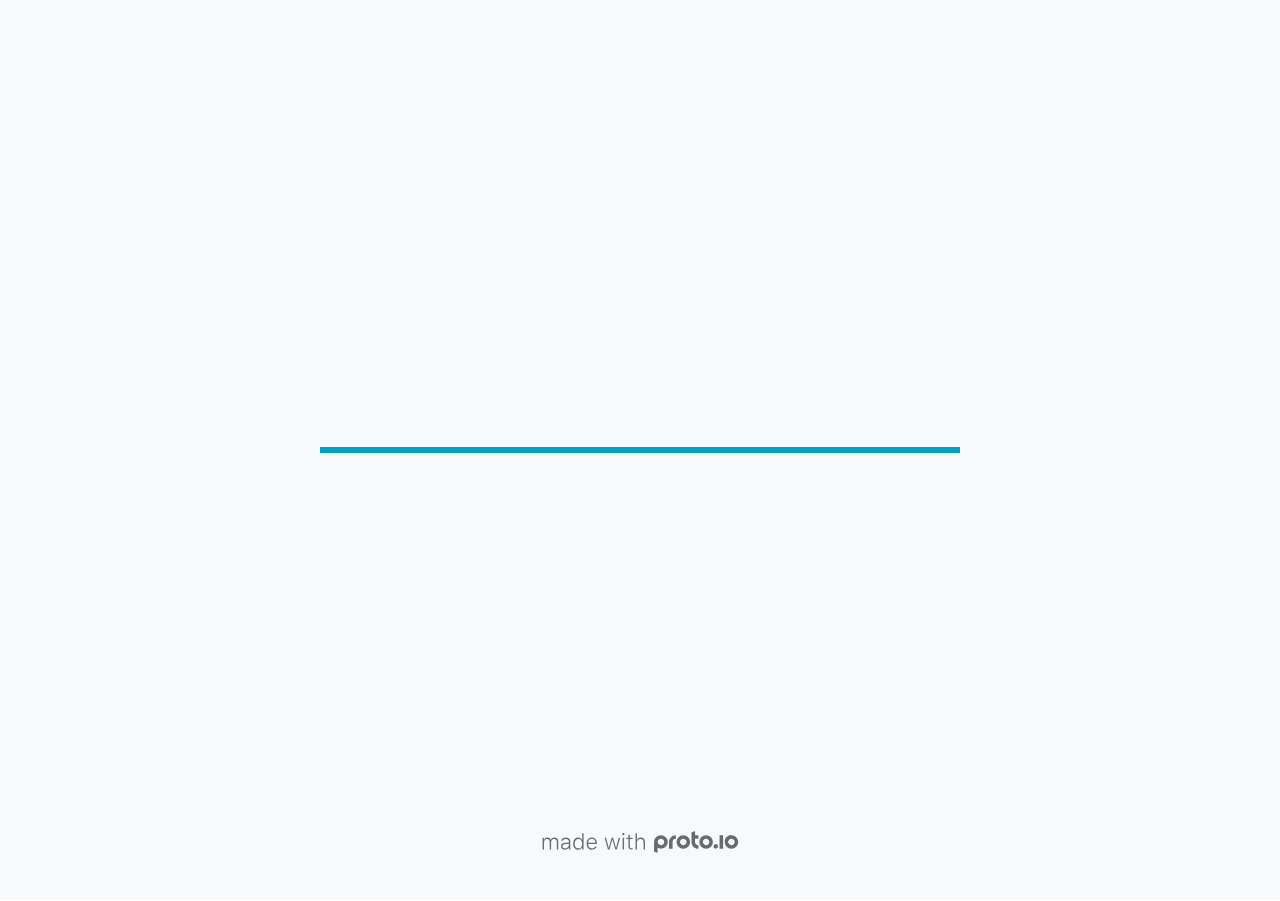
<file: file/hi-fi prototype/src/index.html>
<!DOCTYPE HTML>
	<head>

		<meta charset="utf-8">

		<title>Library Seating App - Proto.io</title>

		
			<meta name="HandheldFriendly" content="True">
			<meta name="MobileOptimized" content="390"> 

			
			
			
			<meta name="viewport" content="minimum-scale=1.00, maximum-scale=1.00, initial-scale=1.00, user-scalable=no, shrink-to-fit=no" />

			
				<meta name="apple-mobile-web-app-capable" content="yes" />
				<meta name="apple-mobile-web-app-status-bar-style" content="black-translucent" />
			

			<meta name="format-detection" content="telephone=no">


			

            
            <link rel="icon" sizes="192x192" href="./src/assets/branding/android-icon-hires.png">
            <link rel="icon" sizes="128x128" href="./src/assets/branding/android-icon.png">

            
            <link href="./src/assets/branding/apple-touch-icon-retina180.png" sizes="180x180" rel="apple-touch-icon">

            
            <link href="./src/assets/branding/apple-touch-icon-retina.png" sizes="114x114" rel="apple-touch-icon">

            
            <link href="./src/assets/branding/apple-touch-icon.png" sizes="57x57" rel="apple-touch-icon">

            
            <link href="./src/assets/branding/startup.png" media="(device-width: 320px)" rel="apple-touch-startup-image">

            
            <link href="./src/assets/branding/startup-retina.png" media="(device-width: 320px) and (device-height: 480px) and (-webkit-device-pixel-ratio: 2)" rel="apple-touch-startup-image">

            
            <link href="./src/assets/branding/startup-568.png" media="(device-width: 320px) and (device-height: 568px) and (-webkit-device-pixel-ratio: 2)" rel="apple-touch-startup-image">

            
            <link href="./src/assets/branding/startup-retina-6.png" media="(device-width: 375px) and (device-height: 667px) and (orientation: portrait) and (-webkit-device-pixel-ratio: 2)" rel="apple-touch-startup-image">

            
            <link href="./src/assets/branding/startup-retina-6plus.png" media="(device-width: 414px) and (device-height: 736px) and (orientation: portrait) and (-webkit-device-pixel-ratio: 3)" rel="apple-touch-startup-image">

            
            <link href="./src/assets/branding/startup-retina-6plus-landscape.png" media="(device-width: 414px) and (device-height: 736px) and (orientation: landscape) and (-webkit-device-pixel-ratio: 3)" rel="apple-touch-startup-image">

            
            <link href="./src/assets/branding/startup-ipad.png" media="(device-width: 768px) and (orientation: portrait)" rel="apple-touch-startup-image">

            
            <link href="./src/assets/branding/startup-ipad-landscape.png" media="(device-width: 768px) and (orientation: landscape)" rel="apple-touch-startup-image">

            
            <link href="./src/assets/branding/startup-ipad-retina.png" media="(device-width: 768px) and (orientation: portrait) and (-webkit-device-pixel-ratio: 2)" rel="apple-touch-startup-image">

            
            <link href="./src/assets/branding/startup-ipad-landscape-retina.png" media="(device-width: 768px) and (orientation: landscape) and (-webkit-device-pixel-ratio: 2)" rel="apple-touch-startup-image">

            
            <link href="./src/assets/branding/startup-ipad-pro.png" media="(device-width: 1024px) and (orientation: portrait) and (-webkit-device-pixel-ratio: 2)" rel="apple-touch-startup-image">

            
            <link href="./src/assets/branding/startup-ipad-pro-landscape.png" media="(device-width: 1024px) and (orientation: landscape) and (-webkit-device-pixel-ratio: 2)" rel="apple-touch-startup-image">

			<meta http-equiv="cleartype" content="on"> 


			 
		    <script type="text/javascript" src="./scripts/plugins/jquery/jquery.js"></script>

			
				<link rel="stylesheet" href="./stylesheets/player-export.css" />
				<script type="text/javascript" src="./scripts/player-export.js"></script>
			

			
			<script type="text/javascript" src="./libraries/common/components.js"></script> 
			<link type="text/css" rel="Stylesheet" href="./libraries/common/components.1.00.css" /> 

			
					<script type="text/javascript" src="./libraries/ios9/components.js"></script> 
					<link type="text/css" rel="Stylesheet" href="./libraries/ios9/components.1.00.css" /> 
				
				<script type="text/javascript" src="./data/data.js"></script> 
			

		<style>
			body { width: 390px; height: 844px; }
			.landscape, .landscape .prx-page { min-height: 390px; }
			.portrait, .portrait .prx-page { min-height: 844px; }
		</style>

		<script type="text/javascript">

			prx.ver = '6.8.21.0';
			prx.url.account = 'https://jakepell.proto.io';
			prx.url.staticassets = 'https://gal.proto.io';
			prx.url.devices = 'https://dteyv52hbg2at.cloudfront.net/devices';
			prx.url.static = 'https://dteyv52hbg2at.cloudfront.net';
			prx.url.siteurl = 'proto.io';
			prx.url.crossmsg = 'https://jakepell.proto.io';

			prx.nodejsassetsserver = {};
			prx.nodejsassetsserver.host = ".proto.io";
			prx.nodejsassetsserver.subdomainprefix = "https://a3";
			prx.nodejsassetsserver.maxsubdomains = "20";

			prx.device_library = 'ios9';
			prx.devices[prx.device] = {
				name: prx.device
				,defaultOrientation: 'portrait'
				,portrait_applies: 1 //new
				,portrait: [390,844]
				,landscape_applies: 1 //new
				,landscape: [844,390]
				,allow_orientation_change: 1 //new
				,statusbar_skin: 'default' // new
				,statusbarheightportrait: 0
				,statusbarheightlandscape: 0
				,navigationbar_skin: 'default' //new
				,navigationbarheightportrait: 0
				,navigationbarheightlandscape: 0
				,normalportrait: [390,844]
				,normallandscape: [844,390]
				,device_s3bucket: 'ee774ce2-0226-4d4b-b35e-dd4649e6ed40'
				,dpr: '1.00'
				,deviceType: "iphone13"
                ,showiPhoneXNotch: false
                ,hasCustomSkinNotch: false
				,appleWatchRoundedCorners: false
				,scrollType: "default"
				,initialscale: 1.00
				,targetdensitydpi: "device-dpi"
			}
			// save a copy of the device in the player state
			prx.currentPlayerStatus.projectDevice = prx.toolbox.clone(prx.devices[prx.device]);
			prx.currentPlayerStatus.targetDevice = {"ISANDROIDTABLET":0,"ISIPOD":0,"ISCHROME":0,"ISIOS":1,"ISMSIE":0,"ISMOZILLA":0,"isAndroid-Pad":0,"ISOPERA":0,"ISWEBKIT":0,"SOSVERSION":{"CBUILDVER":"","CMAJORVER":"","CMINORVER":"","CTEXT":"","IMINORVER":0,"IMAJORVER":0,"IBUILDVER":0},"ISIPAD":0,"ISMOBILE":1,"ISSAFARI":0,"ISIPHONE":1,"ISWINDOWS":0,"ISWINDOWSTOUCH":0,"ISDEVICE":1,"ISANDROID":0,"ISCUSTOM":0};
			prx.releaseChannel = 'stable';

			prx.projectsettings.id = '1aacb7bd-18a9-434a-87a1-bb0c21a5eb90';
			prx.projectsettings.s3b = 'jakepell-1436311-3718d529-a181-a545-49418b0ea4cce019';
			prx.projectsettings.account = 'jakepell';
			prx.projectsettings.statusbar = '0'; 
			prx.projectsettings.statusbarapplies = '0';
			prx.projectsettings.navigationbar = '0';
			prx.projectsettings.navigationbarapplies = '0';
			prx.projectsettings.initialpageid = -1;
			
			
			prx.projectsettings.flashactions = 1;
			prx.projectsettings.gatrackingcode = '';

			prx.export2html = '1' == true;
			prx.mobPlayer = 0;

			prx.user.country = 'US';

			prx.s3Links = []; 
			var sLinkedAssets = [];
			

			prx.csrf_token = 'AFDBA7D03A3D43D946A84EC0136FEB5F45623252A7C37429D4EE418CB8961FA4';

            

            
                            prx.assetsAccessToken = "eyJ0eXAiOiJKV1QiLCJhbGciOiJIUzI1NiJ9.eyJkIjp7InVpZCI6Ii0xIiwicHJvamVjdF9pZCI6IjFhYWNiN2JkLTE4YTktNDM0YS04N2ExLWJiMGMyMWE1ZWI5MCJ9LCJ2IjowLCJleHAiOjE2ODE5MjgyMzEsImlhdCI6MTY4MTc0ODIzMX0.3l8DO7JOutQIs4JdPHd1SoNF7X0_Ya6-TgnTMbbEen4";

			prx.iniPlayer.iniPreLoad();

		</script>
	</head>

	

			<body class="player device-cursor-touch mobile-device-true " " id="mbd" >

				
				<div id="window-wrapper">
					<div id="dragarea"></div>
					<div id="statusbar"></div>
					<div id="underlay" style=""></div>

					<div class="prx-page" data-role="page" id="p-1" data-id="1"></div>
					
								<div class="prx-page" data-role="page" id="p-5" data-id="5"></div>
							
								<div class="prx-page" data-role="page" id="p-8" data-id="8"></div>
							
								<div class="prx-page" data-role="page" id="p-9" data-id="9"></div>
							
								<div class="prx-page" data-role="page" id="p-10" data-id="10"></div>
							
								<div class="prx-page" data-role="page" id="p-11" data-id="11"></div>
							
								<div class="prx-page" data-role="page" id="p-14" data-id="14"></div>
							
								<div class="prx-page" data-role="page" id="p-15" data-id="15"></div>
							
					<div id="navigationbar"></div>
					<div id="overlay"></div>
					<div id="trash"></div>
					<div id="quick-audios"></div>
				</div>

				 
			<div id="loader-wrapper">
				
				<div class="progress">
					<div class="progress-bar"></div>
				</div>
				<div id="poweredby"></div>
			</div>
			


			</body>
		

</html>
</file>
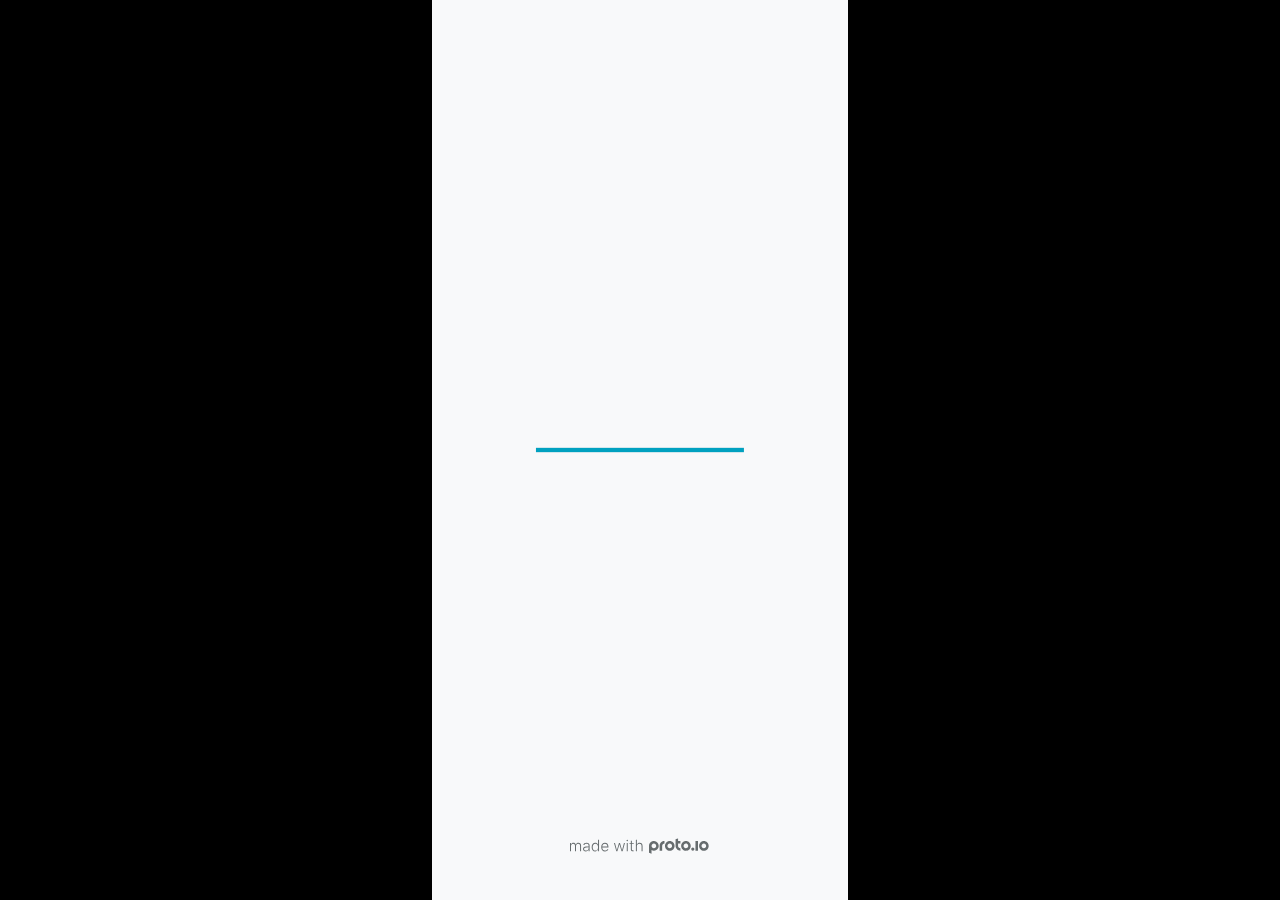
<file: file/hi-fi prototype/fullscreen.html>
<!DOCTYPE HTML>
	<head>
		<meta charset="utf-8">

        
			<meta name="HandheldFriendly" content="True">
			<meta name="MobileOptimized" content="390"> 

			
			
			
			<meta name="viewport" content="minimum-scale=1, maximum-scale=1, initial-scale=1, user-scalable=no, shrink-to-fit=no" />

			
				<meta name="apple-mobile-web-app-capable" content="yes" />
				<meta name="apple-mobile-web-app-status-bar-style" content="black-translucent" />
			

			<meta name="format-detection" content="telephone=no">


			

            
            <link rel="icon" sizes="192x192" href="./src/assets/branding/android-icon-hires.png">
            <link rel="icon" sizes="128x128" href="./src/assets/branding/android-icon.png">

            
            <link href="./src/assets/branding/apple-touch-icon-retina180.png" sizes="180x180" rel="apple-touch-icon">

            
            <link href="./src/assets/branding/apple-touch-icon-retina.png" sizes="114x114" rel="apple-touch-icon">

            
            <link href="./src/assets/branding/apple-touch-icon.png" sizes="57x57" rel="apple-touch-icon">

            
            <link href="./src/assets/branding/startup.png" media="(device-width: 320px)" rel="apple-touch-startup-image">

            
            <link href="./src/assets/branding/startup-retina.png" media="(device-width: 320px) and (device-height: 480px) and (-webkit-device-pixel-ratio: 2)" rel="apple-touch-startup-image">

            
            <link href="./src/assets/branding/startup-568.png" media="(device-width: 320px) and (device-height: 568px) and (-webkit-device-pixel-ratio: 2)" rel="apple-touch-startup-image">

            
            <link href="./src/assets/branding/startup-retina-6.png" media="(device-width: 375px) and (device-height: 667px) and (orientation: portrait) and (-webkit-device-pixel-ratio: 2)" rel="apple-touch-startup-image">

            
            <link href="./src/assets/branding/startup-retina-6plus.png" media="(device-width: 414px) and (device-height: 736px) and (orientation: portrait) and (-webkit-device-pixel-ratio: 3)" rel="apple-touch-startup-image">

            
            <link href="./src/assets/branding/startup-retina-6plus-landscape.png" media="(device-width: 414px) and (device-height: 736px) and (orientation: landscape) and (-webkit-device-pixel-ratio: 3)" rel="apple-touch-startup-image">

            
            <link href="./src/assets/branding/startup-ipad.png" media="(device-width: 768px) and (orientation: portrait)" rel="apple-touch-startup-image">

            
            <link href="./src/assets/branding/startup-ipad-landscape.png" media="(device-width: 768px) and (orientation: landscape)" rel="apple-touch-startup-image">

            
            <link href="./src/assets/branding/startup-ipad-retina.png" media="(device-width: 768px) and (orientation: portrait) and (-webkit-device-pixel-ratio: 2)" rel="apple-touch-startup-image">

            
            <link href="./src/assets/branding/startup-ipad-landscape-retina.png" media="(device-width: 768px) and (orientation: landscape) and (-webkit-device-pixel-ratio: 2)" rel="apple-touch-startup-image">

            
            <link href="./src/assets/branding/startup-ipad-pro.png" media="(device-width: 1024px) and (orientation: portrait) and (-webkit-device-pixel-ratio: 2)" rel="apple-touch-startup-image">

            
            <link href="./src/assets/branding/startup-ipad-pro-landscape.png" media="(device-width: 1024px) and (orientation: landscape) and (-webkit-device-pixel-ratio: 2)" rel="apple-touch-startup-image">

			<meta http-equiv="cleartype" content="on"> 


			

		<title>Library Seating App - Proto.io player</title>

		
				<link type="text/css" rel="stylesheet" href="./src/stylesheets/preview-letterbox-min.css">
				<script type="text/javascript" src="./src/scripts/preview-letterbox-min.js"></script>
			

		<script type="text/javascript">
			var prx = window.prx || {};
			prx.letterboxmode = true;
			prx.orientation = 'portrait';
			prx.orientations = {};
			prx.orientations.portrait = 1;
			prx.orientations.landscape = 1;
			prx.project = {};
			prx.project.id = '1aacb7bd-18a9-434a-87a1-bb0c21a5eb90';
			prx.project.title = 'Library Seating App';
			prx.project.version = 0;
			prx.project.livepreview = 0;
			prx.project.account = "jakepell";
			prx.activePage = {};
			
				prx.user = false;
			
			prx.flashactions = 1;

			prx.device_library = 'ios9';
			prx.device = {
					name: prx.device
					,caption: "iPhone 14"
					,defaultOrientation: 'portrait'
					,portrait_applies: 1 //new
					,portrait: [390,844]
					,landscape_applies: 1 //new
					,landscape: [844,390]
					,allow_orientation_change: 1 && 1 //new

			}

			prx.url.crossmsg = 'https://jakepell.proto.io';
			prx.ver = '6.8.21.0';
			prx.exitFullScreenUrl = 'https://jakepell.proto.io/player/index.cfm?id=1aacb7bd-18a9-434a-87a1-bb0c21a5eb90';
			prx.openURL = '';
			prx.downloadURL = '';

			
		</script>

		

	</head>

	<body>

		
				<iframe id="pio-playerframe" src="./src/index.html" scrolling="NO" style="width: 390px; height: 844px;" webkitAllowFullScreen mozallowfullscreen allowFullScreen allowvr allow="autoplay"></iframe>
				
						<script type="text/javascript">
							// remove parameter from address bar immediately if no changes
							let url = new URL(window.location.href);
							url.searchParams.delete('hc');
							url.searchParams.delete('ap');
							window.history.replaceState({}, document.title, url.toString());
						</script>
					
	</body>

</html>
</file>
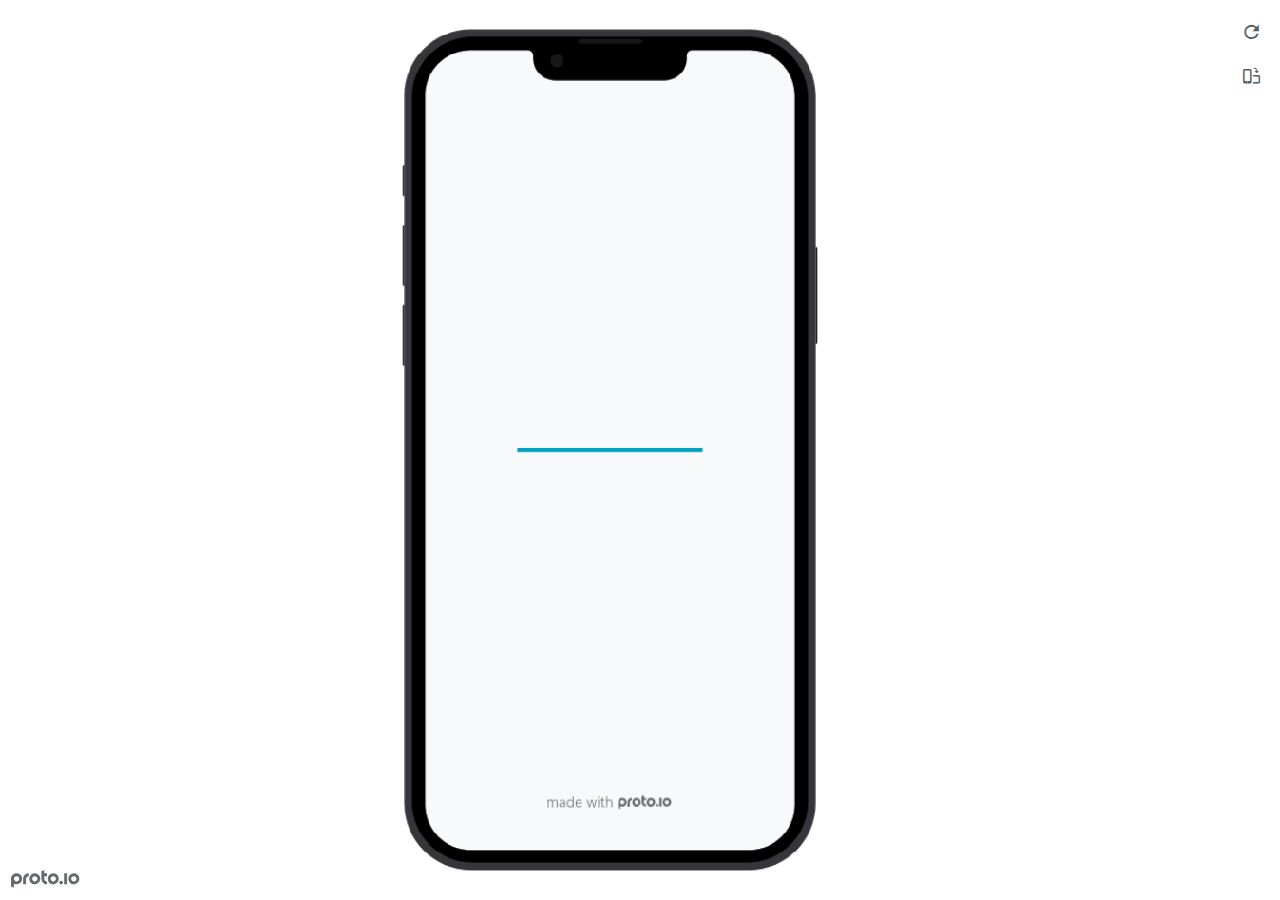
<file: file/hi-fi prototype/preview.html>
<!DOCTYPE HTML>
    <head>
    <meta charset="utf-8">

    <title>Library Seating App - Proto.io player</title>

    
				<link type="text/css" rel="stylesheet" href="./src/stylesheets/preview-export-min.css">
				<script type="text/javascript" src="./src/scripts/preview-export-min.js"></script>
			

    <script type="text/javascript">
        var prx = window.prx || {};
        prx.orientation = 'portrait';
        prx.orientations = {};
        prx.orientations.portrait = 1;
        prx.orientations.landscape = 1;
        prx.project = {};
        prx.project.id = '1aacb7bd-18a9-434a-87a1-bb0c21a5eb90';
        prx.project.title = 'Library Seating App';
        prx.project.version = 0;
        prx.project.livepreview = 0;
        prx.project.account = "jakepell";
        prx.activePage = {};
        prx.usercountry = "us";
        
            prx.user = false;
        
        prx.skin = 'apple-phone-iphone13_13pro-1';
        prx.ver = '6.8.21.0';
        //prx.flashactions = 1;
		prx.flashactions = 1; //we are not using the DB value anymore

        prx.nodejsassetsserver = {};
        prx.nodejsassetsserver.host = ".proto.io";
        prx.nodejsassetsserver.subdomainprefix = "https://a3";
        prx.nodejsassetsserver.maxsubdomains = "20";
        prx.account = "jakepell";
        prx.browserShowScreenshots = 'true';
        prx.url.crossmsg = 'https://jakepell.proto.io';
        prx.playerUrl = 'https://jakepell.proto.io/player/';
        prx.fullScreenUrl = 'https://jakepell.proto.io/player/fullscreen/index.cfm?id=1aacb7bd-18a9-434a-87a1-bb0c21a5eb90';
        prx.spaces = false;
        prx.csrf_token = 'C0FAFF780B12750800DB087210DDBA010A343ECF25F861BDE17371F268F13E85';

        prx.bShowPlayerBetaPrompt = false;

        

    </script>

    

</head>


<body style="background-color:#FFFFFF">

    

    <div class="page-sidebar">
        
        <div class="sidebar-action-buttons">

            
                <span class="header-action-button player-icon-reload embed-icon-reload" id="refresh-preview">
                    <span class="tooltip">Refresh preview</span>
                </span>
                
                    <span  class="header-action-button player-icon-rotate embed-icon-rotate" id="change-orientation">
                        <span class="tooltip">Change orientation</span>
                    </span>
                

            <div class="header-action-button player-icon-enter-fullscreen-mode-icon" id="go-fullscreen">
                <span class="tooltip">Go full screen</span>
            </div>
        </div>

    </div>

    <div id="maincontent" class="portrait">

        <div id="shortcut-pressed-outer">
            <div id="shortcut-pressed"></div>
        </div>
        

			<div class="frame_generic">
				
				<div class="body_generic skin_apple-phone-iphone13_13pro-1 skin-wrapper skin-os-apple skin-device-phone skin-model-iphone13_13pro skin-size-1 skin-color-black skin-orientation-portrait skin-dimensions-390-844">

					<div class="buttons top"></div>
					<div class="detail-top"></div>
					<div class="web-search"></div>
					<div class="buttons left"></div>

					<div class="body_generic_inner">
						
						<iframe id="pio-playerframe" src="./src/index.html" scrolling="NO" style="width: 390px; height: 844px;" webkitAllowFullScreen mozallowfullscreen allowFullScreen allowvr allow="autoplay"></iframe>
						
                                <script type="text/javascript">
                                    // remove parameter from address bar immediately if no changes
                                    let url = new URL(window.location.href);
                                    url.searchParams.delete('hc');
									url.searchParams.delete('ap');
                                    window.history.replaceState({}, document.title, url.toString());
                                </script>
                            
					</div>

					<div class="buttons right"></div>
					<div class="detail-bottom"></div>
				</div>
				
			</div>
		
    </div>

    

    
            <div id="branding"></div>
        
</body>


<script type="text/javascript">
    
</script>
</html>
</file>
<file: file/hi-fi prototype/src/stylesheets/player-export.css>
/*!
 * 
 *                                                                       
 *                              ::;;;;                                   
 *    ::,,,,::    ::,,  ,,,,::::::11ii::,,::,,,,::      ::::,,::,,,,::   
 *  ,,111111ii,,::1111::111111ii::111111::111111ii,,    ii11,,ii111111,, 
 *  11ii::;;11;;ii11::iiii::;;11;;11ii::ii11::::11ii    ii11;;11;;::ii11 
 *  11;;  ::11ii11;;::11ii  ::11ii11ii,,iiii..  iiii    ii11;;11::  ;;11 
 *  1111;;ii11;;11;;,,ii11::ii11;;ii11;;;;11;;;;11;;;;;;ii11::11ii;;11ii 
 *  11111111;;::11;;  ::ii1111;;  ::ii11::ii1111ii::11ii;;11,,;;1111ii:: 
 *  11;;,,::  ,,::,,      ::,,        ::::  ::::    ,,,,::::    ::,,     
 *  ;;;;                                                                 
 *                                                                       
 *  Build: 4/5/2023, 10:34:19 AM
 */

/*!
 * Waves v0.5.5
 * http://fian.my.id/Waves
 *
 * Copyright 2014 Alfiana E. Sibuea and other contributors
 * Released under the MIT license
 * https://github.com/fians/Waves/blob/master/LICENSE
 */.mask-inner{position:relative;background-size:100% 100%;background-repeat:no-repeat}.mask-inner .mask-inner{transform:none!important}.mask-border .mborder,.mask-filter{height:100%;width:100%}.mask-border .mborder{border:1px solid hsla(0,0%,100%,.8);position:absolute;pointer-events:none}.mask-border .area-border{border:1px solid #00a1c0;left:0;top:0;position:absolute;transform-origin:0 0;box-sizing:border-box}.mask-border .mask-radius{width:100%;height:100%;overflow:hidden;position:absolute}.mask-border .mask-radius .mask-radius-border{position:relative;width:100%;height:100%;border:1px solid hsla(0,0%,100%,.8)}.mask-border.hide-handles .prx-resizable-handle{opacity:0;pointer-events:none!important}.mask-border.hide-handles .area-border{border:1px dashed #b4bcbf}.mask-wrapper{overflow:hidden;height:100%;pointer-events:none}.mask-wrapper.borderPos-inside{box-sizing:border-box}.mask-wrapper.borderPos-outside{width:100%;height:100%}.mask-wrapper.borderPos-outside .mask-inner{box-sizing:content-box}.mask-edit-mode-handles{pointer-events:none}.mask-edit-mode-handles.hide-handles .prx-resizable-handle,.mask-edit-mode-handles.hide-handles .prx-rotate-handle{opacity:0;pointer-events:none!important}.mask-edit-mode-handles.hide-handles .xborder{border-color:#b4bcbf!important}abbr,address,article,aside,audio,b,blockquote,body,caption,cite,code,dd,del,dfn,div,dl,dt,em,fieldset,figure,footer,form,h1,h2,h3,h4,h5,h6,header,hgroup,html,i,iframe,img,ins,kbd,label,legend,li,mark,menu,nav,object,ol,p,pre,q,samp,section,small,span,strong,sub,sup,table,tbody,td,tfoot,th,thead,time,tr,ul,var,video{margin:0;padding:0;border:0;outline:0;font-size:100%;background:transparent}article,aside,details,figcaption,figure,footer,header,hgroup,nav,section{display:block}audio,canvas,video{display:inline-block;*display:inline;*zoom:1}[hidden],audio:not([controls]){display:none}html{font-size:100%;-webkit-text-size-adjust:100%;-ms-text-size-adjust:100%}body{margin:0;font-size:13px}body,button,input,select,textarea{font-family:sans-serif;color:#222}a{color:#00e}a:visited{color:#551a8b}a:hover{color:#06e}a:focus{outline:thin dotted}a:active,a:hover{outline:0}abbr[title]{border-bottom:1px dotted}b,strong{font-weight:700}blockquote{margin:1em 40px}dfn{font-style:italic}hr{display:block;height:1px;border:0;border-top:1px solid #ccc;margin:1em 0;padding:0}ins{background:#ff9;text-decoration:none}ins,mark{color:#000}mark{background:#ff0;font-style:italic;font-weight:700}code,kbd,pre,samp{font-family:monospace,serif;_font-family:courier new,monospace;font-size:1em}pre{white-space:pre;white-space:pre-wrap;word-wrap:break-word}q{quotes:none}q:after,q:before{content:"";content:none}small{font-size:85%}sub,sup{font-size:75%;line-height:0;position:relative;vertical-align:baseline}sup{top:-.5em}sub{bottom:-.25em}ol,ul{margin:1em 0;padding:0 0 0 40px}dd{margin:0 0 0 40px}nav ol,nav ul{list-style:none;list-style-image:none;margin:0;padding:0}img{border:0;-ms-interpolation-mode:bicubic}svg:not(:root){overflow:hidden}figure,form{margin:0}fieldset{margin:0}fieldset,legend{border:0;padding:0}legend{*margin-left:-7px}button,input,select,textarea{font-size:100%;margin:0;vertical-align:baseline;*vertical-align:middle}button,input{line-height:normal;*overflow:visible}table button,table input{*overflow:auto}[role=button],button,input[type=button],input[type=reset],input[type=submit]{-webkit-appearance:button}input[type=checkbox],input[type=radio]{box-sizing:border-box;padding:0}input[type=search]{-webkit-appearance:textfield;-moz-box-sizing:content-box;-webkit-box-sizing:content-box;box-sizing:content-box}input[type=search]::-webkit-search-decoration{-webkit-appearance:none}button::-moz-focus-inner{border:0;padding:0}textarea{overflow:auto;vertical-align:top;resize:vertical}input:invalid,textarea:invalid{background-color:#f0dddd}table{border-collapse:collapse;border-spacing:0}td{vertical-align:top}.nocallout{-webkit-touch-callout:none}textarea[contenteditable]{-webkit-appearance:none}.gifhidden{position:absolute;left:-100%}.ir{display:block;border:0;text-indent:-999em;overflow:hidden;background-color:transparent;background-repeat:no-repeat;text-align:left;direction:ltr}.ir br{display:none}.hidden{display:none!important;visibility:hidden}.visuallyhidden{border:0;clip:rect(0 0 0 0);height:1px;margin:-1px;overflow:hidden;padding:0;position:absolute;width:1px}.visuallyhidden.focusable:active,.visuallyhidden.focusable:focus{clip:auto;height:auto;margin:0;overflow:visible;position:static;width:auto}.invisible{visibility:hidden}.clearfix:after,.clearfix:before{content:"";display:table}.clearfix:after{clear:both}.clearfix{*zoom:1}@media print{*{background:transparent!important;color:#000!important;text-shadow:none!important;filter:none!important;-ms-filter:none!important}a,a:visited{text-decoration:underline}a[href]:after{content:" (" attr(href) ")"}abbr[title]:after{content:" (" attr(title) ")"}.ir a:after,a[href^="#"]:after,a[href^="javascript:"]:after{content:""}blockquote,pre{border:1px solid #999;page-break-inside:avoid}thead{display:table-header-group}img,tr{page-break-inside:avoid}img{max-width:100%!important}@page{margin:.5cm}h2,h3,p{orphans:3;widows:3}h2,h3{page-break-after:avoid}}#eval-iframe{display:none}body{-webkit-appearance:none;-webkit-box-flex:1;-webkit-touch-callout:none;-webkit-tap-highlight-color:rgba(0,0,0,0)}*{-webkit-user-select:none;-khtml-user-select:none;-moz-user-select:-moz-none;-o-user-select:none;user-select:none}input,textarea{-webkit-user-select:text;-khtml-user-select:text;-moz-user-select:text;-o-user-select:text;user-select:text}#dragarea{font-family:Helvetica,Arial,sans-serif;text-align:left}.text{height:95%;overflow:auto}.wrap{overflow:hidden}.pos,.spos{position:absolute}.action-highlight{position:absolute;top:0;left:0;height:100%;width:100%;background:rgba(255,255,0,.5);background:rgba(64,208,255,.3);opacity:0;pointer-events:none;-webkit-transition:opacity .2s ease-in;transition:opacity .2s ease-in;border:2px solid #40c8f4;padding:3px;box-sizing:border-box}.action-highlight-simple-visible,.action-highlight-visible{opacity:1}#appModeNote{background-color:#333;border-top:5px solid #000;bottom:0;color:#f0f0f0;display:none;font-family:helvetica;left:0;padding:10px 0;position:fixed;text-align:center;width:100%}#appModeNote em{display:block;font-size:20px;font-weight:700;line-height:26px}#appModeNote span{display:block;font-size:14px;line-height:20px}.hidden{display:none}.prx-page.loadedFrom{display:block}.prx-page.loadedTo{z-index:999999}.prx-page.loadedTo-1{z-index:10000000}.prx-page.loadedTo-2{z-index:10000001}.prx-page.loadedTo-3{z-index:10000002}.prx-page.loadedTo-4{z-index:10000003}.prx-page.loadedTo-5{z-index:10000004}.prx-page.loadedTo-6{z-index:10000005}.prx-page.loadedTo-7{z-index:10000006}.prx-page.loadedTo-8{z-index:10000007}.prx-page.loadedTo-9{z-index:10000008}.prx-page.loadedTo-10{z-index:10000009}.prx-page.loadedTo-11{z-index:10000010}.prx-page.loadedTo-12{z-index:10000011}.prx-page.loadedTo-13{z-index:10000012}.prx-page.loadedTo-14{z-index:10000013}.prx-page.loadedTo-15{z-index:10000014}.prx-page.loadedTo-16{z-index:10000015}.prx-page.loadedTo-17{z-index:10000016}.prx-page.loadedTo-18{z-index:10000017}.prx-page.loadedTo-19{z-index:10000018}.prx-page.loadedTo-20{z-index:10000019}.prx-page.loadedTo-21{z-index:10000020}.prx-page.loadedTo-22{z-index:10000021}.prx-page.loadedTo-23{z-index:10000022}.prx-page.loadedTo-24{z-index:10000023}.prx-page.loadedTo-25{z-index:10000024}.prx-page.loadedTo-26{z-index:10000025}.prx-page.loadedTo-27{z-index:10000026}.prx-page.loadedTo-28{z-index:10000027}.prx-page.loadedTo-29{z-index:10000028}.prx-page.loadedTo-30{z-index:10000029}#navigationbar,#statusbar{background:transparent 0 0;display:block;width:100%;border:0;top:0;position:fixed;z-index:1}#loader-wrapper{background:#f8f9fa;height:100%;left:0;position:fixed;top:0;width:100%;z-index:99999;font-size:11px}#loader-wrapper .progress{position:absolute;top:50%;left:50%;transform:translate(-50%,-50%);-ms-transform:translate(-50%,-50%);-webkit-transform:translate(-50%,-50%);width:50%;height:4px;background-color:#ddd}#loader-wrapper .progress-bar{position:relative;width:0;height:4px;-webkit-transition:.4s linear;-moz-transition:.4s linear;-o-transition:.4s linear;transition:.4s linear;-webkit-transition-property:width,background-color;-moz-transition-property:width,background-color;-o-transition-property:width,background-color;transition-property:width,background-color}#loader-wrapper .progress-bar:before,.progress-bar:after{content:"";position:absolute;top:0;left:0;right:0}#loader-wrapper .progress-bar:before{bottom:0;background-color:#ddd}#loader-wrapper .progress-bar:after{z-index:2;bottom:0;background:#00a1c0}#loader-wrapper #app-icon{position:absolute;top:50%;left:50%;transform:translate(-50%,-150%);-ms-transform:translate(-50%,-150%);-webkit-transform:translate(-50%,-150%);width:114px;height:114px}#loader-wrapper #poweredby{position:absolute;bottom:5%;left:50%;transform:translate(-50%);-ms-transform:translate(-50%);-webkit-transform:translate(-50%);width:100%;height:16px;background-image:url(/images/player/player-logo.svg);background-repeat:no-repeat;background-position:top;background-size:auto 200%;z-index:99999}body{-moz-transition:opacity .3s linear;-o-transition:opacity .3s linear;-webkit-transition:opacity .3s linear;transition:opacity .3s linear}.reloading{background:#fff!important;opacity:0}@media (min-width:481px) and (max-width:1079px){#loader-wrapper .progress,#loader-wrapper .progress-bar{height:4px}}@media (min-width:1080px){#loader-wrapper #poweredby{height:24px}#loader-wrapper .progress,#loader-wrapper .progress-bar{height:6px}}@media (width:1280px) and (height:768px){#loader-wrapper .progress,#loader-wrapper .progress-bar{height:2px}}.pointer-events-none{pointer-events:none!important}body .prx-page{-webkit-trans1form:translate3d(0,0,0)}.prx-page .type-symbol .box{-w1ebkit-transform:translateZ(0)}html{background:transparent}body{background:#fff;overflow:hidden}body.mobile-device-true *{-webkit-text-size-adjust:100%}body.mobile-device-false *{-webkit-text-size-adjust:initial}#window-wrapper{width:100%;height:100%;overflow:hidden;position:relative}#dragarea{background:transparent;display:none}#overlay,#quick-audios,#trash,#underlay{position:absolute;top:0;left:0}#quick-audios,#trash{display:none}.visible{display:block!important}.iScrollHorizontalScrollbar,.iScrollVerticalScrollbar{z-index:auto!important}.overlay{position:fixed;left:0;right:0;bottom:0;top:0}.ui-mobile-viewport-transitioning,.ui-mobile-viewport-transitioning .prx-page{o1verflow:visible!important}.box[style*="z-index:0;"],.box[style*="z-index: 0;"]{z-index:auto!important}.box[data-mpoverlay="1"]{pos1ition:fixed}#temp-for-external-link{display:none}#dragarea,html{background:transparent!important}.hide{display:none!important}*{outline:none}.ghost-component,.ghost-component *,.ghost-component .box *{pointer-events:none!important}#statusbar{position:fixed!important}.prx-page{position:absolute;display:none}.prx-page.prx-page-active,.prx-page[class*=prx-page-transitioning-]{display:block}.prx-page[class*=prx-page-transitioning-]{overflow:hidden}.prx-page.prx-page-transitioning-overlay-in-source,.prx-page.prx-page-transitioning-overlay-out-target{overflow:visible}.prx-page.prx-page-below{z-index:10}.prx-page.prx-page-above{z-index:20}#overlay{z-index:30}.prx-page.prx-page-transition-flip,.prx-page.prx-page-transition-turn{-webkit-backface-visibility:hidden;-moz-backface-visibility:hidden;backface-visibility:hidden}.prx-page.prx-page-transition-turn{-webkit-transform:translateZ(0);-moz-transform:translateZ(0);-webkit-transform-origin:0 center;-moz-transform-origin:0 center;transform-origin:0 center;transform:translateZ(0)}.prx-page.prx-page-transition-flow:not(.prx-page-transition-flow-overlay),.prx-page.prx-page-transition-overlay-top{box-shadow:0 0 20px rgba(0,0,0,.4)}.prx-page-above.prx-page-transition-notificationInWatchOS{transition:background-color .45s ease-out}.prx-page-above.prx-page-transition-notificationInWatchOS.prx-page-transition-notificationInWatchOS-notification-in{background-color:transparent!important;transition:background-color 0s ease-out}.device-cursor-touch,.device-cursor-touch *{cursor:url(/images/player/touch-cursor-64.png) 32 32,default!important;cursor:-webkit-image-set(url("/images/player/touch-cursor-64.png") 1x,url("/images/player/touch-cursor-64@2x.png") 2x) 32 32,default!important}.device-cursor-web,.device-cursor-web *{cursor:default}.device-cursor-web .delayedtap,.device-cursor-web .delayedtap *,.device-cursor-web .interaction-click,.device-cursor-web .interaction-click *,.device-cursor-web .interaction-tap,.device-cursor-web .interaction-tap *,.device-cursor-web .release,.device-cursor-web .release *,.device-cursor-web .touch,.device-cursor-web .touch *{cursor:pointer;cursor:hand}.device-cursor-web [data-component-type=text]{cursor:default}.device-cursor-web .move,.device-cursor-web .move *{cursor:move}.device-cursor-web input,.device-cursor-web textarea{cursor:text}.do-chrome-fix #window-wrapper{-webkit-perspective:1}.do-chrome-fix .pos{-webkit-backface-visibility:hidden;-webkit-transform:translateZ(0)}.do-chrome-fix *{-w1ebkit-transform:translateZ(0) scale(1) scaleX(1) skew(0deg,0deg) skewX(0deg) skewY(0deg) rotateX(0deg) rotateY(0deg) rotate(0deg)}.do-chrome-fix.dont-do-chrome-fix #window-wrapper{-webkit-perspective:none}.do-chrome-fix.dont-do-chrome-fix .pos{-webkit-backface-visibility:visible;-webkit-transform:none}.prx-page-transitioning:not(.prx-page-transitioning-overlay-in-source):not(.loadedFrom) [data-mpoverlay="1"]{display:none}#fps{position:fixed;z-index:9999;font-size:18px;top:20px;left:20px;background:rgba(0,0,0,.8);border-radius:6px;color:#fff;padding:3px 10px}#fps,.cbutton{pointer-events:none}.cbutton{position:absolute;display:inline-block;padding:0;border:none;background:none;color:#286aab;font-size:1.4em;overflow:visible;-webkit-transition:color .7s;transition:color .7s;-webkit-tap-highlight-color:rgba(0,0,0,0)}.cbutton.cbutton--click,.cbutton:focus{outline:none;color:#3c8ddc}.cbutton:after{position:absolute;width:100%;height:100%;border-radius:50%;content:"";opacity:0;pointer-events:none}.cbutton--effect-jelena:after{border:3px solid hsla(0,0%,82.7%,.7)}.cbutton--effect-jelena.cbutton--click:after{-webkit-animation:anim-effect-jelena .3s ease-out forwards;animation:anim-effect-jelena .3s ease-out forwards}@-webkit-keyframes anim-effect-jelena{0%{opacity:1;-webkit-transform:scale3d(.6,.6,1);transform:scale3d(.6,.6,1)}to{opacity:0;-webkit-transform:scale3d(1.2,1.2,1);transform:scale3d(1.2,1.2,1)}}@keyframes anim-effect-jelena{0%{opacity:1;-webkit-transform:scale3d(.5,.5,1);transform:scale3d(.5,.5,1)}to{opacity:0;-webkit-transform:scale3d(1.2,1.2,1);transform:scale3d(1.2,1.2,1)}}.cbutton--effect-sanja:after{background:hsla(0,0%,75.3%,.3)}.cbutton--effect-sanja.cbutton--click:after{-webkit-animation:anim-effect-sanja 1s ease-out forwards;animation:anim-effect-sanja 1s ease-out forwards}@-webkit-keyframes anim-effect-sanja{0%{opacity:1;-webkit-transform:scale3d(.5,.5,1);transform:scale3d(.5,.5,1)}25%{opacity:1;-webkit-transform:scaleX(1);transform:scaleX(1)}to{opacity:0;-webkit-transform:scaleX(1);transform:scaleX(1)}}@keyframes anim-effect-sanja{0%{opacity:1;-webkit-transform:scale3d(.5,.5,1);transform:scale3d(.5,.5,1)}25%{opacity:1;-webkit-transform:scaleX(1);transform:scaleX(1)}to{opacity:0;-webkit-transform:scaleX(1);transform:scaleX(1)}}#log{position:fixed;z-index:9999;font-size:24px;top:20px;right:20px;pointer-events:none}.watchOSscrollbars .iScrollVerticalScrollbar{position:fixed!important;width:12px!important;background-color:hsla(0,0%,100%,.3)!important;border-radius:8px!important;z-index:99999!important}.watchOSscrollbars .iScrollIndicator{background:#fff!important;border-radius:8px!important;left:2px!important;width:8px!important}.applewatch-rounded-corners{-webkit-clip-path:inset(0 0 0 0 round 63px);clip-path:inset(0 0 0 0 round 63px)}.group-action-prediv{position:absolute}.player .type-symbol.type-symbol-transparent .group-action-prediv{pointer-events:auto}.initialise-hidden-container{display:block!important;visibility:hidden!important}.a-enter-vr{height:0!important}.fullscreen-vr .prx-page{transform:none!important;position:fixed!important}

/*!
 * Waves v0.5.5
 * http://fian.my.id/Waves
 *
 * Copyright 2014 Alfiana E. Sibuea and other contributors
 * Released under the MIT license
 * https://github.com/fians/Waves/blob/master/LICENSE
 */.waves-effect{position:relative;overflow:hidden}.waves-effect.box{position:absolute}.waves-effect .waves-ripple{position:absolute;border-radius:50%;width:100px;height:100px;margin-top:-50px;margin-left:-50px;opacity:0;background-color:rgba(0,0,0,.2);pointer-events:none}.waves-effect.waves-light .waves-ripple{background-color:hsla(0,0%,100%,.4)}.waves-button,.waves-circle{-webkit-mask-image:-webkit-radial-gradient(circle,#fff 100%,#000 0);mask-image:radial-gradient(circle,#fff 100%,#000 0)}.waves-button,.waves-button-input,.waves-button:hover,.waves-button:link,.waves-button:visited{white-space:nowrap;vertical-align:middle;cursor:pointer;border:none;outline:none;color:inherit;background-color:transparent;font-size:14px;text-align:center;text-decoration:none;z-index:1}.waves-button{padding:10px 15px;border-radius:2px}.waves-button-input{margin:0;padding:10px 15px}.waves-input-wrapper{border-radius:2px;vertical-align:bottom}.waves-input-wrapper.waves-button{padding:0}.waves-input-wrapper .waves-button-input{position:relative;top:0;left:0;z-index:1}.waves-block{display:block}a.waves-effect .waves-ripple{z-index:-1}#loader-wrapper #poweredby{background-image:url(../images/player/player-logo.svg)!important}.device-cursor-touch,.device-cursor-touch *{cursor:url(../images/player/touch-cursor-64.png) 32 32,default!important;cursor:-webkit-image-set(url("../images/player/touch-cursor-64.png") 1x,url("../images/player/touch-cursor-64@2x.png") 2x) 32 32,default!important}
</file>
<file: file/hi-fi prototype/src/libraries/common/components.1.00.css>
.type-shapes .shape-wrapper{width:100%;height:100%;-moz-box-sizing:border-box;-webkit-box-sizing:border-box;box-sizing:border-box;background-clip:content-box}.type-shapes .shapes-text-container{position:absolute;top:0;left:0;right:0;display:table;width:100%;height:100%;text-align:center}.type-shapes .shapes-text-container>span{display:table-cell;vertical-align:middle}.type-shapes svg{overflow:visible}.player .type-symbol{overflow:hidden}.player .type-symbol.symbol-scroll{-webkit-perspective:1000}.player .type-symbol.type-symbol-transparent{pointer-events:none !important}.player .type-symbol.type-symbol-transparent .box{pointer-events:auto}.type-symbol.fullscreen{transform:none !important;width:100vw !important;height:100vh !important}.type-symbol>.type-symbol-hover-message,.type-symbol.ui-draggable-dragging:hover>.type-symbol-hover-message,.type-symbol.prx-resizable-resizing:hover>.type-symbol-hover-message{display:none;position:absolute;color:#fff;font-family:Helvetica,Arial,sans-serif !important;background:rgba(0,0,0,.7);top:50%;left:50%;text-align:center;position:absolute;pointer-events:none;width:70px;height:30px;line-height:15px;font-size:10px !important;border-radius:3px;margin:-20px 0 0 -40px;padding:5px}.type-symbol:hover>.type-symbol-hover-message{display:block}.type-vrsymbol.fullscreen{transform:none !important;width:100vw !important;height:100vh !important}.type-vrsymbol.fullscreen canvas{width:100vw !important;height:100vh !important}.type-vrsymbol>.type-vrsymbol-hover-message,.type-vrsymbol.ui-draggable-dragging:hover>.type-vrsymbol-hover-message,.type-vrsymbol.prx-resizable-resizing:hover>.type-vrsymbol-hover-message{display:none;position:absolute;color:#fff;font-family:Helvetica,Arial,sans-serif !important;background:rgba(0,0,0,.7);top:50%;left:50%;text-align:center;position:absolute;pointer-events:none;width:70px;height:30px;line-height:15px;font-size:10px !important;border-radius:3px;margin:-20px 0 0 -40px;padding:5px}.type-vrsymbol:hover>.type-vrsymbol-hover-message{display:block}.type-text.v2-text .text-contents{o1verflow:hidden;width:100%;height:100%}.type-text.v2-text.box [data-editableProperty]{word-wrap:break-word !important}.type-text .autoresize{white-space:nowrap}.player .type-text .autoResize-true{white-space:nowrap}.type-richtext p{margin:0;line-height:normal}.type-rectangle .inner-rec{position:absolute;width:100%;height:100%;-moz-box-sizing:border-box;-webkit-box-sizing:border-box;box-sizing:border-box;background-clip:content-box}.type-rectangle .shapes-image-background{top:0;left:0;width:100%;height:100%;position:absolute;background-position:center;background-repeat:no-repeat}.type-rectangle[data-shape-type=oval] .shapes-image-background{border-radius:50%}.type-rectangle .shapes-text-container{display:table;width:100%;height:100%;text-align:center}.type-rectangle .shapes-text-container>span{display:table-cell;vertical-align:middle}.type-horizontalline .inner{width:100%;height:0}.type-verticalline .inner{width:0;height:100%}.type-actionarea .inner-rec{width:100%;height:100%}.type-actionarea .inner-rec div{width:100%;height:100%;background:#40c8f4;opacity:.4;-moz-box-sizing:border-box;-webkit-box-sizing:border-box;box-sizing:border-box}.type-actionarea .inner-rec div:before{content:" ";display:block;position:absolute;top:50%;left:50%;width:24px;height:24px;margin:-12px 0 0 -12px}.player .type-actionarea .inner-rec div{background:transparent}.player .type-actionarea .inner-rec div:before{background-image:none}.type-image,.type-image .type-image-wrapper{background:0 0 repeat;background-size:100% 100%;width:100%;height:100%;background-clip:content-box;transform:translate3d(0px, 0px, 0px)}.type-image .type-image-wrapper.type-image-svg{background:center center no-repeat;background-size:contain;transform:translate3d(0px, 0px, 0px)}.type-image .type-image-wrapper img{display:none}.player .type-image .type-image-wrapper.gif img{display:block !important;width:1px;height:1px;opacity:.1}.type-image.type-image-repeater,.type-image.type-image-repeater .type-image-wrapper{background-size:auto}.type-image .image-inner{width:100%;height:100%}.type-image .image-inner.borderPos-inside .type-image-wrapper{box-sizing:border-box;background-origin:border-box}.type-image .image-inner.borderPos-outside{display:-webkit-box;display:-moz-box;display:-ms-flexbox;display:-webkit-flex;display:flex;-moz-flex-flow:row;-ms-flex-flow:row;-webkit-flex-flow:row;flex-flow:row;-moz-box-orient:horizontal;-ms-box-orient:horizontal;-webkit-box-orient:horizontal;box-orient:horizontal;-ms-align-items:center;-webkit-align-items:center;align-items:center;-ms-box-align:center;-webkit-box-align:center;box-align:center;-ms-flex-align:center;-webkit-flex-align:center;flex-align:center;-ms-justify-content:center;-webkit-justify-content:center;justify-content:center;-ms-box-pack:center;-webkit-box-pack:center;box-pack:center;-ms-flex-pack:center;-webkit-flex-pack:center;flex-pack:center}.type-image .image-inner.borderPos-outside .type-image-wrapper{-ms-flex-shrink:0;-webkit-flex-shrink:0;flex-shrink:0;box-sizing:content-box}.type-image .mask-inner .type-image-wrapper{transform:none}.type-image>.type-image-hover-message,.type-image.ui-draggable-dragging:hover>.type-image-hover-message,.type-image.prx-resizable-resizing:hover>.type-image-hover-message{display:none;position:absolute;color:#fff;font-family:Helvetica,Arial,sans-serif !important;background:rgba(0,0,0,.7);top:50%;left:50%;text-align:center;position:absolute;pointer-events:none;width:70px;height:30px;line-height:15px;font-size:10px !important;border-radius:3px;margin:-20px 0 0 -40px;padding:5px}.type-image:hover>.type-image-hover-message{display:block}.type-placeholder .bg{position:absolute;width:100%;height:100%;-moz-box-sizing:border-box;-webkit-box-sizing:border-box;box-sizing:border-box}.type-placeholder .diagonal{border:0px solid transparent;position:absolute;-moz-box-sizing:border-box;-webkit-box-sizing:border-box;box-sizing:border-box}.type-placeholder .diagonal1{-moz-transform-origin:0 0;-webkit-transform-origin:0 0;-o-transform-origin:0 0;transform-origin:0 0}.type-placeholder .diagonal2{-moz-transform-origin:right top;-webkit-transform-origin:right top;-o-transform-origin:right top;transform-origin:right top}.type-placeholder .contents{width:100%;height:100%;display:-webkit-box;display:-moz-box;display:-ms-flexbox;display:-webkit-flex;display:flex;-ms-justify-content:center;-webkit-justify-content:center;justify-content:center;-ms-box-pack:center;-webkit-box-pack:center;box-pack:center;-ms-flex-pack:center;-webkit-flex-pack:center;flex-pack:center;-ms-align-items:center;-webkit-align-items:center;align-items:center;-ms-box-align:center;-webkit-box-align:center;box-align:center;-ms-flex-align:center;-webkit-flex-align:center;flex-align:center}.type-placeholder .contents>span{display:inline-block}.type-placeholder .contents span[data-editableproperty]:empty{padding:0}.type-webview .webview-scroll-wrapper{width:100%;height:100%;-webkit-overflow-scrolling:touch;overflow:auto}.type-webview iframe{width:100%;height:100%;border:none}.type-html iframe{width:100%;height:100%;overflow:hidden;border:none}.type-animationtarget{position:relative}.type-animationtarget.type-animatiotarget-fixed-positioning{position:absolute}.type-animationtarget .animationtarget-circle{-moz-box-sizing:border-box;-webkit-box-sizing:border-box;box-sizing:border-box;width:0;height:0;position:absolute;top:0;left:0;border-radius:50%;display:none}.type-animationtarget .animationtarget-vertical{position:absolute;top:0}.type-animationtarget .animationtarget-horizontal{position:absolute;top:0%;left:0}.player .type-animationtarget{opacity:0 !important;pointer-events:none !important}.type-bannerad .bannerad-outer{display:table;height:100%;width:100%}.type-bannerad .bannerad-inner{display:table-cell;position:relative;text-align:center;vertical-align:middle;width:100%;background-size:100% 100%}.type-tooltip .tooltip-content-wrapper{width:100%;height:100%;position:relative}.type-tooltip .tooltip-content-wrapper .tooltip-outer{position:absolute;overflow:hidden}.type-tooltip .tooltip-content-wrapper .tooltip{position:absolute;-moz-transform:rotate(45deg);-webkit-transform:rotate(45deg);transform:rotate(45deg);filter:progid:DXImageTransform.Microsoft.Matrix(sizingMethod="auto expand", M11=0.7071067811865476, M12=-0.7071067811865475, M21=0.7071067811865475, M22=0.7071067811865476);-ms-filter:"progid:DXImageTransform.Microsoft.Matrix(SizingMethod='auto expand', M11=0.7071067811865476, M12=-0.7071067811865475, M21=0.7071067811865475, M22=0.7071067811865476)";-moz-box-sizing:border-box;-webkit-box-sizing:border-box;box-sizing:border-box}.type-tooltip .tooltip-content-wrapper .tooltip-content-outer{position:absolute;width:100%;height:100%;-moz-box-sizing:border-box;-webkit-box-sizing:border-box;box-sizing:border-box}.type-tooltip .tooltip-content-wrapper .tooltip-content{width:100%;height:100%;overflow:hidden;padding:10px;-moz-box-sizing:border-box;-webkit-box-sizing:border-box;box-sizing:border-box}.type-tooltip.verticalAlignCenter .tooltip-content{display:-webkit-box;display:-moz-box;display:-ms-flexbox;display:-webkit-flex;display:flex;-ms-box-align:center;-webkit-box-align:center;box-align:center;-ms-flex-align:center;-webkit-flex-align:center;flex-align:center;-ms-align-items:center;-webkit-align-items:center;align-items:center}.type-tooltip.verticalAlignCenter .tooltip-content .tooltip-text{width:100%}.type-vectoranimation .type-vectoranimation-wrapper{width:100%;height:100%}.type-vectoranimation .bodymovin,.type-vectoranimation .bodymovin-player{width:100%;height:100%}.type-vectoranimation .vector-inner{width:100%;height:100%}.type-vectoranimation .vector-inner.borderPos-inside .type-vectoranimation-wrapper{box-sizing:border-box;background-origin:border-box;overflow:hidden}.type-vectoranimation .vector-inner.borderPos-outside{display:-webkit-box;display:-moz-box;display:-ms-flexbox;display:-webkit-flex;display:flex;-moz-flex-flow:row;-ms-flex-flow:row;-webkit-flex-flow:row;flex-flow:row;-moz-box-orient:horizontal;-ms-box-orient:horizontal;-webkit-box-orient:horizontal;box-orient:horizontal;-ms-align-items:center;-webkit-align-items:center;align-items:center;-ms-box-align:center;-webkit-box-align:center;box-align:center;-ms-flex-align:center;-webkit-flex-align:center;flex-align:center;-ms-justify-content:center;-webkit-justify-content:center;justify-content:center;-ms-box-pack:center;-webkit-box-pack:center;box-pack:center;-ms-flex-pack:center;-webkit-flex-pack:center;flex-pack:center}.type-vectoranimation .vector-inner.borderPos-outside .type-vectoranimation-wrapper{-ms-flex-shrink:0;-webkit-flex-shrink:0;flex-shrink:0;box-sizing:content-box}.type-vectoranimation>.type-vectoranimation-hover-message,.type-vectoranimation.ui-draggable-dragging:hover>.type-vectoranimation-hover-message,.type-vectoranimation.prx-resizable-resizing:hover>.type-vectoranimation-hover-message{display:none;position:absolute;color:#fff;font-family:Helvetica,Arial,sans-serif !important;background:rgba(0,0,0,.7);top:50%;left:50%;text-align:center;position:absolute;pointer-events:none;width:70px;height:45px;line-height:15px;font-size:10px !important;border-radius:3px;margin:-27px 0 0 -40px;padding:5px}.type-vectoranimation:hover>.type-vectoranimation-hover-message{display:block}.type-basic-tabbar ul{margin:0;padding:0;list-style:none;height:100%}.type-basic-tabbar ul li{margin:0;padding:0;float:left;text-align:center;height:100%;position:relative}.type-basic-tabbar ul li:first-child{border-left:0 none !important}.type-basic-tabbar ul li input{display:none}.type-basic-tabbar ul li label{width:100%;height:100%;display:block}.type-basic-tabbar ul li label .icon-wrapper{width:100%;height:100%;display:block}.type-basic-tabbar ul li label .icon{height:100%;background-position:center center;background-repeat:no-repeat;background-size:auto 60%;-webkit-mask-size:auto 60%;mask-size:auto 60%;-webkit-mask-repeat:no-repeat;mask-repeat:no-repeat;-webkit-mask-position:center center;mask-position:center center}.type-basic-tabbar.type-basic-tabbar-icon-top ul li label .icon{height:75%}.type-basic-tabbar.type-basic-tabbar-icon-top ul li label .caption{display:inline-block;width:100%;height:25%;float:left}.type-generic-onoffswitch input[type=checkbox]{display:none}.type-generic-onoffswitch label{display:block;overflow:hidden}.type-generic-onoffswitch .onoffswitch-inner{width:200%;margin-left:-100%;-moz-transition:margin .3s ease-in 0s;-webkit-transition:margin .3s ease-in 0s;-ms-transition:margin .3s ease-in 0s;-o-transition:margin .3s ease-in 0s;transition:margin .3s ease-in 0s}.type-generic-onoffswitch input:checked+label .onoffswitch-inner{margin-left:0}.type-generic-onoffswitch .onoffswitch-inner div{float:left;width:50%;color:#fff;font-family:Trebuchet,Arial,sans-serif;font-weight:bold;-moz-box-sizing:border-box;-webkit-box-sizing:border-box;-ms-box-sizing:border-box;-o-box-sizing:border-box;box-sizing:border-box}.type-generic-onoffswitch .onoffswitch-inner .active{background-color:#2fccff;color:#fff}.type-generic-onoffswitch .onoffswitch-inner .inactive{background-color:#eee;color:#999;text-align:right}.type-generic-onoffswitch .onoffswitch-switch{background:#fff;position:absolute;top:0;bottom:0;-moz-transition:right .3s ease-in 0s;-webkit-transition:right .3s ease-in 0s;-ms-transition:right .3s ease-in 0s;-o-transition:right .3s ease-in 0s;transition:right .3s ease-in 0s}.type-generic-onoffswitch input:checked+label .onoffswitch-switch{right:0px !important}.type-datetime #background{box-sizing:border-box;margin:0;padding:0;height:100%;overflow:hidden;display:-webkit-box;display:-moz-box;display:-ms-flexbox;display:-webkit-flex;display:flex;-ms-justify-content:center;-webkit-justify-content:center;justify-content:center;-ms-box-pack:center;-webkit-box-pack:center;box-pack:center;-ms-flex-pack:center;-webkit-flex-pack:center;flex-pack:center;-ms-align-items:center;-webkit-align-items:center;align-items:center;-ms-box-align:center;-webkit-box-align:center;box-align:center;-ms-flex-align:center;-webkit-flex-align:center;flex-align:center}.type-datetime #datetime{width:100%}.type-basic-button .basic-button-inner{height:100%;width:100%;-moz-box-sizing:border-box;box-sizing:border-box;display:-webkit-box;display:-moz-box;display:-ms-flexbox;display:-webkit-flex;display:flex;-ms-box-pack:center;-webkit-box-pack:center;box-pack:center;-ms-flex-pack:center;-webkit-flex-pack:center;flex-pack:center;-ms-align-items:center;-webkit-align-items:center;align-items:center;-ms-box-align:center;-webkit-box-align:center;box-align:center;-ms-flex-align:center;-webkit-flex-align:center;flex-align:center;-moz-flex-flow:row;-ms-flex-flow:row;-webkit-flex-flow:row;flex-flow:row;-moz-box-orient:horizontal;-ms-box-orient:horizontal;-webkit-box-orient:horizontal;box-orient:horizontal;-ms-align-items:center;-webkit-align-items:center;align-items:center;-ms-box-align:center;-webkit-box-align:center;box-align:center;-ms-flex-align:center;-webkit-flex-align:center;flex-align:center}.type-basic-button .basic-button-icon{height:50%}.type-basic-button .basic-button-icon img{height:50%;vertical-align:middle}.type-basic-slider .slider-bar{position:absolute;top:50%;width:100%}.type-basic-slider .slider-bar-filled{height:100%}.type-basic-slider .slider-button{display:block;position:absolute;top:0;bottom:0}#iphoneX-notch-player{display:none}#iphoneX-notch-player{background:#000;position:absolute;z-index:9999999;pointer-events:none}#iphoneX-notch-player:before,#iphoneX-notch-player:after{content:"";display:block;background-color:#191919;position:absolute}#iphoneX-notch-player:after{border-radius:50%}#iphoneX-notch-player.portrait,#iphoneX-notch-player.portrait-p{left:50%;transform:translateX(-50%)}#iphoneX-notch-player.portrait:before,#iphoneX-notch-player.portrait-p:before{left:50%;transform:translateX(-50%)}#iphoneX-notch-player.portrait-p{display:block !important}#iphoneX-notch-player.landscape,#iphoneX-notch-player.landscape-p{top:50%;left:0;transform:translateY(-50%)}#iphoneX-notch-player.landscape:before,#iphoneX-notch-player.landscape-p:before{top:50%;transform:translateY(-50%)}#iphoneX-notch-player.landscape .iphoneX-notch-corners:before,#iphoneX-notch-player.landscape .iphoneX-notch-corners:after,#iphoneX-notch-player.landscape-p .iphoneX-notch-corners:before,#iphoneX-notch-player.landscape-p .iphoneX-notch-corners:after{left:auto;top:auto;right:auto}#iphoneX-notch-player.landscape-p-minus90{display:block !important;top:50%;right:0 !important;transform:translateY(-50%) rotate(180deg) !important}#iphoneX-notch-player.landscape-p-minus90:before{top:50%;transform:translateY(-50%)}#iphoneX-notch-player.landscape-p-minus90 .iphoneX-notch-corners:before,#iphoneX-notch-player.landscape-p-minus90 .iphoneX-notch-corners:after{left:auto;top:auto;right:auto}#iphoneX-notch-player.landscape-p{display:block !important}#iphoneX-notch-player .iphoneX-notch-corners{width:100%;height:100%;display:block}#iphoneX-notch-player .iphoneX-notch-corners:before,#iphoneX-notch-player .iphoneX-notch-corners:after{content:" ";display:block;position:absolute;top:0;background-position:0 0;background-repeat:no-repeat}#dragarea,.timeline-dragarea{font-size:16px}.type-richtext{font-size:12px !important}.type-richtext .fr-element{font-size:12px !important;f1ont-family:"Arial,sans-serif"}.type-basic-button.generic .basic-button-inner{padding:0px 10px}.type-basic-button.generic .basic-button-icon,.type-basic-button.generic .basic-button-text{margin:0px 6px}.type-placeholder .bg{border:5px solid #999}.type-placeholder .diagonal1{left:2px}.type-placeholder .diagonal2{right:2px}.type-placeholder .contents>span{margin:0 1px}.type-placeholder .contents span[data-editableproperty]{padding:5px}.type-placeholder .contents span[data-editableproperty] textarea{margin-left:-5px}.type-animationtarget .animationtarget-circle{border:2px solid #09c}.type-animationtarget .animationtarget-vertical{border-left:2px solid #09c;height:24px;margin-top:-4px}.type-animationtarget .animationtarget-horizontal{border-top:2px solid #09c;width:24px;margin-left:-4px}.type-tooltip .tooltip-content-wrapper .tooltip{width:40px;height:40px}.type-tooltip .tooltip-content-wrapper .tooltip-content{padding:10px}.type-basic-tabbar.type-basic-tabbar-icon-top ul li label .caption{margin-top:-5px}.type-generic-onoffswitch label{border:2px solid #999;border-radius:20px}.type-generic-onoffswitch .onoffswitch-inner div{padding:0px 10px;line-height:30px}.type-generic-onoffswitch .onoffswitch-switch{width:32px;border:2px solid #999;border-radius:20px;right:56px;margin:-1px}#iphoneX-notch-player:before{border-radius:6px}#iphoneX-notch-player:after{width:11px;height:11px}#iphoneX-notch-player.portrait,#iphoneX-notch-player.portrait-p{width:210px;height:30px;border-radius:0 0 22px 22px}#iphoneX-notch-player.portrait:before,#iphoneX-notch-player.portrait-p:before{width:50px;height:6px;top:6px}#iphoneX-notch-player.portrait:after,#iphoneX-notch-player.portrait-p:after{top:4px;right:54px}#iphoneX-notch-player.landscape,#iphoneX-notch-player.landscape-p,#iphoneX-notch-player.landscape-p-minus90{width:30px;height:210px;border-radius:0 22px 22px 0}#iphoneX-notch-player.landscape:before,#iphoneX-notch-player.landscape-p:before,#iphoneX-notch-player.landscape-p-minus90:before{width:6px;height:50px;left:6px}#iphoneX-notch-player.landscape:after,#iphoneX-notch-player.landscape-p:after,#iphoneX-notch-player.landscape-p-minus90:after{left:4px;top:54px}#iphoneX-notch-player .iphoneX-notch-corners{width:100%;height:100%}#iphoneX-notch-player .iphoneX-notch-corners:before,#iphoneX-notch-player .iphoneX-notch-corners:after{width:6px;height:6px}#iphoneX-notch-player .iphoneX-notch-corners:before{left:-6px;background-image:radial-gradient(circle at 0 100%, rgba(0, 0, 0, 0) 6px, #000 7px)}#iphoneX-notch-player .iphoneX-notch-corners:after{right:-6px;background-image:radial-gradient(circle at 100% 100%, rgba(0, 0, 0, 0) 6px, #000 7px)}#iphoneX-notch-player.landscape .iphoneX-notch-corners:before,#iphoneX-notch-player.landscape-p .iphoneX-notch-corners:before{top:-6px;background-image:radial-gradient(circle at 100% 0, rgba(0, 0, 0, 0) 6px, #000 7px)}#iphoneX-notch-player.landscape .iphoneX-notch-corners:after,#iphoneX-notch-player.landscape-p .iphoneX-notch-corners:after{bottom:-6px;background-image:radial-gradient(circle at 100% 100%, rgba(0, 0, 0, 0) 6px, #000 7px)}a-scene.round-corners-device .a-enter-vr{margin-right:10px}.type-basic-segmentedcontrol .icon{margin:5px}
</file>
<file: file/hi-fi prototype/src/libraries/ios9/components.1.00.css>
.type-ios7-navbar .ios7-navbar-inner{width:100%;height:100%;-moz-box-sizing:border-box;box-sizing:border-box;background-clip:padding-box}.type-ios7-navbar .ios7-navbar-title{display:-webkit-box;display:-moz-box;display:-ms-flexbox;display:-webkit-flex;display:flex;-ms-justify-content:center;-webkit-justify-content:center;justify-content:center;-ms-box-pack:center;-webkit-box-pack:center;box-pack:center;-ms-flex-pack:center;-webkit-flex-pack:center;flex-pack:center;-ms-align-items:center;-webkit-align-items:center;align-items:center;-ms-box-align:center;-webkit-box-align:center;box-align:center;-ms-flex-align:center;-webkit-flex-align:center;flex-align:center;text-align:center;height:100%}.type-ios7-navbar .ios7-navbar-button{display:-webkit-box;display:-moz-box;display:-ms-flexbox;display:-webkit-flex;display:flex;-ms-align-items:center;-webkit-align-items:center;align-items:center;-ms-box-align:center;-webkit-box-align:center;box-align:center;-ms-flex-align:center;-webkit-flex-align:center;flex-align:center;height:100%}.type-ios7-navbar .ios7-navbar-button-left{position:absolute;top:0;-ms-justify-content:flex-start;-webkit-justify-content:flex-start;justify-content:flex-start;-ms-box-pack:start;-webkit-box-pack:start;box-pack:start;-ms-flex-pack:start;-webkit-flex-pack:start;flex-pack:start}.type-ios7-navbar .ios7-navbar-button-right{position:absolute;top:0;-ms-justify-content:flex-end;-webkit-justify-content:flex-end;justify-content:flex-end;-ms-box-pack:end;-webkit-box-pack:end;box-pack:end;-ms-flex-pack:end;-webkit-flex-pack:end;flex-pack:end}.type-ios7-navbar .ios7-navbar-button-icon{height:50%}.type-ios7-toolbar .ios7-toolbar-inner{height:100%;-moz-box-sizing:border-box;box-sizing:border-box;display:-webkit-box;-webkit-box-orient:horizontal;display:-webkit-flexbox;display:-ms-flexbox;display:-webkit-flex;display:flex}.type-ios7-toolbar .ios7-toolbar-button{position:relative;height:100%;float:left;background:no-repeat center center;background-size:auto 50%;-webkit-box-flex:1;-webkit-flex-grow:1;-ms-flex-grow:1;flex-grow:1;-webkit-flex-basis:1px;-ms-flex-basis:1px;flex-basis:1px}.type-ios7-statusbar .ios7-statusbar-inner{width:100%;height:100%;display:-webkit-box;-webkit-box-orient:horizontal;-webkit-box-pack:center;-webkit-box-align:center;display:-webkit-flexbox;display:-ms-flexbox;display:-webkit-flex;display:flex;-ms-justify-content:center;-webkit-justify-content:center;justify-content:center;-webkit-flex-align:center;-ms-flex-align:center;-webkit-align-items:center;align-items:center;position:relative}.type-ios7-statusbar .ios7-statusbar-signal{-webkit-box-flex:1;-webkit-flex-grow:1;-ms-flex-grow:1;flex-grow:1;-webkit-flex-basis:1px;-ms-flex-basis:1px;flex-basis:1px}.type-ios7-statusbar .ios7-statusbar-signal-dot{border-radius:50%;float:left}.type-ios7-statusbar .ios7-statusbar-signal-dot-empty{background-color:transparent !important}.type-ios7-statusbar .ios7-statusbar-provider{float:left;height:100%}.type-ios7-statusbar .ios7-statusbar-time{font-family:HelveticaNeue-Medium,Helvetica,Verdana,Arial,sans-serif;-webkit-box-flex:0;-webkit-flex-grow:0;-ms-flex-grow:0;flex-grow:0;text-align:center}.type-ios7-statusbar .ios7-statusbar-battery-life{-webkit-box-flex:1;-webkit-flex-grow:1;-ms-flex-grow:1;flex-grow:1;-webkit-flex-basis:1px;-ms-flex-basis:1px;flex-basis:1px;text-align:right}.type-ios7-statusbar .ios7-statusbar-battery-life-text{float:right;height:100%}.type-ios7-statusbar .ios7-statusbar-battery-life-icon{float:right;background:#000;background-clip:content-box;-moz-box-sizing:border-box;box-sizing:border-box;position:relative}.type-ios7-statusbar .ios7-statusbar-battery-life-icon-battery-pole{position:absolute;top:0;bottom:0;overflow:hidden}.type-ios7-statusbar .ios7-statusbar-battery-life-icon-battery-pole-inner{content:" ";display:block;position:absolute}.type-ios11-statusbar .ios11-statusbar-inner{display:-webkit-box;display:-moz-box;display:-ms-flexbox;display:-webkit-flex;display:flex;-ms-align-items:center;-webkit-align-items:center;align-items:center;-ms-box-align:center;-webkit-box-align:center;box-align:center;-ms-flex-align:center;-webkit-flex-align:center;flex-align:center;width:100%;height:100%;box-sizing:border-box}.type-ios11-statusbar .ios11-statusbar-inner .ios11-statusbar-time{-ms-flex-grow:1;-webkit-flex-grow:1;flex-grow:1;display:-webkit-box;display:-moz-box;display:-ms-flexbox;display:-webkit-flex;display:flex;-ms-align-items:center;-webkit-align-items:center;align-items:center;-ms-box-align:center;-webkit-box-align:center;box-align:center;-ms-flex-align:center;-webkit-flex-align:center;flex-align:center}.type-ios11-statusbar .ios11-statusbar-inner .ios11-statusbar-icons{-ms-flex-grow:0;-webkit-flex-grow:0;flex-grow:0;-ms-flex-shrink:0;-webkit-flex-shrink:0;flex-shrink:0;display:-webkit-box;display:-moz-box;display:-ms-flexbox;display:-webkit-flex;display:flex;-ms-align-items:center;-webkit-align-items:center;align-items:center;-ms-box-align:center;-webkit-box-align:center;box-align:center;-ms-flex-align:center;-webkit-flex-align:center;flex-align:center}.type-ios16-live-activities .ios16-live-activities-inner{display:-webkit-box;display:-moz-box;display:-ms-flexbox;display:-webkit-flex;display:flex;-ms-flex-direction:row;-moz-flex-direction:row;-webkit-flex-direction:row;flex-direction:row;-ms-justify-content:center;-webkit-justify-content:center;justify-content:center}.type-ios16-live-activities .ios16-live-activities-inner .ios16-live-activities-time-wrapper{-ms-flex-grow:1;-webkit-flex-grow:1;flex-grow:1;display:-webkit-box;display:-moz-box;display:-ms-flexbox;display:-webkit-flex;display:flex;-ms-align-items:center;-webkit-align-items:center;align-items:center;-ms-justify-content:center;-webkit-justify-content:center;justify-content:center;-ms-flex-basis:1px;-webkit-flex-basis:1px;flex-basis:1px}.type-ios16-live-activities .ios16-live-activities-inner .ios16-live-activities-time-wrapper .ios16-live-activities-time{white-space:nowrap;overflow:hidden}.type-ios16-live-activities .ios16-live-activities-inner .ios16-live-activities-island-wrapper .ios16-live-activities-island{background-color:#000;position:relative;display:-webkit-box;display:-moz-box;display:-ms-flexbox;display:-webkit-flex;display:flex;-ms-flex-direction:row;-moz-flex-direction:row;-webkit-flex-direction:row;flex-direction:row}.type-ios16-live-activities .ios16-live-activities-inner .ios16-live-activities-island-wrapper .ios16-live-activities-island .ios16-live-activities-island-added-width{transition:width 600ms}.type-ios16-live-activities .ios16-live-activities-inner .ios16-live-activities-icons-wrapper{-ms-flex-grow:1;-webkit-flex-grow:1;flex-grow:1;display:-webkit-box;display:-moz-box;display:-ms-flexbox;display:-webkit-flex;display:flex;-ms-align-items:center;-webkit-align-items:center;align-items:center;-ms-justify-content:end;-webkit-justify-content:end;justify-content:end;-ms-flex-basis:1px;-webkit-flex-basis:1px;flex-basis:1px}.type-ios16-live-activities .ios16-live-activities-inner .ios16-live-activities-icons-wrapper .ios16-live-activities-icons{margin-left:auto;margin-right:auto;white-space:nowrap;overflow:hidden;display:-webkit-box;display:-moz-box;display:-ms-flexbox;display:-webkit-flex;display:flex;-ms-flex-direction:row;-moz-flex-direction:row;-webkit-flex-direction:row;flex-direction:row;-ms-justify-content:end;-webkit-justify-content:end;justify-content:end}.type-ios7-button .ios7-button-inner{height:100%;width:100%;-moz-box-sizing:border-box;box-sizing:border-box;display:-webkit-box;-webkit-box-orient:horizontal;-webkit-box-pack:center;-webkit-box-align:center;display:-webkit-flexbox;display:-ms-flexbox;display:-webkit-flex;display:flex;-webkit-flex-align:center;-ms-flex-align:center;-webkit-align-items:center;align-items:center}.type-ios7-button .ios7-button-icon{height:50%}.type-ios7-button .ios7-button-icon img{height:50%;v1ertical-align:middle}.type-ios7-segmentedcontrol .ios7-segmentedcontrol-inner{width:100%;height:100%;-moz-box-sizing:border-box;box-sizing:border-box;display:-webkit-box;display:-webkit-flexbox;display:-ms-flexbox;display:-webkit-flex;display:flex}.type-ios7-segmentedcontrol .ios7-segmentedcontrol-button{height:100%;-webkit-box-flex:1;-webkit-flex-grow:1;-ms-flex-grow:1;flex-grow:1;-webkit-flex-basis:1px;-ms-flex-basis:1px;flex-basis:1px;position:relative}.type-ios7-segmentedcontrol .ios7-segmentedcontrol-button:first-child{border-left:0 none !important}.type-ios7-segmentedcontrol .ios7-segmentedcontrol-button input{display:none}.type-ios7-segmentedcontrol .ios7-segmentedcontrol-button label{width:100%;height:100%;text-align:center;display:-webkit-box;-webkit-box-orient:horizontal;-webkit-box-pack:center;-webkit-box-align:center;display:-webkit-flexbox;display:-ms-flexbox;display:-webkit-flex;display:flex;-webkit-flex-align:center;-ms-flex-align:center;-webkit-align-items:center;align-items:center;-ms-justify-content:center;-webkit-justify-content:center;justify-content:center}.type-ios7-segmentedcontrol.type-ios13-segmentedcontrol .ios7-segmentedcontrol-inner{overflow:hidden}.type-ios7-segmentedcontrol.type-ios13-segmentedcontrol .ios7-segmentedcontrol-button input:not(:checked)+label .label-separator{content:"";height:40%;width:0;position:absolute}.type-ios7-pagecontroller .ios7-pagecontroller-inner{width:100%;height:100%;-moz-box-sizing:border-box;box-sizing:border-box;display:-webkit-box;display:-webkit-flexbox;display:-ms-flexbox;display:-webkit-flex;display:flex}.type-ios7-pagecontroller .ios7-pagecontroller-button{height:100%;-webkit-box-flex:1;-webkit-flex-grow:1;-ms-flex-grow:1;flex-grow:1;display:-webkit-box;-webkit-box-orient:horizontal;-webkit-box-pack:center;-webkit-box-align:center;display:-webkit-flexbox;display:-ms-flexbox;display:-webkit-flex;display:flex;-ms-justify-content:center;-webkit-justify-content:center;justify-content:center}.type-ios7-pagecontroller .ios7-pagecontroller-button input{display:none}.type-ios7-pagecontroller .ios7-pagecontroller-button label{height:100%;display:block}.type-ios7-label .ios7-label-inner{height:100%;width:100%;display:-webkit-box;-webkit-box-orient:horizontal;-webkit-box-pack:center;-webkit-box-align:center;display:-webkit-flexbox;display:-ms-flexbox;display:-webkit-flex;display:flex;-webkit-flex-align:center;-ms-flex-align:center;-webkit-align-items:center;align-items:center}.type-ios7-textfield input,.type-ios7-textfield .faux-input{-moz-box-sizing:border-box;-webkit-box-sizing:border-box;box-sizing:border-box;height:100%;width:100%;border:medium none;-webkit-appearance:none;-moz-appearance:none;appearance:none;overflow:hidden}.type-ios7-textfield .faux-input{display:-webkit-box;-webkit-box-orient:horizontal;-webkit-box-pack:center;-webkit-box-align:center;display:-webkit-flexbox;display:-ms-flexbox;display:-webkit-flex;display:flex;-webkit-flex-align:center;-ms-flex-align:center;-webkit-align-items:center;align-items:center;white-space:nowrap;overflow:hidden}.type-ios7-textfield .faux-input:empty,.type-ios7-textfield .faux-input.placeholder-input{display:none}.type-ios7-textfield .faux-input:empty+.faux-input.placeholder-input{display:-webkit-box;display:-webkit-flexbox;display:-ms-flexbox;display:-webkit-flex;display:flex}.type-ios7-textfield.box.current-component [data-editableProperty] textarea{height:100% !important}.type-ios7-textfield.type-ios7-textfield-password .faux-input:not(.placeholder-input),.type-ios7-textfield.type-ios7-textfield-password.box.current-component [data-editableProperty] textarea{-webkit-text-security:disc}.type-ios7-textfield input[type=number]::-webkit-inner-spin-button,.type-ios7-textfield input[type=number]::-webkit-outer-spin-button{-webkit-appearance:none;margin:0}.type-ios7-textarea>textarea,.type-ios7-textarea .faux-input{-moz-box-sizing:border-box;-webkit-box-sizing:border-box;box-sizing:border-box;height:100%;width:100%;resize:none;border:medium none;-webkit-appearance:none;-moz-appearance:none;appearance:none}.type-ios7-textarea .faux-input:empty,.type-ios7-textarea .faux-input.placeholder-input{display:none}.type-ios7-textarea .faux-input:empty+.faux-input.placeholder-input{display:block}.type-ios7-checkbox .ios7-checkbox-inner{height:100%;width:100%;-moz-box-sizing:border-box;box-sizing:border-box;display:-webkit-box;-webkit-box-orient:horizontal;-webkit-box-pack:center;-webkit-box-align:center;display:-webkit-flexbox;display:-ms-flexbox;display:-webkit-flex;display:flex;-webkit-flex-align:center;-ms-flex-align:center;-webkit-align-items:center;align-items:center;-ms-justify-content:center;-webkit-justify-content:center;justify-content:center}.type-ios7-checkbox input{display:none}.type-ios7-checkbox input:checked+.ios7-checkbox-inner{border-width:0 !important}.type-ios7-checkbox .ios7-checkbox-icon{display:none;height:50%}.type-ios7-checkbox input:checked+.ios7-checkbox-inner .ios7-checkbox-icon{display:block}.type-ios7-switch input{display:none}.type-ios7-switch label{display:block;width:100%;height:100%;-moz-box-sizing:border-box;-webkit-box-sizing:border-box;box-sizing:border-box;-moz-transition:all .3s ease-in;-webkit-transition:all .3s ease-in;transition:all .3s ease-in}.type-ios7-switch .switch{position:absolute;border-radius:50%;-moz-box-sizing:border-box;-webkit-box-sizing:border-box;box-sizing:border-box;-moz-transition:all .3s ease-in;-webkit-transition:all .3s ease-in;transition:all .3s ease-in}.type-ios7-slider .slider-bar{position:absolute;top:50%;width:100%}.type-ios7-slider .slider-bar-filled{height:100%}.type-ios7-slider .slider-button{display:block;position:absolute;top:0;bottom:0}.player .type-ios7-picker ul{-webkit-perspective:1000;margin:0;right:0}.type-ios7-picker .outer{height:100%}.type-ios7-picker .inner{height:100%;overflow:hidden;position:relative;background:#fff}.type-ios7-picker .inner ul{list-style:none}.type-ios7-picker .inner ul input{display:none}.type-ios7-picker .inner ul label{display:inline;white-space:nowrap;overflow:hidden;text-overflow:ellipsis}.type-ios7-picker .inner ul input:checked+label{color:#2a3666;font-size:120%}.type-ios7-picker .inner ul input+label span{visibility:hidden;float:left;display:inline-block}.type-ios7-picker .inner ul input:checked+label span{visibility:visible}.type-ios7-picker .bar{width:100%;position:absolute;top:50%;pointer-events:none}.type-ios8-searchbar input,.type-ios8-searchbar .ios8-searchbar-faux-input{-moz-box-sizing:border-box;-webkit-box-sizing:border-box;box-sizing:border-box;height:100%;width:100%;border:medium none;-webkit-appearance:none;-moz-appearance:none;appearance:none}.type-ios8-searchbar .ios8-searchbar-faux-input{overflow:hidden}.type-ios8-searchbar.box.current-component [data-editableProperty] textarea{height:100% !important}.type-ios8-searchbar .ios8-searchbar-icon{background:center center no-repeat;background-size:contain;display:block;height:100%}.type-ios8-searchbar .ios8-searchbar-icon-faux{height:100%}.type-ios8-searchbar .ios8-searchbar-icon-erase{height:40%;background:center center no-repeat;background-size:contain;display:none}.type-ios8-searchbar input,.type-ios8-searchbar .ios8-searchbar-faux-input{background-color:transparent;text-align:left !important}.type-ios8-searchbar input:valid+.ios8-searchbar-input-overlay,.type-ios8-searchbar input:focus+.ios8-searchbar-input-overlay,.type-ios8-searchbar .ios8-searchbar-faux-input:not(:empty)+.ios8-searchbar-faux-input-overlay{-webkit-box-pack:start;-webkit-box-align:start;-ms-justify-content:flex-start;-webkit-justify-content:flex-start;justify-content:flex-start}.type-ios8-searchbar input:valid~.ios8-searchbar-icon-erase,.type-ios8-searchbar .ios8-searchbar-faux-input:not(:empty)~.ios8-searchbar-icon-erase{display:block}.type-ios8-searchbar .ios8-searchbar-faux-input:not(:empty)+.ios8-searchbar-faux-input-overlay .placeholder-input{display:none}.type-ios8-searchbar input:invalid{box-shadow:none}.type-ios8-searchbar .ios8-searchbar-input-overlay,.type-ios8-searchbar .ios8-searchbar-faux-input-overlay{width:100%;height:100%;position:absolute;left:0;top:0;pointer-events:none;display:-webkit-box;display:-moz-box;display:-ms-flexbox;display:-webkit-flex;display:flex;-ms-justify-content:center;-webkit-justify-content:center;justify-content:center;-ms-box-pack:center;-webkit-box-pack:center;box-pack:center;-ms-flex-pack:center;-webkit-flex-pack:center;flex-pack:center;-ms-align-items:center;-webkit-align-items:center;align-items:center;-ms-box-align:center;-webkit-box-align:center;box-align:center;-ms-flex-align:center;-webkit-flex-align:center;flex-align:center}.type-ios8-searchbar .ios8-searchbar-input-overlay.ios13,.type-ios8-searchbar .ios8-searchbar-faux-input-overlay.ios13{-ms-justify-content:flex-start;-webkit-justify-content:flex-start;justify-content:flex-start;-ms-box-pack:start;-webkit-box-pack:start;box-pack:start;-ms-flex-pack:start;-webkit-flex-pack:start;flex-pack:start}.type-ios8-searchbar .ios8-searchbar-input-flex{width:100%;height:100%;position:absolute;-moz-box-sizing:border-box;-webkit-box-sizing:border-box;box-sizing:border-box;display:-webkit-box;-webkit-box-orient:horizontal;-webkit-box-pack:center;-webkit-box-align:center;display:-webkit-flexbox;display:-ms-flexbox;display:-webkit-flex;display:flex;-webkit-flex-align:center;-ms-flex-align:center;-webkit-align-items:center;align-items:center;-ms-justify-content:flex-start;-webkit-justify-content:flex-start;justify-content:flex-start}.type-ios8-searchbar .ios8-searchbar-input-flex .ios8-searchbar-icon,.type-ios8-searchbar .ios8-searchbar-input-flex .ios8-searchbar-icon-faux{-webkit-flex-grow:0;-ms-flex-grow:0;flex-grow:0;-webkit-flex-shrink:0;-ms-flex-shrink:0;flex-shrink:0}.type-ios7-list .ios7-list-inner{display:-webkit-box;-webkit-box-orient:vertical;-webkit-box-pack:center;-webkit-box-align:center;display:-webkit-flexbox;display:-ms-flexbox;display:-webkit-flex;display:flex;-webkit-flex-align:center;-ms-flex-align:center;-webkit-align-items:center;align-items:center;-ms-justify-content:center;-webkit-justify-content:center;justify-content:center;-webkit-flex-direction:column;-ms-flex-direction:column;flex-direction:column;height:100%;-moz-box-sizing:border-box;box-sizing:border-box;border-left:0 none !important;border-right:0 none !important}.type-ios7-list .ios7-list-listitem{width:100%;-webkit-box-flex:1;-webkit-flex-grow:1;-ms-flex-grow:1;flex-grow:1;-webkit-flex-basis:1px;-ms-flex-basis:1px;flex-basis:1px;position:relative}.type-ios7-list .ios7-list-listitem label{-moz-box-sizing:border-box;box-sizing:border-box;display:-webkit-box;-webkit-box-orient:horizontal;-webkit-box-pack:center;-webkit-box-align:center;display:-webkit-flexbox;display:-ms-flexbox;display:-webkit-flex;display:flex;-ms-justify-content:center;-webkit-justify-content:center;justify-content:center;-webkit-flex-align:center;-ms-flex-align:center;-webkit-align-items:center;align-items:center;position:absolute;top:0;left:0;right:0;bottom:0}.type-ios7-list .ios7-list-listitem input{display:none}.type-ios7-list .ios7-list-thumb,.type-ios7-list .ios7-list-icon{background:center center no-repeat;background-clip:content-box;background-size:contain;-ms-flex-shrink:0;-webkit-flex-shrink:0;flex-shrink:0}.type-ios7-list .ios7-list-thumb{height:60%}.type-ios7-list .ios7-list-listitem .bordered-container{-webkit-box-flex:1;-webkit-flex-grow:1;-ms-flex-grow:1;flex-grow:1;display:-webkit-box;-webkit-box-orient:horizontal;-webkit-box-pack:center;-webkit-box-align:center;display:-webkit-flexbox;display:-ms-flexbox;display:-webkit-flex;display:flex;-ms-justify-content:center;-webkit-justify-content:center;justify-content:center;-webkit-flex-align:center;-ms-flex-align:center;-webkit-align-items:center;align-items:center;height:100%}.type-ios7-list .ios7-list-listitem:first-child .bordered-container{border-top:0 none !important}.type-ios7-list .ios7-list-listitem .bordered-container .text-and-subtitle{-webkit-box-flex:1;-webkit-flex-grow:1;-ms-flex-grow:1;flex-grow:1}.type-ios7-list .ios7-list-listitem-type-checkbox .ios7-list-icon,.type-ios7-list .ios7-list-listitem-type-radio .ios7-list-icon{visibility:hidden}.type-ios7-list .ios7-list-listitem-type-checkbox input:checked+label .ios7-list-icon,.type-ios7-list .ios7-list-listitem-type-radio input:checked+label .ios7-list-icon{visibility:visible}.type-ios7-list label,.type-ios7-list label .ios7-list-subtitle,.type-ios7-list label .ios7-list-value{-webkit-transition:all .2s ease-in;-moz-transition:all .2s ease-in;-o-transition:all .2s ease-in;transition:all .2s ease-in}.type-ios7-list label:active,.type-ios7-list label:active .ios7-list-subtitle,.type-ios7-list label:active .ios7-list-value{-webkit-transition:all 0s ease-in;-moz-transition:all 0s ease-in;-o-transition:all 0s ease-in;transition:all 0s ease-in}.type-ios7-list-header .ios7-list-header-inner{text-align:center;display:-webkit-box;-webkit-box-orient:horizontal;-webkit-box-pack:center;-webkit-box-align:center;display:-webkit-flexbox;display:-ms-flexbox;display:-webkit-flex;display:flex;-webkit-flex-align:center;-ms-flex-align:center;-webkit-align-items:center;align-items:center;-ms-justify-content:center;-webkit-justify-content:center;justify-content:center;height:100%;width:100%;-moz-box-sizing:border-box;box-sizing:border-box}.type-ios7-alert .ios7-alert-inner{height:100%;overflow:hidden}.type-ios7-alert .ios7-alert-text,.type-ios7-alert .ios7-alert-title{text-align:center}.type-ios7-alert .ios7-alert-buttons{position:absolute;bottom:0;left:0;right:0;display:-webkit-box;display:-webkit-box;display:-moz-box;display:-ms-flexbox;display:-webkit-flex;display:flex}.type-ios7-alert .ios7-alert-button{-webkit-box-flex:1;-ms-flex-grow:1;-webkit-flex-grow:1;flex-grow:1;-ms-flex-basis:1px;-webkit-flex-basis:1px;flex-basis:1px;display:-webkit-box;display:-moz-box;display:-ms-flexbox;display:-webkit-flex;display:flex;-ms-justify-content:center;-webkit-justify-content:center;justify-content:center;-ms-box-pack:center;-webkit-box-pack:center;box-pack:center;-ms-flex-pack:center;-webkit-flex-pack:center;flex-pack:center;-ms-align-items:center;-webkit-align-items:center;align-items:center;-ms-box-align:center;-webkit-box-align:center;box-align:center;-ms-flex-align:center;-webkit-flex-align:center;flex-align:center;position:relative}.type-ios7-alert .ios7-alert-button:first-child{border-left:0 none}.type-ios10-vertical-alert .ios7-alert-buttons{-moz-flex-flow:column;-ms-flex-flow:column;-webkit-flex-flow:column;flex-flow:column;-moz-box-orient:vertical;-ms-box-orient:vertical;-webkit-box-orient:vertical;box-orient:vertical}.type-ios10-vertical-alert .ios7-alert-button{-ms-flex-basis:auto;-webkit-flex-basis:auto;flex-basis:auto;box-sizing:border-box}.type-ios10-vertical-alert .ios7-alert-button:first-child{border-top:0 none}.type-ios7-actionsheet .ios7-actionsheet-inner{display:-webkit-box;-webkit-box-orient:vertical;-webkit-box-pack:center;-webkit-box-align:center;display:-webkit-flexbox;display:-ms-flexbox;display:-webkit-flex;display:flex;-webkit-flex-align:center;-ms-flex-align:center;-webkit-align-items:center;align-items:center;-ms-justify-content:center;-webkit-justify-content:center;justify-content:center;-webkit-flex-direction:column;-ms-flex-direction:column;flex-direction:column;height:100%}.type-ios7-actionsheet .ios7-actionsheet-buttons{width:100%;text-align:center;display:-webkit-box;-webkit-box-orient:vertical;-webkit-box-pack:center;-webkit-box-align:center;display:-webkit-flexbox;display:-ms-flexbox;display:-webkit-flex;display:flex;-webkit-flex-align:center;-ms-flex-align:center;-webkit-align-items:center;align-items:center;-ms-justify-content:center;-webkit-justify-content:center;justify-content:center;-webkit-flex-direction:column;-ms-flex-direction:column;flex-direction:column;-webkit-box-flex:1;-webkit-flex-grow:1;-ms-flex-grow:1;flex-grow:1}.type-ios7-actionsheet .ios7-actionsheet-button{-webkit-box-flex:1;-webkit-flex-grow:1;-ms-flex-grow:1;flex-grow:1;display:-webkit-box;-webkit-box-orient:vertical;-webkit-box-pack:center;-webkit-box-align:center;display:-webkit-flexbox;display:-ms-flexbox;display:-webkit-flex;display:flex;-webkit-flex-align:center;-ms-flex-align:center;-webkit-align-items:center;align-items:center;-ms-justify-content:center;-webkit-justify-content:center;justify-content:center;-webkit-flex-direction:column;-ms-flex-direction:column;flex-direction:column;width:100%;position:relative}.type-ios7-actionsheet .ios7-actionsheet-button:first-child{border-top:0 none}.type-ios7-actionsheet .ios7-actionsheet-button-title{-webkit-box-flex:1;-webkit-flex-grow:1;-ms-flex-grow:1;flex-grow:1;-moz-box-sizing:border-box;box-sizing:border-box}.type-ios7-control-popover .ios7-control-popover-inner{width:100%;height:100%;-moz-box-sizing:border-box;box-sizing:border-box;display:-webkit-box;display:-webkit-flexbox;display:-ms-flexbox;display:-webkit-flex;display:flex;border:0px solid transparent}.type-ios7-control-popover .ios7-control-popover-buttons{width:100%;height:100%;display:-webkit-box;display:-webkit-flexbox;display:-ms-flexbox;display:-webkit-flex;display:flex}.type-ios7-control-popover .ios7-control-popover-button{height:100%;-webkit-box-flex:1;-webkit-flex-grow:1;-ms-flex-grow:1;flex-grow:1;text-align:center;display:-webkit-box;-webkit-box-orient:horizontal;-webkit-box-pack:center;-webkit-box-align:center;display:-webkit-flexbox;display:-ms-flexbox;display:-webkit-flex;display:flex;-webkit-flex-align:center;-ms-flex-align:center;-webkit-align-items:center;align-items:center;-ms-justify-content:center;-webkit-justify-content:center;justify-content:center}.type-ios7-control-popover .ios7-control-popover-button:first-child{border-left:0 none !important}.type-ios7-control-popover .ios7-control-popover-tooltip{position:absolute;bottom:0;overflow:hidden}.type-ios7-control-popover .ios7-control-popover-tooltip-inner{width:100%;height:200%;-moz-transform:rotate(45deg);-webkit-transform:rotate(45deg);-o-transform:rotate(45deg);-ms-transform:rotate(45deg);transform:rotate(45deg)}.type-ios7-popover .ios7-popover-inner{width:100%;height:100%;-moz-box-sizing:border-box;box-sizing:border-box;border:0px solid transparent;position:absolute}.type-ios7-popover .ios7-popover-body{width:100%;height:100%}.type-ios7-popover .ios7-popover-tooltip{position:absolute;overflow:hidden}.type-ios7-popover .ios7-popover-tooltip-inner{width:100%;height:100%;-moz-transform:rotate(45deg);-webkit-transform:rotate(45deg);-o-transform:rotate(45deg);-ms-transform:rotate(45deg);transform:rotate(45deg)}.type-ios7-progressbar .progressbar-bar{width:100%;height:100%}.type-ios7-progressbar .progressbar-bar-filled{height:100%}.type-ios7-badge .ios7-badge-inner{width:100%;height:100%;display:-webkit-box;-webkit-box-orient:horizontal;-webkit-box-pack:center;-webkit-box-align:center;display:-webkit-flexbox;display:-ms-flexbox;display:-webkit-flex;display:flex;-webkit-flex-align:center;-ms-flex-align:center;-webkit-align-items:center;align-items:center;-ms-justify-content:center;-webkit-justify-content:center;justify-content:center}.type-ios8-map-tag .ios8-map-tag-wrapper{display:-webkit-box;-webkit-box-orient:horizontal;-webkit-box-pack:center;-webkit-box-align:center;display:-webkit-flexbox;display:-ms-flexbox;display:-webkit-flex;display:flex;-webkit-flex-align:center;-ms-flex-align:center;-webkit-align-items:center;align-items:center;-ms-justify-content:center;-webkit-justify-content:center;justify-content:center;height:100%;position:relative}.type-ios8-map-tag .ios8-map-tag-point{display:block;width:0;height:0;border-style:solid;border-right-color:transparent !important;border-bottom-color:transparent !important;border-left-color:transparent !important;position:absolute;left:50%}.type-ios8-map-tag .ios8-map-tag-icon-right{background:center center no-repeat;background-size:contain}.type-ios8-map-tag .ios8-map-tag-text{-webkit-box-flex:1;-webkit-flex-grow:1;-ms-flex-grow:1;flex-grow:1}.type-ios8-map-tag .ios8-map-tag-left-info{height:100%;position:relative;-webkit-flex-shrink:0;-ms-flex-shrink:0;flex-shrink:0;display:-webkit-box;-webkit-box-orient:vertical;-webkit-box-pack:center;-webkit-box-align:center;display:-webkit-flexbox;display:-ms-flexbox;display:-webkit-flex;display:flex;-webkit-flex-align:center;-ms-flex-align:center;-webkit-align-items:center;align-items:center;-ms-justify-content:center;-webkit-justify-content:center;justify-content:center;-webkit-flex-direction:column;-ms-flex-direction:column;flex-direction:column}.type-ios8-map-tag .ios8-map-tag-icon-left{width:100%;background:center center no-repeat;background-size:contain;background-clip:content-box;background-origin:content-box;margin:0 auto;-webkit-box-flex:1;-webkit-flex-grow:1;-ms-flex-grow:1;flex-grow:1;-webkit-box-sizing:border-box;-moz-box-sizing:border-box;box-sizing:border-box}.type-ios8-map-tag .ios8-map-tag-duration{text-align:center}.type-ios8-map-tag .ios8-map-tag-duration:empty{padding:0}.type-ios8-message-bubble .ios8-message-bubble-wrapper{position:relative;border-style:solid;border-width:0px;width:100%;height:100%;-moz-box-sizing:border-box;-webkit-box-sizing:border-box;box-sizing:border-box;overflow:hidden;text-align:left}.type-ios8-message-bubble .ios8-message-bubble-wrapper:before,.type-ios8-message-bubble .ios8-message-bubble-wrapper:after{content:"";display:table}.type-ios8-message-bubble .ios8-message-bubble-wrapper:after{clear:both}.type-ios8-message-bubble .ios8-message-bubble-thumb{background-size:cover;background-position:center center;display:inline-block}.type-ios8-message-bubble .ios8-message-bubble-tip{position:absolute;border:0 solid transparent;-webkit-transform:rotate(-81deg);-moz-transform:rotate(-81deg);-ms-transform:rotate(-81deg);-o-transform:rotate(-81deg)}.type-ios8-message-bubble .ios8-message-bubble-tip.right{left:auto;-webkit-transform:rotate(81deg);-moz-transform:rotate(81deg);-ms-transform:rotate(81deg);-o-transform:rotate(81deg)}.type-ios10-widget .ios10-widget-wrapper{width:100%;height:100%}.type-ios10-widget .ios10-widget-wrapper .ios10-widget-title-bar{display:-webkit-box;display:-moz-box;display:-ms-flexbox;display:-webkit-flex;display:flex;-ms-align-items:center;-webkit-align-items:center;align-items:center;-ms-box-align:center;-webkit-box-align:center;box-align:center;-ms-flex-align:center;-webkit-flex-align:center;flex-align:center;box-sizing:border-box}.type-ios10-widget .ios10-widget-wrapper .ios10-widget-title-bar .ios10-widget-title-bar-icon{-ms-flex-grow:0;-webkit-flex-grow:0;flex-grow:0;-ms-flex-shrink:0;-webkit-flex-shrink:0;flex-shrink:0;background:rgba(255,255,255,.5);background-size:contain !important;background-position:center center !important}.type-ios10-widget .ios10-widget-wrapper .ios10-widget-title-bar .ios10-widget-title-bar-title{-ms-flex-grow:1;-webkit-flex-grow:1;flex-grow:1}.type-ios10-widget .ios10-widget-wrapper .ios10-widget-title-bar .ios10-widget-title-bar-more{-ms-flex-grow:0;-webkit-flex-grow:0;flex-grow:0;-ms-flex-shrink:0;-webkit-flex-shrink:0;flex-shrink:0}.type-ios10-widget .ios10-widget-wrapper .ios10-widget-content{box-sizing:border-box}.type-ios11-home-indicator .ios11-home-indicator-wrapper{width:100%;height:100%;box-sizing:border-box}.type-ios11-home-indicator .ios11-home-indicator-wrapper .ios11-home-indicator-inner{margin:0 auto}.on-iphone-app .type-ios11-home-indicator{display:none}.type-ios13-contextmenu .ios7-list-listitem label{padding-left:0 !important;padding-right:0 !important}.player .type-ios11-home-indicator{pointer-events:none}.player .type-ios11-home-indicator .ios11-home-indicator-inner{pointer-events:auto}.type-ios7-navbar .ios7-navbar-inner{padding:0 8px}.type-ios7-navbar .ios7-navbar-button-left{left:8px}.type-ios7-navbar .ios7-navbar-button-right{right:8px}.type-ios7-navbar .ios7-navbar-button-left .ios7-navbar-button-icon{margin-right:3px}.type-ios7-navbar .ios7-navbar-button-right .ios7-navbar-button-icon{margin-left:3px}.ios7-statusbar-signal{padding-left:8px}.type-ios7-statusbar .ios7-statusbar-inner{font-size:12px}.type-ios7-statusbar .ios7-statusbar-signal-dot{height:5px;width:5px;margin:auto 2px auto 0;border:1px solid #000}.type-ios7-statusbar .ios7-statusbar-signal-dot-empty{margin-right:5px}.type-ios7-statusbar .ios7-statusbar-battery-life{padding-right:8px}.type-ios7-statusbar .ios7-statusbar-battery-life-icon{border:1px solid #000;border-radius:2px;padding:1px 2px 1px 1px;margin:auto 2px 0 5px}.type-ios7-statusbar .ios7-statusbar-battery-life-icon-battery-pole{right:-3px;width:2px}.type-ios7-statusbar .ios7-statusbar-battery-life-icon-battery-pole-inner{width:3px;height:3px;border-radius:25px;left:-2px;top:3px}.type-ios11-statusbar .ios11-statusbar-inner{padding:12px 14px 9px 29px}.type-ios11-statusbar .ios11-statusbar-inner .ios11-statusbar-time{font-size:15px}.type-ios11-statusbar .ios11-statusbar-inner .ios11-statusbar-icons{padding-top:2px}.type-ios11-statusbar .ios11-statusbar-inner .ios11-statusbar-icons>div{display:-webkit-box;display:-moz-box;display:-ms-flexbox;display:-webkit-flex;display:flex}.type-ios11-statusbar .ios11-statusbar-inner .ios11-statusbar-icons .ios11-statusbar-signal{margin-right:4px}.type-ios11-statusbar .ios11-statusbar-inner .ios11-statusbar-icons .ios11-statusbar-wifi{margin-right:5px}.type-ios16-live-activities .ios16-live-activities-inner{padding:9px 14px}.type-ios16-live-activities .ios16-live-activities-inner .ios16-live-activities-time-wrapper .ios16-live-activities-time{font-size:15px;max-width:max(0px,(100% - 60px)*999)}.type-ios16-live-activities .ios16-live-activities-inner .ios16-live-activities-island-wrapper .ios16-live-activities-island{height:36px;border-radius:44px;left:6px}.type-ios16-live-activities .ios16-live-activities-inner .ios16-live-activities-island-wrapper .ios16-live-activities-island .ios16-live-activities-island-default-width{min-width:126px}.type-ios16-live-activities .ios16-live-activities-inner .ios16-live-activities-island-wrapper .ios16-live-activities-island.liveActivitiesStatus-none .ios16-live-activities-island-added-width{width:0}.type-ios16-live-activities .ios16-live-activities-inner .ios16-live-activities-island-wrapper .ios16-live-activities-island.liveActivitiesStatus-compact.liveActivitiesWidth-iphone-14-pro .ios16-live-activities-island-added-width{width:104px}.type-ios16-live-activities .ios16-live-activities-inner .ios16-live-activities-island-wrapper .ios16-live-activities-island.liveActivitiesStatus-compact.liveActivitiesWidth-iphone-14-pro-max .ios16-live-activities-island-added-width{width:124px}.type-ios16-live-activities .ios16-live-activities-inner .ios16-live-activities-icons-wrapper .ios16-live-activities-icons{max-width:max(0px,(100% - 60px)*999)}.type-ios16-live-activities .ios16-live-activities-inner .ios16-live-activities-icons-wrapper .ios16-live-activities-icons .ios16-live-activities-signal{margin-right:5px}.type-ios7-textfield input,.type-ios7-textfield .faux-input{padding:0 8px}.type-ios7-textarea>textarea,.type-ios7-textarea .faux-input{padding:4px}.type-ios7-slider .slider-bar,.type-ios7-slider .slider-bar-filled{border-radius:2px}.type-ios7-slider .slider-button{box-shadow:0 0 1px 1px rgba(0,0,0,.3)}.type-ios7-picker .inner{font-size:16px}.type-ios7-picker .inner ul li{height:32px;line-height:32px;padding:0 20px}.type-ios7-picker .inner ul input+label span{padding:0 10px 0 0}.type-ios7-picker .bar{height:32px;margin:-16px 0 auto;border:1px solid #000;border-width:1px 0}.type-ios8-searchbar input,.type-ios8-searchbar .ios8-searchbar-faux-input{margin:0 5px}.type-ios8-searchbar .ios8-searchbar-icon{margin-left:5px}.type-ios8-searchbar .ios8-searchbar-icon-faux{margin-left:5px}.type-ios8-searchbar .ios8-searchbar-icon-erase{margin-right:2px}.type-ios8-searchbar .ios8-searchbar-input-overlay .placeholder-input,.type-ios8-searchbar .ios8-searchbar-faux-input-overlay .placeholder-input{margin-left:5px}.type-ios7-list .ios7-list-listitem label{padding-left:15px}.type-ios7-list .ios7-list-listitem label .bordered-container{padding-right:15px}.type-ios7-list .ios7-list-thumb{margin-right:15px}.type-ios7-list .ios7-list-icon-left{margin-right:15px}.type-ios7-list .ios7-list-icon-right{margin-left:15px}.type-ios7-list .ios7-list-value{margin-left:15px}.type-ios7-list .ios7-list-badge{border-radius:10px;padding:1px 4px;margin-left:15px}.type-ios7-list-header .ios7-list-header-inner{padding:0 15px}.type-ios7-alert .ios7-alert-text,.type-ios7-alert .ios7-alert-title{margin:15px 15px 0}.type-ios7-alert .ios7-alert-text{margin-top:8px}.type-ios7-alert .ios7-alert-buttons{border-top:1px solid #ccc}.type-ios7-alert .ios7-alert-button{border-left:1px solid #ccc;padding:10px 3px}.type-ios10-vertical-alert .ios7-alert-button{height:40px}.type-ios10-vertical-alert .ios7-alert-button{border-left:0 none;border-top:1px solid #ccc;padding:10px 3px}.type-ios7-actionsheet .ios7-actionsheet-buttons+.ios7-actionsheet-buttons{margin-top:5px}.type-ios7-actionsheet .ios7-actionsheet-button{border-top:1px solid transparent}.type-ios7-actionsheet .ios7-actionsheet-button-title{padding:5px 10px}.type-ios7-progressbar .progressbar-bar,.type-ios7-progressbar .progressbar-bar-filled{border-radius:2px}.type-ios8-map-tag .ios8-map-tag-icon-right{width:8px;height:8px;margin-right:5px}.type-ios8-map-tag .ios8-map-tag-text{padding:0 5px}.type-ios8-map-tag .ios8-map-tag-icon-left{padding:5px}.type-ios8-map-tag .ios8-map-tag-duration{padding:0 3px 3px 3px}.type-ios8-map-tag .ios8-map-tag-duration:first-child{padding-top:3px}.type-ios8-message-bubble .ios8-message-bubble-wrapper{padding:8px;border-radius:10px 10px 10px 5px}.type-ios8-message-bubble .ios8-message-bubble-wrapper.right{border-radius:10px 10px 5px 10px}.type-ios8-message-bubble .ios8-message-bubble-thumb-wrapper{margin-top:5px}.type-ios8-message-bubble .ios8-message-bubble-thumb{width:50px;height:50px}.type-ios8-message-bubble .ios8-message-bubble-tip{border-bottom:4px solid;border-radius:0 0 0 10px;bottom:-3px;left:-5px;width:8px;height:5px}.type-ios8-message-bubble .ios8-message-bubble-tip.right{border-radius:0 0 10px 0;right:-5px}.type-ios10-widget .ios10-widget-title-bar{padding:6px 8px}.type-ios10-widget .ios10-widget-title-bar .ios10-widget-title-bar-icon{width:20px;height:20px;margin-right:10px;border-radius:5px}.type-ios10-widget .ios10-widget-title-bar .ios10-widget-title-bar-more{margin-left:10px}.type-ios10-widget .ios10-widget-content{padding:12px 14px}.type-ios11-home-indicator .ios11-home-indicator-wrapper{padding:9px 0 0}.type-ios11-home-indicator .ios11-home-indicator-wrapper .ios11-home-indicator-inner{width:134px;height:5px;padding:10px 5px}.type-ios11-home-indicator .ios11-home-indicator-wrapper .ios11-home-indicator-inner .ios11-home-indicator-icon{width:134px;height:5px;border-radius:100px}.type-ios13-contextmenu .ios7-list-inner{border-radius:15px;border:none !important}.type-ios13-contextmenu .ios7-list-inner .ios7-list-listitem label .bordered-container{padding-left:15px !important;padding-right:15px !important}.type-ios13-contextmenu .ios7-list-inner .ios7-list-listitem:first-child label{border-radius:15px 15px 0 0}.type-ios13-contextmenu .ios7-list-inner .ios7-list-listitem:last-child label{border-radius:0 0 15px 15px}.type-ios13-segmentedcontrol .ios7-segmentedcontrol-button label{border-radius:7px;border:1px solid transparent}.type-ios13-segmentedcontrol .ios7-segmentedcontrol-button input:checked+label{box-shadow:0px 3px 3px rgba(0,0,0,.12)}.type-ios13-segmentedcontrol .ios7-segmentedcontrol-inner{padding:1px}.type-ios13-segmentedcontrol .ios7-segmentedcontrol-button:not(:last-child) input:not(:checked)+label .label-separator{border-right:1px solid rgba(142,142,147,.3);right:-3px}
</file>
<file: file/hi-fi prototype/src/stylesheets/preview-letterbox-min.css>
.toaster{position:absolute;right:25px;width:230px;padding:15px;z-index:200;border-radius:2px;background:#00a1c0;transition:top 100ms ease-in, right 150ms ease-in-out}.toaster .icon{display:none;float:left}.toaster .icon.offline{width:22px;height:22px;background-image:url("/images/editor/inextgen-sprite.png?v=6.8.21.0");background-position:-1500px -200px;display:block;background-position:-1500px -200px !important;display:inline-block !important}@media all and (-webkit-min-device-pixel-ratio: 1.5), all and (-o-min-device-pixel-ratio: 3 / 2), all and (min--moz-device-pixel-ratio: 1.5), all and (min-device-pixel-ratio: 1.5){.toaster .icon.offline{background-image:url("/images/editor/inextgen-sprite@2x.png?v=6.8.21.0");background-size:auto 1000px}}.toaster .icon.generic-error,.toaster .icon.timeout-error{width:22px;height:22px;background-image:url("/images/editor/inextgen-sprite.png?v=6.8.21.0");background-position:-1475px -200px;display:block;background-position:-1475px -200px !important;display:inline-block !important}@media all and (-webkit-min-device-pixel-ratio: 1.5), all and (-o-min-device-pixel-ratio: 3 / 2), all and (min--moz-device-pixel-ratio: 1.5), all and (min-device-pixel-ratio: 1.5){.toaster .icon.generic-error,.toaster .icon.timeout-error{background-image:url("/images/editor/inextgen-sprite@2x.png?v=6.8.21.0");background-size:auto 1000px}}.toaster .title-message-container{float:left;width:auto}.toaster .title{color:#fff;margin-bottom:5px;font-size:14px;font-family:-apple-system,BlinkMacSystemFont,"Helvetica Neue","Open Sans",open-sans,sans-serif;font-weight:500;line-height:16px}.toaster .message{font-family:-apple-system,BlinkMacSystemFont,"Helvetica Neue","Open Sans",open-sans,sans-serif;font-weight:400;font-size:12px;line-height:16px;color:#fff}.toaster .message a{color:#00A1C0;text-decoration:none;text-decoration-line:none;text-decoration-style:initial;text-decoration-color:initial;outline:none;outline-color:initial;outline-style:none;outline-width:initial}.toaster .message a:hover{text-decoration:underline}.toaster.no-title .title{display:none}.toaster.no-close .close{display:none}.toaster.include-icon .icon{display:inline-block;width:20px}.toaster.include-icon .title-message-container{float:right;width:257px}.toaster.error{background:#E34F5F}.toaster.warning{background:#FBFAE8}.toaster.warning .close,.toaster.warning .title,.toaster.warning .message{color:#545E65}.toaster.warning .close{background-position:-1900px -400px}.toaster.saving-error{background:#fff;max-width:280px;padding:10px;border-radius:4px;box-shadow:0 0 10px 0 rgba(0,0,0,0.15)}.toaster.saving-error.shake{animation:shake 0.5s;transform:translate3d(0, 0, 0);animation-iteration-count:infinite}.toaster.saving-error .toaster-content-wrapper{display:grid;grid-template-columns:24px auto}.toaster.saving-error .title{color:#363c3e;font-size:12px;line-height:12px}.toaster.saving-error .message{color:#85919a;font-size:12px;line-height:12px}.toaster.notification .message a{color:#fff;text-decoration:underline}.toaster.notification .message a:hover{text-decoration:none}.toaster .close{display:block;position:absolute;top:5px;right:5px;width:15px;height:15px;background-image:url("/images/editor/inextgen-sprite.png?v=6.8.21.0");background-position:-75px -550px;cursor:pointer}@keyframes shake{10%,90%{transform:translate3d(-1px, 0, 0)}20%,80%{transform:translate3d(2px, 0, 0)}30%,50%,70%{transform:translate3d(-4px, 0, 0)}40%,60%{transform:translate3d(4px, 0, 0)}}html,body{background:#000;margin:0;padding:0;width:100%;height:100%;overflow:hidden}iframe{-webkit-transform-origin:0 0;transform-origin:0 0;border:0 none}#go-fullscreen{position:absolute;bottom:0px;right:16px;cursor:pointer;visibility:hidden;background:#fff;width:22px;height:20px;text-align:center;border-radius:4px 4px 0 0;box-shadow:0 -6px 12px 0 rgba(0,0,0,0.06);border:solid 1px #CACDCF;border-width:1px 1px 0px;padding:3px 0px 0px;font-size:12px;color:#545e65}@font-face{font-family:'protoio-player';src:url("../../fonts/protoio-player.eot?v=6.8.21.0")}@font-face{font-family:'protoio-player';src:url("[data-uri]") format("truetype");font-weight:normal;font-style:normal}[class^="player-icon-"],[class*=" player-icon-"]{font-family:'protoio-player' !important;speak:none;font-style:normal;font-weight:normal;font-variant:normal;text-transform:none;line-height:19px;font-size:2.3em;vertical-align:-40%;-webkit-font-smoothing:antialiased;-moz-osx-font-smoothing:grayscale}.player-icon-enter-fullscreen-mode-icon:before{content:"\e916"}.player-icon-exit-fullscreen-mode-icon:before{content:"\e917"}.player-icon-flag:before{content:"\e900"}.player-icon-rotate:before{content:"\e910"}.player-icon-send-to-mobile:before{content:"\e90e"}.player-icon-sign-out:before{content:"\e915"}.player-icon-people:before{content:"\e906"}.player-icon-arrow-down:before{content:"\e901"}.player-icon-arrow-up:before{content:"\e902"}.player-icon-click-effect:before{content:"\e903"}.player-icon-close-light:before{content:"\e913"}.player-icon-dark-skin:before{content:"\e911"}.player-icon-export-to:before{content:"\e905"}.player-icon-light-skin:before{content:"\e912"}.player-icon-link:before{content:"\22"}.player-icon-menu:before{content:"\e907"}.player-icon-mobile-device:before{content:"\e904"}.player-icon-no-skin:before{content:"\e914"}.player-icon-reload:before{content:"\e908"}.player-icon-scan-qr:before{content:"\e90f"}.player-icon-skin-change:before{content:"\e90a"}.player-icon-tap-highlight:before{content:"\e909"}.player-icon-world:before{content:"\57"}.player-icon-zoom-fullscreen:before{content:"\e90b"}.player-icon-zoom-in:before{content:"\e90c"}.player-icon-zoom-out:before{content:"\e90d"}
</file>
<file: file/hi-fi prototype/src/stylesheets/preview-export-min.css>
@font-face{font-family:'protoio-embed';src:url("../../fonts/protoio-embed.eot?v=6.8.21.0")}@font-face{font-family:'protoio-embed';src:url("[data-uri]") format("truetype");font-weight:normal;font-style:normal}[class^="embed-icon-"],[class*=" embed-icon-"]{font-family:'protoio-embed' !important;speak:none;font-style:normal;font-weight:normal;font-variant:normal;text-transform:none;line-height:1;-webkit-font-smoothing:antialiased;-moz-osx-font-smoothing:grayscale}.embed-icon-bold:before{content:"\f032"}.embed-icon-italic:before{content:"\f033"}.embed-icon-open-new:before{content:"\e902"}.embed-icon-reload:before{content:"\e900"}.embed-icon-rotate:before{content:"\e901"}.embed-icon-close-x:before{content:"\e903"}.btn{display:inline-block;padding:6px 14px;font-size:11px;font-weight:600;border-radius:2px}.btn-sm{padding:5px 10px;font-size:11px;border-radius:2px}.inline-checkbox,.inline-radio{padding-left:20px;display:inline-block;cursor:pointer}.input-control.checkbox .check{width:12px;height:12px}html{height:100%;width:100%;font-family:'Open Sans','Helvetica Neue', HelveticaNeue, Helvetica, Arial, 'Lucida Grande', sans-serif;font-size:11px}a{outline:0 none}body{display:-webkit-box;-webkit-box-orient:vertical;-webkit-box-pack:center;-webkit-box-align:center;display:-webkit-flexbox;display:-ms-flexbox;display:-webkit-flex;display:flex;-webkit-flex-align:center;-ms-flex-align:center;-webkit-align-items:center;align-items:center;-ms-justify-content:center;-webkit-justify-content:center;justify-content:center;-webkit-flex-direction:column;-ms-flex-direction:column;flex-direction:column;min-width:100%;min-height:100%;-moz-box-sizing:border-box;-webkit-box-sizing:border-box;-o-box-sizing:border-box;box-sizing:border-box}body:not(.no-transitions){-moz-transition:background-color 0.3s ease-in 0s;-webkit-transition:background-color 0.3s ease-in 0s;-o-transition:background-color 0.3s ease-in 0s;transition:background-color 0.3s ease-in 0s}body,ul,li{padding:0;margin:0;border:0}.hidden{display:none !important;visibility:hidden !important}.text-danger{color:#E34F5F}.text-success{color:#61c297}#maincontent{min-width:100%;min-height:100%;clear:both;padding:20px 60px 20px 20px;-moz-box-sizing:border-box;-webkit-box-sizing:border-box;-o-box-sizing:border-box;box-sizing:border-box;position:relative;border:0 solid transparent;display:-webkit-box;-webkit-box-orient:horizontal;-webkit-box-pack:center;-webkit-box-align:center;display:-webkit-flexbox;display:-ms-flexbox;display:-webkit-flex;display:flex;-webkit-flex-align:center;-ms-flex-align:center;-webkit-align-items:center;align-items:center;-ms-justify-content:center;-webkit-justify-content:center;-webkit-box-flex:1;-webkit-flex-grow:1;-ms-flex-grow:1;flex-grow:1;-webkit-transition:border-right 0.3s cubic-bezier(0.33, 1.02, 0.18, 1.4);-moz-transition:border-right 0.3s cubic-bezier(0.33, 1.02, 0.18, 1.4);-o-transition:border-right 0.3s cubic-bezier(0.33, 1.02, 0.18, 1.4);transition:border-right 0.3s cubic-bezier(0.33, 1.02, 0.18, 1.4)}.page-sidebar+#maincontent{border-right:250px solid transparent}.page-sidebar.hide+#maincontent{border-right:0px solid transparent}.frame_generic{margin:auto !important;display:inline-block;margin:0 auto;-ms-transform-origin:center center;-webkit-transform-origin:center center;-o-transform-origin:center center;transform-origin:center center;position:relative}.body_generic.skin-wrapper{position:absolute;-ms-transform-origin:0 0;-webkit-transform-origin:0 0;-o-transform-origin:0 0;transform-origin:0 0}.skin_custom .body_generic,.skin_shared .body_generic{text-align:center}.body_generic iframe{background:#ccc;border:2px solid #000000;-webkit-border-radius:3px;-moz-border-radius:3px;border-radius:3px}.top-header-alert{background-color:#FBFAE8;border:1px solid #F1F1DE;border-width:1px 0 1px 0;padding:15px 0;box-sizing:border-box;font-family:-apple-system,BlinkMacSystemFont,"Helvetica Neue","Open Sans",open-sans,sans-serif;font-weight:400;font-size:12px;line-height:14px;color:#363C3E;color:#545E65;padding:10px 34px 10px 10px;border-top-width:0px;position:relative;font-size:11px;line-height:13px;text-align:center;position:fixed;top:0;left:0;right:0;z-index:2}.top-header-alert.extend-width{margin:0 -25px;padding:15px 25px}.top-header-alert.extend-width.last{margin-bottom:-18px;margin-top:20px}.top-header-alert.add-space-below{margin-bottom:17px}.top-header-alert.toolbox-info{padding:0 25px 5px 25px;background-color:transparent;margin:0 12px;border:0px solid rgba(180,188,191,0.5)}.top-header-alert .caution-icon{background:url(/images/editor/templates-modals/warning-icon.png) no-repeat center center;width:22px;height:22px;background-image:url("/images/editor/inextgen-sprite.png?v=6.8.21.0");background-position:-425px 0px;display:block;margin-right:9px;-ms-flex-shrink:0;-webkit-flex-shrink:0;flex-shrink:0;float:left}@media all and (-webkit-min-device-pixel-ratio: 1.5), all and (-o-min-device-pixel-ratio: 3 / 2), all and (min--moz-device-pixel-ratio: 1.5), all and (min-device-pixel-ratio: 1.5){.top-header-alert .caution-icon{background-image:url("/images/editor/inextgen-sprite@2x.png?v=6.8.21.0");background-size:auto 1000px}}.top-header-alert .caution-text{height:22px;font-weight:700;display:-webkit-box;display:-moz-box;display:-ms-flexbox;display:-webkit-flex;display:flex;-ms-align-items:center;-webkit-align-items:center;align-items:center;-ms-box-align:center;-webkit-box-align:center;box-align:center;-ms-flex-align:center;-webkit-flex-align:center;flex-align:center;margin-bottom:6px}.top-header-alert .caution-text:before,.top-header-alert .caution-text:after{content:'';display:table}.top-header-alert .caution-text:after{clear:both}.top-header-alert .close-btn{position:absolute;right:10px;top:10px;width:14px;height:14px;background-image:url("/images/editor/inextgen-sprite.png?v=6.8.21.0");background-position:-1450px -400px;display:block;cursor:pointer}.top-header-alert .close-btn:hover,.top-header-alert .close-btn:focus{background-position:-1450px -425px}.top-header-alert .close-btn.active,.top-header-alert .close-btn.selected{background-position:-1450px -450px}.top-header-alert .close-btn.disabled{background-position:-1450px -475px;cursor:default;pointer-events:none}@media all and (-webkit-min-device-pixel-ratio: 1.5), all and (-o-min-device-pixel-ratio: 3 / 2), all and (min--moz-device-pixel-ratio: 1.5), all and (min-device-pixel-ratio: 1.5){.top-header-alert .close-btn{background-image:url("/images/editor/inextgen-sprite@2x.png?v=6.8.21.0");background-size:auto 1000px}}.top-header-alert .link{color:#00a1c0;cursor:pointer}.top-header-alert .link:hover{color:#00758C}.top-header-alert.link{cursor:pointer}.top-header-alert.error{background-color:#FEF5F6}.top-header-alert.info{background-color:#E5F5F8}.top-header-alert a,.top-header-alert a:active,.top-header-alert a:visited{color:#00A1C0}.top-header-alert ~ .page-sidebar{top:34px}.top-header-alert ~ #maincontent{border-top:34px solid transparent}#eventCaller{display:none}#branding{position:fixed;bottom:10px;left:10px;right:auto;width:107px;height:42px;background:no-repeat bottom left;background-size:contain;-webkit-transition:right 0.3s cubic-bezier(0.33, 1.02, 0.18, 1.4),width 0.2s cubic-bezier(0.33, 1.02, 0.18, 1.4) 1s,height 0.2s cubic-bezier(0.33, 1.02, 0.18, 1.4) 1s;-moz-transition:right 0.3s cubic-bezier(0.33, 1.02, 0.18, 1.4),width 0.2s cubic-bezier(0.33, 1.02, 0.18, 1.4) 1s,height 0.2s cubic-bezier(0.33, 1.02, 0.18, 1.4) 1s;-o-transition:right 0.3s cubic-bezier(0.33, 1.02, 0.18, 1.4),width 0.2s cubic-bezier(0.33, 1.02, 0.18, 1.4) 1s,height 0.2s cubic-bezier(0.33, 1.02, 0.18, 1.4) 1s;transition:right 0.3s cubic-bezier(0.33, 1.02, 0.18, 1.4),width 0.2s cubic-bezier(0.33, 1.02, 0.18, 1.4) 1s,height 0.2s cubic-bezier(0.33, 1.02, 0.18, 1.4) 1s}#branding[style=""],#branding:not([style]){width:70px;height:20px;background-image:url("/images/player/player-logo.svg?v=6.8.21.0");background-size:160px auto;background-position:-90px 0}@media all and (-webkit-min-device-pixel-ratio: 1.5), all and (-o-min-device-pixel-ratio: 3 / 2), all and (min--moz-device-pixel-ratio: 1.5), all and (min-device-pixel-ratio: 1.5){#branding[style=""],#branding:not([style]){background-image:url("/images/player/player-logo@2x.svg?v=6.8.21.0")}}#branding[style=""].dark-bg,#branding:not([style]).dark-bg{background-position:-90px -21px}body.annotationmode #branding[style=""],body.annotationmode #branding:not([style]){background-position:-90px -21px}.sidebar-action-buttons{position:absolute;right:260px;top:15px;height:100%;-webkit-user-select:none;-moz-user-select:none;-ms-user-select:none}.sidebar-action-buttons a{text-decoration:none}.header-action-button{display:inline-block;border-radius:4px;margin:15px 0 0;cursor:pointer;position:relative;text-align:center;color:#545E65;font-size:3em;line-height:normal}.header-action-button.dark-bg{color:#ffffff}.header-action-button:hover,#color-choice .selected{color:#4d5254}.header-action-button.active,body.annotationmode .header-action-button.active{color:#00a1c0}#change-orientation .tooltip{width:100px}#refresh-preview{margin-top:12px}#open-prto-link+#refresh-preview{margin-top:14px}#refresh-preview .tooltip{width:85px}.skin-wrapper{display:inline-block;position:relative}.skin-wrapper #pio-playerframe{display:block;background:#FFFFFF;background-repeat:no-repeat;background-size:contain;background-position:50% 50%}.skin-wrapper div::after,.skin-wrapper div::before{content:"";display:block;position:relative}.skin-wrapper .detail-top,.skin-wrapper .detail-bottom{position:absolute;margin:0 auto}.skin-wrapper .buttons{position:absolute;z-index:-1}.skin-wrapper .web-search{display:none}.skin-wrapper .body_generic_inner{overflow:hidden}.skin-wrapper.skin_none #pio-playerframe,.skin-wrapper.skin-color-none #pio-playerframe,.skin-wrapper.skin_custom #pio-playerframe,.skin-wrapper.skin_theme #pio-playerframe{border-width:0 !important;border-radius:0 !important}.skin-wrapper.skin_none,.skin-wrapper.skin-color-none,.skin-wrapper.skin_custom,.skin-wrapper.skin_theme{box-shadow:none !important}.skin-wrapper.skin_theme .body_generic_inner{background-size:100%;background-position:center center;background-repeat:no-repeat}.skin-wrapper.skin-color-white.skin_custom,.skin-wrapper.skin-color-white.skin_shared{box-shadow:none}.skin-wrapper.skin_custom #pio-playerframe{background:transparent}.skin-wrapper.skin_custom .detail-top{pointer-events:none}.skin-wrapper.skin-os-apple.skin-device-tablet{box-shadow:none}.skin-wrapper.skin-os-android.skin-device-wear.skin-color-white #pio-playerframe{border-color:#aaa !important}.skin-wrapper.skin-os-web #pio-playerframe{border:none !important}.skin-wrapper.zoomed  #pio-playerframe{border-radius:0 !important}.skin-os-apple{background-color:#444}.skin-os-apple .detail-bottom{border-radius:50%;left:50%}.skin-os-apple .buttons,.skin-os-apple .buttons::before,.skin-os-apple .buttons::after{background-color:#333}.skin-os-apple.skin-orientation-landscape .detail-bottom{top:50%;bottom:auto}.skin-os-apple.skin-color-white:not(.skin-device-watch){background-color:#fafafa !important}.skin-os-apple.skin-color-white:not(.skin-device-watch) .detail-top,.skin-os-apple.skin-color-white:not(.skin-device-watch).skin-device-phone .detail-top::before,.skin-os-apple.skin-color-white:not(.skin-device-watch).skin-device-phone .detail-top::after,.skin-os-apple.skin-color-white:not(.skin-device-watch) .detail-bottom{border-color:#aaa !important}.skin-os-apple.skin-color-white:not(.skin-device-watch) .buttons,.skin-os-apple.skin-color-white:not(.skin-device-watch) .buttons::before,.skin-os-apple.skin-color-white:not(.skin-device-watch) .buttons::after{background-color:#aaa !important}.skin-os-apple.skin-device-watch .buttons,.skin-os-apple.skin-device-watch .detail-top,.skin-os-apple.skin-device-watch .detail-bottom{display:none}.skin-os-apple.skin-device-watch #pio-playerframe{margin:74px 95px !important}.skin-os-apple.skin-device-watch.skin-model-38mm{background:url("/images/player/skins/apple_watch_skin_38mm.png") no-repeat center center}.skin-os-apple.skin-device-watch.skin-model-42mm{background:url("/images/player/skins/apple_watch_skin_42mm.png") no-repeat center center}.skin-os-apple.skin-device-watch.skin-model-40mm{background:url("/images/player/skins/apple_watch_skin_40mm.png") no-repeat center center}.skin-os-apple.skin-device-watch.skin-model-40mm #pio-playerframe{-webkit-clip-path:inset(6px 6px 6px 6px round 63px);clip-path:inset(6px 6px 6px 6px round 63px)}.skin-os-apple.skin-device-watch.skin-model-44mm{background:url("/images/player/skins/apple_watch_skin_44mm.png") no-repeat center center}.skin-os-apple.skin-device-watch.skin-model-44mm #pio-playerframe{-webkit-clip-path:inset(6px 6px 6px 6px round 63px);clip-path:inset(6px 6px 6px 6px round 63px)}.skin-os-apple.skin-device-phone .detail-top{border-radius:50%;left:50%}.skin-os-apple.skin-device-phone .detail-top::before{border-radius:50%;float:left;display:none}.skin-os-apple.skin-device-phone .buttons.top{width:16%;right:17%}.skin-os-apple.skin-device-phone .buttons.left{height:4%;top:14%}.skin-os-apple.skin-device-phone .buttons.left:before{top:236%}.skin-os-apple.skin-device-phone .buttons.left:after{top:446%}.skin-os-apple.skin-device-phone .buttons.left:before,.skin-os-apple.skin-device-phone .buttons.left:after{height:78%}.skin-os-apple.skin-device-phone .buttons.left,.skin-os-apple.skin-device-phone .buttons.left:before,.skin-os-apple.skin-device-phone .buttons.left:after{position:absolute}.skin-os-apple.skin-device-phone.skin-orientation-landscape .detail-top{top:50% !important;left:auto}.skin-os-apple.skin-device-phone.skin-orientation-landscape .buttons.top{height:16% !important;top:auto !important}.skin-os-apple.skin-device-phone.skin-orientation-landscape .buttons.left{width:4% !important;right:14%;left:auto !important}.skin-os-apple.skin-device-phone.skin-orientation-landscape .buttons.left::before{right:236%;top:auto}.skin-os-apple.skin-device-phone.skin-orientation-landscape .buttons.left::after{right:446%;top:auto}.skin-os-apple.skin-device-phone.skin-orientation-landscape .buttons.left::before,.skin-os-apple.skin-device-phone.skin-orientation-landscape .buttons.left::after{width:78% !important}.skin-os-apple.skin-device-phone.skin-model-iphone3 .detail-top::before,.skin-os-apple.skin-device-phone.skin-model-iphone3 .detail-top::after{content:none}.skin-os-apple.skin-device-phone.skin-model-iphone3 .buttons.left{height:5%;top:9%}.skin-os-apple.skin-device-phone.skin-model-iphone3 .buttons.left::before{top:162%;height:133%}.skin-os-apple.skin-device-phone.skin-model-iphone3 .buttons.left::after{top:392%;height:133%}.skin-os-apple.skin-device-phone.skin-model-iphone3.skin-orientation-landscape .detail-top::before,.skin-os-apple.skin-device-phone.skin-model-iphone3.skin-orientation-landscape .detail-top::after{content:none}.skin-os-apple.skin-device-phone.skin-model-iphone3.skin-orientation-landscape .buttons.top{top:auto}.skin-os-apple.skin-device-phone.skin-model-iphone3.skin-orientation-landscape .buttons.left{width:5% !important;right:9%}.skin-os-apple.skin-device-phone.skin-model-iphone3.skin-orientation-landscape .buttons.left::before{right:162%}.skin-os-apple.skin-device-phone.skin-model-iphone3.skin-orientation-landscape .buttons.left::after{right:392%}.skin-os-apple.skin-device-phone.skin-model-iphone3.skin-orientation-landscape .buttons.left::before,.skin-os-apple.skin-device-phone.skin-model-iphone3.skin-orientation-landscape .buttons.left::after{top:auto;width:133% !important}.skin-os-apple.skin-device-phone.skin-model-iphone4 .detail-top::before{content:none}.skin-os-apple.skin-device-phone.skin-model-iphone4 .detail-top::after{border-radius:50% !important}.skin-os-apple.skin-device-phone.skin-model-iphone4 .buttons.left{top:9%}.skin-os-apple.skin-device-phone.skin-model-iphone4 .buttons.left::before{top:273%}.skin-os-apple.skin-device-phone.skin-model-iphone4 .buttons.left::after{top:493%}.skin-os-apple.skin-device-phone.skin-model-iphone4.skin-orientation-landscape .detail-top::before{content:none}.skin-os-apple.skin-device-phone.skin-model-iphone4.skin-orientation-landscape .detail-top::after{top:auto}.skin-os-apple.skin-device-phone.skin-model-iphone4.skin-orientation-landscape .detail-bottom{margin-left:0}.skin-os-apple.skin-device-phone.skin-model-iphone4.skin-orientation-landscape .buttons.left{right:9%}.skin-os-apple.skin-device-phone.skin-model-iphone4.skin-orientation-landscape .buttons.left::before{right:273%;top:auto}.skin-os-apple.skin-device-phone.skin-model-iphone4.skin-orientation-landscape .buttons.left::after{right:493%;top:auto}.skin-os-apple.skin-device-phone.skin-model-iphone6 .buttons.top,.skin-os-apple.skin-device-phone.skin-size-1.skin-model-iphone6plus .buttons.top,.skin-os-apple.skin-device-phone.skin-size-2.skin-model-iphone6plus .buttons.top,.skin-os-apple.skin-device-phone.skin-size-3.skin-model-iphone6plus .buttons.top,.skin-os-apple.skin-device-phone.skin-size-4.skin-model-iphone6plus .buttons.top{display:none}.skin-os-apple.skin-device-phone.skin-model-iphone6 .detail-top::before,.skin-os-apple.skin-device-phone.skin-size-1.skin-model-iphone6plus .detail-top::before,.skin-os-apple.skin-device-phone.skin-size-2.skin-model-iphone6plus .detail-top::before,.skin-os-apple.skin-device-phone.skin-size-3.skin-model-iphone6plus .detail-top::before,.skin-os-apple.skin-device-phone.skin-size-4.skin-model-iphone6plus .detail-top::before{display:block}.skin-os-apple.skin-device-phone.skin-model-iphone6 .buttons.left::before,.skin-os-apple.skin-device-phone.skin-size-1.skin-model-iphone6plus .buttons.left::before,.skin-os-apple.skin-device-phone.skin-size-2.skin-model-iphone6plus .buttons.left::before,.skin-os-apple.skin-device-phone.skin-size-3.skin-model-iphone6plus .buttons.left::before,.skin-os-apple.skin-device-phone.skin-size-4.skin-model-iphone6plus .buttons.left::before{top:202%}.skin-os-apple.skin-device-phone.skin-model-iphone6 .buttons.left::after,.skin-os-apple.skin-device-phone.skin-size-1.skin-model-iphone6plus .buttons.left::after,.skin-os-apple.skin-device-phone.skin-size-2.skin-model-iphone6plus .buttons.left::after,.skin-os-apple.skin-device-phone.skin-size-3.skin-model-iphone6plus .buttons.left::after,.skin-os-apple.skin-device-phone.skin-size-4.skin-model-iphone6plus .buttons.left::after{top:407%}.skin-os-apple.skin-device-phone.skin-model-iphone6 .buttons.left::before,.skin-os-apple.skin-device-phone.skin-size-1.skin-model-iphone6plus .buttons.left::before,.skin-os-apple.skin-device-phone.skin-size-2.skin-model-iphone6plus .buttons.left::before,.skin-os-apple.skin-device-phone.skin-size-3.skin-model-iphone6plus .buttons.left::before,.skin-os-apple.skin-device-phone.skin-size-4.skin-model-iphone6plus .buttons.left::before,.skin-os-apple.skin-device-phone.skin-model-iphone6 .buttons.left::after,.skin-os-apple.skin-device-phone.skin-size-1.skin-model-iphone6plus .buttons.left::after,.skin-os-apple.skin-device-phone.skin-size-2.skin-model-iphone6plus .buttons.left::after,.skin-os-apple.skin-device-phone.skin-size-3.skin-model-iphone6plus .buttons.left::after,.skin-os-apple.skin-device-phone.skin-size-4.skin-model-iphone6plus .buttons.left::after{height:170%}.skin-os-apple.skin-device-phone.skin-model-iphone6.skin-orientation-landscape .detail-top::before,.skin-os-apple.skin-device-phone.skin-orientation-landscape.skin-size-1.skin-model-iphone6plus .detail-top::before,.skin-os-apple.skin-device-phone.skin-orientation-landscape.skin-size-2.skin-model-iphone6plus .detail-top::before,.skin-os-apple.skin-device-phone.skin-orientation-landscape.skin-size-3.skin-model-iphone6plus .detail-top::before,.skin-os-apple.skin-device-phone.skin-orientation-landscape.skin-size-4.skin-model-iphone6plus .detail-top::before{top:auto}.skin-os-apple.skin-device-phone.skin-model-iphone6.skin-orientation-landscape .detail-top::after,.skin-os-apple.skin-device-phone.skin-orientation-landscape.skin-size-1.skin-model-iphone6plus .detail-top::after,.skin-os-apple.skin-device-phone.skin-orientation-landscape.skin-size-2.skin-model-iphone6plus .detail-top::after,.skin-os-apple.skin-device-phone.skin-orientation-landscape.skin-size-3.skin-model-iphone6plus .detail-top::after,.skin-os-apple.skin-device-phone.skin-orientation-landscape.skin-size-4.skin-model-iphone6plus .detail-top::after{top:auto !important}.skin-os-apple.skin-device-phone.skin-model-iphone6.skin-orientation-landscape .detail-bottom,.skin-os-apple.skin-device-phone.skin-orientation-landscape.skin-size-1.skin-model-iphone6plus .detail-bottom,.skin-os-apple.skin-device-phone.skin-orientation-landscape.skin-size-2.skin-model-iphone6plus .detail-bottom,.skin-os-apple.skin-device-phone.skin-orientation-landscape.skin-size-3.skin-model-iphone6plus .detail-bottom,.skin-os-apple.skin-device-phone.skin-orientation-landscape.skin-size-4.skin-model-iphone6plus .detail-bottom{margin-left:0 !important}.skin-os-apple.skin-device-phone.skin-model-iphone6.skin-orientation-landscape .buttons.left::before,.skin-os-apple.skin-device-phone.skin-orientation-landscape.skin-size-1.skin-model-iphone6plus .buttons.left::before,.skin-os-apple.skin-device-phone.skin-orientation-landscape.skin-size-2.skin-model-iphone6plus .buttons.left::before,.skin-os-apple.skin-device-phone.skin-orientation-landscape.skin-size-3.skin-model-iphone6plus .buttons.left::before,.skin-os-apple.skin-device-phone.skin-orientation-landscape.skin-size-4.skin-model-iphone6plus .buttons.left::before{right:227%;top:auto !important}.skin-os-apple.skin-device-phone.skin-model-iphone6.skin-orientation-landscape .buttons.left::after,.skin-os-apple.skin-device-phone.skin-orientation-landscape.skin-size-1.skin-model-iphone6plus .buttons.left::after,.skin-os-apple.skin-device-phone.skin-orientation-landscape.skin-size-2.skin-model-iphone6plus .buttons.left::after,.skin-os-apple.skin-device-phone.skin-orientation-landscape.skin-size-3.skin-model-iphone6plus .buttons.left::after,.skin-os-apple.skin-device-phone.skin-orientation-landscape.skin-size-4.skin-model-iphone6plus .buttons.left::after{right:459%;top:auto !important}.skin-os-apple.skin-device-phone.skin-model-iphone6.skin-orientation-landscape .buttons.left::before,.skin-os-apple.skin-device-phone.skin-orientation-landscape.skin-size-1.skin-model-iphone6plus .buttons.left::before,.skin-os-apple.skin-device-phone.skin-orientation-landscape.skin-size-2.skin-model-iphone6plus .buttons.left::before,.skin-os-apple.skin-device-phone.skin-orientation-landscape.skin-size-3.skin-model-iphone6plus .buttons.left::before,.skin-os-apple.skin-device-phone.skin-orientation-landscape.skin-size-4.skin-model-iphone6plus .buttons.left::before,.skin-os-apple.skin-device-phone.skin-model-iphone6.skin-orientation-landscape .buttons.left::after,.skin-os-apple.skin-device-phone.skin-orientation-landscape.skin-size-1.skin-model-iphone6plus .buttons.left::after,.skin-os-apple.skin-device-phone.skin-orientation-landscape.skin-size-2.skin-model-iphone6plus .buttons.left::after,.skin-os-apple.skin-device-phone.skin-orientation-landscape.skin-size-3.skin-model-iphone6plus .buttons.left::after,.skin-os-apple.skin-device-phone.skin-orientation-landscape.skin-size-4.skin-model-iphone6plus .buttons.left::after{width:180% !important}.skin-os-apple.skin-device-phone.skin-model-iphone6.skin-orientation-landscape .buttons.right,.skin-os-apple.skin-device-phone.skin-orientation-landscape.skin-size-1.skin-model-iphone6plus .buttons.right,.skin-os-apple.skin-device-phone.skin-orientation-landscape.skin-size-2.skin-model-iphone6plus .buttons.right,.skin-os-apple.skin-device-phone.skin-orientation-landscape.skin-size-3.skin-model-iphone6plus .buttons.right,.skin-os-apple.skin-device-phone.skin-orientation-landscape.skin-size-4.skin-model-iphone6plus .buttons.right{top:auto !important}.skin-os-apple.skin-device-phone.skin-model-iphone6plus .buttons.left::before{top:215% !important}.skin-os-apple.skin-device-phone.skin-model-iphone6plus .buttons.left::after{top:444% !important}.skin-os-apple.skin-device-phone.skin-model-iphone6plus .buttons.left::before,.skin-os-apple.skin-device-phone.skin-model-iphone6plus .buttons.left::after{height:184% !important}.skin-os-apple.skin-device-phone.skin-model-iphone6plus.skin-orientation-landscape .detail-top::before{top:auto !important}.skin-os-apple.skin-device-phone.skin-model-iphone8 .buttons.top,.skin-os-apple.skin-device-phone.skin-model-iphone8plus .buttons.top{display:none}.skin-os-apple.skin-device-phone.skin-model-iphone8 .buttons.left,.skin-os-apple.skin-device-phone.skin-model-iphone8plus .buttons.left{top:12.8%}.skin-os-apple.skin-device-phone.skin-model-iphone8 .buttons.left:before,.skin-os-apple.skin-device-phone.skin-model-iphone8plus .buttons.left:before,.skin-os-apple.skin-device-phone.skin-model-iphone8 .buttons.left:after,.skin-os-apple.skin-device-phone.skin-model-iphone8plus .buttons.left:after{height:182%}.skin-os-apple.skin-device-phone.skin-model-iphone8 .buttons.left:before,.skin-os-apple.skin-device-phone.skin-model-iphone8plus .buttons.left:before{top:219%}.skin-os-apple.skin-device-phone.skin-model-iphone8 .buttons.left:after,.skin-os-apple.skin-device-phone.skin-model-iphone8plus .buttons.left:after{top:446%}.skin-os-apple.skin-device-phone.skin-model-iphone8 .buttons.right,.skin-os-apple.skin-device-phone.skin-model-iphone8plus .buttons.right{height:7.7%;top:21.3%}.skin-os-apple.skin-device-phone.skin-model-iphone8 .buttons.right:before,.skin-os-apple.skin-device-phone.skin-model-iphone8plus .buttons.right:before,.skin-os-apple.skin-device-phone.skin-model-iphone8 .buttons.right:after,.skin-os-apple.skin-device-phone.skin-model-iphone8plus .buttons.right:after{display:none}.skin-os-apple.skin-device-phone.skin-model-iphone8.skin-orientation-landscape .buttons.left,.skin-os-apple.skin-device-phone.skin-orientation-landscape.skin-model-iphone8plus .buttons.left{right:12.9%}.skin-os-apple.skin-device-phone.skin-model-iphone8.skin-orientation-landscape .buttons.left:before,.skin-os-apple.skin-device-phone.skin-orientation-landscape.skin-model-iphone8plus .buttons.left:before,.skin-os-apple.skin-device-phone.skin-model-iphone8.skin-orientation-landscape .buttons.left:after,.skin-os-apple.skin-device-phone.skin-orientation-landscape.skin-model-iphone8plus .buttons.left:after{width:182% !important;top:auto}.skin-os-apple.skin-device-phone.skin-model-iphone8.skin-orientation-landscape .buttons.left:before,.skin-os-apple.skin-device-phone.skin-orientation-landscape.skin-model-iphone8plus .buttons.left:before{right:214%}.skin-os-apple.skin-device-phone.skin-model-iphone8.skin-orientation-landscape .buttons.left:after,.skin-os-apple.skin-device-phone.skin-orientation-landscape.skin-model-iphone8plus .buttons.left:after{right:446%}.skin-os-apple.skin-device-phone.skin-model-iphone8.skin-orientation-landscape .buttons.right,.skin-os-apple.skin-device-phone.skin-orientation-landscape.skin-model-iphone8plus .buttons.right{width:7.5% !important;top:auto;right:21.4% !important}.skin-os-apple.skin-device-phone.skin-model-iphone8plus .buttons.left{height:3.5%;top:11.9%}.skin-os-apple.skin-device-phone.skin-model-iphone8plus .buttons.left:before,.skin-os-apple.skin-device-phone.skin-model-iphone8plus .buttons.left:after{height:187%}.skin-os-apple.skin-device-phone.skin-model-iphone8plus .buttons.left:before{top:209%}.skin-os-apple.skin-device-phone.skin-model-iphone8plus .buttons.left:after{top:440%}.skin-os-apple.skin-device-phone.skin-model-iphone8plus .buttons.right{height:6.5%;top:19.3%}.skin-os-apple.skin-device-phone.skin-model-iphone8plus.skin-orientation-landscape .buttons.left{right:11.5%}.skin-os-apple.skin-device-phone.skin-model-iphone8plus.skin-orientation-landscape .buttons.left:before,.skin-os-apple.skin-device-phone.skin-model-iphone8plus.skin-orientation-landscape .buttons.left:after{width:164% !important}.skin-os-apple.skin-device-phone.skin-model-iphone8plus.skin-orientation-landscape .buttons.left:before{right:190%}.skin-os-apple.skin-device-phone.skin-model-iphone8plus.skin-orientation-landscape .buttons.left:after{right:390%}.skin-os-apple.skin-device-phone.skin-model-iphone8plus.skin-orientation-landscape .buttons.right{width:6.5% !important;right:19.1% !important}.skin-os-apple.skin-device-phone.skin-model-iphoneX{background:none}.skin-os-apple.skin-device-phone.skin-model-iphoneX .detail-top{position:absolute;top:50% !important;left:50% !important;pointer-events:none;border-radius:0px;border:none !important;z-index:99;transform:translateX(-50%) translateY(-50%) !important}.skin-os-apple.skin-device-phone.skin-model-iphoneX .detail-top:before,.skin-os-apple.skin-device-phone.skin-model-iphoneX .detail-top:after{content:'';display:none}.skin-os-apple.skin-device-phone.skin-model-iphoneX #pio-playerframe{background:black}.skin-os-apple.skin-device-phone.skin-model-iphoneX.skin-dimensions-896-414 .detail-top,.skin-os-apple.skin-device-phone.skin-model-iphoneX.skin-dimensions-1792-828 .detail-top,.skin-os-apple.skin-device-phone.skin-model-iphoneX.skin-dimensions-2688-1242 .detail-top,.skin-os-apple.skin-device-phone.skin-model-iphoneX.skin-dimensions-414-896 .detail-top,.skin-os-apple.skin-device-phone.skin-model-iphoneX.skin-dimensions-828-1792 .detail-top,.skin-os-apple.skin-device-phone.skin-model-iphoneX.skin-dimensions-1242-2688 .detail-top{background:url("/images/player/skins/iPhoneXR-XSmax.svg") no-repeat center center}.skin-os-apple.skin-device-phone.skin-model-iphoneX.skin-dimensions-896-414 .detail-top,.skin-os-apple.skin-device-phone.skin-model-iphoneX.skin-dimensions-414-896 .detail-top{background-size:470px 946px !important;width:470px !important;height:946px !important}.skin-os-apple.skin-device-phone.skin-model-iphoneX.skin-dimensions-828-1792 .detail-top,.skin-os-apple.skin-device-phone.skin-model-iphoneX.skin-dimensions-1792-828 .detail-top{background-size:940px 1892px !important;width:940px !important;height:1892px !important}.skin-os-apple.skin-device-phone.skin-model-iphoneX.skin-dimensions-1242-2688 .detail-top,.skin-os-apple.skin-device-phone.skin-model-iphoneX.skin-dimensions-2688-1242 .detail-top{background-size:1410px 2838px !important;width:1410px !important;height:2838px !important}.skin-os-apple.skin-device-phone.skin-model-iphoneX.skin-dimensions-812-375 .detail-top,.skin-os-apple.skin-device-phone.skin-model-iphoneX.skin-dimensions-1624-750 .detail-top,.skin-os-apple.skin-device-phone.skin-model-iphoneX.skin-dimensions-2436-1125 .detail-top,.skin-os-apple.skin-device-phone.skin-model-iphoneX.skin-dimensions-375-812 .detail-top,.skin-os-apple.skin-device-phone.skin-model-iphoneX.skin-dimensions-750-1624 .detail-top,.skin-os-apple.skin-device-phone.skin-model-iphoneX.skin-dimensions-1125-2436 .detail-top{background:url("/images/player/skins/iPhoneX-XS.svg") no-repeat center center}.skin-os-apple.skin-device-phone.skin-model-iphoneX.skin-dimensions-812-375 .detail-top,.skin-os-apple.skin-device-phone.skin-model-iphoneX.skin-dimensions-375-812 .detail-top{background-size:431px 862px !important;width:431px !important;height:862px !important}.skin-os-apple.skin-device-phone.skin-model-iphoneX.skin-dimensions-1624-750 .detail-top,.skin-os-apple.skin-device-phone.skin-model-iphoneX.skin-dimensions-750-1624 .detail-top{background-size:862px 1724px !important;width:862px !important;height:1724px !important}.skin-os-apple.skin-device-phone.skin-model-iphoneX.skin-dimensions-2436-1125 .detail-top,.skin-os-apple.skin-device-phone.skin-model-iphoneX.skin-dimensions-1125-2436 .detail-top{background-size:1293px 2586px !important;width:1293px !important;height:2586px !important}.skin-os-apple.skin-device-phone.skin-model-iphoneX .detail-bottom{display:none}.skin-os-apple.skin-device-phone.skin-model-iphoneX .buttons.top{display:none}.skin-os-apple.skin-device-phone.skin-model-iphoneX .buttons.left{display:none}.skin-os-apple.skin-device-phone.skin-model-iphoneX .buttons.right{display:none}.skin-os-apple.skin-device-phone.skin-model-iphoneX.skin-orientation-landscape .detail-top{right:auto !important;transform-origin:top left;transform:rotate(270deg) translateX(-50%) translateY(-50%) !important}.skin-os-apple.skin-device-phone.skin-model-iphone12promax,.skin-os-apple.skin-device-phone.skin-model-iphone12_12pro,.skin-os-apple.skin-device-phone.skin-model-iphone12mini{background:none}.skin-os-apple.skin-device-phone.skin-model-iphone12promax .detail-top,.skin-os-apple.skin-device-phone.skin-model-iphone12_12pro .detail-top,.skin-os-apple.skin-device-phone.skin-model-iphone12mini .detail-top{position:absolute;top:50% !important;left:50% !important;pointer-events:none;border-radius:0px;border:none !important;z-index:99;transform:translateX(-50%) translateY(-50%) !important}.skin-os-apple.skin-device-phone.skin-model-iphone12promax .detail-top:before,.skin-os-apple.skin-device-phone.skin-model-iphone12promax .detail-top:after,.skin-os-apple.skin-device-phone.skin-model-iphone12_12pro .detail-top:before,.skin-os-apple.skin-device-phone.skin-model-iphone12_12pro .detail-top:after,.skin-os-apple.skin-device-phone.skin-model-iphone12mini .detail-top:before,.skin-os-apple.skin-device-phone.skin-model-iphone12mini .detail-top:after{content:'';display:none}.skin-os-apple.skin-device-phone.skin-model-iphone12promax #pio-playerframe,.skin-os-apple.skin-device-phone.skin-model-iphone12_12pro #pio-playerframe,.skin-os-apple.skin-device-phone.skin-model-iphone12mini #pio-playerframe{background:black}.skin-os-apple.skin-device-phone.skin-model-iphone12promax .detail-bottom,.skin-os-apple.skin-device-phone.skin-model-iphone12_12pro .detail-bottom,.skin-os-apple.skin-device-phone.skin-model-iphone12mini .detail-bottom{display:none}.skin-os-apple.skin-device-phone.skin-model-iphone12promax .buttons.top,.skin-os-apple.skin-device-phone.skin-model-iphone12_12pro .buttons.top,.skin-os-apple.skin-device-phone.skin-model-iphone12mini .buttons.top{display:none}.skin-os-apple.skin-device-phone.skin-model-iphone12promax .buttons.left,.skin-os-apple.skin-device-phone.skin-model-iphone12_12pro .buttons.left,.skin-os-apple.skin-device-phone.skin-model-iphone12mini .buttons.left{display:none}.skin-os-apple.skin-device-phone.skin-model-iphone12promax .buttons.right,.skin-os-apple.skin-device-phone.skin-model-iphone12_12pro .buttons.right,.skin-os-apple.skin-device-phone.skin-model-iphone12mini .buttons.right{display:none}.skin-os-apple.skin-device-phone.skin-model-iphone12promax.skin-dimensions-926-428 .detail-top,.skin-os-apple.skin-device-phone.skin-model-iphone12promax.skin-dimensions-428-926 .detail-top{background:url("/images/player/skins/iPhone_12_Pro_Max.svg") no-repeat center center;background-size:478px 970px !important;width:478px !important;height:970px !important}.skin-os-apple.skin-device-phone.skin-model-iphone12promax.skin-orientation-landscape .detail-top{right:auto !important;transform-origin:top left;transform:rotate(270deg) translateX(-50%) translateY(-50%) !important}.skin-os-apple.skin-device-phone.skin-model-iphone12mini.skin-dimensions-812-375 .detail-top,.skin-os-apple.skin-device-phone.skin-model-iphone12mini.skin-dimensions-375-812 .detail-top{background:url("/images/player/skins/iPhone_12_mini.svg") no-repeat center center;background-size:422px 854px !important;width:422px !important;height:854px !important}.skin-os-apple.skin-device-phone.skin-model-iphone12mini.skin-orientation-landscape .detail-top{right:auto !important;transform-origin:top left;transform:rotate(270deg) translateX(-50%) translateY(-50%) !important}.skin-os-apple.skin-device-phone.skin-model-iphone12_12pro.skin-dimensions-844-390 .detail-top,.skin-os-apple.skin-device-phone.skin-model-iphone12_12pro.skin-dimensions-390-844 .detail-top{background:url("/images/player/skins/iPhone_12-12_Pro.svg") no-repeat center center;background-size:437px 886px !important;width:437px !important;height:886px !important}.skin-os-apple.skin-device-phone.skin-model-iphone12_12pro.skin-orientation-landscape .detail-top{right:auto !important;transform-origin:top left;transform:rotate(270deg) translateX(-50%) translateY(-50%) !important}.skin-os-apple.skin-device-phone.skin-model-iphone13promax,.skin-os-apple.skin-device-phone.skin-model-iphone13_13pro,.skin-os-apple.skin-device-phone.skin-model-iphone13mini{background:none}.skin-os-apple.skin-device-phone.skin-model-iphone13promax .detail-top,.skin-os-apple.skin-device-phone.skin-model-iphone13_13pro .detail-top,.skin-os-apple.skin-device-phone.skin-model-iphone13mini .detail-top{position:absolute;top:50% !important;left:50% !important;pointer-events:none;border-radius:0px;border:none !important;z-index:99;transform:translateX(-50%) translateY(-50%) !important}.skin-os-apple.skin-device-phone.skin-model-iphone13promax .detail-top:before,.skin-os-apple.skin-device-phone.skin-model-iphone13promax .detail-top:after,.skin-os-apple.skin-device-phone.skin-model-iphone13_13pro .detail-top:before,.skin-os-apple.skin-device-phone.skin-model-iphone13_13pro .detail-top:after,.skin-os-apple.skin-device-phone.skin-model-iphone13mini .detail-top:before,.skin-os-apple.skin-device-phone.skin-model-iphone13mini .detail-top:after{content:'';display:none}.skin-os-apple.skin-device-phone.skin-model-iphone13promax #pio-playerframe,.skin-os-apple.skin-device-phone.skin-model-iphone13_13pro #pio-playerframe,.skin-os-apple.skin-device-phone.skin-model-iphone13mini #pio-playerframe{background:black}.skin-os-apple.skin-device-phone.skin-model-iphone13promax .detail-bottom,.skin-os-apple.skin-device-phone.skin-model-iphone13_13pro .detail-bottom,.skin-os-apple.skin-device-phone.skin-model-iphone13mini .detail-bottom{display:none}.skin-os-apple.skin-device-phone.skin-model-iphone13promax .buttons.top,.skin-os-apple.skin-device-phone.skin-model-iphone13_13pro .buttons.top,.skin-os-apple.skin-device-phone.skin-model-iphone13mini .buttons.top{display:none}.skin-os-apple.skin-device-phone.skin-model-iphone13promax .buttons.left,.skin-os-apple.skin-device-phone.skin-model-iphone13_13pro .buttons.left,.skin-os-apple.skin-device-phone.skin-model-iphone13mini .buttons.left{display:none}.skin-os-apple.skin-device-phone.skin-model-iphone13promax .buttons.right,.skin-os-apple.skin-device-phone.skin-model-iphone13_13pro .buttons.right,.skin-os-apple.skin-device-phone.skin-model-iphone13mini .buttons.right{display:none}.skin-os-apple.skin-device-phone.skin-model-iphone13promax.skin-dimensions-926-428 .detail-top,.skin-os-apple.skin-device-phone.skin-model-iphone13promax.skin-dimensions-428-926 .detail-top{background:url("/images/player/skins/iPhone_13_Pro_Max.svg") no-repeat center center;background-size:478px 970px !important;width:478px !important;height:970px !important}.skin-os-apple.skin-device-phone.skin-model-iphone13promax.skin-orientation-landscape .detail-top{right:auto !important;transform-origin:top left;transform:rotate(270deg) translateX(-50%) translateY(-50%) !important}.skin-os-apple.skin-device-phone.skin-model-iphone13mini.skin-dimensions-812-375 .detail-top,.skin-os-apple.skin-device-phone.skin-model-iphone13mini.skin-dimensions-375-812 .detail-top{background:url("/images/player/skins/iPhone_13_mini.svg") no-repeat center center;background-size:422px 854px !important;width:422px !important;height:854px !important}.skin-os-apple.skin-device-phone.skin-model-iphone13mini.skin-orientation-landscape .detail-top{right:auto !important;transform-origin:top left;transform:rotate(270deg) translateX(-50%) translateY(-50%) !important}.skin-os-apple.skin-device-phone.skin-model-iphone13_13pro.skin-dimensions-844-390 .detail-top,.skin-os-apple.skin-device-phone.skin-model-iphone13_13pro.skin-dimensions-390-844 .detail-top{background:url("/images/player/skins/iPhone_13-13_Pro.svg") no-repeat center center;background-size:437px 886px !important;width:437px !important;height:886px !important}.skin-os-apple.skin-device-phone.skin-model-iphone13_13pro.skin-orientation-landscape .detail-top{right:auto !important;transform-origin:top left;transform:rotate(270deg) translateX(-50%) translateY(-50%) !important}.skin-os-apple.skin-device-phone.skin-model-iphone14pro{box-shadow:none !important;background:none !important}.skin-os-apple.skin-device-phone.skin-model-iphone14pro .detail-top{position:absolute;top:50% !important;left:50% !important;pointer-events:none;border-radius:0px;border:none !important;z-index:99;transform:translateX(-50%) translateY(-50%) !important;bottom:auto !important}.skin-os-apple.skin-device-phone.skin-model-iphone14pro .detail-top:before,.skin-os-apple.skin-device-phone.skin-model-iphone14pro .detail-top:after{content:'';display:none}.skin-os-apple.skin-device-phone.skin-model-iphone14pro #pio-playerframe{background:black}.skin-os-apple.skin-device-phone.skin-model-iphone14pro.skin-dimensions-393-852 .detail-top{background:url("/images/player/skins/iPhone_14_Pro.svg") no-repeat center center;background-size:435px 890px !important;width:435px !important;height:890px !important}.skin-os-apple.skin-device-phone.skin-model-iphone14pro .detail-bottom{display:none}.skin-os-apple.skin-device-phone.skin-model-iphone14pro .buttons.top{display:none}.skin-os-apple.skin-device-phone.skin-model-iphone14pro .buttons.left{display:none}.skin-os-apple.skin-device-phone.skin-model-iphone14pro .buttons.right{display:none}.skin-os-apple.skin-device-phone.skin-model-iphone14pro.skin-orientation-landscape .detail-top{right:auto !important;transform-origin:top left;transform:rotate(270deg) translateX(-50%) translateY(-50%) !important}.skin-os-apple.skin-device-phone.skin-model-iphone14pro #pio-playerframe{border-width:0px}.skin-os-apple.skin-device-phone.skin-model-iphone14promax{box-shadow:none !important;background:none !important}.skin-os-apple.skin-device-phone.skin-model-iphone14promax .detail-top{position:absolute;top:50% !important;left:50% !important;pointer-events:none;border-radius:0px;border:none !important;z-index:99;transform:translateX(-50%) translateY(-50%) !important;bottom:auto !important}.skin-os-apple.skin-device-phone.skin-model-iphone14promax .detail-top:before,.skin-os-apple.skin-device-phone.skin-model-iphone14promax .detail-top:after{content:'';display:none}.skin-os-apple.skin-device-phone.skin-model-iphone14promax #pio-playerframe{background:black}.skin-os-apple.skin-device-phone.skin-model-iphone14promax.skin-dimensions-430-932 .detail-top{background:url("/images/player/skins/iPhone_14_Pro_Max.svg") no-repeat center center;background-size:472px 970px !important;width:472px !important;height:970px !important}.skin-os-apple.skin-device-phone.skin-model-iphone14promax .detail-bottom{display:none}.skin-os-apple.skin-device-phone.skin-model-iphone14promax .buttons.top{display:none}.skin-os-apple.skin-device-phone.skin-model-iphone14promax .buttons.left{display:none}.skin-os-apple.skin-device-phone.skin-model-iphone14promax .buttons.right{display:none}.skin-os-apple.skin-device-phone.skin-model-iphone14promax.skin-orientation-landscape .detail-top{right:auto !important;transform-origin:top left;transform:rotate(270deg) translateX(-50%) translateY(-50%) !important}.skin-os-apple.skin-device-tablet{box-sizing:border-box}.skin-os-apple.skin-device-tablet .detail-top{border-radius:50%;left:50%}.skin-os-apple.skin-device-tablet .detail-top,.skin-os-apple.skin-device-tablet .detail-bottom{-webkit-transform:translate(-50%, 0);-moz-transform:translate(-50%, 0);-o-transform:translate(-50%, 0);transform:translate(-50%, 0)}.skin-os-apple.skin-device-tablet.skin-orientation-landscape .detail-top{top:50% !important;left:auto}.skin-os-apple.skin-device-tablet.skin-orientation-landscape .detail-top,.skin-os-apple.skin-device-tablet.skin-orientation-landscape .detail-bottom{-webkit-transform:translate(0, -50%);-moz-transform:translate(0, -50%);-o-transform:translate(0, -50%);transform:translate(0, -50%)}.skin-os-apple.skin-device-tablet.skin-color-white{border-color:#aaa !important}.skin-os-android{background-color:#444}.skin-os-android .detail-top,.skin-os-android .detail-bottom,.skin-os-android:not(.skin-device-wear) .detail-top::before,.skin-os-android:not(.skin-device-wear) .detail-top::after{border-radius:50%}.skin-os-android .buttons{background-color:#333}.skin-os-android.skin-color-white{background-color:#fafafa !important}.skin-os-android.skin-color-white .buttons{background-color:#aaa !important}.skin-os-android.skin-color-white:not(.skin-device-wear) .detail-top,.skin-os-android.skin-color-white:not(.skin-device-wear) .detail-bottom,.skin-os-android.skin-color-white:not(.skin-device-wear) .detail-top::before,.skin-os-android.skin-color-white:not(.skin-device-wear) .detail-top::after{border-color:#aaa !important}.skin-os-android.skin-device-wear{background-color:#333;-moz-box-sizing:border-box;box-sizing:border-box}.skin-os-android.skin-device-wear .detail-top,.skin-os-android.skin-device-wear .detail-bottom{position:absolute;background-color:#333;border-radius:0;width:68%;left:16%}.skin-os-android.skin-device-wear .detail-top{border-bottom:0 none}.skin-os-android.skin-device-wear .detail-bottom{border-top:0 none}.skin-os-android.skin-device-wear .buttons.right{height:100%;top:0;bottom:0;background-color:transparent;border:0 none}.skin-os-android.skin-device-wear .buttons.right::before,.skin-os-android.skin-device-wear .buttons.right::after{height:14%;background-color:#333;position:absolute}.skin-os-android.skin-device-wear .buttons.right::before{top:25%}.skin-os-android.skin-device-wear .buttons.right::after{bottom:25%}.skin-os-android.skin-device-wear.skin-color-white{background-color:#fafafa !important;box-shadow:none !important}.skin-os-android.skin-device-wear.skin-color-white .detail-top,.skin-os-android.skin-device-wear.skin-color-white .detail-bottom{background-color:#fafafa !important;border-color:#aaa !important;border-top:0 none !important;border-bottom:0 none !important}.skin-os-android.skin-device-wear.skin-color-white .buttons.right::before,.skin-os-android.skin-device-wear.skin-color-white .buttons.right::after{background-color:#aaa !important}.skin-os-android.skin-device-phone.skin-color-black{background-color:#0a0a0a !important;box-shadow:none !important}.skin-os-android.skin-device-phone.skin-color-black .detail-top,.skin-os-android.skin-device-phone.skin-color-black .detail-top::after{background:#282828;border:none !important}.skin-os-android.skin-device-phone .detail-top{position:absolute;right:0;left:0;margin:auto}.skin-os-android.skin-device-phone .detail-top::before{display:none}.skin-os-android.skin-device-phone .detail-bottom{display:none}.skin-os-android.skin-device-phone .buttons.left{display:none}.skin-os-android.skin-device-phone .buttons.right{height:4.5%;top:48%;border-top-right-radius:35% 5%;border-bottom-right-radius:35% 5%}.skin-os-android.skin-device-phone .buttons.right:before{height:231%;bottom:624%;background:inherit;border-top-right-radius:35% 5%;border-bottom-right-radius:35% 5%}.skin-os-android.skin-device-phone .buttons.right:after{height:100%;top:513%;background:inherit;border-top-right-radius:35% 5%;border-bottom-right-radius:35% 5%}.skin-os-android.skin-device-phone.skin-orientation-landscape .detail-top{top:0 !important;bottom:0 !important;margin:auto;right:-93% !important}.skin-os-android.skin-device-phone.skin-orientation-landscape .buttons.right{height:1%;width:4.5%;top:auto;right:48% !important;border-top-right-radius:0;border-bottom-right-radius:5% 35%;border-bottom-left-radius:5% 35%}.skin-os-android.skin-device-phone.skin-orientation-landscape .buttons.right:before{height:100%;width:231%;left:493%;bottom:0;border-top-right-radius:0;border-bottom-right-radius:5% 35%;border-bottom-left-radius:5% 35%}.skin-os-android.skin-device-phone.skin-orientation-landscape .buttons.right:after{right:740%;top:-100%;border-top-right-radius:0;border-bottom-right-radius:5% 35%;border-bottom-left-radius:5% 35%}.skin-os-android.skin-device-phone.skin-model-pixel{box-sizing:border-box}.skin-os-android.skin-device-phone.skin-model-pixel .detail-top{left:50%}.skin-os-android.skin-device-phone.skin-model-pixel .detail-top::before{left:-130%}.skin-os-android.skin-device-phone.skin-model-pixel .buttons.left{display:none}.skin-os-android.skin-device-phone.skin-model-pixel .buttons.right{top:25%;background-color:transparent !important}.skin-os-android.skin-device-phone.skin-model-pixel .buttons.right:before{background-color:#aaa !important}.skin-os-android.skin-device-phone.skin-model-pixel .buttons.right:after{background-color:#aaa !important;top:139%}.skin-os-android.skin-device-phone.skin-model-pixel.skin-orientation-landscape .detail-top{top:40% !important;left:101% !important}.skin-os-android.skin-device-phone.skin-model-pixel.skin-orientation-landscape .buttons.right{top:101%;background-color:transparent !important}.skin-os-android.skin-device-phone.skin-model-pixel.skin-orientation-landscape .buttons.right:before{background-color:#aaa !important}.skin-os-android.skin-device-phone.skin-model-pixel.skin-orientation-landscape .buttons.right:after{background-color:#aaa !important}.skin-os-android.skin-device-phone.skin-model-pixel2{box-sizing:border-box}.skin-os-android.skin-device-phone.skin-model-pixel2 .detail-top{left:50%}.skin-os-android.skin-device-phone.skin-model-pixel2 .detail-top::before{left:-42%}.skin-os-android.skin-device-phone.skin-model-pixel2 .buttons.left{display:none}.skin-os-android.skin-device-phone.skin-model-pixel2 .buttons.right{top:27%;background-color:transparent !important}.skin-os-android.skin-device-phone.skin-model-pixel2 .buttons.right:before{background-color:#aaa !important}.skin-os-android.skin-device-phone.skin-model-pixel2 .buttons.right:after{background-color:#aaa !important;top:154%}.skin-os-android.skin-device-phone.skin-model-pixel2.skin-orientation-landscape .detail-top{top:40% !important;left:101% !important}.skin-os-android.skin-device-phone.skin-model-pixel2.skin-orientation-landscape .buttons.right{top:101%;background-color:transparent !important}.skin-os-android.skin-device-phone.skin-model-pixel2.skin-orientation-landscape .buttons.right:before{background-color:#aaa !important}.skin-os-android.skin-device-phone.skin-model-pixel2.skin-orientation-landscape .buttons.right:after{background-color:#aaa !important}.skin-os-android.skin-device-phone.skin-model-pixel2xl{box-sizing:border-box}.skin-os-android.skin-device-phone.skin-model-pixel2xl .detail-top{left:50%}.skin-os-android.skin-device-phone.skin-model-pixel2xl .detail-top::before{left:-51%}.skin-os-android.skin-device-phone.skin-model-pixel2xl .buttons.left{display:none}.skin-os-android.skin-device-phone.skin-model-pixel2xl .buttons.right{top:24%;background-color:transparent !important}.skin-os-android.skin-device-phone.skin-model-pixel2xl .buttons.right:before{background-color:#aaa !important}.skin-os-android.skin-device-phone.skin-model-pixel2xl .buttons.right:after{background-color:#aaa !important;top:139%}.skin-os-android.skin-device-phone.skin-model-pixel2xl.skin-orientation-landscape .detail-top{top:40% !important;left:101% !important}.skin-os-android.skin-device-phone.skin-model-pixel2xl.skin-orientation-landscape .buttons.right{top:101%;background-color:transparent !important}.skin-os-android.skin-device-phone.skin-model-pixel2xl.skin-orientation-landscape .buttons.right:before{background-color:#aaa !important}.skin-os-android.skin-device-phone.skin-model-pixel2xl.skin-orientation-landscape .buttons.right:after{background-color:#aaa !important}.skin-os-android.skin-device-phone.skin-model-oneplus7t{box-shadow:none !important;background:none !important;box-shadow:none !important;background:none !important}.skin-os-android.skin-device-phone.skin-model-oneplus7t .detail-top{position:absolute;top:50% !important;left:50% !important;pointer-events:none;border-radius:0px;border:none !important;z-index:99;transform:translateX(-50%) translateY(-50%) !important;bottom:auto !important}.skin-os-android.skin-device-phone.skin-model-oneplus7t .detail-top:before,.skin-os-android.skin-device-phone.skin-model-oneplus7t .detail-top:after{content:'';display:none}.skin-os-android.skin-device-phone.skin-model-oneplus7t #pio-playerframe{background:black}.skin-os-android.skin-device-phone.skin-model-oneplus7t.skin-dimensions-914-412 .detail-top{background:url("/images/player/skins/onePlus-7t.svg") no-repeat center center;background-size:454px 967px !important;width:454px !important;height:967px !important}.skin-os-android.skin-device-phone.skin-model-oneplus7t .detail-bottom{display:none}.skin-os-android.skin-device-phone.skin-model-oneplus7t .buttons.top{display:none}.skin-os-android.skin-device-phone.skin-model-oneplus7t .buttons.left{display:none}.skin-os-android.skin-device-phone.skin-model-oneplus7t .buttons.right{display:none}.skin-os-android.skin-device-phone.skin-model-oneplus7t.skin-orientation-landscape .detail-top{right:auto !important;transform-origin:top left;transform:rotate(270deg) translateX(-50%) translateY(-50%) !important}.skin-os-android.skin-device-phone.skin-model-oneplus7t .detail-top{position:absolute;top:50% !important;left:50% !important;pointer-events:none;border-radius:0px;border:none !important;z-index:99;transform:translateX(-50%) translateY(-50%) !important;bottom:auto !important}.skin-os-android.skin-device-phone.skin-model-oneplus7t .detail-top:before,.skin-os-android.skin-device-phone.skin-model-oneplus7t .detail-top:after{content:'';display:none}.skin-os-android.skin-device-phone.skin-model-oneplus7t #pio-playerframe{background:black}.skin-os-android.skin-device-phone.skin-model-oneplus7t.skin-dimensions-412-914 .detail-top{background:url("/images/player/skins/onePlus-7t.svg") no-repeat center center;background-size:454px 967px !important;width:454px !important;height:967px !important}.skin-os-android.skin-device-phone.skin-model-oneplus7t .detail-bottom{display:none}.skin-os-android.skin-device-phone.skin-model-oneplus7t .buttons.top{display:none}.skin-os-android.skin-device-phone.skin-model-oneplus7t .buttons.left{display:none}.skin-os-android.skin-device-phone.skin-model-oneplus7t .buttons.right{display:none}.skin-os-android.skin-device-phone.skin-model-oneplus7t.skin-orientation-landscape .detail-top{right:auto !important;transform-origin:top left;transform:rotate(270deg) translateX(-50%) translateY(-50%) !important}.skin-os-android.skin-device-phone.skin-model-oneplus7tpro{box-shadow:none !important;background:none !important;box-shadow:none !important;background:none !important}.skin-os-android.skin-device-phone.skin-model-oneplus7tpro .detail-top{position:absolute;top:50% !important;left:50% !important;pointer-events:none;border-radius:0px;border:none !important;z-index:99;transform:translateX(-50%) translateY(-50%) !important;bottom:auto !important}.skin-os-android.skin-device-phone.skin-model-oneplus7tpro .detail-top:before,.skin-os-android.skin-device-phone.skin-model-oneplus7tpro .detail-top:after{content:'';display:none}.skin-os-android.skin-device-phone.skin-model-oneplus7tpro #pio-playerframe{background:black}.skin-os-android.skin-device-phone.skin-model-oneplus7tpro.skin-dimensions-892-412 .detail-top{background:url("/images/player/skins/onePlus-7t-Pro.svg") no-repeat center center;background-size:446px 941px !important;width:446px !important;height:941px !important}.skin-os-android.skin-device-phone.skin-model-oneplus7tpro .detail-bottom{display:none}.skin-os-android.skin-device-phone.skin-model-oneplus7tpro .buttons.top{display:none}.skin-os-android.skin-device-phone.skin-model-oneplus7tpro .buttons.left{display:none}.skin-os-android.skin-device-phone.skin-model-oneplus7tpro .buttons.right{display:none}.skin-os-android.skin-device-phone.skin-model-oneplus7tpro.skin-orientation-landscape .detail-top{right:auto !important;transform-origin:top left;transform:rotate(270deg) translateX(-50%) translateY(-50%) !important}.skin-os-android.skin-device-phone.skin-model-oneplus7tpro .detail-top{position:absolute;top:50% !important;left:50% !important;pointer-events:none;border-radius:0px;border:none !important;z-index:99;transform:translateX(-50%) translateY(-50%) !important;bottom:auto !important}.skin-os-android.skin-device-phone.skin-model-oneplus7tpro .detail-top:before,.skin-os-android.skin-device-phone.skin-model-oneplus7tpro .detail-top:after{content:'';display:none}.skin-os-android.skin-device-phone.skin-model-oneplus7tpro #pio-playerframe{background:black}.skin-os-android.skin-device-phone.skin-model-oneplus7tpro.skin-dimensions-412-892 .detail-top{background:url("/images/player/skins/onePlus-7t-Pro.svg") no-repeat center center;background-size:446px 941px !important;width:446px !important;height:941px !important}.skin-os-android.skin-device-phone.skin-model-oneplus7tpro .detail-bottom{display:none}.skin-os-android.skin-device-phone.skin-model-oneplus7tpro .buttons.top{display:none}.skin-os-android.skin-device-phone.skin-model-oneplus7tpro .buttons.left{display:none}.skin-os-android.skin-device-phone.skin-model-oneplus7tpro .buttons.right{display:none}.skin-os-android.skin-device-phone.skin-model-oneplus7tpro.skin-orientation-landscape .detail-top{right:auto !important;transform-origin:top left;transform:rotate(270deg) translateX(-50%) translateY(-50%) !important}.skin-os-android.skin-device-phone.skin-model-samsungs10{box-shadow:none !important;background:none !important;box-shadow:none !important;background:none !important}.skin-os-android.skin-device-phone.skin-model-samsungs10 .detail-top{position:absolute;top:50% !important;left:50% !important;pointer-events:none;border-radius:0px;border:none !important;z-index:99;transform:translateX(-50%) translateY(-50%) !important;bottom:auto !important}.skin-os-android.skin-device-phone.skin-model-samsungs10 .detail-top:before,.skin-os-android.skin-device-phone.skin-model-samsungs10 .detail-top:after{content:'';display:none}.skin-os-android.skin-device-phone.skin-model-samsungs10 #pio-playerframe{background:black}.skin-os-android.skin-device-phone.skin-model-samsungs10.skin-dimensions-760-360 .detail-top{background:url("/images/player/skins/samsungS10.svg") no-repeat center center;background-size:380px 802px !important;width:380px !important;height:802px !important}.skin-os-android.skin-device-phone.skin-model-samsungs10 .detail-bottom{display:none}.skin-os-android.skin-device-phone.skin-model-samsungs10 .buttons.top{display:none}.skin-os-android.skin-device-phone.skin-model-samsungs10 .buttons.left{display:none}.skin-os-android.skin-device-phone.skin-model-samsungs10 .buttons.right{display:none}.skin-os-android.skin-device-phone.skin-model-samsungs10.skin-orientation-landscape .detail-top{right:auto !important;transform-origin:top left;transform:rotate(270deg) translateX(-50%) translateY(-50%) !important}.skin-os-android.skin-device-phone.skin-model-samsungs10 .detail-top{position:absolute;top:50% !important;left:50% !important;pointer-events:none;border-radius:0px;border:none !important;z-index:99;transform:translateX(-50%) translateY(-50%) !important;bottom:auto !important}.skin-os-android.skin-device-phone.skin-model-samsungs10 .detail-top:before,.skin-os-android.skin-device-phone.skin-model-samsungs10 .detail-top:after{content:'';display:none}.skin-os-android.skin-device-phone.skin-model-samsungs10 #pio-playerframe{background:black}.skin-os-android.skin-device-phone.skin-model-samsungs10.skin-dimensions-360-760 .detail-top{background:url("/images/player/skins/samsungS10.svg") no-repeat center center;background-size:380px 802px !important;width:380px !important;height:802px !important}.skin-os-android.skin-device-phone.skin-model-samsungs10 .detail-bottom{display:none}.skin-os-android.skin-device-phone.skin-model-samsungs10 .buttons.top{display:none}.skin-os-android.skin-device-phone.skin-model-samsungs10 .buttons.left{display:none}.skin-os-android.skin-device-phone.skin-model-samsungs10 .buttons.right{display:none}.skin-os-android.skin-device-phone.skin-model-samsungs10.skin-orientation-landscape .detail-top{right:auto !important;transform-origin:top left;transform:rotate(270deg) translateX(-50%) translateY(-50%) !important}.skin-os-android.skin-device-phone.skin-model-samsungs10plus{box-shadow:none !important;background:none !important;box-shadow:none !important;background:none !important}.skin-os-android.skin-device-phone.skin-model-samsungs10plus .detail-top{position:absolute;top:50% !important;left:50% !important;pointer-events:none;border-radius:0px;border:none !important;z-index:99;transform:translateX(-50%) translateY(-50%) !important;bottom:auto !important}.skin-os-android.skin-device-phone.skin-model-samsungs10plus .detail-top:before,.skin-os-android.skin-device-phone.skin-model-samsungs10plus .detail-top:after{content:'';display:none}.skin-os-android.skin-device-phone.skin-model-samsungs10plus #pio-playerframe{background:black}.skin-os-android.skin-device-phone.skin-model-samsungs10plus.skin-dimensions-869-412 .detail-top{background:url("/images/player/skins/samsungS10plus.svg") no-repeat center center;background-size:436px 917px !important;width:436px !important;height:917px !important}.skin-os-android.skin-device-phone.skin-model-samsungs10plus .detail-bottom{display:none}.skin-os-android.skin-device-phone.skin-model-samsungs10plus .buttons.top{display:none}.skin-os-android.skin-device-phone.skin-model-samsungs10plus .buttons.left{display:none}.skin-os-android.skin-device-phone.skin-model-samsungs10plus .buttons.right{display:none}.skin-os-android.skin-device-phone.skin-model-samsungs10plus.skin-orientation-landscape .detail-top{right:auto !important;transform-origin:top left;transform:rotate(270deg) translateX(-50%) translateY(-50%) !important}.skin-os-android.skin-device-phone.skin-model-samsungs10plus .detail-top{position:absolute;top:50% !important;left:50% !important;pointer-events:none;border-radius:0px;border:none !important;z-index:99;transform:translateX(-50%) translateY(-50%) !important;bottom:auto !important}.skin-os-android.skin-device-phone.skin-model-samsungs10plus .detail-top:before,.skin-os-android.skin-device-phone.skin-model-samsungs10plus .detail-top:after{content:'';display:none}.skin-os-android.skin-device-phone.skin-model-samsungs10plus #pio-playerframe{background:black}.skin-os-android.skin-device-phone.skin-model-samsungs10plus.skin-dimensions-412-869 .detail-top{background:url("/images/player/skins/samsungS10plus.svg") no-repeat center center;background-size:436px 917px !important;width:436px !important;height:917px !important}.skin-os-android.skin-device-phone.skin-model-samsungs10plus .detail-bottom{display:none}.skin-os-android.skin-device-phone.skin-model-samsungs10plus .buttons.top{display:none}.skin-os-android.skin-device-phone.skin-model-samsungs10plus .buttons.left{display:none}.skin-os-android.skin-device-phone.skin-model-samsungs10plus .buttons.right{display:none}.skin-os-android.skin-device-phone.skin-model-samsungs10plus.skin-orientation-landscape .detail-top{right:auto !important;transform-origin:top left;transform:rotate(270deg) translateX(-50%) translateY(-50%) !important}.skin-os-android.skin-device-phone.skin-model-pixel4,.skin-os-android.skin-device-phone.skin-model-pixel4xl{box-shadow:none !important;background:none !important;box-shadow:none !important;background:none !important}.skin-os-android.skin-device-phone.skin-model-pixel4 .detail-top,.skin-os-android.skin-device-phone.skin-model-pixel4xl .detail-top{position:absolute;top:50% !important;left:50% !important;pointer-events:none;border-radius:0px;border:none !important;z-index:99;transform:translateX(-50%) translateY(-50%) !important;bottom:auto !important}.skin-os-android.skin-device-phone.skin-model-pixel4 .detail-top:before,.skin-os-android.skin-device-phone.skin-model-pixel4 .detail-top:after,.skin-os-android.skin-device-phone.skin-model-pixel4xl .detail-top:before,.skin-os-android.skin-device-phone.skin-model-pixel4xl .detail-top:after{content:'';display:none}.skin-os-android.skin-device-phone.skin-model-pixel4 #pio-playerframe,.skin-os-android.skin-device-phone.skin-model-pixel4xl #pio-playerframe{background:black}.skin-os-android.skin-device-phone.skin-model-pixel4.skin-dimensions-869-411 .detail-top,.skin-os-android.skin-device-phone.skin-model-pixel4xl.skin-dimensions-869-411 .detail-top{background:url("/images/player/skins/pixel4.svg") no-repeat center center;background-size:455px 968px !important;width:455px !important;height:968px !important}.skin-os-android.skin-device-phone.skin-model-pixel4 .detail-bottom,.skin-os-android.skin-device-phone.skin-model-pixel4xl .detail-bottom{display:none}.skin-os-android.skin-device-phone.skin-model-pixel4 .buttons.top,.skin-os-android.skin-device-phone.skin-model-pixel4xl .buttons.top{display:none}.skin-os-android.skin-device-phone.skin-model-pixel4 .buttons.left,.skin-os-android.skin-device-phone.skin-model-pixel4xl .buttons.left{display:none}.skin-os-android.skin-device-phone.skin-model-pixel4 .buttons.right,.skin-os-android.skin-device-phone.skin-model-pixel4xl .buttons.right{display:none}.skin-os-android.skin-device-phone.skin-model-pixel4.skin-orientation-landscape .detail-top,.skin-os-android.skin-device-phone.skin-model-pixel4xl.skin-orientation-landscape .detail-top{right:auto !important;transform-origin:top left;transform:rotate(270deg) translateX(-50%) translateY(-50%) !important}.skin-os-android.skin-device-phone.skin-model-pixel4 .detail-top,.skin-os-android.skin-device-phone.skin-model-pixel4xl .detail-top{position:absolute;top:50% !important;left:50% !important;pointer-events:none;border-radius:0px;border:none !important;z-index:99;transform:translateX(-50%) translateY(-50%) !important;bottom:auto !important}.skin-os-android.skin-device-phone.skin-model-pixel4 .detail-top:before,.skin-os-android.skin-device-phone.skin-model-pixel4 .detail-top:after,.skin-os-android.skin-device-phone.skin-model-pixel4xl .detail-top:before,.skin-os-android.skin-device-phone.skin-model-pixel4xl .detail-top:after{content:'';display:none}.skin-os-android.skin-device-phone.skin-model-pixel4 #pio-playerframe,.skin-os-android.skin-device-phone.skin-model-pixel4xl #pio-playerframe{background:black}.skin-os-android.skin-device-phone.skin-model-pixel4.skin-dimensions-411-869 .detail-top,.skin-os-android.skin-device-phone.skin-model-pixel4xl.skin-dimensions-411-869 .detail-top{background:url("/images/player/skins/pixel4.svg") no-repeat center center;background-size:455px 968px !important;width:455px !important;height:968px !important}.skin-os-android.skin-device-phone.skin-model-pixel4 .detail-bottom,.skin-os-android.skin-device-phone.skin-model-pixel4xl .detail-bottom{display:none}.skin-os-android.skin-device-phone.skin-model-pixel4 .buttons.top,.skin-os-android.skin-device-phone.skin-model-pixel4xl .buttons.top{display:none}.skin-os-android.skin-device-phone.skin-model-pixel4 .buttons.left,.skin-os-android.skin-device-phone.skin-model-pixel4xl .buttons.left{display:none}.skin-os-android.skin-device-phone.skin-model-pixel4 .buttons.right,.skin-os-android.skin-device-phone.skin-model-pixel4xl .buttons.right{display:none}.skin-os-android.skin-device-phone.skin-model-pixel4.skin-orientation-landscape .detail-top,.skin-os-android.skin-device-phone.skin-model-pixel4xl.skin-orientation-landscape .detail-top{right:auto !important;transform-origin:top left;transform:rotate(270deg) translateX(-50%) translateY(-50%) !important}.skin-os-android.skin-device-tablet .detail-top{left:50%}.skin-os-android.skin-device-tablet .detail-top::before,.skin-os-android.skin-device-tablet .detail-top::after{display:none}.skin-os-android.skin-device-tablet .detail-bottom{display:none}.skin-os-android.skin-device-tablet.skin-orientation-landscape .detail-top{top:50% !important;left:auto !important}.skin-os-android.skin-device-tablet.skin-orientation-landscape .detail-top::before{left:auto !important}.skin-os-android.skin-device-tablet.skin-model-android2 .detail-top{display:none}.skin-os-android.skin-device-tablet.skin-model-android2.skin-orientation-landscape .buttons.right{top:auto !important}.skin-os-windows{background-color:#444}.skin-os-windows .detail-bottom{background:url("/images/player/skins/windows_logo.svg") no-repeat center center}.skin-os-windows .buttons,.skin-os-windows .buttons::before,.skin-os-windows .buttons::after{background-color:#333}.skin-os-windows.skin-orientation-landscape .detail-bottom{background-image:url("/images/player/skins/windows_logo_rotated.svg")}.skin-os-windows.skin-color-white{background-color:#fafafa !important}.skin-os-windows.skin-color-white .detail-top,.skin-os-windows.skin-color-white.skin-device-phone .detail-top::after{border-color:#aaa !important}.skin-os-windows.skin-color-white .buttons,.skin-os-windows.skin-color-white .buttons::before,.skin-os-windows.skin-color-white .buttons::after{background-color:#aaa !important}.skin-os-windows.skin-device-phone .detail-top{width:20%;left:50%;margin-left:-10%}.skin-os-windows.skin-device-phone .detail-top::after{border-radius:50%;left:192%}.skin-os-windows.skin-device-phone .detail-bottom::before{width:25%;height:100%;background:url("/images/player/skins/windows_arrow.svg") no-repeat center center}.skin-os-windows.skin-device-phone .detail-bottom::after{width:25%;height:100%;right:0;background:url("/images/player/skins/windows_search.svg") no-repeat center center}.skin-os-windows.skin-device-phone .detail-bottom::before,.skin-os-windows.skin-device-phone .detail-bottom::after{position:absolute}.skin-os-windows.skin-device-phone .buttons.right{height:14%;top:15%}.skin-os-windows.skin-device-phone .buttons.right::before{top:175%}.skin-os-windows.skin-device-phone .buttons.right::after{top:366%}.skin-os-windows.skin-device-phone .buttons.right::before,.skin-os-windows.skin-device-phone .buttons.right::after{height:50% !important}.skin-os-windows.skin-device-phone.skin-orientation-landscape .detail-top{height:20% !important;top:50% !important;left:auto;margin-top:-10%}.skin-os-windows.skin-device-phone.skin-orientation-landscape .detail-top::after{top:188% !important;left:auto}.skin-os-windows.skin-device-phone.skin-orientation-landscape .detail-bottom{height:auto !important;right:auto !important}.skin-os-windows.skin-device-phone.skin-orientation-landscape .detail-bottom::before{width:100%;height:25%;background-image:url("/images/player/skins/windows_arrow_rotated.svg")}.skin-os-windows.skin-device-phone.skin-orientation-landscape .detail-bottom::after{width:100%;height:25%;right:auto;bottom:0;background-image:url("/images/player/skins/windows_search_rotated.svg")}.skin-os-windows.skin-device-phone.skin-orientation-landscape .buttons.right{width:14% !important;right:15% !important;top:auto}.skin-os-windows.skin-device-phone.skin-orientation-landscape .buttons.right::before{right:175%;top:auto;float:right}.skin-os-windows.skin-device-phone.skin-orientation-landscape .buttons.right::after{right:366%;top:auto}.skin-os-windows.skin-device-phone.skin-orientation-landscape .buttons.right::before,.skin-os-windows.skin-device-phone.skin-orientation-landscape .buttons.right::after{width:65% !important}.skin-os-windows.skin-device-phone.skin-model-htc .detail-top{width:10%;left:50%;margin-left:-5%}.skin-os-windows.skin-device-phone.skin-model-htc .detail-top::after{left:384%}.skin-os-windows.skin-device-phone.skin-model-htc.skin-orientation-landscape .detail-top{height:10%;top:50%;left:auto;margin-top:-3%}.skin-os-windows.skin-device-phone.skin-model-htc.skin-orientation-landscape .detail-top::after{top:383%;left:auto}.skin-os-windows.skin-device-phone.skin-model-htc.skin-orientation-landscape .detail-bottom{height:auto !important;right:auto !important}.skin-os-windows.skin-device-tablet .detail-top{border-radius:50%;top:50%}.skin-os-windows.skin-device-tablet .detail-bottom{-webkit-transform:rotate(-90deg);-moz-transform:rotate(-90deg);-o-transform:rotate(-90deg);transform:rotate(-90deg);background-size:contain}.skin-os-windows.skin-device-tablet.skin-orientation-landscape .detail-top{left:50% !important;margin-top:auto}.skin-os-windows.skin-device-tablet.skin-orientation-landscape .detail-bottom{top:auto !important}.skin-os-default{background-color:#444}.skin-os-default.skin-color-white{background-color:#fafafa !important}.skin-os-web{background-color:#444;box-sizing:border-box}.skin-os-web .detail-top{position:absolute}.skin-os-web .detail-top::before{position:absolute;width:0;height:0;border-right-color:#666}.skin-os-web .detail-top::after{position:absolute;width:0;height:0;border-left-color:#333}.skin-os-web .web-search{display:block;position:absolute}.skin-os-web .buttons.top{border-radius:50%;z-index:0}.skin-os-web .buttons.top::before{border-radius:50%;float:left}.skin-os-web .buttons.top::after{border-radius:50%}.skin-os-web .buttons.top,.skin-os-web .buttons.top::after,.skin-os-web .buttons.top::before{background-color:#666}.skin-os-web.skin-color-white{background-color:#fafafa !important;border-color:#fafafa !important}.skin-os-web.skin-color-white .detail-top,.skin-os-web.skin-color-white .web-search{border-color:#aaa !important}.skin-os-web.skin-color-white .detail-top::before{border-right-color:#aaa !important}.skin-os-web.skin-color-white .detail-top::after{border-left-color:#aaa !important}.skin-os-web.skin-color-white .buttons.top,.skin-os-web.skin-color-white .buttons.top::after,.skin-os-web.skin-color-white .buttons.top::before{background-color:#aaa !important}.skin-color-none{background:none !important;border:none !important;box-shadow:none !important;margin:0 !important;padding:0 !important}.skin-color-none>div,.skin-color-none>div:before,.skin-color-none>div:after{background:none !important;border:none !important;box-shadow:none !important;color:transparent !important;margin:0 !important;padding:0 !important}.player-engine-fullscreen .body_generic_inner{-webkit-clip-path:none !important;clip-path:none !important}.skin-size-1.skin-wrapper #pio-playerframe{border:3px solid #000;border-radius:3px}.skin-size-1.skin-wrapper.skin-color-white:not(.skin-device-watch):not(.skin-model-ipadpro):not(.skin_theme):not(.skin_custom){box-shadow:inset 0 0 0 2px #aaa}.skin-size-1.skin-wrapper.skin-os-apple.skin-device-phone #pio-playerframe{width:320px;height:568px;margin:111px 24px 112px !important}.skin-size-1.skin-wrapper.skin-os-apple.skin-device-phone.skin-orientation-landscape #pio-playerframe{width:568px;height:320px;margin:24px 111px 24px 112px !important}.skin-size-1.skin-wrapper.skin-os-apple.skin-device-phone.skin-model-iphone3 #pio-playerframe{width:320px;height:480px;margin:103px 20px 107px !important}.skin-size-1.skin-wrapper.skin-os-apple.skin-device-phone.skin-model-iphone3.skin-orientation-landscape #pio-playerframe{width:480px;height:320px;margin:20px 103px 20px 107px !important}.skin-size-1.skin-wrapper.skin-os-apple.skin-device-phone.skin-model-iphone4 #pio-playerframe{margin:124px 24px 128px}.skin-size-1.skin-wrapper.skin-os-apple.skin-device-phone.skin-model-iphone4.skin-orientation-landscape #pio-playerframe{margin:24px 124px 24px 128px}.skin-size-1.skin-wrapper.skin-os-apple.skin-device-phone.skin-model-iphone6 #pio-playerframe,.skin-size-1.skin-wrapper.skin-os-apple.skin-device-phone.skin-model-iphone6plus #pio-playerframe{width:250px;height:445px;margin:98px 17px 100px !important;border:2px solid #000;border-radius:2px}.skin-size-1.skin-wrapper.skin-os-apple.skin-device-phone.skin-model-iphone6.skin-orientation-landscape #pio-playerframe,.skin-size-1.skin-wrapper.skin-os-apple.skin-device-phone.skin-orientation-landscape.skin-model-iphone6plus #pio-playerframe{width:445px;height:250px;margin:17px 98px 17px 100px !important}.skin-size-1.skin-wrapper.skin-os-apple.skin-device-phone.skin-model-iphone6plus #pio-playerframe{margin:106px 17px 109px !important}.skin-size-1.skin-wrapper.skin-os-apple.skin-device-phone.skin-model-iphone6plus.skin-orientation-landscape #pio-playerframe{margin:17px 106px 17px 109px !important}.skin-size-1.skin-wrapper.skin-os-apple.skin-device-phone.skin-model-iphone8 #pio-playerframe,.skin-size-1.skin-wrapper.skin-os-apple.skin-device-phone.skin-model-iphone8plus #pio-playerframe{margin:106px 24px 102px !important}.skin-size-1.skin-wrapper.skin-os-apple.skin-device-phone.skin-model-iphone8.skin-orientation-landscape #pio-playerframe,.skin-size-1.skin-wrapper.skin-os-apple.skin-device-phone.skin-orientation-landscape.skin-model-iphone8plus #pio-playerframe{margin:24px 106px 24px 102px !important}.skin-size-1.skin-wrapper.skin-os-apple.skin-device-phone.skin-model-iphoneX #pio-playerframe{margin:22px 24px 22px !important}.skin-size-1.skin-wrapper.skin-os-apple.skin-device-phone.skin-model-iphoneX.skin-orientation-landscape #pio-playerframe{margin:24px 22px 24px 22px !important}.skin-size-1.skin-wrapper.skin-os-apple.skin-device-phone.skin-model-iphone12_12pro #pio-playerframe{border-color:transparent;background-clip:content-box;margin:22px 23px 22px 23px !important}.skin-size-1.skin-wrapper.skin-os-apple.skin-device-phone.skin-model-iphone12_12pro.skin-orientation-landscape #pio-playerframe{border-color:transparent;background-clip:content-box;margin:23px 22px 23px 22px !important}.skin-size-1.skin-wrapper.skin-os-apple.skin-device-phone.skin-model-iphone12promax #pio-playerframe{border-color:transparent;background-clip:content-box;margin:24px 24px 22px 24px !important}.skin-size-1.skin-wrapper.skin-os-apple.skin-device-phone.skin-model-iphone12promax.skin-orientation-landscape #pio-playerframe{border-color:transparent;background-clip:content-box;margin:24px 22px 24px 24px !important}.skin-size-1.skin-wrapper.skin-os-apple.skin-device-phone.skin-model-iphone12mini #pio-playerframe{border-color:transparent;background-clip:content-box;margin:22px 26px 22px 27px !important}.skin-size-1.skin-wrapper.skin-os-apple.skin-device-phone.skin-model-iphone12mini.skin-orientation-landscape #pio-playerframe{border-color:transparent;background-clip:content-box;margin:24px 22px 24px 22px !important}.skin-size-1.skin-wrapper.skin-os-apple.skin-device-phone.skin-model-iphone13_13pro #pio-playerframe{border-color:transparent;background-clip:content-box;margin:22px 23px 22px 23px !important}.skin-size-1.skin-wrapper.skin-os-apple.skin-device-phone.skin-model-iphone13_13pro.skin-orientation-landscape #pio-playerframe{border-color:transparent;background-clip:content-box;margin:23px 22px 23px 22px !important}.skin-size-1.skin-wrapper.skin-os-apple.skin-device-phone.skin-model-iphone13promax #pio-playerframe{border-color:transparent;background-clip:content-box;margin:24px 24px 22px 24px !important}.skin-size-1.skin-wrapper.skin-os-apple.skin-device-phone.skin-model-iphone13promax.skin-orientation-landscape #pio-playerframe{border-color:transparent;background-clip:content-box;margin:24px 22px 24px 24px !important}.skin-size-1.skin-wrapper.skin-os-apple.skin-device-phone.skin-model-iphone13mini #pio-playerframe{border-color:transparent;background-clip:content-box;margin:22px 26px 22px 27px !important}.skin-size-1.skin-wrapper.skin-os-apple.skin-device-phone.skin-model-iphone13mini.skin-orientation-landscape #pio-playerframe{border-color:transparent;background-clip:content-box;margin:24px 22px 24px 22px !important}.skin-size-1.skin-wrapper.skin-os-apple.skin-device-phone.skin-model-iphone14pro #pio-playerframe{margin:19px 24px !important}.skin-size-1.skin-wrapper.skin-os-apple.skin-device-phone.skin-model-iphone14promax #pio-playerframe{margin:20px 24px !important}.skin-size-1.skin-wrapper.skin-os-apple.skin-device-tablet{box-shadow:none}.skin-size-1.skin-wrapper.skin-os-apple.skin-device-tablet #pio-playerframe{width:768px;height:1024px;margin:101px 82px 98px !important}.skin-size-1.skin-wrapper.skin-os-apple.skin-device-tablet.skin-orientation-landscape #pio-playerframe{width:1024px;height:768px;margin:82px 101px 82px 98px !important}.skin-size-1.skin-wrapper.skin-os-apple.skin-device-tablet.skin-model-ipadmini #pio-playerframe{margin:101px 44px 104px !important}.skin-size-1.skin-wrapper.skin-os-apple.skin-device-tablet.skin-model-ipadmini.skin-orientation-landscape #pio-playerframe{margin:44px 101px 44px 104px !important}.skin-size-1.skin-wrapper.skin-os-apple.skin-device-tablet.skin-model-ipadpro #pio-playerframe{margin:99px 50px !important}.skin-size-1.skin-wrapper.skin-os-apple.skin-device-tablet.skin-model-ipadpro.skin-orientation-landscape #pio-playerframe{margin:50px 99px !important}.skin-size-1.skin-wrapper.skin-os-android.skin-device-wear #pio-playerframe{width:280px;height:280px;border-width:6px;margin:28px !important}.skin-size-1.skin-wrapper.skin-os-android.skin-device-wear.skin-color-white #pio-playerframe{margin:36px !important}.skin-size-1.skin-wrapper.skin-os-android.skin-device-phone #pio-playerframe{margin:56px 10px !important}.skin-size-1.skin-wrapper.skin-os-android.skin-device-phone.skin-orientation-landscape #pio-playerframe{margin:10px 56px !important}.skin-size-1.skin-wrapper.skin-os-android.skin-device-phone.skin-model-pixel #pio-playerframe{width:540px;height:960px;margin:75px 14px 87px !important}.skin-size-1.skin-wrapper.skin-os-android.skin-device-phone.skin-model-pixel.skin-orientation-landscape #pio-playerframe{width:598px;height:360px;margin:14px 75px 14px 87px !important}.skin-size-1.skin-wrapper.skin-os-android.skin-device-phone.skin-model-pixel2 #pio-playerframe{width:360px;height:598px;margin:96px 14px 96px 14px !important}.skin-size-1.skin-wrapper.skin-os-android.skin-device-phone.skin-model-pixel2.skin-orientation-landscape #pio-playerframe{width:598px;height:360px;margin:14px 96px 14px 96px !important}.skin-size-1.skin-wrapper.skin-os-android.skin-device-phone.skin-model-pixelxl #pio-playerframe{width:480px;height:853px;margin:75px 14px 87px !important}.skin-size-1.skin-wrapper.skin-os-android.skin-device-phone.skin-model-pixelxl.skin-orientation-landscape #pio-playerframe{width:853px;height:480px;margin:14px 75px 14px 71px !important}.skin-size-1.skin-wrapper.skin-os-android.skin-device-phone.skin-model-pixel2xl .body_generic_inner{-webkit-clip-path:inset(55px 15px 75px 16px round 20px);clip-path:inset(55px 15px 75px 16px round 20px);padding:0px}.skin-size-1.skin-wrapper.skin-os-android.skin-device-phone.skin-model-pixel2xl #pio-playerframe{width:360px;height:678px;border-radius:20px;margin:52px 12px 72px 12px !important}.skin-size-1.skin-wrapper.skin-os-android.skin-device-phone.skin-model-pixel2xl.skin-size-4 .body_generic_inner{-webkit-clip-path:inset(55px 15px 75px 15px round 20px);clip-path:inset(55px 15px 75px 15px round 20px)}.skin-size-1.skin-wrapper.skin-os-android.skin-device-phone.skin-model-pixel2xl.skin-orientation-landscape .body_generic_inner{-webkit-clip-path:inset(15px 55px 16px 75px round 20px);clip-path:inset(15px 55px 16px 75px round 20px);padding:0px}.skin-size-1.skin-wrapper.skin-os-android.skin-device-phone.skin-model-pixel2xl.skin-orientation-landscape #pio-playerframe{width:678px;height:360px;border-radius:20px;margin:12px 52px 12px 72px !important}.skin-size-1.skin-wrapper.skin-os-android.skin-device-phone.skin-model-pixel2xl.skin-orientation-landscape.skin-size-4 .body_generic_inner{-webkit-clip-path:inset(15px 55px 15px 75px round 20px);clip-path:inset(15px 55px 15px 75px round 20px);padding:0px}.skin-size-1.skin-wrapper.skin-os-android.skin-device-phone.skin-model-pixel2xl.skin-color-none .body_generic_inner{-webkit-clip-path:none !important;clip-path:none !important}.skin-size-1.skin-wrapper.skin-os-android.skin-device-phone.skin-model-oneplus7t #pio-playerframe{margin:16px 25px 24px !important}.skin-size-1.skin-wrapper.skin-os-android.skin-device-phone.skin-model-oneplus7t.skin-orientation-landscape #pio-playerframe{margin:24px 24px 24px 18px !important}.skin-size-1.skin-wrapper.skin-os-android.skin-device-phone.skin-model-oneplus7tpro #pio-playerframe{margin:16px 25px 24px !important}.skin-size-1.skin-wrapper.skin-os-android.skin-device-phone.skin-model-oneplus7tpro.skin-orientation-landscape #pio-playerframe{margin:24px 19px 24px 13px !important}.skin-size-1.skin-wrapper.skin-os-android.skin-device-phone.skin-model-samsungs10 #pio-playerframe{margin:20px 25px 28px !important}.skin-size-1.skin-wrapper.skin-os-android.skin-device-phone.skin-model-samsungs10.skin-orientation-landscape #pio-playerframe{margin:23px 24px 23px 16px !important}.skin-size-1.skin-wrapper.skin-os-android.skin-device-phone.skin-model-samsungs10plus #pio-playerframe{margin:16px 25px 25px !important}.skin-size-1.skin-wrapper.skin-os-android.skin-device-phone.skin-model-samsungs10plus.skin-orientation-landscape #pio-playerframe{margin:23px 24px 23px 16px !important}.skin-size-1.skin-wrapper.skin-os-android.skin-device-phone.skin-model-pixel4 #pio-playerframe,.skin-size-1.skin-wrapper.skin-os-android.skin-device-phone.skin-model-pixel4xl #pio-playerframe{margin:55px 22px 22px 21px !important}.skin-size-1.skin-wrapper.skin-os-android.skin-device-phone.skin-model-pixel4.skin-orientation-landscape #pio-playerframe,.skin-size-1.skin-wrapper.skin-os-android.skin-device-phone.skin-model-pixel4xl.skin-orientation-landscape #pio-playerframe{margin:23px 24px 23px 57px !important}.skin-size-1.skin-wrapper.skin-os-android.skin-device-tablet #pio-playerframe{width:800px;height:1280px;margin:181px 95px 174px !important}.skin-size-1.skin-wrapper.skin-os-android.skin-device-tablet.skin-orientation-landscape #pio-playerframe{width:1280px;height:800px;margin:95px 181px 95px 174px !important}.skin-size-1.skin-wrapper.skin-os-android.skin-device-tablet.skin-model-android2 #pio-playerframe{margin:28px !important}.skin-size-1.skin-wrapper.skin-os-android.skin-device-tablet.skin-model-android2.skin-orientation-landscape #pio-playerframe{margin:28px !important}.skin-size-1.skin-wrapper.skin-os-windows.skin-device-phone #pio-playerframe{width:480px;height:800px;margin:70px 31px 106px}.skin-size-1.skin-wrapper.skin-os-windows.skin-device-phone.skin-orientation-landscape #pio-playerframe{width:800px;height:480px;margin:31px 70px 31px 106px}.skin-size-1.skin-wrapper.skin-os-windows.skin-device-tablet #pio-playerframe{width:540px;height:960px;margin:73px 70px 73px 65px !important}.skin-size-1.skin-wrapper.skin-os-windows.skin-device-tablet.skin-orientation-landscape #pio-playerframe{width:960px;height:540px;margin:65px 73px 70px !important}.skin-size-1.skin-wrapper.skin-os-default #pio-playerframe{width:845px;height:1385px;margin:20px !important}.skin-size-1.skin-wrapper.skin-os-default.skin-orientation-landscape #pio-playerframe{width:1385px;height:845px}.skin-size-1.skin-wrapper.skin-os-web #pio-playerframe{width:1280px;height:768px;margin:36px 6px 6px !important}.skin-size-1.skin-os-apple{border-radius:51px}.skin-size-1.skin-os-apple .detail-bottom{bottom:22px}.skin-size-1.skin-os-apple .detail-top,.skin-size-1.skin-os-apple.skin-device-phone .detail-top::before,.skin-size-1.skin-os-apple.skin-device-phone .detail-top::after,.skin-size-1.skin-os-apple .detail-bottom{border:2px solid #333}.skin-size-1.skin-os-apple.skin-device-phone .detail-top{width:13px;height:13px;-webkit-transform:translateX(-50%);-moz-transform:translateX(-50%);-o-transform:translateX(-50%);transform:translateX(-50%);top:28px}.skin-size-1.skin-os-apple.skin-device-phone .detail-top::before{width:5px;height:5px;top:26px;right:52px}.skin-size-1.skin-os-apple.skin-device-phone .detail-top::after{border-radius:5px;width:62px;height:5px;top:28px;right:28px}.skin-size-1.skin-os-apple.skin-device-phone .detail-bottom{width:63px;height:63px;-webkit-transform:translateX(-50%);-moz-transform:translateX(-50%);-o-transform:translateX(-50%);transform:translateX(-50%)}.skin-size-1.skin-os-apple.skin-device-phone .buttons.top{border-radius:2px 2px 0 0;height:5px;top:-4px}.skin-size-1.skin-os-apple.skin-device-phone .buttons.left{left:-4px}.skin-size-1.skin-os-apple.skin-device-phone .buttons.left,.skin-size-1.skin-os-apple.skin-device-phone .buttons.left:before,.skin-size-1.skin-os-apple.skin-device-phone .buttons.left:after{width:5px;border-radius:3px 0 0 3px}.skin-size-1.skin-os-apple.skin-device-phone.skin-orientation-landscape .detail-top{right:28px;-webkit-transform:translateY(-50%);-moz-transform:translateY(-50%);-o-transform:translateY(-50%);transform:translateY(-50%)}.skin-size-1.skin-os-apple.skin-device-phone.skin-orientation-landscape .detail-top::before{right:26px;top:-52px}.skin-size-1.skin-os-apple.skin-device-phone.skin-orientation-landscape .detail-top::after{width:5px;height:62px;right:28px;top:-28px !important}.skin-size-1.skin-os-apple.skin-device-phone.skin-orientation-landscape .detail-bottom{left:55px;-webkit-transform:translateY(-50%);-moz-transform:translateY(-50%);-o-transform:translateY(-50%);transform:translateY(-50%)}.skin-size-1.skin-os-apple.skin-device-phone.skin-orientation-landscape .buttons.top{width:5px;right:-4px;bottom:67px;border-radius:0 2px 2px 0}.skin-size-1.skin-os-apple.skin-device-phone.skin-orientation-landscape .buttons.left{top:-4px}.skin-size-1.skin-os-apple.skin-device-phone.skin-orientation-landscape .buttons.left,.skin-size-1.skin-os-apple.skin-device-phone.skin-orientation-landscape .buttons.left:before,.skin-size-1.skin-os-apple.skin-device-phone.skin-orientation-landscape .buttons.left:after{height:5px;border-radius:3px 3px 0 0}.skin-size-1.skin-os-apple.skin-device-phone.skin-model-iphone3 .detail-top{border-radius:10px;width:62px;height:5px;top:54px;margin-left:-33px}.skin-size-1.skin-os-apple.skin-device-phone.skin-model-iphone3 .detail-bottom{width:63px;height:63px;bottom:22px}.skin-size-1.skin-os-apple.skin-device-phone.skin-model-iphone3 .buttons.top{height:4px;top:-4px;border-radius:5px 5px 0 0}.skin-size-1.skin-os-apple.skin-device-phone.skin-model-iphone3 .buttons.left{left:-4px}.skin-size-1.skin-os-apple.skin-device-phone.skin-model-iphone3 .buttons.left,.skin-size-1.skin-os-apple.skin-device-phone.skin-model-iphone3 .buttons.left::before,.skin-size-1.skin-os-apple.skin-device-phone.skin-model-iphone3 .buttons.left::after{width:4px;border-radius:5px 0 0 5px}.skin-size-1.skin-os-apple.skin-device-phone.skin-model-iphone3.skin-orientation-landscape .detail-top{width:5px;height:62px;right:54px;margin-top:-33px}.skin-size-1.skin-os-apple.skin-device-phone.skin-model-iphone3.skin-orientation-landscape .detail-bottom{left:58px}.skin-size-1.skin-os-apple.skin-device-phone.skin-model-iphone3.skin-orientation-landscape .buttons.top{width:4px;right:-4px;bottom:60px;border-radius:0 5px 5px 0}.skin-size-1.skin-os-apple.skin-device-phone.skin-model-iphone3.skin-orientation-landscape .buttons.left{top:-4px}.skin-size-1.skin-os-apple.skin-device-phone.skin-model-iphone3.skin-orientation-landscape .buttons.left,.skin-size-1.skin-os-apple.skin-device-phone.skin-model-iphone3.skin-orientation-landscape .buttons.left::before,.skin-size-1.skin-os-apple.skin-device-phone.skin-model-iphone3.skin-orientation-landscape .buttons.left::after{height:4px;border-radius:5px 5px 0 0}.skin-size-1.skin-os-apple.skin-device-phone.skin-model-iphone4 .detail-top{border-radius:5px;width:62px;height:5px;top:60px;margin-left:-32px}.skin-size-1.skin-os-apple.skin-device-phone.skin-model-iphone4 .detail-top::after{width:13px;height:13px;top:-6px;right:41px}.skin-size-1.skin-os-apple.skin-device-phone.skin-model-iphone4 .detail-bottom{width:67px;height:67px;bottom:30px}.skin-size-1.skin-os-apple.skin-device-phone.skin-model-iphone4.skin-orientation-landscape .detail-top{width:5px;height:62px;right:58px;margin-top:-32px}.skin-size-1.skin-os-apple.skin-device-phone.skin-model-iphone4.skin-orientation-landscape .detail-top::after{width:13px;height:13px;bottom:41px;right:6px}.skin-size-1.skin-os-apple.skin-device-phone.skin-model-iphone6,.skin-size-1.skin-os-apple.skin-device-phone.skin-wrapper.skin-model-iphone6plus,.skin-size-1.skin-os-apple.skin-device-phone.skin-model-iphone6plus{border-radius:65px;box-sizing:border-box}.skin-size-1.skin-os-apple.skin-device-phone.skin-model-iphone6.skin-color-white,.skin-size-1.skin-os-apple.skin-device-phone.skin-color-white.skin-model-iphone6plus{box-shadow:none;border:10px solid #ccc}.skin-size-1.skin-os-apple.skin-device-phone.skin-model-iphone6.skin-color-black,.skin-size-1.skin-os-apple.skin-device-phone.skin-color-black.skin-model-iphone6plus{border:10px solid #666}.skin-size-1.skin-os-apple.skin-device-phone.skin-model-iphone6 .detail-top,.skin-size-1.skin-os-apple.skin-device-phone.skin-model-iphone6plus .detail-top{top:12px;width:8px;height:8px;margin-left:-4px}.skin-size-1.skin-os-apple.skin-device-phone.skin-model-iphone6 .detail-top::before,.skin-size-1.skin-os-apple.skin-device-phone.skin-model-iphone6plus .detail-top::before{top:25px;right:73px;width:13px;height:13px}.skin-size-1.skin-os-apple.skin-device-phone.skin-model-iphone6 .detail-top::after,.skin-size-1.skin-os-apple.skin-device-phone.skin-model-iphone6plus .detail-top::after{top:29px;right:33px;width:70px;height:6px}.skin-size-1.skin-os-apple.skin-device-phone.skin-model-iphone6 .detail-bottom,.skin-size-1.skin-os-apple.skin-device-phone.skin-model-iphone6plus .detail-bottom{width:65px;height:65px;bottom:15px}.skin-size-1.skin-os-apple.skin-device-phone.skin-model-iphone6 .buttons.left,.skin-size-1.skin-os-apple.skin-device-phone.skin-model-iphone6plus .buttons.left,.skin-size-1.skin-os-apple.skin-device-phone.skin-model-iphone6 .buttons.left::before,.skin-size-1.skin-os-apple.skin-device-phone.skin-model-iphone6plus .buttons.left::before,.skin-size-1.skin-os-apple.skin-device-phone.skin-model-iphone6 .buttons.left::after,.skin-size-1.skin-os-apple.skin-device-phone.skin-model-iphone6plus .buttons.left::after{width:3px}.skin-size-1.skin-os-apple.skin-device-phone.skin-model-iphone6 .buttons.left,.skin-size-1.skin-os-apple.skin-device-phone.skin-model-iphone6plus .buttons.left{height:39px;left:-13px;top:102px}.skin-size-1.skin-os-apple.skin-device-phone.skin-model-iphone6 .buttons.right,.skin-size-1.skin-os-apple.skin-device-phone.skin-model-iphone6plus .buttons.right{border-radius:0 2px 2px 0;height:65px;width:3px;right:-13px;top:180px}.skin-size-1.skin-os-apple.skin-device-phone.skin-model-iphone6 .detail-top,.skin-size-1.skin-os-apple.skin-device-phone.skin-model-iphone6plus .detail-top,.skin-size-1.skin-os-apple.skin-device-phone.skin-model-iphone6 .detail-top::before,.skin-size-1.skin-os-apple.skin-device-phone.skin-model-iphone6plus .detail-top::before,.skin-size-1.skin-os-apple.skin-device-phone.skin-model-iphone6 .detail-top::after,.skin-size-1.skin-os-apple.skin-device-phone.skin-model-iphone6plus .detail-top::after,.skin-size-1.skin-os-apple.skin-device-phone.skin-model-iphone6 .detail-bottom,.skin-size-1.skin-os-apple.skin-device-phone.skin-model-iphone6plus .detail-bottom{border:1px solid #333}.skin-size-1.skin-os-apple.skin-device-phone.skin-model-iphone6.skin-orientation-landscape .detail-top,.skin-size-1.skin-os-apple.skin-device-phone.skin-orientation-landscape.skin-model-iphone6plus .detail-top{right:12px;margin-top:-4px}.skin-size-1.skin-os-apple.skin-device-phone.skin-model-iphone6.skin-orientation-landscape .detail-top::before,.skin-size-1.skin-os-apple.skin-device-phone.skin-orientation-landscape.skin-model-iphone6plus .detail-top::before{right:32px;top:-72px}.skin-size-1.skin-os-apple.skin-device-phone.skin-model-iphone6.skin-orientation-landscape .detail-top::after,.skin-size-1.skin-os-apple.skin-device-phone.skin-orientation-landscape.skin-model-iphone6plus .detail-top::after{right:29px;height:67px;width:6px !important;margin-top:-5px !important}.skin-size-1.skin-os-apple.skin-device-phone.skin-model-iphone6.skin-orientation-landscape .detail-bottom,.skin-size-1.skin-os-apple.skin-device-phone.skin-orientation-landscape.skin-model-iphone6plus .detail-bottom{left:15px}.skin-size-1.skin-os-apple.skin-device-phone.skin-model-iphone6.skin-orientation-landscape .buttons.left::before,.skin-size-1.skin-os-apple.skin-device-phone.skin-orientation-landscape.skin-model-iphone6plus .buttons.left::before,.skin-size-1.skin-os-apple.skin-device-phone.skin-model-iphone6.skin-orientation-landscape .buttons.left::after,.skin-size-1.skin-os-apple.skin-device-phone.skin-orientation-landscape.skin-model-iphone6plus .buttons.left::after{height:3px !important}.skin-size-1.skin-os-apple.skin-device-phone.skin-model-iphone6.skin-orientation-landscape .buttons.left,.skin-size-1.skin-os-apple.skin-device-phone.skin-orientation-landscape.skin-model-iphone6plus .buttons.left{width:39px !important;height:3px !important;top:-13px !important;right:102px !important}.skin-size-1.skin-os-apple.skin-device-phone.skin-model-iphone6.skin-orientation-landscape .buttons.right,.skin-size-1.skin-os-apple.skin-device-phone.skin-orientation-landscape.skin-model-iphone6plus .buttons.right{border-radius:0 0 2px 2px;height:3px;width:65px;bottom:-13px !important;right:180px}.skin-size-1.skin-os-apple.skin-device-phone.skin-model-iphone6plus{border-radius:70px !important}.skin-size-1.skin-os-apple.skin-device-phone.skin-model-iphone6plus .detail-top{width:10px !important;height:10px !important;margin-left:-5px !important}.skin-size-1.skin-os-apple.skin-device-phone.skin-model-iphone6plus .detail-top::after{top:33px !important;width:73px !important}.skin-size-1.skin-os-apple.skin-device-phone.skin-model-iphone6plus .detail-top::before{top:29px !important;right:80px !important;width:14px !important;height:14px !important}.skin-size-1.skin-os-apple.skin-device-phone.skin-model-iphone6plus .detail-bottom{width:69px !important;height:69px !important;bottom:18px !important}.skin-size-1.skin-os-apple.skin-device-phone.skin-model-iphone6plus .buttons.left{top:112px !important}.skin-size-1.skin-os-apple.skin-device-phone.skin-model-iphone6plus .buttons.right{top:197px !important;height:70px}.skin-size-1.skin-os-apple.skin-device-phone.skin-model-iphone6plus.skin-orientation-landscape .detail-top{margin-top:-7px !important}.skin-size-1.skin-os-apple.skin-device-phone.skin-model-iphone6plus.skin-orientation-landscape .detail-top::after{right:30px !important;height:73px !important}.skin-size-1.skin-os-apple.skin-device-phone.skin-model-iphone6plus.skin-orientation-landscape .detail-top::before{right:33px !important;bottom:79px !important}.skin-size-1.skin-os-apple.skin-device-phone.skin-model-iphone6plus.skin-orientation-landscape .detail-bottom{left:19px !important}.skin-size-1.skin-os-apple.skin-device-phone.skin-model-iphone6plus.skin-orientation-landscape .buttons.left{top:-12px !important;right:112px !important}.skin-size-1.skin-os-apple.skin-device-phone.skin-model-iphone6plus.skin-orientation-landscape .buttons.right{right:197px !important;width:70px}.skin-size-1.skin-os-apple.skin-device-phone.skin-model-iphone8,.skin-size-1.skin-os-apple.skin-device-phone.skin-model-iphone8plus,.skin-size-1.skin-os-apple.skin-device-phone.skin-wrapper.skin-model-iphone8plus{border-radius:63px;box-sizing:border-box}.skin-size-1.skin-os-apple.skin-device-phone.skin-model-iphone8.skin-color-white,.skin-size-1.skin-os-apple.skin-device-phone.skin-color-white.skin-model-iphone8plus{box-shadow:inset 0 0 0 10px #ccc !important}.skin-size-1.skin-os-apple.skin-device-phone.skin-model-iphone8.skin-color-black,.skin-size-1.skin-os-apple.skin-device-phone.skin-color-black.skin-model-iphone8plus{box-shadow:inset 0 0 0 10px #666}.skin-size-1.skin-os-apple.skin-device-phone.skin-model-iphone8 .detail-top,.skin-size-1.skin-os-apple.skin-device-phone.skin-model-iphone8plus .detail-top{width:7px;height:7px;top:25px}.skin-size-1.skin-os-apple.skin-device-phone.skin-model-iphone8 .detail-top:before,.skin-size-1.skin-os-apple.skin-device-phone.skin-model-iphone8plus .detail-top:before{display:block;width:10px;height:10px;top:24px;right:72px}.skin-size-1.skin-os-apple.skin-device-phone.skin-model-iphone8 .detail-top:after,.skin-size-1.skin-os-apple.skin-device-phone.skin-model-iphone8plus .detail-top:after{width:70px;height:3px;right:34px}.skin-size-1.skin-os-apple.skin-device-phone.skin-model-iphone8 .buttons.left,.skin-size-1.skin-os-apple.skin-device-phone.skin-model-iphone8plus .buttons.left,.skin-size-1.skin-os-apple.skin-device-phone.skin-model-iphone8 .buttons.right,.skin-size-1.skin-os-apple.skin-device-phone.skin-model-iphone8plus .buttons.right{width:4px}.skin-size-1.skin-os-apple.skin-device-phone.skin-model-iphone8 .buttons.left:before,.skin-size-1.skin-os-apple.skin-device-phone.skin-model-iphone8plus .buttons.left:before,.skin-size-1.skin-os-apple.skin-device-phone.skin-model-iphone8 .buttons.left:after,.skin-size-1.skin-os-apple.skin-device-phone.skin-model-iphone8plus .buttons.left:after,.skin-size-1.skin-os-apple.skin-device-phone.skin-model-iphone8 .buttons.right:before,.skin-size-1.skin-os-apple.skin-device-phone.skin-model-iphone8plus .buttons.right:before,.skin-size-1.skin-os-apple.skin-device-phone.skin-model-iphone8 .buttons.right:after,.skin-size-1.skin-os-apple.skin-device-phone.skin-model-iphone8plus .buttons.right:after{width:4px}.skin-size-1.skin-os-apple.skin-device-phone.skin-model-iphone8 .buttons.left,.skin-size-1.skin-os-apple.skin-device-phone.skin-model-iphone8plus .buttons.left{left:-3px}.skin-size-1.skin-os-apple.skin-device-phone.skin-model-iphone8 .buttons.left,.skin-size-1.skin-os-apple.skin-device-phone.skin-model-iphone8plus .buttons.left,.skin-size-1.skin-os-apple.skin-device-phone.skin-model-iphone8 .buttons.left:before,.skin-size-1.skin-os-apple.skin-device-phone.skin-model-iphone8plus .buttons.left:before,.skin-size-1.skin-os-apple.skin-device-phone.skin-model-iphone8 .buttons.left:after,.skin-size-1.skin-os-apple.skin-device-phone.skin-model-iphone8plus .buttons.left:after{border-radius:5px 0 0 5px}.skin-size-1.skin-os-apple.skin-device-phone.skin-model-iphone8 .buttons.right,.skin-size-1.skin-os-apple.skin-device-phone.skin-model-iphone8plus .buttons.right{right:-3px}.skin-size-1.skin-os-apple.skin-device-phone.skin-model-iphone8 .buttons.right,.skin-size-1.skin-os-apple.skin-device-phone.skin-model-iphone8plus .buttons.right,.skin-size-1.skin-os-apple.skin-device-phone.skin-model-iphone8 .buttons.right:before,.skin-size-1.skin-os-apple.skin-device-phone.skin-model-iphone8plus .buttons.right:before,.skin-size-1.skin-os-apple.skin-device-phone.skin-model-iphone8 .buttons.right:after,.skin-size-1.skin-os-apple.skin-device-phone.skin-model-iphone8plus .buttons.right:after{border-radius:0 5px 5px 0}.skin-size-1.skin-os-apple.skin-device-phone.skin-model-iphone8 .detail-bottom,.skin-size-1.skin-os-apple.skin-device-phone.skin-model-iphone8plus .detail-bottom{width:60px;height:60px;bottom:25px}.skin-size-1.skin-os-apple.skin-device-phone.skin-model-iphone8.skin-orientation-landscape .detail-top,.skin-size-1.skin-os-apple.skin-device-phone.skin-orientation-landscape.skin-model-iphone8plus .detail-top{right:25px}.skin-size-1.skin-os-apple.skin-device-phone.skin-model-iphone8.skin-orientation-landscape .detail-top:before,.skin-size-1.skin-os-apple.skin-device-phone.skin-orientation-landscape.skin-model-iphone8plus .detail-top:before{right:31px;top:-72px}.skin-size-1.skin-os-apple.skin-device-phone.skin-model-iphone8.skin-orientation-landscape .detail-top:after,.skin-size-1.skin-os-apple.skin-device-phone.skin-orientation-landscape.skin-model-iphone8plus .detail-top:after{width:3px;height:70px;top:-34px !important;right:28px}.skin-size-1.skin-os-apple.skin-device-phone.skin-model-iphone8.skin-orientation-landscape .buttons.left,.skin-size-1.skin-os-apple.skin-device-phone.skin-orientation-landscape.skin-model-iphone8plus .buttons.left,.skin-size-1.skin-os-apple.skin-device-phone.skin-model-iphone8.skin-orientation-landscape .buttons.right,.skin-size-1.skin-os-apple.skin-device-phone.skin-orientation-landscape.skin-model-iphone8plus .buttons.right{height:4px}.skin-size-1.skin-os-apple.skin-device-phone.skin-model-iphone8.skin-orientation-landscape .buttons.left:before,.skin-size-1.skin-os-apple.skin-device-phone.skin-orientation-landscape.skin-model-iphone8plus .buttons.left:before,.skin-size-1.skin-os-apple.skin-device-phone.skin-model-iphone8.skin-orientation-landscape .buttons.left:after,.skin-size-1.skin-os-apple.skin-device-phone.skin-orientation-landscape.skin-model-iphone8plus .buttons.left:after,.skin-size-1.skin-os-apple.skin-device-phone.skin-model-iphone8.skin-orientation-landscape .buttons.right:before,.skin-size-1.skin-os-apple.skin-device-phone.skin-orientation-landscape.skin-model-iphone8plus .buttons.right:before,.skin-size-1.skin-os-apple.skin-device-phone.skin-model-iphone8.skin-orientation-landscape .buttons.right:after,.skin-size-1.skin-os-apple.skin-device-phone.skin-orientation-landscape.skin-model-iphone8plus .buttons.right:after{height:4px}.skin-size-1.skin-os-apple.skin-device-phone.skin-model-iphone8.skin-orientation-landscape .buttons.left,.skin-size-1.skin-os-apple.skin-device-phone.skin-orientation-landscape.skin-model-iphone8plus .buttons.left{top:-3px}.skin-size-1.skin-os-apple.skin-device-phone.skin-model-iphone8.skin-orientation-landscape .buttons.left,.skin-size-1.skin-os-apple.skin-device-phone.skin-orientation-landscape.skin-model-iphone8plus .buttons.left,.skin-size-1.skin-os-apple.skin-device-phone.skin-model-iphone8.skin-orientation-landscape .buttons.left:before,.skin-size-1.skin-os-apple.skin-device-phone.skin-orientation-landscape.skin-model-iphone8plus .buttons.left:before,.skin-size-1.skin-os-apple.skin-device-phone.skin-model-iphone8.skin-orientation-landscape .buttons.left:after,.skin-size-1.skin-os-apple.skin-device-phone.skin-orientation-landscape.skin-model-iphone8plus .buttons.left:after{border-radius:5px 5px 0 0}.skin-size-1.skin-os-apple.skin-device-phone.skin-model-iphone8.skin-orientation-landscape .buttons.right,.skin-size-1.skin-os-apple.skin-device-phone.skin-orientation-landscape.skin-model-iphone8plus .buttons.right{bottom:-3px}.skin-size-1.skin-os-apple.skin-device-phone.skin-model-iphone8.skin-orientation-landscape .buttons.right,.skin-size-1.skin-os-apple.skin-device-phone.skin-orientation-landscape.skin-model-iphone8plus .buttons.right,.skin-size-1.skin-os-apple.skin-device-phone.skin-model-iphone8.skin-orientation-landscape .buttons.right:before,.skin-size-1.skin-os-apple.skin-device-phone.skin-orientation-landscape.skin-model-iphone8plus .buttons.right:before,.skin-size-1.skin-os-apple.skin-device-phone.skin-model-iphone8.skin-orientation-landscape .buttons.right:after,.skin-size-1.skin-os-apple.skin-device-phone.skin-orientation-landscape.skin-model-iphone8plus .buttons.right:after{border-radius:0 0 5px 5px}.skin-size-1.skin-os-apple.skin-device-phone.skin-model-iphone8.skin-orientation-landscape .detail-bottom,.skin-size-1.skin-os-apple.skin-device-phone.skin-orientation-landscape.skin-model-iphone8plus .detail-bottom{bottom:auto !important;left:23px}.skin-size-1.skin-os-apple.skin-device-phone.skin-model-iphone8plus .detail-top:before{right:85px}.skin-size-1.skin-os-apple.skin-device-phone.skin-model-iphone8plus .detail-top:after{width:81px;right:39px}.skin-size-1.skin-os-apple.skin-device-phone.skin-model-iphone8plus.skin-orientation-landscape .detail-top:before{top:-85px}.skin-size-1.skin-os-apple.skin-device-phone.skin-model-iphone8plus.skin-orientation-landscape .detail-top:after{height:81px;top:-39px !important;right:28px}.skin-size-1.skin-os-apple.skin-device-tablet{border-radius:40px;border:6px solid #333}.skin-size-1.skin-os-apple.skin-device-tablet .detail-top{width:13px;height:13px;top:40px}.skin-size-1.skin-os-apple.skin-device-tablet .detail-bottom{width:59px;height:59px;bottom:14px}.skin-size-1.skin-os-apple.skin-device-tablet.skin-orientation-landscape .detail-top{right:40px}.skin-size-1.skin-os-apple.skin-device-tablet.skin-orientation-landscape .detail-bottom{left:14px}.skin-size-1.skin-os-apple.skin-device-tablet.skin-model-ipadmini{border-radius:55px;border:12px solid #333}.skin-size-1.skin-os-apple.skin-device-tablet.skin-model-ipadpro{border-radius:38px;border:6px solid #333}.skin-size-1.skin-os-apple.skin-device-tablet.skin-model-ipadpro .detail-top{width:17px;height:17px;top:39px}.skin-size-1.skin-os-apple.skin-device-tablet.skin-model-ipadpro .detail-bottom{width:53px;height:53px;bottom:23px}.skin-size-1.skin-os-apple.skin-device-tablet.skin-model-ipadpro.skin-orientation-landscape .detail-top{right:39px}.skin-size-1.skin-os-apple.skin-device-tablet.skin-model-ipadpro.skin-orientation-landscape .detail-bottom{left:23px}.skin-size-1.skin-os-android .detail-top,.skin-size-1.skin-os-android .detail-bottom,.skin-size-1.skin-os-android:not(.skin-device-wear) .detail-top::before,.skin-size-1.skin-os-android:not(.skin-device-wear) .detail-top::after{border:2px solid #333}.skin-size-1.skin-os-android.skin-device-wear{border:12px solid #444;border-radius:40px}.skin-size-1.skin-os-android.skin-device-wear .detail-top,.skin-size-1.skin-os-android.skin-device-wear .detail-bottom{height:115px}.skin-size-1.skin-os-android.skin-device-wear .detail-top{top:-131px}.skin-size-1.skin-os-android.skin-device-wear .detail-bottom{bottom:-131px}.skin-size-1.skin-os-android.skin-device-wear .buttons.right{right:-10px}.skin-size-1.skin-os-android.skin-device-wear .buttons.right::before,.skin-size-1.skin-os-android.skin-device-wear .buttons.right::after{border-radius:0 6px 6px 0;width:13px}.skin-size-1.skin-os-android.skin-device-wear .detail-top,.skin-size-1.skin-os-android.skin-device-wear .detail-bottom,.skin-size-1.skin-os-android.skin-device-wear:not(.skin-device-wear) .detail-top::before,.skin-size-1.skin-os-android.skin-device-wear:not(.skin-device-wear) .detail-top::after{border:4px solid #333}.skin-size-1.skin-os-android.skin-device-wear.skin-color-white{border:4px solid #aaa}.skin-size-1.skin-os-android.skin-device-wear.skin-color-white .detail-top,.skin-size-1.skin-os-android.skin-device-wear.skin-color-white .detail-bottom{height:127px}.skin-size-1.skin-os-android.skin-device-wear.skin-color-white .buttons.right{right:-4px}.skin-size-1.skin-os-android.skin-device-phone{border-radius:32px}.skin-size-1.skin-os-android.skin-device-phone .detail-top{width:49px;height:4px;top:22px;border-radius:10px}.skin-size-1.skin-os-android.skin-device-phone .detail-top:after{width:10px;height:10px;top:1px;left:145px}.skin-size-1.skin-os-android.skin-device-phone .buttons.right{width:5px;right:-4px}.skin-size-1.skin-os-android.skin-device-phone.skin-orientation-landscape .detail-top{width:4px;height:49px;right:22px}.skin-size-1.skin-os-android.skin-device-phone.skin-orientation-landscape .detail-top:after{left:-9px;top:145px}.skin-size-1.skin-os-android.skin-device-phone.skin-orientation-landscape .buttons.right{height:5px !important;bottom:-4px;width:4.5% !important}.skin-size-1.skin-os-android.skin-device-phone.skin-color-black .detail-top{width:51px;height:6px}.skin-size-1.skin-os-android.skin-device-phone.skin-color-black .detail-top::after{width:12px;height:12px}.skin-size-1.skin-os-android.skin-device-phone.skin-color-black.skin-orientation-landscape .detail-top{width:6px;height:51px}.skin-size-1.skin-os-android.skin-device-phone.skin-model-nexus1 .buttons.left{border-radius:4px 0 0 4px}.skin-size-1.skin-os-android.skin-device-phone.skin-model-nexus1.skin-orientation-landscape .buttons.left{border-radius:4px 4px 0 0}.skin-size-1.skin-os-android.skin-device-phone.skin-model-pixel{border-radius:60px 60px 66px 66px !important}.skin-size-1.skin-os-android.skin-device-phone.skin-model-pixel.skin-color-white{box-shadow:none;border:5px solid #ccc}.skin-size-1.skin-os-android.skin-device-phone.skin-model-pixel.skin-color-black{border:5px solid #666}.skin-size-1.skin-os-android.skin-device-phone.skin-model-pixel.skin-color-black .buttons::before,.skin-size-1.skin-os-android.skin-device-phone.skin-model-pixel.skin-color-black .buttons::after{background-color:#333 !important}.skin-size-1.skin-os-android.skin-device-phone.skin-model-pixel.skin-color-black .detail-top,.skin-size-1.skin-os-android.skin-device-phone.skin-model-pixel.skin-color-black .detail-top::before,.skin-size-1.skin-os-android.skin-device-phone.skin-model-pixel.skin-color-black .detail-top::after{border:1px solid #333 !important}.skin-size-1.skin-os-android.skin-device-phone.skin-model-pixel.skin-color-none .detail-top,.skin-size-1.skin-os-android.skin-device-phone.skin-model-pixel.skin-color-none .buttons{display:none}.skin-size-1.skin-os-android.skin-device-phone.skin-model-pixel .detail-top{width:76px !important;height:6px !important;border-radius:6px;border:1px solid #aaa !important;top:26px;margin-left:-39px}.skin-size-1.skin-os-android.skin-device-phone.skin-model-pixel .detail-top::after{top:28px !important;width:25px !important;border-radius:11px;height:10px !important;border:1px solid #aaa !important;margin-left:-13px !important}.skin-size-1.skin-os-android.skin-device-phone.skin-model-pixel .detail-top::before{top:-5px !important;width:13px !important;height:13px !important;border:1px solid #aaa !important}.skin-size-1.skin-os-android.skin-device-phone.skin-model-pixel .detail-bottom{width:69px !important;height:69px !important;margin-left:-35px !important;bottom:18px !important}.skin-size-1.skin-os-android.skin-device-phone.skin-model-pixel .buttons.right{right:-8px;width:3px}.skin-size-1.skin-os-android.skin-device-phone.skin-model-pixel .buttons.right:before{width:3px;height:48px}.skin-size-1.skin-os-android.skin-device-phone.skin-model-pixel .buttons.right:after{width:3px;height:99px}.skin-size-1.skin-os-android.skin-device-phone.skin-model-pixel.skin-orientation-landscape .detail-top{l1eft:733px;right:25px;height:76px !important;width:6px !important}.skin-size-1.skin-os-android.skin-device-phone.skin-model-pixel.skin-orientation-landscape .detail-top::after{left:-23px !important;top:34px !important;width:10px !important;height:25px !important}.skin-size-1.skin-os-android.skin-device-phone.skin-model-pixel.skin-orientation-landscape .detail-top::before{left:-6px !important;top:-101px !important}.skin-size-1.skin-os-android.skin-device-phone.skin-model-pixel.skin-orientation-landscape .detail-bottom{margin-top:-36px !important;left:19px !important}.skin-size-1.skin-os-android.skin-device-phone.skin-model-pixel.skin-orientation-landscape .buttons.left{top:-12px !important;right:112px !important}.skin-size-1.skin-os-android.skin-device-phone.skin-model-pixel.skin-orientation-landscape .buttons.right:before{right:89px !important;width:50px;height:3px}.skin-size-1.skin-os-android.skin-device-phone.skin-model-pixel.skin-orientation-landscape .buttons.right:after{right:254px !important;width:99px;top:-3px;height:4px}.skin-size-1.skin-os-android.skin-device-phone.skin-model-pixel2{border-radius:40px 40px 40px 40px !important}.skin-size-1.skin-os-android.skin-device-phone.skin-model-pixel2.skin-color-white{box-shadow:none;border:5px solid #ccc;background-color:#444 !important}.skin-size-1.skin-os-android.skin-device-phone.skin-model-pixel2.skin-color-black{border:5px solid #666}.skin-size-1.skin-os-android.skin-device-phone.skin-model-pixel2.skin-color-black .buttons::before,.skin-size-1.skin-os-android.skin-device-phone.skin-model-pixel2.skin-color-black .buttons::after{background-color:#333 !important}.skin-size-1.skin-os-android.skin-device-phone.skin-model-pixel2.skin-color-black .detail-top,.skin-size-1.skin-os-android.skin-device-phone.skin-model-pixel2.skin-color-black .detail-top::before,.skin-size-1.skin-os-android.skin-device-phone.skin-model-pixel2.skin-color-black .detail-top::after{border:1px solid #333 !important}.skin-size-1.skin-os-android.skin-device-phone.skin-model-pixel2.skin-color-none .detail-top,.skin-size-1.skin-os-android.skin-device-phone.skin-model-pixel2.skin-color-none .detail-bottom,.skin-size-1.skin-os-android.skin-device-phone.skin-model-pixel2.skin-color-none .buttons{display:none !important}.skin-size-1.skin-os-android.skin-device-phone.skin-model-pixel2 .detail-top{width:152px !important;height:8px !important;border-radius:7px;border:1px solid #333 !important;top:45px;margin-left:-75px}.skin-size-1.skin-os-android.skin-device-phone.skin-model-pixel2 .detail-top::after{top:0px !important;width:5px !important;border-radius:5px;height:5px !important;border:1px solid #333 !important;margin-left:125px !important}.skin-size-1.skin-os-android.skin-device-phone.skin-model-pixel2 .detail-top::before{top:-6px !important;width:18px !important;height:18px !important;border:1px solid #333 !important}.skin-size-1.skin-os-android.skin-device-phone.skin-model-pixel2 .detail-bottom{width:152px !important;height:8px !important;margin-left:120px !important;bottom:42px !important;border:1px solid #333 !important;border-radius:6px;display:block !important}.skin-size-1.skin-os-android.skin-device-phone.skin-model-pixel2 .buttons.right{right:-8px;width:3px}.skin-size-1.skin-os-android.skin-device-phone.skin-model-pixel2 .buttons.right:before{width:3px;height:52px}.skin-size-1.skin-os-android.skin-device-phone.skin-model-pixel2 .buttons.right:after{width:3px;height:111px}.skin-size-1.skin-os-android.skin-device-phone.skin-model-pixel2.skin-orientation-landscape .detail-top{l1eft:733px;right:25px;height:152px !important;width:8px !important;margin-left:-62px !important;top:31% !important}.skin-size-1.skin-os-android.skin-device-phone.skin-model-pixel2.skin-orientation-landscape .detail-top::after{left:0px !important;top:215px !important;width:6px !important;height:6px !important;margin-left:0px !important;border-radius:6px}.skin-size-1.skin-os-android.skin-device-phone.skin-model-pixel2.skin-orientation-landscape .detail-top::before{left:-6px !important;top:-65px !important}.skin-size-1.skin-os-android.skin-device-phone.skin-model-pixel2.skin-orientation-landscape .detail-bottom{margin-top:-36px !important;left:19px !important;width:8px !important;height:152px !important;margin-top:-36px !important;margin-left:24px !important;bottom:118px !important}.skin-size-1.skin-os-android.skin-device-phone.skin-model-pixel2.skin-orientation-landscape .buttons.left{top:-12px !important;right:112px !important}.skin-size-1.skin-os-android.skin-device-phone.skin-model-pixel2.skin-orientation-landscape .buttons.right:before{right:89px !important;width:50px;height:3px}.skin-size-1.skin-os-android.skin-device-phone.skin-model-pixel2.skin-orientation-landscape .buttons.right:after{right:254px !important;width:99px;top:-3px;height:4px}.skin-size-1.skin-os-android.skin-device-phone.skin-model-pixel2xl{border-radius:40px 40px 40px 40px !important}.skin-size-1.skin-os-android.skin-device-phone.skin-model-pixel2xl.skin-color-white{box-shadow:none;border:5px solid #ccc;background-color:#444 !important}.skin-size-1.skin-os-android.skin-device-phone.skin-model-pixel2xl.skin-color-black{border:5px solid #666}.skin-size-1.skin-os-android.skin-device-phone.skin-model-pixel2xl.skin-color-black .buttons::before,.skin-size-1.skin-os-android.skin-device-phone.skin-model-pixel2xl.skin-color-black .buttons::after{background-color:#333 !important}.skin-size-1.skin-os-android.skin-device-phone.skin-model-pixel2xl.skin-color-black .detail-top,.skin-size-1.skin-os-android.skin-device-phone.skin-model-pixel2xl.skin-color-black .detail-top::before,.skin-size-1.skin-os-android.skin-device-phone.skin-model-pixel2xl.skin-color-black .detail-top::after{border:1px solid #333 !important}.skin-size-1.skin-os-android.skin-device-phone.skin-model-pixel2xl.skin-color-none .detail-top,.skin-size-1.skin-os-android.skin-device-phone.skin-model-pixel2xl.skin-color-none .detail-bottom,.skin-size-1.skin-os-android.skin-device-phone.skin-model-pixel2xl.skin-color-none .buttons{display:none !important}.skin-size-1.skin-os-android.skin-device-phone.skin-model-pixel2xl .detail-top{width:145px !important;height:7px !important;border-radius:7px;border:1px solid #333 !important;top:16px;margin-left:-75px}.skin-size-1.skin-os-android.skin-device-phone.skin-model-pixel2xl .detail-top::after{display:none}.skin-size-1.skin-os-android.skin-device-phone.skin-model-pixel2xl .detail-top::before{top:8px !important;width:14px !important;height:14px !important;border:1px solid #333 !important}.skin-size-1.skin-os-android.skin-device-phone.skin-model-pixel2xl .detail-bottom{width:145px !important;height:8px !important;margin-left:121px !important;bottom:42px !important;border:1px solid #333 !important;border-radius:6px;display:block !important}.skin-size-1.skin-os-android.skin-device-phone.skin-model-pixel2xl .buttons.right{right:-8px;width:3px}.skin-size-1.skin-os-android.skin-device-phone.skin-model-pixel2xl .buttons.right:before{width:3px;height:48px}.skin-size-1.skin-os-android.skin-device-phone.skin-model-pixel2xl .buttons.right:after{width:3px;height:99px}.skin-size-1.skin-os-android.skin-device-phone.skin-model-pixel2xl.skin-orientation-landscape .detail-top{left:733px;right:25px;height:148px !important;width:7px !important;margin-left:-33px !important;top:31% !important}.skin-size-1.skin-os-android.skin-device-phone.skin-model-pixel2xl.skin-orientation-landscape .detail-top::after{display:none}.skin-size-1.skin-os-android.skin-device-phone.skin-model-pixel2xl.skin-orientation-landscape .detail-top::before{left:-17px !important;top:-74px !important}.skin-size-1.skin-os-android.skin-device-phone.skin-model-pixel2xl.skin-orientation-landscape .detail-bottom{margin-top:-36px !important;left:51px !important;width:7px !important;height:145px !important;margin-top:0 !important;margin-left:0px !important;bottom:123px !important}.skin-size-1.skin-os-android.skin-device-phone.skin-model-pixel2xl.skin-orientation-landscape .buttons.left{top:-12px !important;right:112px !important}.skin-size-1.skin-os-android.skin-device-phone.skin-model-pixel2xl.skin-orientation-landscape .buttons.right:before{right:89px !important;width:50px;height:3px}.skin-size-1.skin-os-android.skin-device-phone.skin-model-pixel2xl.skin-orientation-landscape .buttons.right:after{right:254px !important;width:99px;top:-3px;height:4px}.skin-size-1.skin-os-android.skin-device-tablet{border-radius:76px}.skin-size-1.skin-os-android.skin-device-tablet .detail-top{width:27px;height:27px;top:64px;left:50%;margin-left:-16px}.skin-size-1.skin-os-android.skin-device-tablet .detail-top::before{width:13px;height:13px;top:8px;left:55px}.skin-size-1.skin-os-android.skin-device-tablet.skin-orientation-landscape .detail-top{right:64px !important;margin-top:-16px !important}.skin-size-1.skin-os-android.skin-device-tablet.skin-orientation-landscape .detail-top::before{right:-3px;top:55px}.skin-size-1.skin-os-android.skin-device-tablet.skin-model-android2{border-radius:22px}.skin-size-1.skin-os-android.skin-device-tablet.skin-model-android2 .buttons.right{height:65px;right:-4px;width:5px;top:95px;border-radius:0 5px 5px 0}.skin-size-1.skin-os-android.skin-device-tablet.skin-model-android2.skin-orientation-landscape .buttons.right{height:5px;right:95px;width:65px;border-radius:0 0 5px 5px;bottom:-4px !important}.skin-size-1.skin-os-windows{border-radius:5px}.skin-size-1.skin-os-windows .detail-top,.skin-size-1.skin-os-windows.skin-device-phone .detail-top::after{border:2px solid #333}.skin-size-1.skin-os-windows.skin-device-phone .detail-top{border-radius:5px;height:5px;top:14px}.skin-size-1.skin-os-windows.skin-device-phone .detail-top::after{width:14px;height:14px;top:17px}.skin-size-1.skin-os-windows.skin-device-phone .detail-bottom{height:20px;bottom:63px;left:31px;right:31px}.skin-size-1.skin-os-windows.skin-device-phone .buttons.right{right:-4px}.skin-size-1.skin-os-windows.skin-device-phone .buttons.right,.skin-size-1.skin-os-windows.skin-device-phone .buttons.right::before,.skin-size-1.skin-os-windows.skin-device-phone .buttons.right::after{width:5px;border-radius:0 4px 4px 0}.skin-size-1.skin-os-windows.skin-device-phone.skin-orientation-landscape .detail-top{width:5px;right:14px}.skin-size-1.skin-os-windows.skin-device-phone.skin-orientation-landscape .detail-top::after{right:31px}.skin-size-1.skin-os-windows.skin-device-phone.skin-orientation-landscape .detail-bottom{width:20px;left:63px;top:31px;bottom:31px}.skin-size-1.skin-os-windows.skin-device-phone.skin-orientation-landscape .buttons.right{bottom:-4px}.skin-size-1.skin-os-windows.skin-device-phone.skin-orientation-landscape .buttons.right,.skin-size-1.skin-os-windows.skin-device-phone.skin-orientation-landscape .buttons.right::before,.skin-size-1.skin-os-windows.skin-device-phone.skin-orientation-landscape .buttons.right::after{height:5px !important;border-radius:0 0 4px 4px}.skin-size-1.skin-os-windows.skin-device-phone.skin-model-htc .detail-bottom{height:35px;bottom:63px;left:31px;right:31px}.skin-size-1.skin-os-windows.skin-device-phone.skin-model-htc.skin-orientation-landscape .detail-bottom{width:35px;left:63px;top:31px;bottom:31px}.skin-size-1.skin-os-windows.skin-device-tablet{border-radius:34px}.skin-size-1.skin-os-windows.skin-device-tablet .detail-top{width:13px;height:13px;left:30px;margin-top:-8px}.skin-size-1.skin-os-windows.skin-device-tablet .detail-bottom{width:28px;right:28px;top:73px;bottom:73px}.skin-size-1.skin-os-windows.skin-device-tablet.skin-orientation-landscape .detail-top{top:30px;margin-left:-9px}.skin-size-1.skin-os-windows.skin-device-tablet.skin-orientation-landscape .detail-bottom{height:28px;bottom:28px;left:73px;right:73px}.skin-size-1.skin-os-default{border-radius:5px}.skin-size-1.skin-os-web{border-radius:10px}.skin-size-1.skin-os-web .detail-top{top:5px;left:70px;width:44px;height:17px;border:2px solid #333;border-radius:4px}.skin-size-1.skin-os-web .detail-top::before{left:2px}.skin-size-1.skin-os-web .detail-top::after{right:2px}.skin-size-1.skin-os-web .detail-top::before,.skin-size-1.skin-os-web .detail-top::after{top:2px;width:0;height:0;border:7px solid transparent}.skin-size-1.skin-os-web .web-search{top:5px;left:130px;right:10px;height:17px;border:2px solid #333;border-radius:4px}.skin-size-1.skin-os-web .buttons.top{width:10px;height:10px;top:10px;left:10px}.skin-size-1.skin-os-web .buttons.top::before{width:10px;height:10px;left:18px}.skin-size-1.skin-os-web .buttons.top::after{width:10px;height:10px;left:37px}.skin-size-2.skin-wrapper #pio-playerframe{border:6px solid #000;border-radius:6px}.skin-size-2.skin-wrapper.skin-color-white:not(.skin-device-watch):not(.skin-model-ipadpro):not(.skin_theme):not(.skin_custom){box-shadow:inset 0 0 0 4px #aaa}.skin-size-2.skin-wrapper.skin-os-apple.skin-device-phone #pio-playerframe{width:640px;height:1136px;margin:222px 48px 224px !important}.skin-size-2.skin-wrapper.skin-os-apple.skin-device-phone.skin-orientation-landscape #pio-playerframe{width:1136px;height:640px;margin:48px 222px 48px 224px !important}.skin-size-2.skin-wrapper.skin-os-apple.skin-device-phone.skin-model-iphone3 #pio-playerframe{width:640px;height:960px;margin:206px 40px 214px !important}.skin-size-2.skin-wrapper.skin-os-apple.skin-device-phone.skin-model-iphone3.skin-orientation-landscape #pio-playerframe{width:960px;height:640px;margin:40px 206px 40px 214px !important}.skin-size-2.skin-wrapper.skin-os-apple.skin-device-phone.skin-model-iphone4 #pio-playerframe{margin:248px 48px 256px}.skin-size-2.skin-wrapper.skin-os-apple.skin-device-phone.skin-model-iphone4.skin-orientation-landscape #pio-playerframe{margin:48px 248px 48px 256px}.skin-size-2.skin-wrapper.skin-os-apple.skin-device-phone.skin-model-iphone6 #pio-playerframe,.skin-size-2.skin-wrapper.skin-os-apple.skin-device-phone.skin-model-iphone6plus #pio-playerframe{width:500px;height:890px;margin:196px 34px 200px !important;border:4px solid #000;border-radius:4px}.skin-size-2.skin-wrapper.skin-os-apple.skin-device-phone.skin-model-iphone6.skin-orientation-landscape #pio-playerframe,.skin-size-2.skin-wrapper.skin-os-apple.skin-device-phone.skin-orientation-landscape.skin-model-iphone6plus #pio-playerframe{width:890px;height:500px;margin:34px 196px 34px 200px !important}.skin-size-2.skin-wrapper.skin-os-apple.skin-device-phone.skin-model-iphone6plus #pio-playerframe{margin:212px 34px 218px !important}.skin-size-2.skin-wrapper.skin-os-apple.skin-device-phone.skin-model-iphone6plus.skin-orientation-landscape #pio-playerframe{margin:34px 212px 34px 218px !important}.skin-size-2.skin-wrapper.skin-os-apple.skin-device-phone.skin-model-iphone8 #pio-playerframe,.skin-size-2.skin-wrapper.skin-os-apple.skin-device-phone.skin-model-iphone8plus #pio-playerframe{margin:212px 48px 204px !important}.skin-size-2.skin-wrapper.skin-os-apple.skin-device-phone.skin-model-iphone8.skin-orientation-landscape #pio-playerframe,.skin-size-2.skin-wrapper.skin-os-apple.skin-device-phone.skin-orientation-landscape.skin-model-iphone8plus #pio-playerframe{margin:48px 212px 48px 204px !important}.skin-size-2.skin-wrapper.skin-os-apple.skin-device-phone.skin-model-iphoneX #pio-playerframe{margin:44px 48px 44px !important}.skin-size-2.skin-wrapper.skin-os-apple.skin-device-phone.skin-model-iphoneX.skin-orientation-landscape #pio-playerframe{margin:48px 44px 48px 44px !important}.skin-size-2.skin-wrapper.skin-os-apple.skin-device-phone.skin-model-iphone12_12pro #pio-playerframe{border-color:transparent;background-clip:content-box;margin:44px 46px 44px 46px !important}.skin-size-2.skin-wrapper.skin-os-apple.skin-device-phone.skin-model-iphone12_12pro.skin-orientation-landscape #pio-playerframe{border-color:transparent;background-clip:content-box;margin:46px 44px 46px 44px !important}.skin-size-2.skin-wrapper.skin-os-apple.skin-device-phone.skin-model-iphone12promax #pio-playerframe{border-color:transparent;background-clip:content-box;margin:48px 48px 44px 48px !important}.skin-size-2.skin-wrapper.skin-os-apple.skin-device-phone.skin-model-iphone12promax.skin-orientation-landscape #pio-playerframe{border-color:transparent;background-clip:content-box;margin:48px 44px 48px 48px !important}.skin-size-2.skin-wrapper.skin-os-apple.skin-device-phone.skin-model-iphone12mini #pio-playerframe{border-color:transparent;background-clip:content-box;margin:44px 52px 44px 54px !important}.skin-size-2.skin-wrapper.skin-os-apple.skin-device-phone.skin-model-iphone12mini.skin-orientation-landscape #pio-playerframe{border-color:transparent;background-clip:content-box;margin:48px 44px 48px 44px !important}.skin-size-2.skin-wrapper.skin-os-apple.skin-device-phone.skin-model-iphone13_13pro #pio-playerframe{border-color:transparent;background-clip:content-box;margin:44px 46px 44px 46px !important}.skin-size-2.skin-wrapper.skin-os-apple.skin-device-phone.skin-model-iphone13_13pro.skin-orientation-landscape #pio-playerframe{border-color:transparent;background-clip:content-box;margin:46px 44px 46px 44px !important}.skin-size-2.skin-wrapper.skin-os-apple.skin-device-phone.skin-model-iphone13promax #pio-playerframe{border-color:transparent;background-clip:content-box;margin:48px 48px 44px 48px !important}.skin-size-2.skin-wrapper.skin-os-apple.skin-device-phone.skin-model-iphone13promax.skin-orientation-landscape #pio-playerframe{border-color:transparent;background-clip:content-box;margin:48px 44px 48px 48px !important}.skin-size-2.skin-wrapper.skin-os-apple.skin-device-phone.skin-model-iphone13mini #pio-playerframe{border-color:transparent;background-clip:content-box;margin:44px 52px 44px 54px !important}.skin-size-2.skin-wrapper.skin-os-apple.skin-device-phone.skin-model-iphone13mini.skin-orientation-landscape #pio-playerframe{border-color:transparent;background-clip:content-box;margin:48px 44px 48px 44px !important}.skin-size-2.skin-wrapper.skin-os-apple.skin-device-phone.skin-model-iphone14pro #pio-playerframe{margin:38px 48px !important}.skin-size-2.skin-wrapper.skin-os-apple.skin-device-phone.skin-model-iphone14promax #pio-playerframe{margin:40px 48px !important}.skin-size-2.skin-wrapper.skin-os-apple.skin-device-tablet{box-shadow:none}.skin-size-2.skin-wrapper.skin-os-apple.skin-device-tablet #pio-playerframe{width:1536px;height:2048px;margin:202px 164px 196px !important}.skin-size-2.skin-wrapper.skin-os-apple.skin-device-tablet.skin-orientation-landscape #pio-playerframe{width:2048px;height:1536px;margin:164px 202px 164px 196px !important}.skin-size-2.skin-wrapper.skin-os-apple.skin-device-tablet.skin-model-ipadmini #pio-playerframe{margin:202px 88px 208px !important}.skin-size-2.skin-wrapper.skin-os-apple.skin-device-tablet.skin-model-ipadmini.skin-orientation-landscape #pio-playerframe{margin:88px 202px 88px 208px !important}.skin-size-2.skin-wrapper.skin-os-apple.skin-device-tablet.skin-model-ipadpro #pio-playerframe{margin:198px 100px !important}.skin-size-2.skin-wrapper.skin-os-apple.skin-device-tablet.skin-model-ipadpro.skin-orientation-landscape #pio-playerframe{margin:100px 198px !important}.skin-size-2.skin-wrapper.skin-os-android.skin-device-wear #pio-playerframe{width:560px;height:560px;border-width:12px;margin:56px !important}.skin-size-2.skin-wrapper.skin-os-android.skin-device-wear.skin-color-white #pio-playerframe{margin:72px !important}.skin-size-2.skin-wrapper.skin-os-android.skin-device-phone #pio-playerframe{margin:112px 20px !important}.skin-size-2.skin-wrapper.skin-os-android.skin-device-phone.skin-orientation-landscape #pio-playerframe{margin:20px 112px !important}.skin-size-2.skin-wrapper.skin-os-android.skin-device-phone.skin-model-pixel #pio-playerframe{width:1080px;height:1920px;margin:150px 28px 174px !important}.skin-size-2.skin-wrapper.skin-os-android.skin-device-phone.skin-model-pixel.skin-orientation-landscape #pio-playerframe{width:1196px;height:720px;margin:28px 150px 28px 174px !important}.skin-size-2.skin-wrapper.skin-os-android.skin-device-phone.skin-model-pixel2 #pio-playerframe{width:720px;height:1196px;margin:192px 28px 192px 28px !important}.skin-size-2.skin-wrapper.skin-os-android.skin-device-phone.skin-model-pixel2.skin-orientation-landscape #pio-playerframe{width:1196px;height:720px;margin:28px 192px 28px 192px !important}.skin-size-2.skin-wrapper.skin-os-android.skin-device-phone.skin-model-pixelxl #pio-playerframe{width:960px;height:1706px;margin:150px 28px 174px !important}.skin-size-2.skin-wrapper.skin-os-android.skin-device-phone.skin-model-pixelxl.skin-orientation-landscape #pio-playerframe{width:1706px;height:960px;margin:28px 150px 28px 142px !important}.skin-size-2.skin-wrapper.skin-os-android.skin-device-phone.skin-model-pixel2xl .body_generic_inner{-webkit-clip-path:inset(110px 30px 150px 32px round 40px);clip-path:inset(110px 30px 150px 32px round 40px);padding:0px}.skin-size-2.skin-wrapper.skin-os-android.skin-device-phone.skin-model-pixel2xl #pio-playerframe{width:720px;height:1356px;border-radius:40px;margin:104px 24px 144px 24px !important}.skin-size-2.skin-wrapper.skin-os-android.skin-device-phone.skin-model-pixel2xl.skin-size-4 .body_generic_inner{-webkit-clip-path:inset(110px 30px 150px 30px round 40px);clip-path:inset(110px 30px 150px 30px round 40px)}.skin-size-2.skin-wrapper.skin-os-android.skin-device-phone.skin-model-pixel2xl.skin-orientation-landscape .body_generic_inner{-webkit-clip-path:inset(30px 110px 32px 150px round 40px);clip-path:inset(30px 110px 32px 150px round 40px);padding:0px}.skin-size-2.skin-wrapper.skin-os-android.skin-device-phone.skin-model-pixel2xl.skin-orientation-landscape #pio-playerframe{width:1356px;height:720px;border-radius:40px;margin:24px 104px 24px 144px !important}.skin-size-2.skin-wrapper.skin-os-android.skin-device-phone.skin-model-pixel2xl.skin-orientation-landscape.skin-size-4 .body_generic_inner{-webkit-clip-path:inset(30px 110px 30px 150px round 40px);clip-path:inset(30px 110px 30px 150px round 40px);padding:0px}.skin-size-2.skin-wrapper.skin-os-android.skin-device-phone.skin-model-pixel2xl.skin-color-none .body_generic_inner{-webkit-clip-path:none !important;clip-path:none !important}.skin-size-2.skin-wrapper.skin-os-android.skin-device-phone.skin-model-oneplus7t #pio-playerframe{margin:32px 50px 48px !important}.skin-size-2.skin-wrapper.skin-os-android.skin-device-phone.skin-model-oneplus7t.skin-orientation-landscape #pio-playerframe{margin:48px 48px 48px 36px !important}.skin-size-2.skin-wrapper.skin-os-android.skin-device-phone.skin-model-oneplus7tpro #pio-playerframe{margin:32px 50px 48px !important}.skin-size-2.skin-wrapper.skin-os-android.skin-device-phone.skin-model-oneplus7tpro.skin-orientation-landscape #pio-playerframe{margin:48px 38px 48px 26px !important}.skin-size-2.skin-wrapper.skin-os-android.skin-device-phone.skin-model-samsungs10 #pio-playerframe{margin:40px 50px 56px !important}.skin-size-2.skin-wrapper.skin-os-android.skin-device-phone.skin-model-samsungs10.skin-orientation-landscape #pio-playerframe{margin:46px 48px 46px 32px !important}.skin-size-2.skin-wrapper.skin-os-android.skin-device-phone.skin-model-samsungs10plus #pio-playerframe{margin:32px 50px 50px !important}.skin-size-2.skin-wrapper.skin-os-android.skin-device-phone.skin-model-samsungs10plus.skin-orientation-landscape #pio-playerframe{margin:46px 48px 46px 32px !important}.skin-size-2.skin-wrapper.skin-os-android.skin-device-phone.skin-model-pixel4 #pio-playerframe,.skin-size-2.skin-wrapper.skin-os-android.skin-device-phone.skin-model-pixel4xl #pio-playerframe{margin:110px 44px 44px 42px !important}.skin-size-2.skin-wrapper.skin-os-android.skin-device-phone.skin-model-pixel4.skin-orientation-landscape #pio-playerframe,.skin-size-2.skin-wrapper.skin-os-android.skin-device-phone.skin-model-pixel4xl.skin-orientation-landscape #pio-playerframe{margin:46px 48px 46px 114px !important}.skin-size-2.skin-wrapper.skin-os-android.skin-device-tablet #pio-playerframe{width:1600px;height:2560px;margin:362px 190px 348px !important}.skin-size-2.skin-wrapper.skin-os-android.skin-device-tablet.skin-orientation-landscape #pio-playerframe{width:2560px;height:1600px;margin:190px 362px 190px 348px !important}.skin-size-2.skin-wrapper.skin-os-android.skin-device-tablet.skin-model-android2 #pio-playerframe{margin:56px !important}.skin-size-2.skin-wrapper.skin-os-android.skin-device-tablet.skin-model-android2.skin-orientation-landscape #pio-playerframe{margin:56px !important}.skin-size-2.skin-wrapper.skin-os-windows.skin-device-phone #pio-playerframe{width:960px;height:1600px;margin:140px 62px 212px}.skin-size-2.skin-wrapper.skin-os-windows.skin-device-phone.skin-orientation-landscape #pio-playerframe{width:1600px;height:960px;margin:62px 140px 62px 212px}.skin-size-2.skin-wrapper.skin-os-windows.skin-device-tablet #pio-playerframe{width:1080px;height:1920px;margin:146px 140px 146px 130px !important}.skin-size-2.skin-wrapper.skin-os-windows.skin-device-tablet.skin-orientation-landscape #pio-playerframe{width:1920px;height:1080px;margin:130px 146px 140px !important}.skin-size-2.skin-wrapper.skin-os-default #pio-playerframe{width:1690px;height:2770px;margin:40px !important}.skin-size-2.skin-wrapper.skin-os-default.skin-orientation-landscape #pio-playerframe{width:2770px;height:1690px}.skin-size-2.skin-wrapper.skin-os-web #pio-playerframe{width:2560px;height:1536px;margin:72px 12px 12px !important}.skin-size-2.skin-os-apple{border-radius:102px}.skin-size-2.skin-os-apple .detail-bottom{bottom:44px}.skin-size-2.skin-os-apple .detail-top,.skin-size-2.skin-os-apple.skin-device-phone .detail-top::before,.skin-size-2.skin-os-apple.skin-device-phone .detail-top::after,.skin-size-2.skin-os-apple .detail-bottom{border:4px solid #333}.skin-size-2.skin-os-apple.skin-device-phone .detail-top{width:26px;height:26px;-webkit-transform:translateX(-50%);-moz-transform:translateX(-50%);-o-transform:translateX(-50%);transform:translateX(-50%);top:56px}.skin-size-2.skin-os-apple.skin-device-phone .detail-top::before{width:10px;height:10px;top:52px;right:104px}.skin-size-2.skin-os-apple.skin-device-phone .detail-top::after{border-radius:10px;width:124px;height:10px;top:56px;right:56px}.skin-size-2.skin-os-apple.skin-device-phone .detail-bottom{width:126px;height:126px;-webkit-transform:translateX(-50%);-moz-transform:translateX(-50%);-o-transform:translateX(-50%);transform:translateX(-50%)}.skin-size-2.skin-os-apple.skin-device-phone .buttons.top{border-radius:4px 4px 0 0;height:10px;top:-8px}.skin-size-2.skin-os-apple.skin-device-phone .buttons.left{left:-8px}.skin-size-2.skin-os-apple.skin-device-phone .buttons.left,.skin-size-2.skin-os-apple.skin-device-phone .buttons.left:before,.skin-size-2.skin-os-apple.skin-device-phone .buttons.left:after{width:10px;border-radius:6px 0 0 6px}.skin-size-2.skin-os-apple.skin-device-phone.skin-orientation-landscape .detail-top{right:56px;-webkit-transform:translateY(-50%);-moz-transform:translateY(-50%);-o-transform:translateY(-50%);transform:translateY(-50%)}.skin-size-2.skin-os-apple.skin-device-phone.skin-orientation-landscape .detail-top::before{right:52px;top:-104px}.skin-size-2.skin-os-apple.skin-device-phone.skin-orientation-landscape .detail-top::after{width:10px;height:124px;right:56px;top:-56px !important}.skin-size-2.skin-os-apple.skin-device-phone.skin-orientation-landscape .detail-bottom{left:110px;-webkit-transform:translateY(-50%);-moz-transform:translateY(-50%);-o-transform:translateY(-50%);transform:translateY(-50%)}.skin-size-2.skin-os-apple.skin-device-phone.skin-orientation-landscape .buttons.top{width:10px;right:-8px;bottom:134px;border-radius:0 4px 4px 0}.skin-size-2.skin-os-apple.skin-device-phone.skin-orientation-landscape .buttons.left{top:-8px}.skin-size-2.skin-os-apple.skin-device-phone.skin-orientation-landscape .buttons.left,.skin-size-2.skin-os-apple.skin-device-phone.skin-orientation-landscape .buttons.left:before,.skin-size-2.skin-os-apple.skin-device-phone.skin-orientation-landscape .buttons.left:after{height:10px;border-radius:6px 6px 0 0}.skin-size-2.skin-os-apple.skin-device-phone.skin-model-iphone3 .detail-top{border-radius:20px;width:124px;height:10px;top:108px;margin-left:-66px}.skin-size-2.skin-os-apple.skin-device-phone.skin-model-iphone3 .detail-bottom{width:126px;height:126px;bottom:44px}.skin-size-2.skin-os-apple.skin-device-phone.skin-model-iphone3 .buttons.top{height:8px;top:-8px;border-radius:10px 10px 0 0}.skin-size-2.skin-os-apple.skin-device-phone.skin-model-iphone3 .buttons.left{left:-8px}.skin-size-2.skin-os-apple.skin-device-phone.skin-model-iphone3 .buttons.left,.skin-size-2.skin-os-apple.skin-device-phone.skin-model-iphone3 .buttons.left::before,.skin-size-2.skin-os-apple.skin-device-phone.skin-model-iphone3 .buttons.left::after{width:8px;border-radius:10px 0 0 10px}.skin-size-2.skin-os-apple.skin-device-phone.skin-model-iphone3.skin-orientation-landscape .detail-top{width:10px;height:124px;right:108px;margin-top:-66px}.skin-size-2.skin-os-apple.skin-device-phone.skin-model-iphone3.skin-orientation-landscape .detail-bottom{left:116px}.skin-size-2.skin-os-apple.skin-device-phone.skin-model-iphone3.skin-orientation-landscape .buttons.top{width:8px;right:-8px;bottom:120px;border-radius:0 10px 10px 0}.skin-size-2.skin-os-apple.skin-device-phone.skin-model-iphone3.skin-orientation-landscape .buttons.left{top:-8px}.skin-size-2.skin-os-apple.skin-device-phone.skin-model-iphone3.skin-orientation-landscape .buttons.left,.skin-size-2.skin-os-apple.skin-device-phone.skin-model-iphone3.skin-orientation-landscape .buttons.left::before,.skin-size-2.skin-os-apple.skin-device-phone.skin-model-iphone3.skin-orientation-landscape .buttons.left::after{height:8px;border-radius:10px 10px 0 0}.skin-size-2.skin-os-apple.skin-device-phone.skin-model-iphone4 .detail-top{border-radius:10px;width:124px;height:10px;top:120px;margin-left:-64px}.skin-size-2.skin-os-apple.skin-device-phone.skin-model-iphone4 .detail-top::after{width:26px;height:26px;top:-12px;right:82px}.skin-size-2.skin-os-apple.skin-device-phone.skin-model-iphone4 .detail-bottom{width:134px;height:134px;bottom:60px}.skin-size-2.skin-os-apple.skin-device-phone.skin-model-iphone4.skin-orientation-landscape .detail-top{width:10px;height:124px;right:116px;margin-top:-64px}.skin-size-2.skin-os-apple.skin-device-phone.skin-model-iphone4.skin-orientation-landscape .detail-top::after{width:26px;height:26px;bottom:82px;right:12px}.skin-size-2.skin-os-apple.skin-device-phone.skin-model-iphone6,.skin-size-2.skin-os-apple.skin-device-phone.skin-wrapper.skin-model-iphone6plus,.skin-size-2.skin-os-apple.skin-device-phone.skin-model-iphone6plus{border-radius:130px;box-sizing:border-box}.skin-size-2.skin-os-apple.skin-device-phone.skin-model-iphone6.skin-color-white,.skin-size-2.skin-os-apple.skin-device-phone.skin-color-white.skin-model-iphone6plus{box-shadow:none;border:20px solid #ccc}.skin-size-2.skin-os-apple.skin-device-phone.skin-model-iphone6.skin-color-black,.skin-size-2.skin-os-apple.skin-device-phone.skin-color-black.skin-model-iphone6plus{border:20px solid #666}.skin-size-2.skin-os-apple.skin-device-phone.skin-model-iphone6 .detail-top,.skin-size-2.skin-os-apple.skin-device-phone.skin-model-iphone6plus .detail-top{top:24px;width:16px;height:16px;margin-left:-8px}.skin-size-2.skin-os-apple.skin-device-phone.skin-model-iphone6 .detail-top::before,.skin-size-2.skin-os-apple.skin-device-phone.skin-model-iphone6plus .detail-top::before{top:50px;right:146px;width:26px;height:26px}.skin-size-2.skin-os-apple.skin-device-phone.skin-model-iphone6 .detail-top::after,.skin-size-2.skin-os-apple.skin-device-phone.skin-model-iphone6plus .detail-top::after{top:58px;right:66px;width:140px;height:12px}.skin-size-2.skin-os-apple.skin-device-phone.skin-model-iphone6 .detail-bottom,.skin-size-2.skin-os-apple.skin-device-phone.skin-model-iphone6plus .detail-bottom{width:130px;height:130px;bottom:30px}.skin-size-2.skin-os-apple.skin-device-phone.skin-model-iphone6 .buttons.left,.skin-size-2.skin-os-apple.skin-device-phone.skin-model-iphone6plus .buttons.left,.skin-size-2.skin-os-apple.skin-device-phone.skin-model-iphone6 .buttons.left::before,.skin-size-2.skin-os-apple.skin-device-phone.skin-model-iphone6plus .buttons.left::before,.skin-size-2.skin-os-apple.skin-device-phone.skin-model-iphone6 .buttons.left::after,.skin-size-2.skin-os-apple.skin-device-phone.skin-model-iphone6plus .buttons.left::after{width:6px}.skin-size-2.skin-os-apple.skin-device-phone.skin-model-iphone6 .buttons.left,.skin-size-2.skin-os-apple.skin-device-phone.skin-model-iphone6plus .buttons.left{height:78px;left:-26px;top:204px}.skin-size-2.skin-os-apple.skin-device-phone.skin-model-iphone6 .buttons.right,.skin-size-2.skin-os-apple.skin-device-phone.skin-model-iphone6plus .buttons.right{border-radius:0 4px 4px 0;height:130px;width:6px;right:-26px;top:360px}.skin-size-2.skin-os-apple.skin-device-phone.skin-model-iphone6 .detail-top,.skin-size-2.skin-os-apple.skin-device-phone.skin-model-iphone6plus .detail-top,.skin-size-2.skin-os-apple.skin-device-phone.skin-model-iphone6 .detail-top::before,.skin-size-2.skin-os-apple.skin-device-phone.skin-model-iphone6plus .detail-top::before,.skin-size-2.skin-os-apple.skin-device-phone.skin-model-iphone6 .detail-top::after,.skin-size-2.skin-os-apple.skin-device-phone.skin-model-iphone6plus .detail-top::after,.skin-size-2.skin-os-apple.skin-device-phone.skin-model-iphone6 .detail-bottom,.skin-size-2.skin-os-apple.skin-device-phone.skin-model-iphone6plus .detail-bottom{border:2px solid #333}.skin-size-2.skin-os-apple.skin-device-phone.skin-model-iphone6.skin-orientation-landscape .detail-top,.skin-size-2.skin-os-apple.skin-device-phone.skin-orientation-landscape.skin-model-iphone6plus .detail-top{right:24px;margin-top:-8px}.skin-size-2.skin-os-apple.skin-device-phone.skin-model-iphone6.skin-orientation-landscape .detail-top::before,.skin-size-2.skin-os-apple.skin-device-phone.skin-orientation-landscape.skin-model-iphone6plus .detail-top::before{right:64px;top:-144px}.skin-size-2.skin-os-apple.skin-device-phone.skin-model-iphone6.skin-orientation-landscape .detail-top::after,.skin-size-2.skin-os-apple.skin-device-phone.skin-orientation-landscape.skin-model-iphone6plus .detail-top::after{right:58px;height:134px;width:12px !important;margin-top:-10px !important}.skin-size-2.skin-os-apple.skin-device-phone.skin-model-iphone6.skin-orientation-landscape .detail-bottom,.skin-size-2.skin-os-apple.skin-device-phone.skin-orientation-landscape.skin-model-iphone6plus .detail-bottom{left:30px}.skin-size-2.skin-os-apple.skin-device-phone.skin-model-iphone6.skin-orientation-landscape .buttons.left::before,.skin-size-2.skin-os-apple.skin-device-phone.skin-orientation-landscape.skin-model-iphone6plus .buttons.left::before,.skin-size-2.skin-os-apple.skin-device-phone.skin-model-iphone6.skin-orientation-landscape .buttons.left::after,.skin-size-2.skin-os-apple.skin-device-phone.skin-orientation-landscape.skin-model-iphone6plus .buttons.left::after{height:6px !important}.skin-size-2.skin-os-apple.skin-device-phone.skin-model-iphone6.skin-orientation-landscape .buttons.left,.skin-size-2.skin-os-apple.skin-device-phone.skin-orientation-landscape.skin-model-iphone6plus .buttons.left{width:78px !important;height:6px !important;top:-26px !important;right:204px !important}.skin-size-2.skin-os-apple.skin-device-phone.skin-model-iphone6.skin-orientation-landscape .buttons.right,.skin-size-2.skin-os-apple.skin-device-phone.skin-orientation-landscape.skin-model-iphone6plus .buttons.right{border-radius:0 0 4px 4px;height:6px;width:130px;bottom:-26px !important;right:360px}.skin-size-2.skin-os-apple.skin-device-phone.skin-model-iphone6plus{border-radius:140px !important}.skin-size-2.skin-os-apple.skin-device-phone.skin-model-iphone6plus .detail-top{width:20px !important;height:20px !important;margin-left:-10px !important}.skin-size-2.skin-os-apple.skin-device-phone.skin-model-iphone6plus .detail-top::after{top:66px !important;width:146px !important}.skin-size-2.skin-os-apple.skin-device-phone.skin-model-iphone6plus .detail-top::before{top:58px !important;right:160px !important;width:28px !important;height:28px !important}.skin-size-2.skin-os-apple.skin-device-phone.skin-model-iphone6plus .detail-bottom{width:138px !important;height:138px !important;bottom:36px !important}.skin-size-2.skin-os-apple.skin-device-phone.skin-model-iphone6plus .buttons.left{top:224px !important}.skin-size-2.skin-os-apple.skin-device-phone.skin-model-iphone6plus .buttons.right{top:394px !important;height:140px}.skin-size-2.skin-os-apple.skin-device-phone.skin-model-iphone6plus.skin-orientation-landscape .detail-top{margin-top:-14px !important}.skin-size-2.skin-os-apple.skin-device-phone.skin-model-iphone6plus.skin-orientation-landscape .detail-top::after{right:60px !important;height:146px !important}.skin-size-2.skin-os-apple.skin-device-phone.skin-model-iphone6plus.skin-orientation-landscape .detail-top::before{right:66px !important;bottom:158px !important}.skin-size-2.skin-os-apple.skin-device-phone.skin-model-iphone6plus.skin-orientation-landscape .detail-bottom{left:38px !important}.skin-size-2.skin-os-apple.skin-device-phone.skin-model-iphone6plus.skin-orientation-landscape .buttons.left{top:-24px !important;right:224px !important}.skin-size-2.skin-os-apple.skin-device-phone.skin-model-iphone6plus.skin-orientation-landscape .buttons.right{right:394px !important;width:140px}.skin-size-2.skin-os-apple.skin-device-phone.skin-model-iphone8,.skin-size-2.skin-os-apple.skin-device-phone.skin-model-iphone8plus,.skin-size-2.skin-os-apple.skin-device-phone.skin-wrapper.skin-model-iphone8plus{border-radius:126px;box-sizing:border-box}.skin-size-2.skin-os-apple.skin-device-phone.skin-model-iphone8.skin-color-white,.skin-size-2.skin-os-apple.skin-device-phone.skin-color-white.skin-model-iphone8plus{box-shadow:inset 0 0 0 20px #ccc !important}.skin-size-2.skin-os-apple.skin-device-phone.skin-model-iphone8.skin-color-black,.skin-size-2.skin-os-apple.skin-device-phone.skin-color-black.skin-model-iphone8plus{box-shadow:inset 0 0 0 20px #666}.skin-size-2.skin-os-apple.skin-device-phone.skin-model-iphone8 .detail-top,.skin-size-2.skin-os-apple.skin-device-phone.skin-model-iphone8plus .detail-top{width:14px;height:14px;top:50px}.skin-size-2.skin-os-apple.skin-device-phone.skin-model-iphone8 .detail-top:before,.skin-size-2.skin-os-apple.skin-device-phone.skin-model-iphone8plus .detail-top:before{display:block;width:20px;height:20px;top:48px;right:144px}.skin-size-2.skin-os-apple.skin-device-phone.skin-model-iphone8 .detail-top:after,.skin-size-2.skin-os-apple.skin-device-phone.skin-model-iphone8plus .detail-top:after{width:140px;height:6px;right:68px}.skin-size-2.skin-os-apple.skin-device-phone.skin-model-iphone8 .buttons.left,.skin-size-2.skin-os-apple.skin-device-phone.skin-model-iphone8plus .buttons.left,.skin-size-2.skin-os-apple.skin-device-phone.skin-model-iphone8 .buttons.right,.skin-size-2.skin-os-apple.skin-device-phone.skin-model-iphone8plus .buttons.right{width:8px}.skin-size-2.skin-os-apple.skin-device-phone.skin-model-iphone8 .buttons.left:before,.skin-size-2.skin-os-apple.skin-device-phone.skin-model-iphone8plus .buttons.left:before,.skin-size-2.skin-os-apple.skin-device-phone.skin-model-iphone8 .buttons.left:after,.skin-size-2.skin-os-apple.skin-device-phone.skin-model-iphone8plus .buttons.left:after,.skin-size-2.skin-os-apple.skin-device-phone.skin-model-iphone8 .buttons.right:before,.skin-size-2.skin-os-apple.skin-device-phone.skin-model-iphone8plus .buttons.right:before,.skin-size-2.skin-os-apple.skin-device-phone.skin-model-iphone8 .buttons.right:after,.skin-size-2.skin-os-apple.skin-device-phone.skin-model-iphone8plus .buttons.right:after{width:8px}.skin-size-2.skin-os-apple.skin-device-phone.skin-model-iphone8 .buttons.left,.skin-size-2.skin-os-apple.skin-device-phone.skin-model-iphone8plus .buttons.left{left:-6px}.skin-size-2.skin-os-apple.skin-device-phone.skin-model-iphone8 .buttons.left,.skin-size-2.skin-os-apple.skin-device-phone.skin-model-iphone8plus .buttons.left,.skin-size-2.skin-os-apple.skin-device-phone.skin-model-iphone8 .buttons.left:before,.skin-size-2.skin-os-apple.skin-device-phone.skin-model-iphone8plus .buttons.left:before,.skin-size-2.skin-os-apple.skin-device-phone.skin-model-iphone8 .buttons.left:after,.skin-size-2.skin-os-apple.skin-device-phone.skin-model-iphone8plus .buttons.left:after{border-radius:10px 0 0 10px}.skin-size-2.skin-os-apple.skin-device-phone.skin-model-iphone8 .buttons.right,.skin-size-2.skin-os-apple.skin-device-phone.skin-model-iphone8plus .buttons.right{right:-6px}.skin-size-2.skin-os-apple.skin-device-phone.skin-model-iphone8 .buttons.right,.skin-size-2.skin-os-apple.skin-device-phone.skin-model-iphone8plus .buttons.right,.skin-size-2.skin-os-apple.skin-device-phone.skin-model-iphone8 .buttons.right:before,.skin-size-2.skin-os-apple.skin-device-phone.skin-model-iphone8plus .buttons.right:before,.skin-size-2.skin-os-apple.skin-device-phone.skin-model-iphone8 .buttons.right:after,.skin-size-2.skin-os-apple.skin-device-phone.skin-model-iphone8plus .buttons.right:after{border-radius:0 10px 10px 0}.skin-size-2.skin-os-apple.skin-device-phone.skin-model-iphone8 .detail-bottom,.skin-size-2.skin-os-apple.skin-device-phone.skin-model-iphone8plus .detail-bottom{width:120px;height:120px;bottom:50px}.skin-size-2.skin-os-apple.skin-device-phone.skin-model-iphone8.skin-orientation-landscape .detail-top,.skin-size-2.skin-os-apple.skin-device-phone.skin-orientation-landscape.skin-model-iphone8plus .detail-top{right:50px}.skin-size-2.skin-os-apple.skin-device-phone.skin-model-iphone8.skin-orientation-landscape .detail-top:before,.skin-size-2.skin-os-apple.skin-device-phone.skin-orientation-landscape.skin-model-iphone8plus .detail-top:before{right:62px;top:-144px}.skin-size-2.skin-os-apple.skin-device-phone.skin-model-iphone8.skin-orientation-landscape .detail-top:after,.skin-size-2.skin-os-apple.skin-device-phone.skin-orientation-landscape.skin-model-iphone8plus .detail-top:after{width:6px;height:140px;top:-68px !important;right:56px}.skin-size-2.skin-os-apple.skin-device-phone.skin-model-iphone8.skin-orientation-landscape .buttons.left,.skin-size-2.skin-os-apple.skin-device-phone.skin-orientation-landscape.skin-model-iphone8plus .buttons.left,.skin-size-2.skin-os-apple.skin-device-phone.skin-model-iphone8.skin-orientation-landscape .buttons.right,.skin-size-2.skin-os-apple.skin-device-phone.skin-orientation-landscape.skin-model-iphone8plus .buttons.right{height:8px}.skin-size-2.skin-os-apple.skin-device-phone.skin-model-iphone8.skin-orientation-landscape .buttons.left:before,.skin-size-2.skin-os-apple.skin-device-phone.skin-orientation-landscape.skin-model-iphone8plus .buttons.left:before,.skin-size-2.skin-os-apple.skin-device-phone.skin-model-iphone8.skin-orientation-landscape .buttons.left:after,.skin-size-2.skin-os-apple.skin-device-phone.skin-orientation-landscape.skin-model-iphone8plus .buttons.left:after,.skin-size-2.skin-os-apple.skin-device-phone.skin-model-iphone8.skin-orientation-landscape .buttons.right:before,.skin-size-2.skin-os-apple.skin-device-phone.skin-orientation-landscape.skin-model-iphone8plus .buttons.right:before,.skin-size-2.skin-os-apple.skin-device-phone.skin-model-iphone8.skin-orientation-landscape .buttons.right:after,.skin-size-2.skin-os-apple.skin-device-phone.skin-orientation-landscape.skin-model-iphone8plus .buttons.right:after{height:8px}.skin-size-2.skin-os-apple.skin-device-phone.skin-model-iphone8.skin-orientation-landscape .buttons.left,.skin-size-2.skin-os-apple.skin-device-phone.skin-orientation-landscape.skin-model-iphone8plus .buttons.left{top:-6px}.skin-size-2.skin-os-apple.skin-device-phone.skin-model-iphone8.skin-orientation-landscape .buttons.left,.skin-size-2.skin-os-apple.skin-device-phone.skin-orientation-landscape.skin-model-iphone8plus .buttons.left,.skin-size-2.skin-os-apple.skin-device-phone.skin-model-iphone8.skin-orientation-landscape .buttons.left:before,.skin-size-2.skin-os-apple.skin-device-phone.skin-orientation-landscape.skin-model-iphone8plus .buttons.left:before,.skin-size-2.skin-os-apple.skin-device-phone.skin-model-iphone8.skin-orientation-landscape .buttons.left:after,.skin-size-2.skin-os-apple.skin-device-phone.skin-orientation-landscape.skin-model-iphone8plus .buttons.left:after{border-radius:10px 10px 0 0}.skin-size-2.skin-os-apple.skin-device-phone.skin-model-iphone8.skin-orientation-landscape .buttons.right,.skin-size-2.skin-os-apple.skin-device-phone.skin-orientation-landscape.skin-model-iphone8plus .buttons.right{bottom:-6px}.skin-size-2.skin-os-apple.skin-device-phone.skin-model-iphone8.skin-orientation-landscape .buttons.right,.skin-size-2.skin-os-apple.skin-device-phone.skin-orientation-landscape.skin-model-iphone8plus .buttons.right,.skin-size-2.skin-os-apple.skin-device-phone.skin-model-iphone8.skin-orientation-landscape .buttons.right:before,.skin-size-2.skin-os-apple.skin-device-phone.skin-orientation-landscape.skin-model-iphone8plus .buttons.right:before,.skin-size-2.skin-os-apple.skin-device-phone.skin-model-iphone8.skin-orientation-landscape .buttons.right:after,.skin-size-2.skin-os-apple.skin-device-phone.skin-orientation-landscape.skin-model-iphone8plus .buttons.right:after{border-radius:0 0 10px 10px}.skin-size-2.skin-os-apple.skin-device-phone.skin-model-iphone8.skin-orientation-landscape .detail-bottom,.skin-size-2.skin-os-apple.skin-device-phone.skin-orientation-landscape.skin-model-iphone8plus .detail-bottom{bottom:auto !important;left:46px}.skin-size-2.skin-os-apple.skin-device-phone.skin-model-iphone8plus .detail-top:before{right:170px}.skin-size-2.skin-os-apple.skin-device-phone.skin-model-iphone8plus .detail-top:after{width:162px;right:78px}.skin-size-2.skin-os-apple.skin-device-phone.skin-model-iphone8plus.skin-orientation-landscape .detail-top:before{top:-170px}.skin-size-2.skin-os-apple.skin-device-phone.skin-model-iphone8plus.skin-orientation-landscape .detail-top:after{height:162px;top:-78px !important;right:56px}.skin-size-2.skin-os-apple.skin-device-tablet{border-radius:80px;border:12px solid #333}.skin-size-2.skin-os-apple.skin-device-tablet .detail-top{width:26px;height:26px;top:80px}.skin-size-2.skin-os-apple.skin-device-tablet .detail-bottom{width:118px;height:118px;bottom:28px}.skin-size-2.skin-os-apple.skin-device-tablet.skin-orientation-landscape .detail-top{right:80px}.skin-size-2.skin-os-apple.skin-device-tablet.skin-orientation-landscape .detail-bottom{left:28px}.skin-size-2.skin-os-apple.skin-device-tablet.skin-model-ipadmini{border-radius:110px;border:24px solid #333}.skin-size-2.skin-os-apple.skin-device-tablet.skin-model-ipadpro{border-radius:76px;border:12px solid #333}.skin-size-2.skin-os-apple.skin-device-tablet.skin-model-ipadpro .detail-top{width:34px;height:34px;top:78px}.skin-size-2.skin-os-apple.skin-device-tablet.skin-model-ipadpro .detail-bottom{width:106px;height:106px;bottom:46px}.skin-size-2.skin-os-apple.skin-device-tablet.skin-model-ipadpro.skin-orientation-landscape .detail-top{right:78px}.skin-size-2.skin-os-apple.skin-device-tablet.skin-model-ipadpro.skin-orientation-landscape .detail-bottom{left:46px}.skin-size-2.skin-os-android .detail-top,.skin-size-2.skin-os-android .detail-bottom,.skin-size-2.skin-os-android:not(.skin-device-wear) .detail-top::before,.skin-size-2.skin-os-android:not(.skin-device-wear) .detail-top::after{border:4px solid #333}.skin-size-2.skin-os-android.skin-device-wear{border:24px solid #444;border-radius:80px}.skin-size-2.skin-os-android.skin-device-wear .detail-top,.skin-size-2.skin-os-android.skin-device-wear .detail-bottom{height:230px}.skin-size-2.skin-os-android.skin-device-wear .detail-top{top:-262px}.skin-size-2.skin-os-android.skin-device-wear .detail-bottom{bottom:-262px}.skin-size-2.skin-os-android.skin-device-wear .buttons.right{right:-20px}.skin-size-2.skin-os-android.skin-device-wear .buttons.right::before,.skin-size-2.skin-os-android.skin-device-wear .buttons.right::after{border-radius:0 12px 12px 0;width:26px}.skin-size-2.skin-os-android.skin-device-wear .detail-top,.skin-size-2.skin-os-android.skin-device-wear .detail-bottom,.skin-size-2.skin-os-android.skin-device-wear:not(.skin-device-wear) .detail-top::before,.skin-size-2.skin-os-android.skin-device-wear:not(.skin-device-wear) .detail-top::after{border:8px solid #333}.skin-size-2.skin-os-android.skin-device-wear.skin-color-white{border:8px solid #aaa}.skin-size-2.skin-os-android.skin-device-wear.skin-color-white .detail-top,.skin-size-2.skin-os-android.skin-device-wear.skin-color-white .detail-bottom{height:254px}.skin-size-2.skin-os-android.skin-device-wear.skin-color-white .buttons.right{right:-8px}.skin-size-2.skin-os-android.skin-device-phone{border-radius:64px}.skin-size-2.skin-os-android.skin-device-phone .detail-top{width:98px;height:8px;top:44px;border-radius:20px}.skin-size-2.skin-os-android.skin-device-phone .detail-top:after{width:20px;height:20px;top:2px;left:290px}.skin-size-2.skin-os-android.skin-device-phone .buttons.right{width:10px;right:-8px}.skin-size-2.skin-os-android.skin-device-phone.skin-orientation-landscape .detail-top{width:8px;height:98px;right:44px}.skin-size-2.skin-os-android.skin-device-phone.skin-orientation-landscape .detail-top:after{left:-18px;top:290px}.skin-size-2.skin-os-android.skin-device-phone.skin-orientation-landscape .buttons.right{height:10px !important;bottom:-8px;width:4.5% !important}.skin-size-2.skin-os-android.skin-device-phone.skin-color-black .detail-top{width:102px;height:12px}.skin-size-2.skin-os-android.skin-device-phone.skin-color-black .detail-top::after{width:24px;height:24px}.skin-size-2.skin-os-android.skin-device-phone.skin-color-black.skin-orientation-landscape .detail-top{width:12px;height:102px}.skin-size-2.skin-os-android.skin-device-phone.skin-model-nexus1 .buttons.left{border-radius:8px 0 0 8px}.skin-size-2.skin-os-android.skin-device-phone.skin-model-nexus1.skin-orientation-landscape .buttons.left{border-radius:8px 8px 0 0}.skin-size-2.skin-os-android.skin-device-phone.skin-model-pixel{border-radius:120px 120px 132px 132px !important}.skin-size-2.skin-os-android.skin-device-phone.skin-model-pixel.skin-color-white{box-shadow:none;border:10px solid #ccc}.skin-size-2.skin-os-android.skin-device-phone.skin-model-pixel.skin-color-black{border:10px solid #666}.skin-size-2.skin-os-android.skin-device-phone.skin-model-pixel.skin-color-black .buttons::before,.skin-size-2.skin-os-android.skin-device-phone.skin-model-pixel.skin-color-black .buttons::after{background-color:#333 !important}.skin-size-2.skin-os-android.skin-device-phone.skin-model-pixel.skin-color-black .detail-top,.skin-size-2.skin-os-android.skin-device-phone.skin-model-pixel.skin-color-black .detail-top::before,.skin-size-2.skin-os-android.skin-device-phone.skin-model-pixel.skin-color-black .detail-top::after{border:1px solid #333 !important}.skin-size-2.skin-os-android.skin-device-phone.skin-model-pixel.skin-color-none .detail-top,.skin-size-2.skin-os-android.skin-device-phone.skin-model-pixel.skin-color-none .buttons{display:none}.skin-size-2.skin-os-android.skin-device-phone.skin-model-pixel .detail-top{width:152px !important;height:12px !important;border-radius:12px;border:2px solid #aaa !important;top:52px;margin-left:-78px}.skin-size-2.skin-os-android.skin-device-phone.skin-model-pixel .detail-top::after{top:56px !important;width:50px !important;border-radius:22px;height:20px !important;border:2px solid #aaa !important;margin-left:-26px !important}.skin-size-2.skin-os-android.skin-device-phone.skin-model-pixel .detail-top::before{top:-10px !important;width:26px !important;height:26px !important;border:2px solid #aaa !important}.skin-size-2.skin-os-android.skin-device-phone.skin-model-pixel .detail-bottom{width:138px !important;height:138px !important;margin-left:-70px !important;bottom:36px !important}.skin-size-2.skin-os-android.skin-device-phone.skin-model-pixel .buttons.right{right:-16px;width:6px}.skin-size-2.skin-os-android.skin-device-phone.skin-model-pixel .buttons.right:before{width:6px;height:96px}.skin-size-2.skin-os-android.skin-device-phone.skin-model-pixel .buttons.right:after{width:6px;height:198px}.skin-size-2.skin-os-android.skin-device-phone.skin-model-pixel.skin-orientation-landscape .detail-top{l1eft:1466px;right:50px;height:152px !important;width:12px !important}.skin-size-2.skin-os-android.skin-device-phone.skin-model-pixel.skin-orientation-landscape .detail-top::after{left:-46px !important;top:68px !important;width:20px !important;height:50px !important}.skin-size-2.skin-os-android.skin-device-phone.skin-model-pixel.skin-orientation-landscape .detail-top::before{left:-12px !important;top:-202px !important}.skin-size-2.skin-os-android.skin-device-phone.skin-model-pixel.skin-orientation-landscape .detail-bottom{margin-top:-72px !important;left:38px !important}.skin-size-2.skin-os-android.skin-device-phone.skin-model-pixel.skin-orientation-landscape .buttons.left{top:-24px !important;right:224px !important}.skin-size-2.skin-os-android.skin-device-phone.skin-model-pixel.skin-orientation-landscape .buttons.right:before{right:178px !important;width:100px;height:6px}.skin-size-2.skin-os-android.skin-device-phone.skin-model-pixel.skin-orientation-landscape .buttons.right:after{right:508px !important;width:198px;top:-6px;height:8px}.skin-size-2.skin-os-android.skin-device-phone.skin-model-pixel2{border-radius:80px 80px 80px 80px !important}.skin-size-2.skin-os-android.skin-device-phone.skin-model-pixel2.skin-color-white{box-shadow:none;border:10px solid #ccc;background-color:#444 !important}.skin-size-2.skin-os-android.skin-device-phone.skin-model-pixel2.skin-color-black{border:10px solid #666}.skin-size-2.skin-os-android.skin-device-phone.skin-model-pixel2.skin-color-black .buttons::before,.skin-size-2.skin-os-android.skin-device-phone.skin-model-pixel2.skin-color-black .buttons::after{background-color:#333 !important}.skin-size-2.skin-os-android.skin-device-phone.skin-model-pixel2.skin-color-black .detail-top,.skin-size-2.skin-os-android.skin-device-phone.skin-model-pixel2.skin-color-black .detail-top::before,.skin-size-2.skin-os-android.skin-device-phone.skin-model-pixel2.skin-color-black .detail-top::after{border:1px solid #333 !important}.skin-size-2.skin-os-android.skin-device-phone.skin-model-pixel2.skin-color-none .detail-top,.skin-size-2.skin-os-android.skin-device-phone.skin-model-pixel2.skin-color-none .detail-bottom,.skin-size-2.skin-os-android.skin-device-phone.skin-model-pixel2.skin-color-none .buttons{display:none !important}.skin-size-2.skin-os-android.skin-device-phone.skin-model-pixel2 .detail-top{width:304px !important;height:16px !important;border-radius:14px;border:2px solid #333 !important;top:90px;margin-left:-150px}.skin-size-2.skin-os-android.skin-device-phone.skin-model-pixel2 .detail-top::after{top:0px !important;width:10px !important;border-radius:10px;height:10px !important;border:2px solid #333 !important;margin-left:250px !important}.skin-size-2.skin-os-android.skin-device-phone.skin-model-pixel2 .detail-top::before{top:-12px !important;width:36px !important;height:36px !important;border:2px solid #333 !important}.skin-size-2.skin-os-android.skin-device-phone.skin-model-pixel2 .detail-bottom{width:304px !important;height:16px !important;margin-left:240px !important;bottom:84px !important;border:2px solid #333 !important;border-radius:12px;display:block !important}.skin-size-2.skin-os-android.skin-device-phone.skin-model-pixel2 .buttons.right{right:-16px;width:6px}.skin-size-2.skin-os-android.skin-device-phone.skin-model-pixel2 .buttons.right:before{width:6px;height:104px}.skin-size-2.skin-os-android.skin-device-phone.skin-model-pixel2 .buttons.right:after{width:6px;height:222px}.skin-size-2.skin-os-android.skin-device-phone.skin-model-pixel2.skin-orientation-landscape .detail-top{l1eft:1466px;right:50px;height:304px !important;width:16px !important;margin-left:-124px !important;top:31% !important}.skin-size-2.skin-os-android.skin-device-phone.skin-model-pixel2.skin-orientation-landscape .detail-top::after{left:0px !important;top:430px !important;width:12px !important;height:12px !important;margin-left:0px !important;border-radius:12px}.skin-size-2.skin-os-android.skin-device-phone.skin-model-pixel2.skin-orientation-landscape .detail-top::before{left:-12px !important;top:-130px !important}.skin-size-2.skin-os-android.skin-device-phone.skin-model-pixel2.skin-orientation-landscape .detail-bottom{margin-top:-72px !important;left:38px !important;width:16px !important;height:304px !important;margin-top:-72px !important;margin-left:48px !important;bottom:236px !important}.skin-size-2.skin-os-android.skin-device-phone.skin-model-pixel2.skin-orientation-landscape .buttons.left{top:-24px !important;right:224px !important}.skin-size-2.skin-os-android.skin-device-phone.skin-model-pixel2.skin-orientation-landscape .buttons.right:before{right:178px !important;width:100px;height:6px}.skin-size-2.skin-os-android.skin-device-phone.skin-model-pixel2.skin-orientation-landscape .buttons.right:after{right:508px !important;width:198px;top:-6px;height:8px}.skin-size-2.skin-os-android.skin-device-phone.skin-model-pixel2xl{border-radius:80px 80px 80px 80px !important}.skin-size-2.skin-os-android.skin-device-phone.skin-model-pixel2xl.skin-color-white{box-shadow:none;border:10px solid #ccc;background-color:#444 !important}.skin-size-2.skin-os-android.skin-device-phone.skin-model-pixel2xl.skin-color-black{border:10px solid #666}.skin-size-2.skin-os-android.skin-device-phone.skin-model-pixel2xl.skin-color-black .buttons::before,.skin-size-2.skin-os-android.skin-device-phone.skin-model-pixel2xl.skin-color-black .buttons::after{background-color:#333 !important}.skin-size-2.skin-os-android.skin-device-phone.skin-model-pixel2xl.skin-color-black .detail-top,.skin-size-2.skin-os-android.skin-device-phone.skin-model-pixel2xl.skin-color-black .detail-top::before,.skin-size-2.skin-os-android.skin-device-phone.skin-model-pixel2xl.skin-color-black .detail-top::after{border:1px solid #333 !important}.skin-size-2.skin-os-android.skin-device-phone.skin-model-pixel2xl.skin-color-none .detail-top,.skin-size-2.skin-os-android.skin-device-phone.skin-model-pixel2xl.skin-color-none .detail-bottom,.skin-size-2.skin-os-android.skin-device-phone.skin-model-pixel2xl.skin-color-none .buttons{display:none !important}.skin-size-2.skin-os-android.skin-device-phone.skin-model-pixel2xl .detail-top{width:290px !important;height:14px !important;border-radius:14px;border:2px solid #333 !important;top:32px;margin-left:-150px}.skin-size-2.skin-os-android.skin-device-phone.skin-model-pixel2xl .detail-top::after{display:none}.skin-size-2.skin-os-android.skin-device-phone.skin-model-pixel2xl .detail-top::before{top:16px !important;width:28px !important;height:28px !important;border:2px solid #333 !important}.skin-size-2.skin-os-android.skin-device-phone.skin-model-pixel2xl .detail-bottom{width:290px !important;height:16px !important;margin-left:242px !important;bottom:84px !important;border:2px solid #333 !important;border-radius:12px;display:block !important}.skin-size-2.skin-os-android.skin-device-phone.skin-model-pixel2xl .buttons.right{right:-16px;width:6px}.skin-size-2.skin-os-android.skin-device-phone.skin-model-pixel2xl .buttons.right:before{width:6px;height:96px}.skin-size-2.skin-os-android.skin-device-phone.skin-model-pixel2xl .buttons.right:after{width:6px;height:198px}.skin-size-2.skin-os-android.skin-device-phone.skin-model-pixel2xl.skin-orientation-landscape .detail-top{left:1466px;right:50px;height:296px !important;width:14px !important;margin-left:-66px !important;top:31% !important}.skin-size-2.skin-os-android.skin-device-phone.skin-model-pixel2xl.skin-orientation-landscape .detail-top::after{display:none}.skin-size-2.skin-os-android.skin-device-phone.skin-model-pixel2xl.skin-orientation-landscape .detail-top::before{left:-34px !important;top:-148px !important}.skin-size-2.skin-os-android.skin-device-phone.skin-model-pixel2xl.skin-orientation-landscape .detail-bottom{margin-top:-72px !important;left:102px !important;width:14px !important;height:290px !important;margin-top:0 !important;margin-left:0px !important;bottom:246px !important}.skin-size-2.skin-os-android.skin-device-phone.skin-model-pixel2xl.skin-orientation-landscape .buttons.left{top:-24px !important;right:224px !important}.skin-size-2.skin-os-android.skin-device-phone.skin-model-pixel2xl.skin-orientation-landscape .buttons.right:before{right:178px !important;width:100px;height:6px}.skin-size-2.skin-os-android.skin-device-phone.skin-model-pixel2xl.skin-orientation-landscape .buttons.right:after{right:508px !important;width:198px;top:-6px;height:8px}.skin-size-2.skin-os-android.skin-device-tablet{border-radius:152px}.skin-size-2.skin-os-android.skin-device-tablet .detail-top{width:54px;height:54px;top:128px;left:50%;margin-left:-32px}.skin-size-2.skin-os-android.skin-device-tablet .detail-top::before{width:26px;height:26px;top:16px;left:110px}.skin-size-2.skin-os-android.skin-device-tablet.skin-orientation-landscape .detail-top{right:128px !important;margin-top:-32px !important}.skin-size-2.skin-os-android.skin-device-tablet.skin-orientation-landscape .detail-top::before{right:-6px;top:110px}.skin-size-2.skin-os-android.skin-device-tablet.skin-model-android2{border-radius:44px}.skin-size-2.skin-os-android.skin-device-tablet.skin-model-android2 .buttons.right{height:130px;right:-8px;width:10px;top:190px;border-radius:0 10px 10px 0}.skin-size-2.skin-os-android.skin-device-tablet.skin-model-android2.skin-orientation-landscape .buttons.right{height:10px;right:190px;width:130px;border-radius:0 0 10px 10px;bottom:-8px !important}.skin-size-2.skin-os-windows{border-radius:10px}.skin-size-2.skin-os-windows .detail-top,.skin-size-2.skin-os-windows.skin-device-phone .detail-top::after{border:4px solid #333}.skin-size-2.skin-os-windows.skin-device-phone .detail-top{border-radius:10px;height:10px;top:28px}.skin-size-2.skin-os-windows.skin-device-phone .detail-top::after{width:28px;height:28px;top:34px}.skin-size-2.skin-os-windows.skin-device-phone .detail-bottom{height:40px;bottom:126px;left:62px;right:62px}.skin-size-2.skin-os-windows.skin-device-phone .buttons.right{right:-8px}.skin-size-2.skin-os-windows.skin-device-phone .buttons.right,.skin-size-2.skin-os-windows.skin-device-phone .buttons.right::before,.skin-size-2.skin-os-windows.skin-device-phone .buttons.right::after{width:10px;border-radius:0 8px 8px 0}.skin-size-2.skin-os-windows.skin-device-phone.skin-orientation-landscape .detail-top{width:10px;right:28px}.skin-size-2.skin-os-windows.skin-device-phone.skin-orientation-landscape .detail-top::after{right:62px}.skin-size-2.skin-os-windows.skin-device-phone.skin-orientation-landscape .detail-bottom{width:40px;left:126px;top:62px;bottom:62px}.skin-size-2.skin-os-windows.skin-device-phone.skin-orientation-landscape .buttons.right{bottom:-8px}.skin-size-2.skin-os-windows.skin-device-phone.skin-orientation-landscape .buttons.right,.skin-size-2.skin-os-windows.skin-device-phone.skin-orientation-landscape .buttons.right::before,.skin-size-2.skin-os-windows.skin-device-phone.skin-orientation-landscape .buttons.right::after{height:10px !important;border-radius:0 0 8px 8px}.skin-size-2.skin-os-windows.skin-device-phone.skin-model-htc .detail-bottom{height:70px;bottom:126px;left:62px;right:62px}.skin-size-2.skin-os-windows.skin-device-phone.skin-model-htc.skin-orientation-landscape .detail-bottom{width:70px;left:126px;top:62px;bottom:62px}.skin-size-2.skin-os-windows.skin-device-tablet{border-radius:68px}.skin-size-2.skin-os-windows.skin-device-tablet .detail-top{width:26px;height:26px;left:60px;margin-top:-16px}.skin-size-2.skin-os-windows.skin-device-tablet .detail-bottom{width:56px;right:56px;top:146px;bottom:146px}.skin-size-2.skin-os-windows.skin-device-tablet.skin-orientation-landscape .detail-top{top:60px;margin-left:-18px}.skin-size-2.skin-os-windows.skin-device-tablet.skin-orientation-landscape .detail-bottom{height:56px;bottom:56px;left:146px;right:146px}.skin-size-2.skin-os-default{border-radius:10px}.skin-size-2.skin-os-web{border-radius:20px}.skin-size-2.skin-os-web .detail-top{top:10px;left:140px;width:88px;height:34px;border:4px solid #333;border-radius:8px}.skin-size-2.skin-os-web .detail-top::before{left:4px}.skin-size-2.skin-os-web .detail-top::after{right:4px}.skin-size-2.skin-os-web .detail-top::before,.skin-size-2.skin-os-web .detail-top::after{top:4px;width:0;height:0;border:14px solid transparent}.skin-size-2.skin-os-web .web-search{top:10px;left:260px;right:20px;height:34px;border:4px solid #333;border-radius:8px}.skin-size-2.skin-os-web .buttons.top{width:20px;height:20px;top:20px;left:20px}.skin-size-2.skin-os-web .buttons.top::before{width:20px;height:20px;left:36px}.skin-size-2.skin-os-web .buttons.top::after{width:20px;height:20px;left:74px}.skin-size-3.skin-wrapper #pio-playerframe{border:9px solid #000;border-radius:9px}.skin-size-3.skin-wrapper.skin-color-white:not(.skin-device-watch):not(.skin-model-ipadpro):not(.skin_theme):not(.skin_custom){box-shadow:inset 0 0 0 6px #aaa}.skin-size-3.skin-wrapper.skin-os-apple.skin-device-phone #pio-playerframe{width:960px;height:1704px;margin:333px 72px 336px !important}.skin-size-3.skin-wrapper.skin-os-apple.skin-device-phone.skin-orientation-landscape #pio-playerframe{width:1704px;height:960px;margin:72px 333px 72px 336px !important}.skin-size-3.skin-wrapper.skin-os-apple.skin-device-phone.skin-model-iphone3 #pio-playerframe{width:960px;height:1440px;margin:309px 60px 321px !important}.skin-size-3.skin-wrapper.skin-os-apple.skin-device-phone.skin-model-iphone3.skin-orientation-landscape #pio-playerframe{width:1440px;height:960px;margin:60px 309px 60px 321px !important}.skin-size-3.skin-wrapper.skin-os-apple.skin-device-phone.skin-model-iphone4 #pio-playerframe{margin:372px 72px 384px}.skin-size-3.skin-wrapper.skin-os-apple.skin-device-phone.skin-model-iphone4.skin-orientation-landscape #pio-playerframe{margin:72px 372px 72px 384px}.skin-size-3.skin-wrapper.skin-os-apple.skin-device-phone.skin-model-iphone6 #pio-playerframe,.skin-size-3.skin-wrapper.skin-os-apple.skin-device-phone.skin-model-iphone6plus #pio-playerframe{width:750px;height:1335px;margin:294px 51px 300px !important;border:6px solid #000;border-radius:6px}.skin-size-3.skin-wrapper.skin-os-apple.skin-device-phone.skin-model-iphone6.skin-orientation-landscape #pio-playerframe,.skin-size-3.skin-wrapper.skin-os-apple.skin-device-phone.skin-orientation-landscape.skin-model-iphone6plus #pio-playerframe{width:1335px;height:750px;margin:51px 294px 51px 300px !important}.skin-size-3.skin-wrapper.skin-os-apple.skin-device-phone.skin-model-iphone6plus #pio-playerframe{margin:318px 51px 327px !important}.skin-size-3.skin-wrapper.skin-os-apple.skin-device-phone.skin-model-iphone6plus.skin-orientation-landscape #pio-playerframe{margin:51px 318px 51px 327px !important}.skin-size-3.skin-wrapper.skin-os-apple.skin-device-phone.skin-model-iphone8 #pio-playerframe,.skin-size-3.skin-wrapper.skin-os-apple.skin-device-phone.skin-model-iphone8plus #pio-playerframe{margin:318px 72px 306px !important}.skin-size-3.skin-wrapper.skin-os-apple.skin-device-phone.skin-model-iphone8.skin-orientation-landscape #pio-playerframe,.skin-size-3.skin-wrapper.skin-os-apple.skin-device-phone.skin-orientation-landscape.skin-model-iphone8plus #pio-playerframe{margin:72px 318px 72px 306px !important}.skin-size-3.skin-wrapper.skin-os-apple.skin-device-phone.skin-model-iphoneX #pio-playerframe{margin:66px 72px 66px !important}.skin-size-3.skin-wrapper.skin-os-apple.skin-device-phone.skin-model-iphoneX.skin-orientation-landscape #pio-playerframe{margin:72px 66px 72px 66px !important}.skin-size-3.skin-wrapper.skin-os-apple.skin-device-phone.skin-model-iphone12_12pro #pio-playerframe{border-color:transparent;background-clip:content-box;margin:66px 69px 66px 69px !important}.skin-size-3.skin-wrapper.skin-os-apple.skin-device-phone.skin-model-iphone12_12pro.skin-orientation-landscape #pio-playerframe{border-color:transparent;background-clip:content-box;margin:69px 66px 69px 66px !important}.skin-size-3.skin-wrapper.skin-os-apple.skin-device-phone.skin-model-iphone12promax #pio-playerframe{border-color:transparent;background-clip:content-box;margin:72px 72px 66px 72px !important}.skin-size-3.skin-wrapper.skin-os-apple.skin-device-phone.skin-model-iphone12promax.skin-orientation-landscape #pio-playerframe{border-color:transparent;background-clip:content-box;margin:72px 66px 72px 72px !important}.skin-size-3.skin-wrapper.skin-os-apple.skin-device-phone.skin-model-iphone12mini #pio-playerframe{border-color:transparent;background-clip:content-box;margin:66px 78px 66px 81px !important}.skin-size-3.skin-wrapper.skin-os-apple.skin-device-phone.skin-model-iphone12mini.skin-orientation-landscape #pio-playerframe{border-color:transparent;background-clip:content-box;margin:72px 66px 72px 66px !important}.skin-size-3.skin-wrapper.skin-os-apple.skin-device-phone.skin-model-iphone13_13pro #pio-playerframe{border-color:transparent;background-clip:content-box;margin:66px 69px 66px 69px !important}.skin-size-3.skin-wrapper.skin-os-apple.skin-device-phone.skin-model-iphone13_13pro.skin-orientation-landscape #pio-playerframe{border-color:transparent;background-clip:content-box;margin:69px 66px 69px 66px !important}.skin-size-3.skin-wrapper.skin-os-apple.skin-device-phone.skin-model-iphone13promax #pio-playerframe{border-color:transparent;background-clip:content-box;margin:72px 72px 66px 72px !important}.skin-size-3.skin-wrapper.skin-os-apple.skin-device-phone.skin-model-iphone13promax.skin-orientation-landscape #pio-playerframe{border-color:transparent;background-clip:content-box;margin:72px 66px 72px 72px !important}.skin-size-3.skin-wrapper.skin-os-apple.skin-device-phone.skin-model-iphone13mini #pio-playerframe{border-color:transparent;background-clip:content-box;margin:66px 78px 66px 81px !important}.skin-size-3.skin-wrapper.skin-os-apple.skin-device-phone.skin-model-iphone13mini.skin-orientation-landscape #pio-playerframe{border-color:transparent;background-clip:content-box;margin:72px 66px 72px 66px !important}.skin-size-3.skin-wrapper.skin-os-apple.skin-device-phone.skin-model-iphone14pro #pio-playerframe{margin:57px 72px !important}.skin-size-3.skin-wrapper.skin-os-apple.skin-device-phone.skin-model-iphone14promax #pio-playerframe{margin:60px 72px !important}.skin-size-3.skin-wrapper.skin-os-apple.skin-device-tablet{box-shadow:none}.skin-size-3.skin-wrapper.skin-os-apple.skin-device-tablet #pio-playerframe{width:2304px;height:3072px;margin:303px 246px 294px !important}.skin-size-3.skin-wrapper.skin-os-apple.skin-device-tablet.skin-orientation-landscape #pio-playerframe{width:3072px;height:2304px;margin:246px 303px 246px 294px !important}.skin-size-3.skin-wrapper.skin-os-apple.skin-device-tablet.skin-model-ipadmini #pio-playerframe{margin:303px 132px 312px !important}.skin-size-3.skin-wrapper.skin-os-apple.skin-device-tablet.skin-model-ipadmini.skin-orientation-landscape #pio-playerframe{margin:132px 303px 132px 312px !important}.skin-size-3.skin-wrapper.skin-os-apple.skin-device-tablet.skin-model-ipadpro #pio-playerframe{margin:297px 150px !important}.skin-size-3.skin-wrapper.skin-os-apple.skin-device-tablet.skin-model-ipadpro.skin-orientation-landscape #pio-playerframe{margin:150px 297px !important}.skin-size-3.skin-wrapper.skin-os-android.skin-device-wear #pio-playerframe{width:840px;height:840px;border-width:18px;margin:84px !important}.skin-size-3.skin-wrapper.skin-os-android.skin-device-wear.skin-color-white #pio-playerframe{margin:108px !important}.skin-size-3.skin-wrapper.skin-os-android.skin-device-phone #pio-playerframe{margin:168px 30px !important}.skin-size-3.skin-wrapper.skin-os-android.skin-device-phone.skin-orientation-landscape #pio-playerframe{margin:30px 168px !important}.skin-size-3.skin-wrapper.skin-os-android.skin-device-phone.skin-model-pixel #pio-playerframe{width:1620px;height:2880px;margin:225px 42px 261px !important}.skin-size-3.skin-wrapper.skin-os-android.skin-device-phone.skin-model-pixel.skin-orientation-landscape #pio-playerframe{width:1794px;height:1080px;margin:42px 225px 42px 261px !important}.skin-size-3.skin-wrapper.skin-os-android.skin-device-phone.skin-model-pixel2 #pio-playerframe{width:1080px;height:1794px;margin:288px 42px 288px 42px !important}.skin-size-3.skin-wrapper.skin-os-android.skin-device-phone.skin-model-pixel2.skin-orientation-landscape #pio-playerframe{width:1794px;height:1080px;margin:42px 288px 42px 288px !important}.skin-size-3.skin-wrapper.skin-os-android.skin-device-phone.skin-model-pixelxl #pio-playerframe{width:1440px;height:2559px;margin:225px 42px 261px !important}.skin-size-3.skin-wrapper.skin-os-android.skin-device-phone.skin-model-pixelxl.skin-orientation-landscape #pio-playerframe{width:2559px;height:1440px;margin:42px 225px 42px 213px !important}.skin-size-3.skin-wrapper.skin-os-android.skin-device-phone.skin-model-pixel2xl .body_generic_inner{-webkit-clip-path:inset(165px 45px 225px 48px round 60px);clip-path:inset(165px 45px 225px 48px round 60px);padding:0px}.skin-size-3.skin-wrapper.skin-os-android.skin-device-phone.skin-model-pixel2xl #pio-playerframe{width:1080px;height:2034px;border-radius:60px;margin:156px 36px 216px 36px !important}.skin-size-3.skin-wrapper.skin-os-android.skin-device-phone.skin-model-pixel2xl.skin-size-4 .body_generic_inner{-webkit-clip-path:inset(165px 45px 225px 45px round 60px);clip-path:inset(165px 45px 225px 45px round 60px)}.skin-size-3.skin-wrapper.skin-os-android.skin-device-phone.skin-model-pixel2xl.skin-orientation-landscape .body_generic_inner{-webkit-clip-path:inset(45px 165px 48px 225px round 60px);clip-path:inset(45px 165px 48px 225px round 60px);padding:0px}.skin-size-3.skin-wrapper.skin-os-android.skin-device-phone.skin-model-pixel2xl.skin-orientation-landscape #pio-playerframe{width:2034px;height:1080px;border-radius:60px;margin:36px 156px 36px 216px !important}.skin-size-3.skin-wrapper.skin-os-android.skin-device-phone.skin-model-pixel2xl.skin-orientation-landscape.skin-size-4 .body_generic_inner{-webkit-clip-path:inset(45px 165px 45px 225px round 60px);clip-path:inset(45px 165px 45px 225px round 60px);padding:0px}.skin-size-3.skin-wrapper.skin-os-android.skin-device-phone.skin-model-pixel2xl.skin-color-none .body_generic_inner{-webkit-clip-path:none !important;clip-path:none !important}.skin-size-3.skin-wrapper.skin-os-android.skin-device-phone.skin-model-oneplus7t #pio-playerframe{margin:48px 75px 72px !important}.skin-size-3.skin-wrapper.skin-os-android.skin-device-phone.skin-model-oneplus7t.skin-orientation-landscape #pio-playerframe{margin:72px 72px 72px 54px !important}.skin-size-3.skin-wrapper.skin-os-android.skin-device-phone.skin-model-oneplus7tpro #pio-playerframe{margin:48px 75px 72px !important}.skin-size-3.skin-wrapper.skin-os-android.skin-device-phone.skin-model-oneplus7tpro.skin-orientation-landscape #pio-playerframe{margin:72px 57px 72px 39px !important}.skin-size-3.skin-wrapper.skin-os-android.skin-device-phone.skin-model-samsungs10 #pio-playerframe{margin:60px 75px 84px !important}.skin-size-3.skin-wrapper.skin-os-android.skin-device-phone.skin-model-samsungs10.skin-orientation-landscape #pio-playerframe{margin:69px 72px 69px 48px !important}.skin-size-3.skin-wrapper.skin-os-android.skin-device-phone.skin-model-samsungs10plus #pio-playerframe{margin:48px 75px 75px !important}.skin-size-3.skin-wrapper.skin-os-android.skin-device-phone.skin-model-samsungs10plus.skin-orientation-landscape #pio-playerframe{margin:69px 72px 69px 48px !important}.skin-size-3.skin-wrapper.skin-os-android.skin-device-phone.skin-model-pixel4 #pio-playerframe,.skin-size-3.skin-wrapper.skin-os-android.skin-device-phone.skin-model-pixel4xl #pio-playerframe{margin:165px 66px 66px 63px !important}.skin-size-3.skin-wrapper.skin-os-android.skin-device-phone.skin-model-pixel4.skin-orientation-landscape #pio-playerframe,.skin-size-3.skin-wrapper.skin-os-android.skin-device-phone.skin-model-pixel4xl.skin-orientation-landscape #pio-playerframe{margin:69px 72px 69px 171px !important}.skin-size-3.skin-wrapper.skin-os-android.skin-device-tablet #pio-playerframe{width:2400px;height:3840px;margin:543px 285px 522px !important}.skin-size-3.skin-wrapper.skin-os-android.skin-device-tablet.skin-orientation-landscape #pio-playerframe{width:3840px;height:2400px;margin:285px 543px 285px 522px !important}.skin-size-3.skin-wrapper.skin-os-android.skin-device-tablet.skin-model-android2 #pio-playerframe{margin:84px !important}.skin-size-3.skin-wrapper.skin-os-android.skin-device-tablet.skin-model-android2.skin-orientation-landscape #pio-playerframe{margin:84px !important}.skin-size-3.skin-wrapper.skin-os-windows.skin-device-phone #pio-playerframe{width:1440px;height:2400px;margin:210px 93px 318px}.skin-size-3.skin-wrapper.skin-os-windows.skin-device-phone.skin-orientation-landscape #pio-playerframe{width:2400px;height:1440px;margin:93px 210px 93px 318px}.skin-size-3.skin-wrapper.skin-os-windows.skin-device-tablet #pio-playerframe{width:1620px;height:2880px;margin:219px 210px 219px 195px !important}.skin-size-3.skin-wrapper.skin-os-windows.skin-device-tablet.skin-orientation-landscape #pio-playerframe{width:2880px;height:1620px;margin:195px 219px 210px !important}.skin-size-3.skin-wrapper.skin-os-default #pio-playerframe{width:2535px;height:4155px;margin:60px !important}.skin-size-3.skin-wrapper.skin-os-default.skin-orientation-landscape #pio-playerframe{width:4155px;height:2535px}.skin-size-3.skin-wrapper.skin-os-web #pio-playerframe{width:3840px;height:2304px;margin:108px 18px 18px !important}.skin-size-3.skin-os-apple{border-radius:153px}.skin-size-3.skin-os-apple .detail-bottom{bottom:66px}.skin-size-3.skin-os-apple .detail-top,.skin-size-3.skin-os-apple.skin-device-phone .detail-top::before,.skin-size-3.skin-os-apple.skin-device-phone .detail-top::after,.skin-size-3.skin-os-apple .detail-bottom{border:6px solid #333}.skin-size-3.skin-os-apple.skin-device-phone .detail-top{width:39px;height:39px;-webkit-transform:translateX(-50%);-moz-transform:translateX(-50%);-o-transform:translateX(-50%);transform:translateX(-50%);top:84px}.skin-size-3.skin-os-apple.skin-device-phone .detail-top::before{width:15px;height:15px;top:78px;right:156px}.skin-size-3.skin-os-apple.skin-device-phone .detail-top::after{border-radius:15px;width:186px;height:15px;top:84px;right:84px}.skin-size-3.skin-os-apple.skin-device-phone .detail-bottom{width:189px;height:189px;-webkit-transform:translateX(-50%);-moz-transform:translateX(-50%);-o-transform:translateX(-50%);transform:translateX(-50%)}.skin-size-3.skin-os-apple.skin-device-phone .buttons.top{border-radius:6px 6px 0 0;height:15px;top:-12px}.skin-size-3.skin-os-apple.skin-device-phone .buttons.left{left:-12px}.skin-size-3.skin-os-apple.skin-device-phone .buttons.left,.skin-size-3.skin-os-apple.skin-device-phone .buttons.left:before,.skin-size-3.skin-os-apple.skin-device-phone .buttons.left:after{width:15px;border-radius:9px 0 0 9px}.skin-size-3.skin-os-apple.skin-device-phone.skin-orientation-landscape .detail-top{right:84px;-webkit-transform:translateY(-50%);-moz-transform:translateY(-50%);-o-transform:translateY(-50%);transform:translateY(-50%)}.skin-size-3.skin-os-apple.skin-device-phone.skin-orientation-landscape .detail-top::before{right:78px;top:-156px}.skin-size-3.skin-os-apple.skin-device-phone.skin-orientation-landscape .detail-top::after{width:15px;height:186px;right:84px;top:-84px !important}.skin-size-3.skin-os-apple.skin-device-phone.skin-orientation-landscape .detail-bottom{left:165px;-webkit-transform:translateY(-50%);-moz-transform:translateY(-50%);-o-transform:translateY(-50%);transform:translateY(-50%)}.skin-size-3.skin-os-apple.skin-device-phone.skin-orientation-landscape .buttons.top{width:15px;right:-12px;bottom:201px;border-radius:0 6px 6px 0}.skin-size-3.skin-os-apple.skin-device-phone.skin-orientation-landscape .buttons.left{top:-12px}.skin-size-3.skin-os-apple.skin-device-phone.skin-orientation-landscape .buttons.left,.skin-size-3.skin-os-apple.skin-device-phone.skin-orientation-landscape .buttons.left:before,.skin-size-3.skin-os-apple.skin-device-phone.skin-orientation-landscape .buttons.left:after{height:15px;border-radius:9px 9px 0 0}.skin-size-3.skin-os-apple.skin-device-phone.skin-model-iphone3 .detail-top{border-radius:30px;width:186px;height:15px;top:162px;margin-left:-99px}.skin-size-3.skin-os-apple.skin-device-phone.skin-model-iphone3 .detail-bottom{width:189px;height:189px;bottom:66px}.skin-size-3.skin-os-apple.skin-device-phone.skin-model-iphone3 .buttons.top{height:12px;top:-12px;border-radius:15px 15px 0 0}.skin-size-3.skin-os-apple.skin-device-phone.skin-model-iphone3 .buttons.left{left:-12px}.skin-size-3.skin-os-apple.skin-device-phone.skin-model-iphone3 .buttons.left,.skin-size-3.skin-os-apple.skin-device-phone.skin-model-iphone3 .buttons.left::before,.skin-size-3.skin-os-apple.skin-device-phone.skin-model-iphone3 .buttons.left::after{width:12px;border-radius:15px 0 0 15px}.skin-size-3.skin-os-apple.skin-device-phone.skin-model-iphone3.skin-orientation-landscape .detail-top{width:15px;height:186px;right:162px;margin-top:-99px}.skin-size-3.skin-os-apple.skin-device-phone.skin-model-iphone3.skin-orientation-landscape .detail-bottom{left:174px}.skin-size-3.skin-os-apple.skin-device-phone.skin-model-iphone3.skin-orientation-landscape .buttons.top{width:12px;right:-12px;bottom:180px;border-radius:0 15px 15px 0}.skin-size-3.skin-os-apple.skin-device-phone.skin-model-iphone3.skin-orientation-landscape .buttons.left{top:-12px}.skin-size-3.skin-os-apple.skin-device-phone.skin-model-iphone3.skin-orientation-landscape .buttons.left,.skin-size-3.skin-os-apple.skin-device-phone.skin-model-iphone3.skin-orientation-landscape .buttons.left::before,.skin-size-3.skin-os-apple.skin-device-phone.skin-model-iphone3.skin-orientation-landscape .buttons.left::after{height:12px;border-radius:15px 15px 0 0}.skin-size-3.skin-os-apple.skin-device-phone.skin-model-iphone4 .detail-top{border-radius:15px;width:186px;height:15px;top:180px;margin-left:-96px}.skin-size-3.skin-os-apple.skin-device-phone.skin-model-iphone4 .detail-top::after{width:39px;height:39px;top:-18px;right:123px}.skin-size-3.skin-os-apple.skin-device-phone.skin-model-iphone4 .detail-bottom{width:201px;height:201px;bottom:90px}.skin-size-3.skin-os-apple.skin-device-phone.skin-model-iphone4.skin-orientation-landscape .detail-top{width:15px;height:186px;right:174px;margin-top:-96px}.skin-size-3.skin-os-apple.skin-device-phone.skin-model-iphone4.skin-orientation-landscape .detail-top::after{width:39px;height:39px;bottom:123px;right:18px}.skin-size-3.skin-os-apple.skin-device-phone.skin-model-iphone6,.skin-size-3.skin-os-apple.skin-device-phone.skin-wrapper.skin-model-iphone6plus,.skin-size-3.skin-os-apple.skin-device-phone.skin-model-iphone6plus{border-radius:195px;box-sizing:border-box}.skin-size-3.skin-os-apple.skin-device-phone.skin-model-iphone6.skin-color-white,.skin-size-3.skin-os-apple.skin-device-phone.skin-color-white.skin-model-iphone6plus{box-shadow:none;border:30px solid #ccc}.skin-size-3.skin-os-apple.skin-device-phone.skin-model-iphone6.skin-color-black,.skin-size-3.skin-os-apple.skin-device-phone.skin-color-black.skin-model-iphone6plus{border:30px solid #666}.skin-size-3.skin-os-apple.skin-device-phone.skin-model-iphone6 .detail-top,.skin-size-3.skin-os-apple.skin-device-phone.skin-model-iphone6plus .detail-top{top:36px;width:24px;height:24px;margin-left:-12px}.skin-size-3.skin-os-apple.skin-device-phone.skin-model-iphone6 .detail-top::before,.skin-size-3.skin-os-apple.skin-device-phone.skin-model-iphone6plus .detail-top::before{top:75px;right:219px;width:39px;height:39px}.skin-size-3.skin-os-apple.skin-device-phone.skin-model-iphone6 .detail-top::after,.skin-size-3.skin-os-apple.skin-device-phone.skin-model-iphone6plus .detail-top::after{top:87px;right:99px;width:210px;height:18px}.skin-size-3.skin-os-apple.skin-device-phone.skin-model-iphone6 .detail-bottom,.skin-size-3.skin-os-apple.skin-device-phone.skin-model-iphone6plus .detail-bottom{width:195px;height:195px;bottom:45px}.skin-size-3.skin-os-apple.skin-device-phone.skin-model-iphone6 .buttons.left,.skin-size-3.skin-os-apple.skin-device-phone.skin-model-iphone6plus .buttons.left,.skin-size-3.skin-os-apple.skin-device-phone.skin-model-iphone6 .buttons.left::before,.skin-size-3.skin-os-apple.skin-device-phone.skin-model-iphone6plus .buttons.left::before,.skin-size-3.skin-os-apple.skin-device-phone.skin-model-iphone6 .buttons.left::after,.skin-size-3.skin-os-apple.skin-device-phone.skin-model-iphone6plus .buttons.left::after{width:9px}.skin-size-3.skin-os-apple.skin-device-phone.skin-model-iphone6 .buttons.left,.skin-size-3.skin-os-apple.skin-device-phone.skin-model-iphone6plus .buttons.left{height:117px;left:-39px;top:306px}.skin-size-3.skin-os-apple.skin-device-phone.skin-model-iphone6 .buttons.right,.skin-size-3.skin-os-apple.skin-device-phone.skin-model-iphone6plus .buttons.right{border-radius:0 6px 6px 0;height:195px;width:9px;right:-39px;top:540px}.skin-size-3.skin-os-apple.skin-device-phone.skin-model-iphone6 .detail-top,.skin-size-3.skin-os-apple.skin-device-phone.skin-model-iphone6plus .detail-top,.skin-size-3.skin-os-apple.skin-device-phone.skin-model-iphone6 .detail-top::before,.skin-size-3.skin-os-apple.skin-device-phone.skin-model-iphone6plus .detail-top::before,.skin-size-3.skin-os-apple.skin-device-phone.skin-model-iphone6 .detail-top::after,.skin-size-3.skin-os-apple.skin-device-phone.skin-model-iphone6plus .detail-top::after,.skin-size-3.skin-os-apple.skin-device-phone.skin-model-iphone6 .detail-bottom,.skin-size-3.skin-os-apple.skin-device-phone.skin-model-iphone6plus .detail-bottom{border:3px solid #333}.skin-size-3.skin-os-apple.skin-device-phone.skin-model-iphone6.skin-orientation-landscape .detail-top,.skin-size-3.skin-os-apple.skin-device-phone.skin-orientation-landscape.skin-model-iphone6plus .detail-top{right:36px;margin-top:-12px}.skin-size-3.skin-os-apple.skin-device-phone.skin-model-iphone6.skin-orientation-landscape .detail-top::before,.skin-size-3.skin-os-apple.skin-device-phone.skin-orientation-landscape.skin-model-iphone6plus .detail-top::before{right:96px;top:-216px}.skin-size-3.skin-os-apple.skin-device-phone.skin-model-iphone6.skin-orientation-landscape .detail-top::after,.skin-size-3.skin-os-apple.skin-device-phone.skin-orientation-landscape.skin-model-iphone6plus .detail-top::after{right:87px;height:201px;width:18px !important;margin-top:-15px !important}.skin-size-3.skin-os-apple.skin-device-phone.skin-model-iphone6.skin-orientation-landscape .detail-bottom,.skin-size-3.skin-os-apple.skin-device-phone.skin-orientation-landscape.skin-model-iphone6plus .detail-bottom{left:45px}.skin-size-3.skin-os-apple.skin-device-phone.skin-model-iphone6.skin-orientation-landscape .buttons.left::before,.skin-size-3.skin-os-apple.skin-device-phone.skin-orientation-landscape.skin-model-iphone6plus .buttons.left::before,.skin-size-3.skin-os-apple.skin-device-phone.skin-model-iphone6.skin-orientation-landscape .buttons.left::after,.skin-size-3.skin-os-apple.skin-device-phone.skin-orientation-landscape.skin-model-iphone6plus .buttons.left::after{height:9px !important}.skin-size-3.skin-os-apple.skin-device-phone.skin-model-iphone6.skin-orientation-landscape .buttons.left,.skin-size-3.skin-os-apple.skin-device-phone.skin-orientation-landscape.skin-model-iphone6plus .buttons.left{width:117px !important;height:9px !important;top:-39px !important;right:306px !important}.skin-size-3.skin-os-apple.skin-device-phone.skin-model-iphone6.skin-orientation-landscape .buttons.right,.skin-size-3.skin-os-apple.skin-device-phone.skin-orientation-landscape.skin-model-iphone6plus .buttons.right{border-radius:0 0 6px 6px;height:9px;width:195px;bottom:-39px !important;right:540px}.skin-size-3.skin-os-apple.skin-device-phone.skin-model-iphone6plus{border-radius:210px !important}.skin-size-3.skin-os-apple.skin-device-phone.skin-model-iphone6plus .detail-top{width:30px !important;height:30px !important;margin-left:-15px !important}.skin-size-3.skin-os-apple.skin-device-phone.skin-model-iphone6plus .detail-top::after{top:99px !important;width:219px !important}.skin-size-3.skin-os-apple.skin-device-phone.skin-model-iphone6plus .detail-top::before{top:87px !important;right:240px !important;width:42px !important;height:42px !important}.skin-size-3.skin-os-apple.skin-device-phone.skin-model-iphone6plus .detail-bottom{width:207px !important;height:207px !important;bottom:54px !important}.skin-size-3.skin-os-apple.skin-device-phone.skin-model-iphone6plus .buttons.left{top:336px !important}.skin-size-3.skin-os-apple.skin-device-phone.skin-model-iphone6plus .buttons.right{top:591px !important;height:210px}.skin-size-3.skin-os-apple.skin-device-phone.skin-model-iphone6plus.skin-orientation-landscape .detail-top{margin-top:-21px !important}.skin-size-3.skin-os-apple.skin-device-phone.skin-model-iphone6plus.skin-orientation-landscape .detail-top::after{right:90px !important;height:219px !important}.skin-size-3.skin-os-apple.skin-device-phone.skin-model-iphone6plus.skin-orientation-landscape .detail-top::before{right:99px !important;bottom:237px !important}.skin-size-3.skin-os-apple.skin-device-phone.skin-model-iphone6plus.skin-orientation-landscape .detail-bottom{left:57px !important}.skin-size-3.skin-os-apple.skin-device-phone.skin-model-iphone6plus.skin-orientation-landscape .buttons.left{top:-36px !important;right:336px !important}.skin-size-3.skin-os-apple.skin-device-phone.skin-model-iphone6plus.skin-orientation-landscape .buttons.right{right:591px !important;width:210px}.skin-size-3.skin-os-apple.skin-device-phone.skin-model-iphone8,.skin-size-3.skin-os-apple.skin-device-phone.skin-model-iphone8plus,.skin-size-3.skin-os-apple.skin-device-phone.skin-wrapper.skin-model-iphone8plus{border-radius:189px;box-sizing:border-box}.skin-size-3.skin-os-apple.skin-device-phone.skin-model-iphone8.skin-color-white,.skin-size-3.skin-os-apple.skin-device-phone.skin-color-white.skin-model-iphone8plus{box-shadow:inset 0 0 0 30px #ccc !important}.skin-size-3.skin-os-apple.skin-device-phone.skin-model-iphone8.skin-color-black,.skin-size-3.skin-os-apple.skin-device-phone.skin-color-black.skin-model-iphone8plus{box-shadow:inset 0 0 0 30px #666}.skin-size-3.skin-os-apple.skin-device-phone.skin-model-iphone8 .detail-top,.skin-size-3.skin-os-apple.skin-device-phone.skin-model-iphone8plus .detail-top{width:21px;height:21px;top:75px}.skin-size-3.skin-os-apple.skin-device-phone.skin-model-iphone8 .detail-top:before,.skin-size-3.skin-os-apple.skin-device-phone.skin-model-iphone8plus .detail-top:before{display:block;width:30px;height:30px;top:72px;right:216px}.skin-size-3.skin-os-apple.skin-device-phone.skin-model-iphone8 .detail-top:after,.skin-size-3.skin-os-apple.skin-device-phone.skin-model-iphone8plus .detail-top:after{width:210px;height:9px;right:102px}.skin-size-3.skin-os-apple.skin-device-phone.skin-model-iphone8 .buttons.left,.skin-size-3.skin-os-apple.skin-device-phone.skin-model-iphone8plus .buttons.left,.skin-size-3.skin-os-apple.skin-device-phone.skin-model-iphone8 .buttons.right,.skin-size-3.skin-os-apple.skin-device-phone.skin-model-iphone8plus .buttons.right{width:12px}.skin-size-3.skin-os-apple.skin-device-phone.skin-model-iphone8 .buttons.left:before,.skin-size-3.skin-os-apple.skin-device-phone.skin-model-iphone8plus .buttons.left:before,.skin-size-3.skin-os-apple.skin-device-phone.skin-model-iphone8 .buttons.left:after,.skin-size-3.skin-os-apple.skin-device-phone.skin-model-iphone8plus .buttons.left:after,.skin-size-3.skin-os-apple.skin-device-phone.skin-model-iphone8 .buttons.right:before,.skin-size-3.skin-os-apple.skin-device-phone.skin-model-iphone8plus .buttons.right:before,.skin-size-3.skin-os-apple.skin-device-phone.skin-model-iphone8 .buttons.right:after,.skin-size-3.skin-os-apple.skin-device-phone.skin-model-iphone8plus .buttons.right:after{width:12px}.skin-size-3.skin-os-apple.skin-device-phone.skin-model-iphone8 .buttons.left,.skin-size-3.skin-os-apple.skin-device-phone.skin-model-iphone8plus .buttons.left{left:-9px}.skin-size-3.skin-os-apple.skin-device-phone.skin-model-iphone8 .buttons.left,.skin-size-3.skin-os-apple.skin-device-phone.skin-model-iphone8plus .buttons.left,.skin-size-3.skin-os-apple.skin-device-phone.skin-model-iphone8 .buttons.left:before,.skin-size-3.skin-os-apple.skin-device-phone.skin-model-iphone8plus .buttons.left:before,.skin-size-3.skin-os-apple.skin-device-phone.skin-model-iphone8 .buttons.left:after,.skin-size-3.skin-os-apple.skin-device-phone.skin-model-iphone8plus .buttons.left:after{border-radius:15px 0 0 15px}.skin-size-3.skin-os-apple.skin-device-phone.skin-model-iphone8 .buttons.right,.skin-size-3.skin-os-apple.skin-device-phone.skin-model-iphone8plus .buttons.right{right:-9px}.skin-size-3.skin-os-apple.skin-device-phone.skin-model-iphone8 .buttons.right,.skin-size-3.skin-os-apple.skin-device-phone.skin-model-iphone8plus .buttons.right,.skin-size-3.skin-os-apple.skin-device-phone.skin-model-iphone8 .buttons.right:before,.skin-size-3.skin-os-apple.skin-device-phone.skin-model-iphone8plus .buttons.right:before,.skin-size-3.skin-os-apple.skin-device-phone.skin-model-iphone8 .buttons.right:after,.skin-size-3.skin-os-apple.skin-device-phone.skin-model-iphone8plus .buttons.right:after{border-radius:0 15px 15px 0}.skin-size-3.skin-os-apple.skin-device-phone.skin-model-iphone8 .detail-bottom,.skin-size-3.skin-os-apple.skin-device-phone.skin-model-iphone8plus .detail-bottom{width:180px;height:180px;bottom:75px}.skin-size-3.skin-os-apple.skin-device-phone.skin-model-iphone8.skin-orientation-landscape .detail-top,.skin-size-3.skin-os-apple.skin-device-phone.skin-orientation-landscape.skin-model-iphone8plus .detail-top{right:75px}.skin-size-3.skin-os-apple.skin-device-phone.skin-model-iphone8.skin-orientation-landscape .detail-top:before,.skin-size-3.skin-os-apple.skin-device-phone.skin-orientation-landscape.skin-model-iphone8plus .detail-top:before{right:93px;top:-216px}.skin-size-3.skin-os-apple.skin-device-phone.skin-model-iphone8.skin-orientation-landscape .detail-top:after,.skin-size-3.skin-os-apple.skin-device-phone.skin-orientation-landscape.skin-model-iphone8plus .detail-top:after{width:9px;height:210px;top:-102px !important;right:84px}.skin-size-3.skin-os-apple.skin-device-phone.skin-model-iphone8.skin-orientation-landscape .buttons.left,.skin-size-3.skin-os-apple.skin-device-phone.skin-orientation-landscape.skin-model-iphone8plus .buttons.left,.skin-size-3.skin-os-apple.skin-device-phone.skin-model-iphone8.skin-orientation-landscape .buttons.right,.skin-size-3.skin-os-apple.skin-device-phone.skin-orientation-landscape.skin-model-iphone8plus .buttons.right{height:12px}.skin-size-3.skin-os-apple.skin-device-phone.skin-model-iphone8.skin-orientation-landscape .buttons.left:before,.skin-size-3.skin-os-apple.skin-device-phone.skin-orientation-landscape.skin-model-iphone8plus .buttons.left:before,.skin-size-3.skin-os-apple.skin-device-phone.skin-model-iphone8.skin-orientation-landscape .buttons.left:after,.skin-size-3.skin-os-apple.skin-device-phone.skin-orientation-landscape.skin-model-iphone8plus .buttons.left:after,.skin-size-3.skin-os-apple.skin-device-phone.skin-model-iphone8.skin-orientation-landscape .buttons.right:before,.skin-size-3.skin-os-apple.skin-device-phone.skin-orientation-landscape.skin-model-iphone8plus .buttons.right:before,.skin-size-3.skin-os-apple.skin-device-phone.skin-model-iphone8.skin-orientation-landscape .buttons.right:after,.skin-size-3.skin-os-apple.skin-device-phone.skin-orientation-landscape.skin-model-iphone8plus .buttons.right:after{height:12px}.skin-size-3.skin-os-apple.skin-device-phone.skin-model-iphone8.skin-orientation-landscape .buttons.left,.skin-size-3.skin-os-apple.skin-device-phone.skin-orientation-landscape.skin-model-iphone8plus .buttons.left{top:-9px}.skin-size-3.skin-os-apple.skin-device-phone.skin-model-iphone8.skin-orientation-landscape .buttons.left,.skin-size-3.skin-os-apple.skin-device-phone.skin-orientation-landscape.skin-model-iphone8plus .buttons.left,.skin-size-3.skin-os-apple.skin-device-phone.skin-model-iphone8.skin-orientation-landscape .buttons.left:before,.skin-size-3.skin-os-apple.skin-device-phone.skin-orientation-landscape.skin-model-iphone8plus .buttons.left:before,.skin-size-3.skin-os-apple.skin-device-phone.skin-model-iphone8.skin-orientation-landscape .buttons.left:after,.skin-size-3.skin-os-apple.skin-device-phone.skin-orientation-landscape.skin-model-iphone8plus .buttons.left:after{border-radius:15px 15px 0 0}.skin-size-3.skin-os-apple.skin-device-phone.skin-model-iphone8.skin-orientation-landscape .buttons.right,.skin-size-3.skin-os-apple.skin-device-phone.skin-orientation-landscape.skin-model-iphone8plus .buttons.right{bottom:-9px}.skin-size-3.skin-os-apple.skin-device-phone.skin-model-iphone8.skin-orientation-landscape .buttons.right,.skin-size-3.skin-os-apple.skin-device-phone.skin-orientation-landscape.skin-model-iphone8plus .buttons.right,.skin-size-3.skin-os-apple.skin-device-phone.skin-model-iphone8.skin-orientation-landscape .buttons.right:before,.skin-size-3.skin-os-apple.skin-device-phone.skin-orientation-landscape.skin-model-iphone8plus .buttons.right:before,.skin-size-3.skin-os-apple.skin-device-phone.skin-model-iphone8.skin-orientation-landscape .buttons.right:after,.skin-size-3.skin-os-apple.skin-device-phone.skin-orientation-landscape.skin-model-iphone8plus .buttons.right:after{border-radius:0 0 15px 15px}.skin-size-3.skin-os-apple.skin-device-phone.skin-model-iphone8.skin-orientation-landscape .detail-bottom,.skin-size-3.skin-os-apple.skin-device-phone.skin-orientation-landscape.skin-model-iphone8plus .detail-bottom{bottom:auto !important;left:69px}.skin-size-3.skin-os-apple.skin-device-phone.skin-model-iphone8plus .detail-top:before{right:255px}.skin-size-3.skin-os-apple.skin-device-phone.skin-model-iphone8plus .detail-top:after{width:243px;right:117px}.skin-size-3.skin-os-apple.skin-device-phone.skin-model-iphone8plus.skin-orientation-landscape .detail-top:before{top:-255px}.skin-size-3.skin-os-apple.skin-device-phone.skin-model-iphone8plus.skin-orientation-landscape .detail-top:after{height:243px;top:-117px !important;right:84px}.skin-size-3.skin-os-apple.skin-device-tablet{border-radius:120px;border:18px solid #333}.skin-size-3.skin-os-apple.skin-device-tablet .detail-top{width:39px;height:39px;top:120px}.skin-size-3.skin-os-apple.skin-device-tablet .detail-bottom{width:177px;height:177px;bottom:42px}.skin-size-3.skin-os-apple.skin-device-tablet.skin-orientation-landscape .detail-top{right:120px}.skin-size-3.skin-os-apple.skin-device-tablet.skin-orientation-landscape .detail-bottom{left:42px}.skin-size-3.skin-os-apple.skin-device-tablet.skin-model-ipadmini{border-radius:165px;border:36px solid #333}.skin-size-3.skin-os-apple.skin-device-tablet.skin-model-ipadpro{border-radius:114px;border:18px solid #333}.skin-size-3.skin-os-apple.skin-device-tablet.skin-model-ipadpro .detail-top{width:51px;height:51px;top:117px}.skin-size-3.skin-os-apple.skin-device-tablet.skin-model-ipadpro .detail-bottom{width:159px;height:159px;bottom:69px}.skin-size-3.skin-os-apple.skin-device-tablet.skin-model-ipadpro.skin-orientation-landscape .detail-top{right:117px}.skin-size-3.skin-os-apple.skin-device-tablet.skin-model-ipadpro.skin-orientation-landscape .detail-bottom{left:69px}.skin-size-3.skin-os-android .detail-top,.skin-size-3.skin-os-android .detail-bottom,.skin-size-3.skin-os-android:not(.skin-device-wear) .detail-top::before,.skin-size-3.skin-os-android:not(.skin-device-wear) .detail-top::after{border:6px solid #333}.skin-size-3.skin-os-android.skin-device-wear{border:36px solid #444;border-radius:120px}.skin-size-3.skin-os-android.skin-device-wear .detail-top,.skin-size-3.skin-os-android.skin-device-wear .detail-bottom{height:345px}.skin-size-3.skin-os-android.skin-device-wear .detail-top{top:-393px}.skin-size-3.skin-os-android.skin-device-wear .detail-bottom{bottom:-393px}.skin-size-3.skin-os-android.skin-device-wear .buttons.right{right:-30px}.skin-size-3.skin-os-android.skin-device-wear .buttons.right::before,.skin-size-3.skin-os-android.skin-device-wear .buttons.right::after{border-radius:0 18px 18px 0;width:39px}.skin-size-3.skin-os-android.skin-device-wear .detail-top,.skin-size-3.skin-os-android.skin-device-wear .detail-bottom,.skin-size-3.skin-os-android.skin-device-wear:not(.skin-device-wear) .detail-top::before,.skin-size-3.skin-os-android.skin-device-wear:not(.skin-device-wear) .detail-top::after{border:12px solid #333}.skin-size-3.skin-os-android.skin-device-wear.skin-color-white{border:12px solid #aaa}.skin-size-3.skin-os-android.skin-device-wear.skin-color-white .detail-top,.skin-size-3.skin-os-android.skin-device-wear.skin-color-white .detail-bottom{height:381px}.skin-size-3.skin-os-android.skin-device-wear.skin-color-white .buttons.right{right:-12px}.skin-size-3.skin-os-android.skin-device-phone{border-radius:96px}.skin-size-3.skin-os-android.skin-device-phone .detail-top{width:147px;height:12px;top:66px;border-radius:30px}.skin-size-3.skin-os-android.skin-device-phone .detail-top:after{width:30px;height:30px;top:3px;left:435px}.skin-size-3.skin-os-android.skin-device-phone .buttons.right{width:15px;right:-12px}.skin-size-3.skin-os-android.skin-device-phone.skin-orientation-landscape .detail-top{width:12px;height:147px;right:66px}.skin-size-3.skin-os-android.skin-device-phone.skin-orientation-landscape .detail-top:after{left:-27px;top:435px}.skin-size-3.skin-os-android.skin-device-phone.skin-orientation-landscape .buttons.right{height:15px !important;bottom:-12px;width:4.5% !important}.skin-size-3.skin-os-android.skin-device-phone.skin-color-black .detail-top{width:153px;height:18px}.skin-size-3.skin-os-android.skin-device-phone.skin-color-black .detail-top::after{width:36px;height:36px}.skin-size-3.skin-os-android.skin-device-phone.skin-color-black.skin-orientation-landscape .detail-top{width:18px;height:153px}.skin-size-3.skin-os-android.skin-device-phone.skin-model-nexus1 .buttons.left{border-radius:12px 0 0 12px}.skin-size-3.skin-os-android.skin-device-phone.skin-model-nexus1.skin-orientation-landscape .buttons.left{border-radius:12px 12px 0 0}.skin-size-3.skin-os-android.skin-device-phone.skin-model-pixel{border-radius:180px 180px 198px 198px !important}.skin-size-3.skin-os-android.skin-device-phone.skin-model-pixel.skin-color-white{box-shadow:none;border:15px solid #ccc}.skin-size-3.skin-os-android.skin-device-phone.skin-model-pixel.skin-color-black{border:15px solid #666}.skin-size-3.skin-os-android.skin-device-phone.skin-model-pixel.skin-color-black .buttons::before,.skin-size-3.skin-os-android.skin-device-phone.skin-model-pixel.skin-color-black .buttons::after{background-color:#333 !important}.skin-size-3.skin-os-android.skin-device-phone.skin-model-pixel.skin-color-black .detail-top,.skin-size-3.skin-os-android.skin-device-phone.skin-model-pixel.skin-color-black .detail-top::before,.skin-size-3.skin-os-android.skin-device-phone.skin-model-pixel.skin-color-black .detail-top::after{border:1px solid #333 !important}.skin-size-3.skin-os-android.skin-device-phone.skin-model-pixel.skin-color-none .detail-top,.skin-size-3.skin-os-android.skin-device-phone.skin-model-pixel.skin-color-none .buttons{display:none}.skin-size-3.skin-os-android.skin-device-phone.skin-model-pixel .detail-top{width:228px !important;height:18px !important;border-radius:18px;border:3px solid #aaa !important;top:78px;margin-left:-117px}.skin-size-3.skin-os-android.skin-device-phone.skin-model-pixel .detail-top::after{top:84px !important;width:75px !important;border-radius:33px;height:30px !important;border:3px solid #aaa !important;margin-left:-39px !important}.skin-size-3.skin-os-android.skin-device-phone.skin-model-pixel .detail-top::before{top:-15px !important;width:39px !important;height:39px !important;border:3px solid #aaa !important}.skin-size-3.skin-os-android.skin-device-phone.skin-model-pixel .detail-bottom{width:207px !important;height:207px !important;margin-left:-105px !important;bottom:54px !important}.skin-size-3.skin-os-android.skin-device-phone.skin-model-pixel .buttons.right{right:-24px;width:9px}.skin-size-3.skin-os-android.skin-device-phone.skin-model-pixel .buttons.right:before{width:9px;height:144px}.skin-size-3.skin-os-android.skin-device-phone.skin-model-pixel .buttons.right:after{width:9px;height:297px}.skin-size-3.skin-os-android.skin-device-phone.skin-model-pixel.skin-orientation-landscape .detail-top{l1eft:2199px;right:75px;height:228px !important;width:18px !important}.skin-size-3.skin-os-android.skin-device-phone.skin-model-pixel.skin-orientation-landscape .detail-top::after{left:-69px !important;top:102px !important;width:30px !important;height:75px !important}.skin-size-3.skin-os-android.skin-device-phone.skin-model-pixel.skin-orientation-landscape .detail-top::before{left:-18px !important;top:-303px !important}.skin-size-3.skin-os-android.skin-device-phone.skin-model-pixel.skin-orientation-landscape .detail-bottom{margin-top:-108px !important;left:57px !important}.skin-size-3.skin-os-android.skin-device-phone.skin-model-pixel.skin-orientation-landscape .buttons.left{top:-36px !important;right:336px !important}.skin-size-3.skin-os-android.skin-device-phone.skin-model-pixel.skin-orientation-landscape .buttons.right:before{right:267px !important;width:150px;height:9px}.skin-size-3.skin-os-android.skin-device-phone.skin-model-pixel.skin-orientation-landscape .buttons.right:after{right:762px !important;width:297px;top:-9px;height:12px}.skin-size-3.skin-os-android.skin-device-phone.skin-model-pixel2{border-radius:120px 120px 120px 120px !important}.skin-size-3.skin-os-android.skin-device-phone.skin-model-pixel2.skin-color-white{box-shadow:none;border:15px solid #ccc;background-color:#444 !important}.skin-size-3.skin-os-android.skin-device-phone.skin-model-pixel2.skin-color-black{border:15px solid #666}.skin-size-3.skin-os-android.skin-device-phone.skin-model-pixel2.skin-color-black .buttons::before,.skin-size-3.skin-os-android.skin-device-phone.skin-model-pixel2.skin-color-black .buttons::after{background-color:#333 !important}.skin-size-3.skin-os-android.skin-device-phone.skin-model-pixel2.skin-color-black .detail-top,.skin-size-3.skin-os-android.skin-device-phone.skin-model-pixel2.skin-color-black .detail-top::before,.skin-size-3.skin-os-android.skin-device-phone.skin-model-pixel2.skin-color-black .detail-top::after{border:1px solid #333 !important}.skin-size-3.skin-os-android.skin-device-phone.skin-model-pixel2.skin-color-none .detail-top,.skin-size-3.skin-os-android.skin-device-phone.skin-model-pixel2.skin-color-none .detail-bottom,.skin-size-3.skin-os-android.skin-device-phone.skin-model-pixel2.skin-color-none .buttons{display:none !important}.skin-size-3.skin-os-android.skin-device-phone.skin-model-pixel2 .detail-top{width:456px !important;height:24px !important;border-radius:21px;border:3px solid #333 !important;top:135px;margin-left:-225px}.skin-size-3.skin-os-android.skin-device-phone.skin-model-pixel2 .detail-top::after{top:0px !important;width:15px !important;border-radius:15px;height:15px !important;border:3px solid #333 !important;margin-left:375px !important}.skin-size-3.skin-os-android.skin-device-phone.skin-model-pixel2 .detail-top::before{top:-18px !important;width:54px !important;height:54px !important;border:3px solid #333 !important}.skin-size-3.skin-os-android.skin-device-phone.skin-model-pixel2 .detail-bottom{width:456px !important;height:24px !important;margin-left:360px !important;bottom:126px !important;border:3px solid #333 !important;border-radius:18px;display:block !important}.skin-size-3.skin-os-android.skin-device-phone.skin-model-pixel2 .buttons.right{right:-24px;width:9px}.skin-size-3.skin-os-android.skin-device-phone.skin-model-pixel2 .buttons.right:before{width:9px;height:156px}.skin-size-3.skin-os-android.skin-device-phone.skin-model-pixel2 .buttons.right:after{width:9px;height:333px}.skin-size-3.skin-os-android.skin-device-phone.skin-model-pixel2.skin-orientation-landscape .detail-top{l1eft:2199px;right:75px;height:456px !important;width:24px !important;margin-left:-186px !important;top:31% !important}.skin-size-3.skin-os-android.skin-device-phone.skin-model-pixel2.skin-orientation-landscape .detail-top::after{left:0px !important;top:645px !important;width:18px !important;height:18px !important;margin-left:0px !important;border-radius:18px}.skin-size-3.skin-os-android.skin-device-phone.skin-model-pixel2.skin-orientation-landscape .detail-top::before{left:-18px !important;top:-195px !important}.skin-size-3.skin-os-android.skin-device-phone.skin-model-pixel2.skin-orientation-landscape .detail-bottom{margin-top:-108px !important;left:57px !important;width:24px !important;height:456px !important;margin-top:-108px !important;margin-left:72px !important;bottom:354px !important}.skin-size-3.skin-os-android.skin-device-phone.skin-model-pixel2.skin-orientation-landscape .buttons.left{top:-36px !important;right:336px !important}.skin-size-3.skin-os-android.skin-device-phone.skin-model-pixel2.skin-orientation-landscape .buttons.right:before{right:267px !important;width:150px;height:9px}.skin-size-3.skin-os-android.skin-device-phone.skin-model-pixel2.skin-orientation-landscape .buttons.right:after{right:762px !important;width:297px;top:-9px;height:12px}.skin-size-3.skin-os-android.skin-device-phone.skin-model-pixel2xl{border-radius:120px 120px 120px 120px !important}.skin-size-3.skin-os-android.skin-device-phone.skin-model-pixel2xl.skin-color-white{box-shadow:none;border:15px solid #ccc;background-color:#444 !important}.skin-size-3.skin-os-android.skin-device-phone.skin-model-pixel2xl.skin-color-black{border:15px solid #666}.skin-size-3.skin-os-android.skin-device-phone.skin-model-pixel2xl.skin-color-black .buttons::before,.skin-size-3.skin-os-android.skin-device-phone.skin-model-pixel2xl.skin-color-black .buttons::after{background-color:#333 !important}.skin-size-3.skin-os-android.skin-device-phone.skin-model-pixel2xl.skin-color-black .detail-top,.skin-size-3.skin-os-android.skin-device-phone.skin-model-pixel2xl.skin-color-black .detail-top::before,.skin-size-3.skin-os-android.skin-device-phone.skin-model-pixel2xl.skin-color-black .detail-top::after{border:1px solid #333 !important}.skin-size-3.skin-os-android.skin-device-phone.skin-model-pixel2xl.skin-color-none .detail-top,.skin-size-3.skin-os-android.skin-device-phone.skin-model-pixel2xl.skin-color-none .detail-bottom,.skin-size-3.skin-os-android.skin-device-phone.skin-model-pixel2xl.skin-color-none .buttons{display:none !important}.skin-size-3.skin-os-android.skin-device-phone.skin-model-pixel2xl .detail-top{width:435px !important;height:21px !important;border-radius:21px;border:3px solid #333 !important;top:48px;margin-left:-225px}.skin-size-3.skin-os-android.skin-device-phone.skin-model-pixel2xl .detail-top::after{display:none}.skin-size-3.skin-os-android.skin-device-phone.skin-model-pixel2xl .detail-top::before{top:24px !important;width:42px !important;height:42px !important;border:3px solid #333 !important}.skin-size-3.skin-os-android.skin-device-phone.skin-model-pixel2xl .detail-bottom{width:435px !important;height:24px !important;margin-left:363px !important;bottom:126px !important;border:3px solid #333 !important;border-radius:18px;display:block !important}.skin-size-3.skin-os-android.skin-device-phone.skin-model-pixel2xl .buttons.right{right:-24px;width:9px}.skin-size-3.skin-os-android.skin-device-phone.skin-model-pixel2xl .buttons.right:before{width:9px;height:144px}.skin-size-3.skin-os-android.skin-device-phone.skin-model-pixel2xl .buttons.right:after{width:9px;height:297px}.skin-size-3.skin-os-android.skin-device-phone.skin-model-pixel2xl.skin-orientation-landscape .detail-top{left:2199px;right:75px;height:444px !important;width:21px !important;margin-left:-99px !important;top:31% !important}.skin-size-3.skin-os-android.skin-device-phone.skin-model-pixel2xl.skin-orientation-landscape .detail-top::after{display:none}.skin-size-3.skin-os-android.skin-device-phone.skin-model-pixel2xl.skin-orientation-landscape .detail-top::before{left:-51px !important;top:-222px !important}.skin-size-3.skin-os-android.skin-device-phone.skin-model-pixel2xl.skin-orientation-landscape .detail-bottom{margin-top:-108px !important;left:153px !important;width:21px !important;height:435px !important;margin-top:0 !important;margin-left:0px !important;bottom:369px !important}.skin-size-3.skin-os-android.skin-device-phone.skin-model-pixel2xl.skin-orientation-landscape .buttons.left{top:-36px !important;right:336px !important}.skin-size-3.skin-os-android.skin-device-phone.skin-model-pixel2xl.skin-orientation-landscape .buttons.right:before{right:267px !important;width:150px;height:9px}.skin-size-3.skin-os-android.skin-device-phone.skin-model-pixel2xl.skin-orientation-landscape .buttons.right:after{right:762px !important;width:297px;top:-9px;height:12px}.skin-size-3.skin-os-android.skin-device-tablet{border-radius:228px}.skin-size-3.skin-os-android.skin-device-tablet .detail-top{width:81px;height:81px;top:192px;left:50%;margin-left:-48px}.skin-size-3.skin-os-android.skin-device-tablet .detail-top::before{width:39px;height:39px;top:24px;left:165px}.skin-size-3.skin-os-android.skin-device-tablet.skin-orientation-landscape .detail-top{right:192px !important;margin-top:-48px !important}.skin-size-3.skin-os-android.skin-device-tablet.skin-orientation-landscape .detail-top::before{right:-9px;top:165px}.skin-size-3.skin-os-android.skin-device-tablet.skin-model-android2{border-radius:66px}.skin-size-3.skin-os-android.skin-device-tablet.skin-model-android2 .buttons.right{height:195px;right:-12px;width:15px;top:285px;border-radius:0 15px 15px 0}.skin-size-3.skin-os-android.skin-device-tablet.skin-model-android2.skin-orientation-landscape .buttons.right{height:15px;right:285px;width:195px;border-radius:0 0 15px 15px;bottom:-12px !important}.skin-size-3.skin-os-windows{border-radius:15px}.skin-size-3.skin-os-windows .detail-top,.skin-size-3.skin-os-windows.skin-device-phone .detail-top::after{border:6px solid #333}.skin-size-3.skin-os-windows.skin-device-phone .detail-top{border-radius:15px;height:15px;top:42px}.skin-size-3.skin-os-windows.skin-device-phone .detail-top::after{width:42px;height:42px;top:51px}.skin-size-3.skin-os-windows.skin-device-phone .detail-bottom{height:60px;bottom:189px;left:93px;right:93px}.skin-size-3.skin-os-windows.skin-device-phone .buttons.right{right:-12px}.skin-size-3.skin-os-windows.skin-device-phone .buttons.right,.skin-size-3.skin-os-windows.skin-device-phone .buttons.right::before,.skin-size-3.skin-os-windows.skin-device-phone .buttons.right::after{width:15px;border-radius:0 12px 12px 0}.skin-size-3.skin-os-windows.skin-device-phone.skin-orientation-landscape .detail-top{width:15px;right:42px}.skin-size-3.skin-os-windows.skin-device-phone.skin-orientation-landscape .detail-top::after{right:93px}.skin-size-3.skin-os-windows.skin-device-phone.skin-orientation-landscape .detail-bottom{width:60px;left:189px;top:93px;bottom:93px}.skin-size-3.skin-os-windows.skin-device-phone.skin-orientation-landscape .buttons.right{bottom:-12px}.skin-size-3.skin-os-windows.skin-device-phone.skin-orientation-landscape .buttons.right,.skin-size-3.skin-os-windows.skin-device-phone.skin-orientation-landscape .buttons.right::before,.skin-size-3.skin-os-windows.skin-device-phone.skin-orientation-landscape .buttons.right::after{height:15px !important;border-radius:0 0 12px 12px}.skin-size-3.skin-os-windows.skin-device-phone.skin-model-htc .detail-bottom{height:105px;bottom:189px;left:93px;right:93px}.skin-size-3.skin-os-windows.skin-device-phone.skin-model-htc.skin-orientation-landscape .detail-bottom{width:105px;left:189px;top:93px;bottom:93px}.skin-size-3.skin-os-windows.skin-device-tablet{border-radius:102px}.skin-size-3.skin-os-windows.skin-device-tablet .detail-top{width:39px;height:39px;left:90px;margin-top:-24px}.skin-size-3.skin-os-windows.skin-device-tablet .detail-bottom{width:84px;right:84px;top:219px;bottom:219px}.skin-size-3.skin-os-windows.skin-device-tablet.skin-orientation-landscape .detail-top{top:90px;margin-left:-27px}.skin-size-3.skin-os-windows.skin-device-tablet.skin-orientation-landscape .detail-bottom{height:84px;bottom:84px;left:219px;right:219px}.skin-size-3.skin-os-default{border-radius:15px}.skin-size-3.skin-os-web{border-radius:30px}.skin-size-3.skin-os-web .detail-top{top:15px;left:210px;width:132px;height:51px;border:6px solid #333;border-radius:12px}.skin-size-3.skin-os-web .detail-top::before{left:6px}.skin-size-3.skin-os-web .detail-top::after{right:6px}.skin-size-3.skin-os-web .detail-top::before,.skin-size-3.skin-os-web .detail-top::after{top:6px;width:0;height:0;border:21px solid transparent}.skin-size-3.skin-os-web .web-search{top:15px;left:390px;right:30px;height:51px;border:6px solid #333;border-radius:12px}.skin-size-3.skin-os-web .buttons.top{width:30px;height:30px;top:30px;left:30px}.skin-size-3.skin-os-web .buttons.top::before{width:30px;height:30px;left:54px}.skin-size-3.skin-os-web .buttons.top::after{width:30px;height:30px;left:111px}.skin-size-4.skin-wrapper #pio-playerframe{border:12px solid #000;border-radius:12px}.skin-size-4.skin-wrapper.skin-color-white:not(.skin-device-watch):not(.skin-model-ipadpro):not(.skin_theme):not(.skin_custom){box-shadow:inset 0 0 0 8px #aaa}.skin-size-4.skin-wrapper.skin-os-apple.skin-device-phone #pio-playerframe{width:1280px;height:2272px;margin:444px 96px 448px !important}.skin-size-4.skin-wrapper.skin-os-apple.skin-device-phone.skin-orientation-landscape #pio-playerframe{width:2272px;height:1280px;margin:96px 444px 96px 448px !important}.skin-size-4.skin-wrapper.skin-os-apple.skin-device-phone.skin-model-iphone3 #pio-playerframe{width:1280px;height:1920px;margin:412px 80px 428px !important}.skin-size-4.skin-wrapper.skin-os-apple.skin-device-phone.skin-model-iphone3.skin-orientation-landscape #pio-playerframe{width:1920px;height:1280px;margin:80px 412px 80px 428px !important}.skin-size-4.skin-wrapper.skin-os-apple.skin-device-phone.skin-model-iphone4 #pio-playerframe{margin:496px 96px 512px}.skin-size-4.skin-wrapper.skin-os-apple.skin-device-phone.skin-model-iphone4.skin-orientation-landscape #pio-playerframe{margin:96px 496px 96px 512px}.skin-size-4.skin-wrapper.skin-os-apple.skin-device-phone.skin-model-iphone6 #pio-playerframe,.skin-size-4.skin-wrapper.skin-os-apple.skin-device-phone.skin-model-iphone6plus #pio-playerframe{width:1000px;height:1780px;margin:392px 68px 400px !important;border:8px solid #000;border-radius:8px}.skin-size-4.skin-wrapper.skin-os-apple.skin-device-phone.skin-model-iphone6.skin-orientation-landscape #pio-playerframe,.skin-size-4.skin-wrapper.skin-os-apple.skin-device-phone.skin-orientation-landscape.skin-model-iphone6plus #pio-playerframe{width:1780px;height:1000px;margin:68px 392px 68px 400px !important}.skin-size-4.skin-wrapper.skin-os-apple.skin-device-phone.skin-model-iphone6plus #pio-playerframe{margin:424px 68px 436px !important}.skin-size-4.skin-wrapper.skin-os-apple.skin-device-phone.skin-model-iphone6plus.skin-orientation-landscape #pio-playerframe{margin:68px 424px 68px 436px !important}.skin-size-4.skin-wrapper.skin-os-apple.skin-device-phone.skin-model-iphone8 #pio-playerframe,.skin-size-4.skin-wrapper.skin-os-apple.skin-device-phone.skin-model-iphone8plus #pio-playerframe{margin:424px 96px 408px !important}.skin-size-4.skin-wrapper.skin-os-apple.skin-device-phone.skin-model-iphone8.skin-orientation-landscape #pio-playerframe,.skin-size-4.skin-wrapper.skin-os-apple.skin-device-phone.skin-orientation-landscape.skin-model-iphone8plus #pio-playerframe{margin:96px 424px 96px 408px !important}.skin-size-4.skin-wrapper.skin-os-apple.skin-device-phone.skin-model-iphoneX #pio-playerframe{margin:88px 96px 88px !important}.skin-size-4.skin-wrapper.skin-os-apple.skin-device-phone.skin-model-iphoneX.skin-orientation-landscape #pio-playerframe{margin:96px 88px 96px 88px !important}.skin-size-4.skin-wrapper.skin-os-apple.skin-device-phone.skin-model-iphone12_12pro #pio-playerframe{border-color:transparent;background-clip:content-box;margin:88px 92px 88px 92px !important}.skin-size-4.skin-wrapper.skin-os-apple.skin-device-phone.skin-model-iphone12_12pro.skin-orientation-landscape #pio-playerframe{border-color:transparent;background-clip:content-box;margin:92px 88px 92px 88px !important}.skin-size-4.skin-wrapper.skin-os-apple.skin-device-phone.skin-model-iphone12promax #pio-playerframe{border-color:transparent;background-clip:content-box;margin:96px 96px 88px 96px !important}.skin-size-4.skin-wrapper.skin-os-apple.skin-device-phone.skin-model-iphone12promax.skin-orientation-landscape #pio-playerframe{border-color:transparent;background-clip:content-box;margin:96px 88px 96px 96px !important}.skin-size-4.skin-wrapper.skin-os-apple.skin-device-phone.skin-model-iphone12mini #pio-playerframe{border-color:transparent;background-clip:content-box;margin:88px 104px 88px 108px !important}.skin-size-4.skin-wrapper.skin-os-apple.skin-device-phone.skin-model-iphone12mini.skin-orientation-landscape #pio-playerframe{border-color:transparent;background-clip:content-box;margin:96px 88px 96px 88px !important}.skin-size-4.skin-wrapper.skin-os-apple.skin-device-phone.skin-model-iphone13_13pro #pio-playerframe{border-color:transparent;background-clip:content-box;margin:88px 92px 88px 92px !important}.skin-size-4.skin-wrapper.skin-os-apple.skin-device-phone.skin-model-iphone13_13pro.skin-orientation-landscape #pio-playerframe{border-color:transparent;background-clip:content-box;margin:92px 88px 92px 88px !important}.skin-size-4.skin-wrapper.skin-os-apple.skin-device-phone.skin-model-iphone13promax #pio-playerframe{border-color:transparent;background-clip:content-box;margin:96px 96px 88px 96px !important}.skin-size-4.skin-wrapper.skin-os-apple.skin-device-phone.skin-model-iphone13promax.skin-orientation-landscape #pio-playerframe{border-color:transparent;background-clip:content-box;margin:96px 88px 96px 96px !important}.skin-size-4.skin-wrapper.skin-os-apple.skin-device-phone.skin-model-iphone13mini #pio-playerframe{border-color:transparent;background-clip:content-box;margin:88px 104px 88px 108px !important}.skin-size-4.skin-wrapper.skin-os-apple.skin-device-phone.skin-model-iphone13mini.skin-orientation-landscape #pio-playerframe{border-color:transparent;background-clip:content-box;margin:96px 88px 96px 88px !important}.skin-size-4.skin-wrapper.skin-os-apple.skin-device-phone.skin-model-iphone14pro #pio-playerframe{margin:76px 96px !important}.skin-size-4.skin-wrapper.skin-os-apple.skin-device-phone.skin-model-iphone14promax #pio-playerframe{margin:80px 96px !important}.skin-size-4.skin-wrapper.skin-os-apple.skin-device-tablet{box-shadow:none}.skin-size-4.skin-wrapper.skin-os-apple.skin-device-tablet #pio-playerframe{width:3072px;height:4096px;margin:404px 328px 392px !important}.skin-size-4.skin-wrapper.skin-os-apple.skin-device-tablet.skin-orientation-landscape #pio-playerframe{width:4096px;height:3072px;margin:328px 404px 328px 392px !important}.skin-size-4.skin-wrapper.skin-os-apple.skin-device-tablet.skin-model-ipadmini #pio-playerframe{margin:404px 176px 416px !important}.skin-size-4.skin-wrapper.skin-os-apple.skin-device-tablet.skin-model-ipadmini.skin-orientation-landscape #pio-playerframe{margin:176px 404px 176px 416px !important}.skin-size-4.skin-wrapper.skin-os-apple.skin-device-tablet.skin-model-ipadpro #pio-playerframe{margin:396px 200px !important}.skin-size-4.skin-wrapper.skin-os-apple.skin-device-tablet.skin-model-ipadpro.skin-orientation-landscape #pio-playerframe{margin:200px 396px !important}.skin-size-4.skin-wrapper.skin-os-android.skin-device-wear #pio-playerframe{width:1120px;height:1120px;border-width:24px;margin:112px !important}.skin-size-4.skin-wrapper.skin-os-android.skin-device-wear.skin-color-white #pio-playerframe{margin:144px !important}.skin-size-4.skin-wrapper.skin-os-android.skin-device-phone #pio-playerframe{margin:224px 40px !important}.skin-size-4.skin-wrapper.skin-os-android.skin-device-phone.skin-orientation-landscape #pio-playerframe{margin:40px 224px !important}.skin-size-4.skin-wrapper.skin-os-android.skin-device-phone.skin-model-pixel #pio-playerframe{width:2160px;height:3840px;margin:300px 56px 348px !important}.skin-size-4.skin-wrapper.skin-os-android.skin-device-phone.skin-model-pixel.skin-orientation-landscape #pio-playerframe{width:2392px;height:1440px;margin:56px 300px 56px 348px !important}.skin-size-4.skin-wrapper.skin-os-android.skin-device-phone.skin-model-pixel2 #pio-playerframe{width:1440px;height:2392px;margin:384px 56px 384px 56px !important}.skin-size-4.skin-wrapper.skin-os-android.skin-device-phone.skin-model-pixel2.skin-orientation-landscape #pio-playerframe{width:2392px;height:1440px;margin:56px 384px 56px 384px !important}.skin-size-4.skin-wrapper.skin-os-android.skin-device-phone.skin-model-pixelxl #pio-playerframe{width:1920px;height:3412px;margin:300px 56px 348px !important}.skin-size-4.skin-wrapper.skin-os-android.skin-device-phone.skin-model-pixelxl.skin-orientation-landscape #pio-playerframe{width:3412px;height:1920px;margin:56px 300px 56px 284px !important}.skin-size-4.skin-wrapper.skin-os-android.skin-device-phone.skin-model-pixel2xl .body_generic_inner{-webkit-clip-path:inset(220px 60px 300px 64px round 80px);clip-path:inset(220px 60px 300px 64px round 80px);padding:0px}.skin-size-4.skin-wrapper.skin-os-android.skin-device-phone.skin-model-pixel2xl #pio-playerframe{width:1440px;height:2712px;border-radius:80px;margin:208px 48px 288px 48px !important}.skin-size-4.skin-wrapper.skin-os-android.skin-device-phone.skin-model-pixel2xl.skin-size-4 .body_generic_inner{-webkit-clip-path:inset(220px 60px 300px 60px round 80px);clip-path:inset(220px 60px 300px 60px round 80px)}.skin-size-4.skin-wrapper.skin-os-android.skin-device-phone.skin-model-pixel2xl.skin-orientation-landscape .body_generic_inner{-webkit-clip-path:inset(60px 220px 64px 300px round 80px);clip-path:inset(60px 220px 64px 300px round 80px);padding:0px}.skin-size-4.skin-wrapper.skin-os-android.skin-device-phone.skin-model-pixel2xl.skin-orientation-landscape #pio-playerframe{width:2712px;height:1440px;border-radius:80px;margin:48px 208px 48px 288px !important}.skin-size-4.skin-wrapper.skin-os-android.skin-device-phone.skin-model-pixel2xl.skin-orientation-landscape.skin-size-4 .body_generic_inner{-webkit-clip-path:inset(60px 220px 60px 300px round 80px);clip-path:inset(60px 220px 60px 300px round 80px);padding:0px}.skin-size-4.skin-wrapper.skin-os-android.skin-device-phone.skin-model-pixel2xl.skin-color-none .body_generic_inner{-webkit-clip-path:none !important;clip-path:none !important}.skin-size-4.skin-wrapper.skin-os-android.skin-device-phone.skin-model-oneplus7t #pio-playerframe{margin:64px 100px 96px !important}.skin-size-4.skin-wrapper.skin-os-android.skin-device-phone.skin-model-oneplus7t.skin-orientation-landscape #pio-playerframe{margin:96px 96px 96px 72px !important}.skin-size-4.skin-wrapper.skin-os-android.skin-device-phone.skin-model-oneplus7tpro #pio-playerframe{margin:64px 100px 96px !important}.skin-size-4.skin-wrapper.skin-os-android.skin-device-phone.skin-model-oneplus7tpro.skin-orientation-landscape #pio-playerframe{margin:96px 76px 96px 52px !important}.skin-size-4.skin-wrapper.skin-os-android.skin-device-phone.skin-model-samsungs10 #pio-playerframe{margin:80px 100px 112px !important}.skin-size-4.skin-wrapper.skin-os-android.skin-device-phone.skin-model-samsungs10.skin-orientation-landscape #pio-playerframe{margin:92px 96px 92px 64px !important}.skin-size-4.skin-wrapper.skin-os-android.skin-device-phone.skin-model-samsungs10plus #pio-playerframe{margin:64px 100px 100px !important}.skin-size-4.skin-wrapper.skin-os-android.skin-device-phone.skin-model-samsungs10plus.skin-orientation-landscape #pio-playerframe{margin:92px 96px 92px 64px !important}.skin-size-4.skin-wrapper.skin-os-android.skin-device-phone.skin-model-pixel4 #pio-playerframe,.skin-size-4.skin-wrapper.skin-os-android.skin-device-phone.skin-model-pixel4xl #pio-playerframe{margin:220px 88px 88px 84px !important}.skin-size-4.skin-wrapper.skin-os-android.skin-device-phone.skin-model-pixel4.skin-orientation-landscape #pio-playerframe,.skin-size-4.skin-wrapper.skin-os-android.skin-device-phone.skin-model-pixel4xl.skin-orientation-landscape #pio-playerframe{margin:92px 96px 92px 228px !important}.skin-size-4.skin-wrapper.skin-os-android.skin-device-tablet #pio-playerframe{width:3200px;height:5120px;margin:724px 380px 696px !important}.skin-size-4.skin-wrapper.skin-os-android.skin-device-tablet.skin-orientation-landscape #pio-playerframe{width:5120px;height:3200px;margin:380px 724px 380px 696px !important}.skin-size-4.skin-wrapper.skin-os-android.skin-device-tablet.skin-model-android2 #pio-playerframe{margin:112px !important}.skin-size-4.skin-wrapper.skin-os-android.skin-device-tablet.skin-model-android2.skin-orientation-landscape #pio-playerframe{margin:112px !important}.skin-size-4.skin-wrapper.skin-os-windows.skin-device-phone #pio-playerframe{width:1920px;height:3200px;margin:280px 124px 424px}.skin-size-4.skin-wrapper.skin-os-windows.skin-device-phone.skin-orientation-landscape #pio-playerframe{width:3200px;height:1920px;margin:124px 280px 124px 424px}.skin-size-4.skin-wrapper.skin-os-windows.skin-device-tablet #pio-playerframe{width:2160px;height:3840px;margin:292px 280px 292px 260px !important}.skin-size-4.skin-wrapper.skin-os-windows.skin-device-tablet.skin-orientation-landscape #pio-playerframe{width:3840px;height:2160px;margin:260px 292px 280px !important}.skin-size-4.skin-wrapper.skin-os-default #pio-playerframe{width:3380px;height:5540px;margin:80px !important}.skin-size-4.skin-wrapper.skin-os-default.skin-orientation-landscape #pio-playerframe{width:5540px;height:3380px}.skin-size-4.skin-wrapper.skin-os-web #pio-playerframe{width:5120px;height:3072px;margin:144px 24px 24px !important}.skin-size-4.skin-os-apple{border-radius:204px}.skin-size-4.skin-os-apple .detail-bottom{bottom:88px}.skin-size-4.skin-os-apple .detail-top,.skin-size-4.skin-os-apple.skin-device-phone .detail-top::before,.skin-size-4.skin-os-apple.skin-device-phone .detail-top::after,.skin-size-4.skin-os-apple .detail-bottom{border:8px solid #333}.skin-size-4.skin-os-apple.skin-device-phone .detail-top{width:52px;height:52px;-webkit-transform:translateX(-50%);-moz-transform:translateX(-50%);-o-transform:translateX(-50%);transform:translateX(-50%);top:112px}.skin-size-4.skin-os-apple.skin-device-phone .detail-top::before{width:20px;height:20px;top:104px;right:208px}.skin-size-4.skin-os-apple.skin-device-phone .detail-top::after{border-radius:20px;width:248px;height:20px;top:112px;right:112px}.skin-size-4.skin-os-apple.skin-device-phone .detail-bottom{width:252px;height:252px;-webkit-transform:translateX(-50%);-moz-transform:translateX(-50%);-o-transform:translateX(-50%);transform:translateX(-50%)}.skin-size-4.skin-os-apple.skin-device-phone .buttons.top{border-radius:8px 8px 0 0;height:20px;top:-16px}.skin-size-4.skin-os-apple.skin-device-phone .buttons.left{left:-16px}.skin-size-4.skin-os-apple.skin-device-phone .buttons.left,.skin-size-4.skin-os-apple.skin-device-phone .buttons.left:before,.skin-size-4.skin-os-apple.skin-device-phone .buttons.left:after{width:20px;border-radius:12px 0 0 12px}.skin-size-4.skin-os-apple.skin-device-phone.skin-orientation-landscape .detail-top{right:112px;-webkit-transform:translateY(-50%);-moz-transform:translateY(-50%);-o-transform:translateY(-50%);transform:translateY(-50%)}.skin-size-4.skin-os-apple.skin-device-phone.skin-orientation-landscape .detail-top::before{right:104px;top:-208px}.skin-size-4.skin-os-apple.skin-device-phone.skin-orientation-landscape .detail-top::after{width:20px;height:248px;right:112px;top:-112px !important}.skin-size-4.skin-os-apple.skin-device-phone.skin-orientation-landscape .detail-bottom{left:220px;-webkit-transform:translateY(-50%);-moz-transform:translateY(-50%);-o-transform:translateY(-50%);transform:translateY(-50%)}.skin-size-4.skin-os-apple.skin-device-phone.skin-orientation-landscape .buttons.top{width:20px;right:-16px;bottom:268px;border-radius:0 8px 8px 0}.skin-size-4.skin-os-apple.skin-device-phone.skin-orientation-landscape .buttons.left{top:-16px}.skin-size-4.skin-os-apple.skin-device-phone.skin-orientation-landscape .buttons.left,.skin-size-4.skin-os-apple.skin-device-phone.skin-orientation-landscape .buttons.left:before,.skin-size-4.skin-os-apple.skin-device-phone.skin-orientation-landscape .buttons.left:after{height:20px;border-radius:12px 12px 0 0}.skin-size-4.skin-os-apple.skin-device-phone.skin-model-iphone3 .detail-top{border-radius:40px;width:248px;height:20px;top:216px;margin-left:-132px}.skin-size-4.skin-os-apple.skin-device-phone.skin-model-iphone3 .detail-bottom{width:252px;height:252px;bottom:88px}.skin-size-4.skin-os-apple.skin-device-phone.skin-model-iphone3 .buttons.top{height:16px;top:-16px;border-radius:20px 20px 0 0}.skin-size-4.skin-os-apple.skin-device-phone.skin-model-iphone3 .buttons.left{left:-16px}.skin-size-4.skin-os-apple.skin-device-phone.skin-model-iphone3 .buttons.left,.skin-size-4.skin-os-apple.skin-device-phone.skin-model-iphone3 .buttons.left::before,.skin-size-4.skin-os-apple.skin-device-phone.skin-model-iphone3 .buttons.left::after{width:16px;border-radius:20px 0 0 20px}.skin-size-4.skin-os-apple.skin-device-phone.skin-model-iphone3.skin-orientation-landscape .detail-top{width:20px;height:248px;right:216px;margin-top:-132px}.skin-size-4.skin-os-apple.skin-device-phone.skin-model-iphone3.skin-orientation-landscape .detail-bottom{left:232px}.skin-size-4.skin-os-apple.skin-device-phone.skin-model-iphone3.skin-orientation-landscape .buttons.top{width:16px;right:-16px;bottom:240px;border-radius:0 20px 20px 0}.skin-size-4.skin-os-apple.skin-device-phone.skin-model-iphone3.skin-orientation-landscape .buttons.left{top:-16px}.skin-size-4.skin-os-apple.skin-device-phone.skin-model-iphone3.skin-orientation-landscape .buttons.left,.skin-size-4.skin-os-apple.skin-device-phone.skin-model-iphone3.skin-orientation-landscape .buttons.left::before,.skin-size-4.skin-os-apple.skin-device-phone.skin-model-iphone3.skin-orientation-landscape .buttons.left::after{height:16px;border-radius:20px 20px 0 0}.skin-size-4.skin-os-apple.skin-device-phone.skin-model-iphone4 .detail-top{border-radius:20px;width:248px;height:20px;top:240px;margin-left:-128px}.skin-size-4.skin-os-apple.skin-device-phone.skin-model-iphone4 .detail-top::after{width:52px;height:52px;top:-24px;right:164px}.skin-size-4.skin-os-apple.skin-device-phone.skin-model-iphone4 .detail-bottom{width:268px;height:268px;bottom:120px}.skin-size-4.skin-os-apple.skin-device-phone.skin-model-iphone4.skin-orientation-landscape .detail-top{width:20px;height:248px;right:232px;margin-top:-128px}.skin-size-4.skin-os-apple.skin-device-phone.skin-model-iphone4.skin-orientation-landscape .detail-top::after{width:52px;height:52px;bottom:164px;right:24px}.skin-size-4.skin-os-apple.skin-device-phone.skin-model-iphone6,.skin-size-4.skin-os-apple.skin-device-phone.skin-wrapper.skin-model-iphone6plus,.skin-size-4.skin-os-apple.skin-device-phone.skin-model-iphone6plus{border-radius:260px;box-sizing:border-box}.skin-size-4.skin-os-apple.skin-device-phone.skin-model-iphone6.skin-color-white,.skin-size-4.skin-os-apple.skin-device-phone.skin-color-white.skin-model-iphone6plus{box-shadow:none;border:40px solid #ccc}.skin-size-4.skin-os-apple.skin-device-phone.skin-model-iphone6.skin-color-black,.skin-size-4.skin-os-apple.skin-device-phone.skin-color-black.skin-model-iphone6plus{border:40px solid #666}.skin-size-4.skin-os-apple.skin-device-phone.skin-model-iphone6 .detail-top,.skin-size-4.skin-os-apple.skin-device-phone.skin-model-iphone6plus .detail-top{top:48px;width:32px;height:32px;margin-left:-16px}.skin-size-4.skin-os-apple.skin-device-phone.skin-model-iphone6 .detail-top::before,.skin-size-4.skin-os-apple.skin-device-phone.skin-model-iphone6plus .detail-top::before{top:100px;right:292px;width:52px;height:52px}.skin-size-4.skin-os-apple.skin-device-phone.skin-model-iphone6 .detail-top::after,.skin-size-4.skin-os-apple.skin-device-phone.skin-model-iphone6plus .detail-top::after{top:116px;right:132px;width:280px;height:24px}.skin-size-4.skin-os-apple.skin-device-phone.skin-model-iphone6 .detail-bottom,.skin-size-4.skin-os-apple.skin-device-phone.skin-model-iphone6plus .detail-bottom{width:260px;height:260px;bottom:60px}.skin-size-4.skin-os-apple.skin-device-phone.skin-model-iphone6 .buttons.left,.skin-size-4.skin-os-apple.skin-device-phone.skin-model-iphone6plus .buttons.left,.skin-size-4.skin-os-apple.skin-device-phone.skin-model-iphone6 .buttons.left::before,.skin-size-4.skin-os-apple.skin-device-phone.skin-model-iphone6plus .buttons.left::before,.skin-size-4.skin-os-apple.skin-device-phone.skin-model-iphone6 .buttons.left::after,.skin-size-4.skin-os-apple.skin-device-phone.skin-model-iphone6plus .buttons.left::after{width:12px}.skin-size-4.skin-os-apple.skin-device-phone.skin-model-iphone6 .buttons.left,.skin-size-4.skin-os-apple.skin-device-phone.skin-model-iphone6plus .buttons.left{height:156px;left:-52px;top:408px}.skin-size-4.skin-os-apple.skin-device-phone.skin-model-iphone6 .buttons.right,.skin-size-4.skin-os-apple.skin-device-phone.skin-model-iphone6plus .buttons.right{border-radius:0 8px 8px 0;height:260px;width:12px;right:-52px;top:720px}.skin-size-4.skin-os-apple.skin-device-phone.skin-model-iphone6 .detail-top,.skin-size-4.skin-os-apple.skin-device-phone.skin-model-iphone6plus .detail-top,.skin-size-4.skin-os-apple.skin-device-phone.skin-model-iphone6 .detail-top::before,.skin-size-4.skin-os-apple.skin-device-phone.skin-model-iphone6plus .detail-top::before,.skin-size-4.skin-os-apple.skin-device-phone.skin-model-iphone6 .detail-top::after,.skin-size-4.skin-os-apple.skin-device-phone.skin-model-iphone6plus .detail-top::after,.skin-size-4.skin-os-apple.skin-device-phone.skin-model-iphone6 .detail-bottom,.skin-size-4.skin-os-apple.skin-device-phone.skin-model-iphone6plus .detail-bottom{border:4px solid #333}.skin-size-4.skin-os-apple.skin-device-phone.skin-model-iphone6.skin-orientation-landscape .detail-top,.skin-size-4.skin-os-apple.skin-device-phone.skin-orientation-landscape.skin-model-iphone6plus .detail-top{right:48px;margin-top:-16px}.skin-size-4.skin-os-apple.skin-device-phone.skin-model-iphone6.skin-orientation-landscape .detail-top::before,.skin-size-4.skin-os-apple.skin-device-phone.skin-orientation-landscape.skin-model-iphone6plus .detail-top::before{right:128px;top:-288px}.skin-size-4.skin-os-apple.skin-device-phone.skin-model-iphone6.skin-orientation-landscape .detail-top::after,.skin-size-4.skin-os-apple.skin-device-phone.skin-orientation-landscape.skin-model-iphone6plus .detail-top::after{right:116px;height:268px;width:24px !important;margin-top:-20px !important}.skin-size-4.skin-os-apple.skin-device-phone.skin-model-iphone6.skin-orientation-landscape .detail-bottom,.skin-size-4.skin-os-apple.skin-device-phone.skin-orientation-landscape.skin-model-iphone6plus .detail-bottom{left:60px}.skin-size-4.skin-os-apple.skin-device-phone.skin-model-iphone6.skin-orientation-landscape .buttons.left::before,.skin-size-4.skin-os-apple.skin-device-phone.skin-orientation-landscape.skin-model-iphone6plus .buttons.left::before,.skin-size-4.skin-os-apple.skin-device-phone.skin-model-iphone6.skin-orientation-landscape .buttons.left::after,.skin-size-4.skin-os-apple.skin-device-phone.skin-orientation-landscape.skin-model-iphone6plus .buttons.left::after{height:12px !important}.skin-size-4.skin-os-apple.skin-device-phone.skin-model-iphone6.skin-orientation-landscape .buttons.left,.skin-size-4.skin-os-apple.skin-device-phone.skin-orientation-landscape.skin-model-iphone6plus .buttons.left{width:156px !important;height:12px !important;top:-52px !important;right:408px !important}.skin-size-4.skin-os-apple.skin-device-phone.skin-model-iphone6.skin-orientation-landscape .buttons.right,.skin-size-4.skin-os-apple.skin-device-phone.skin-orientation-landscape.skin-model-iphone6plus .buttons.right{border-radius:0 0 8px 8px;height:12px;width:260px;bottom:-52px !important;right:720px}.skin-size-4.skin-os-apple.skin-device-phone.skin-model-iphone6plus{border-radius:280px !important}.skin-size-4.skin-os-apple.skin-device-phone.skin-model-iphone6plus .detail-top{width:40px !important;height:40px !important;margin-left:-20px !important}.skin-size-4.skin-os-apple.skin-device-phone.skin-model-iphone6plus .detail-top::after{top:132px !important;width:292px !important}.skin-size-4.skin-os-apple.skin-device-phone.skin-model-iphone6plus .detail-top::before{top:116px !important;right:320px !important;width:56px !important;height:56px !important}.skin-size-4.skin-os-apple.skin-device-phone.skin-model-iphone6plus .detail-bottom{width:276px !important;height:276px !important;bottom:72px !important}.skin-size-4.skin-os-apple.skin-device-phone.skin-model-iphone6plus .buttons.left{top:448px !important}.skin-size-4.skin-os-apple.skin-device-phone.skin-model-iphone6plus .buttons.right{top:788px !important;height:280px}.skin-size-4.skin-os-apple.skin-device-phone.skin-model-iphone6plus.skin-orientation-landscape .detail-top{margin-top:-28px !important}.skin-size-4.skin-os-apple.skin-device-phone.skin-model-iphone6plus.skin-orientation-landscape .detail-top::after{right:120px !important;height:292px !important}.skin-size-4.skin-os-apple.skin-device-phone.skin-model-iphone6plus.skin-orientation-landscape .detail-top::before{right:132px !important;bottom:316px !important}.skin-size-4.skin-os-apple.skin-device-phone.skin-model-iphone6plus.skin-orientation-landscape .detail-bottom{left:76px !important}.skin-size-4.skin-os-apple.skin-device-phone.skin-model-iphone6plus.skin-orientation-landscape .buttons.left{top:-48px !important;right:448px !important}.skin-size-4.skin-os-apple.skin-device-phone.skin-model-iphone6plus.skin-orientation-landscape .buttons.right{right:788px !important;width:280px}.skin-size-4.skin-os-apple.skin-device-phone.skin-model-iphone8,.skin-size-4.skin-os-apple.skin-device-phone.skin-model-iphone8plus,.skin-size-4.skin-os-apple.skin-device-phone.skin-wrapper.skin-model-iphone8plus{border-radius:252px;box-sizing:border-box}.skin-size-4.skin-os-apple.skin-device-phone.skin-model-iphone8.skin-color-white,.skin-size-4.skin-os-apple.skin-device-phone.skin-color-white.skin-model-iphone8plus{box-shadow:inset 0 0 0 40px #ccc !important}.skin-size-4.skin-os-apple.skin-device-phone.skin-model-iphone8.skin-color-black,.skin-size-4.skin-os-apple.skin-device-phone.skin-color-black.skin-model-iphone8plus{box-shadow:inset 0 0 0 40px #666}.skin-size-4.skin-os-apple.skin-device-phone.skin-model-iphone8 .detail-top,.skin-size-4.skin-os-apple.skin-device-phone.skin-model-iphone8plus .detail-top{width:28px;height:28px;top:100px}.skin-size-4.skin-os-apple.skin-device-phone.skin-model-iphone8 .detail-top:before,.skin-size-4.skin-os-apple.skin-device-phone.skin-model-iphone8plus .detail-top:before{display:block;width:40px;height:40px;top:96px;right:288px}.skin-size-4.skin-os-apple.skin-device-phone.skin-model-iphone8 .detail-top:after,.skin-size-4.skin-os-apple.skin-device-phone.skin-model-iphone8plus .detail-top:after{width:280px;height:12px;right:136px}.skin-size-4.skin-os-apple.skin-device-phone.skin-model-iphone8 .buttons.left,.skin-size-4.skin-os-apple.skin-device-phone.skin-model-iphone8plus .buttons.left,.skin-size-4.skin-os-apple.skin-device-phone.skin-model-iphone8 .buttons.right,.skin-size-4.skin-os-apple.skin-device-phone.skin-model-iphone8plus .buttons.right{width:16px}.skin-size-4.skin-os-apple.skin-device-phone.skin-model-iphone8 .buttons.left:before,.skin-size-4.skin-os-apple.skin-device-phone.skin-model-iphone8plus .buttons.left:before,.skin-size-4.skin-os-apple.skin-device-phone.skin-model-iphone8 .buttons.left:after,.skin-size-4.skin-os-apple.skin-device-phone.skin-model-iphone8plus .buttons.left:after,.skin-size-4.skin-os-apple.skin-device-phone.skin-model-iphone8 .buttons.right:before,.skin-size-4.skin-os-apple.skin-device-phone.skin-model-iphone8plus .buttons.right:before,.skin-size-4.skin-os-apple.skin-device-phone.skin-model-iphone8 .buttons.right:after,.skin-size-4.skin-os-apple.skin-device-phone.skin-model-iphone8plus .buttons.right:after{width:16px}.skin-size-4.skin-os-apple.skin-device-phone.skin-model-iphone8 .buttons.left,.skin-size-4.skin-os-apple.skin-device-phone.skin-model-iphone8plus .buttons.left{left:-12px}.skin-size-4.skin-os-apple.skin-device-phone.skin-model-iphone8 .buttons.left,.skin-size-4.skin-os-apple.skin-device-phone.skin-model-iphone8plus .buttons.left,.skin-size-4.skin-os-apple.skin-device-phone.skin-model-iphone8 .buttons.left:before,.skin-size-4.skin-os-apple.skin-device-phone.skin-model-iphone8plus .buttons.left:before,.skin-size-4.skin-os-apple.skin-device-phone.skin-model-iphone8 .buttons.left:after,.skin-size-4.skin-os-apple.skin-device-phone.skin-model-iphone8plus .buttons.left:after{border-radius:20px 0 0 20px}.skin-size-4.skin-os-apple.skin-device-phone.skin-model-iphone8 .buttons.right,.skin-size-4.skin-os-apple.skin-device-phone.skin-model-iphone8plus .buttons.right{right:-12px}.skin-size-4.skin-os-apple.skin-device-phone.skin-model-iphone8 .buttons.right,.skin-size-4.skin-os-apple.skin-device-phone.skin-model-iphone8plus .buttons.right,.skin-size-4.skin-os-apple.skin-device-phone.skin-model-iphone8 .buttons.right:before,.skin-size-4.skin-os-apple.skin-device-phone.skin-model-iphone8plus .buttons.right:before,.skin-size-4.skin-os-apple.skin-device-phone.skin-model-iphone8 .buttons.right:after,.skin-size-4.skin-os-apple.skin-device-phone.skin-model-iphone8plus .buttons.right:after{border-radius:0 20px 20px 0}.skin-size-4.skin-os-apple.skin-device-phone.skin-model-iphone8 .detail-bottom,.skin-size-4.skin-os-apple.skin-device-phone.skin-model-iphone8plus .detail-bottom{width:240px;height:240px;bottom:100px}.skin-size-4.skin-os-apple.skin-device-phone.skin-model-iphone8.skin-orientation-landscape .detail-top,.skin-size-4.skin-os-apple.skin-device-phone.skin-orientation-landscape.skin-model-iphone8plus .detail-top{right:100px}.skin-size-4.skin-os-apple.skin-device-phone.skin-model-iphone8.skin-orientation-landscape .detail-top:before,.skin-size-4.skin-os-apple.skin-device-phone.skin-orientation-landscape.skin-model-iphone8plus .detail-top:before{right:124px;top:-288px}.skin-size-4.skin-os-apple.skin-device-phone.skin-model-iphone8.skin-orientation-landscape .detail-top:after,.skin-size-4.skin-os-apple.skin-device-phone.skin-orientation-landscape.skin-model-iphone8plus .detail-top:after{width:12px;height:280px;top:-136px !important;right:112px}.skin-size-4.skin-os-apple.skin-device-phone.skin-model-iphone8.skin-orientation-landscape .buttons.left,.skin-size-4.skin-os-apple.skin-device-phone.skin-orientation-landscape.skin-model-iphone8plus .buttons.left,.skin-size-4.skin-os-apple.skin-device-phone.skin-model-iphone8.skin-orientation-landscape .buttons.right,.skin-size-4.skin-os-apple.skin-device-phone.skin-orientation-landscape.skin-model-iphone8plus .buttons.right{height:16px}.skin-size-4.skin-os-apple.skin-device-phone.skin-model-iphone8.skin-orientation-landscape .buttons.left:before,.skin-size-4.skin-os-apple.skin-device-phone.skin-orientation-landscape.skin-model-iphone8plus .buttons.left:before,.skin-size-4.skin-os-apple.skin-device-phone.skin-model-iphone8.skin-orientation-landscape .buttons.left:after,.skin-size-4.skin-os-apple.skin-device-phone.skin-orientation-landscape.skin-model-iphone8plus .buttons.left:after,.skin-size-4.skin-os-apple.skin-device-phone.skin-model-iphone8.skin-orientation-landscape .buttons.right:before,.skin-size-4.skin-os-apple.skin-device-phone.skin-orientation-landscape.skin-model-iphone8plus .buttons.right:before,.skin-size-4.skin-os-apple.skin-device-phone.skin-model-iphone8.skin-orientation-landscape .buttons.right:after,.skin-size-4.skin-os-apple.skin-device-phone.skin-orientation-landscape.skin-model-iphone8plus .buttons.right:after{height:16px}.skin-size-4.skin-os-apple.skin-device-phone.skin-model-iphone8.skin-orientation-landscape .buttons.left,.skin-size-4.skin-os-apple.skin-device-phone.skin-orientation-landscape.skin-model-iphone8plus .buttons.left{top:-12px}.skin-size-4.skin-os-apple.skin-device-phone.skin-model-iphone8.skin-orientation-landscape .buttons.left,.skin-size-4.skin-os-apple.skin-device-phone.skin-orientation-landscape.skin-model-iphone8plus .buttons.left,.skin-size-4.skin-os-apple.skin-device-phone.skin-model-iphone8.skin-orientation-landscape .buttons.left:before,.skin-size-4.skin-os-apple.skin-device-phone.skin-orientation-landscape.skin-model-iphone8plus .buttons.left:before,.skin-size-4.skin-os-apple.skin-device-phone.skin-model-iphone8.skin-orientation-landscape .buttons.left:after,.skin-size-4.skin-os-apple.skin-device-phone.skin-orientation-landscape.skin-model-iphone8plus .buttons.left:after{border-radius:20px 20px 0 0}.skin-size-4.skin-os-apple.skin-device-phone.skin-model-iphone8.skin-orientation-landscape .buttons.right,.skin-size-4.skin-os-apple.skin-device-phone.skin-orientation-landscape.skin-model-iphone8plus .buttons.right{bottom:-12px}.skin-size-4.skin-os-apple.skin-device-phone.skin-model-iphone8.skin-orientation-landscape .buttons.right,.skin-size-4.skin-os-apple.skin-device-phone.skin-orientation-landscape.skin-model-iphone8plus .buttons.right,.skin-size-4.skin-os-apple.skin-device-phone.skin-model-iphone8.skin-orientation-landscape .buttons.right:before,.skin-size-4.skin-os-apple.skin-device-phone.skin-orientation-landscape.skin-model-iphone8plus .buttons.right:before,.skin-size-4.skin-os-apple.skin-device-phone.skin-model-iphone8.skin-orientation-landscape .buttons.right:after,.skin-size-4.skin-os-apple.skin-device-phone.skin-orientation-landscape.skin-model-iphone8plus .buttons.right:after{border-radius:0 0 20px 20px}.skin-size-4.skin-os-apple.skin-device-phone.skin-model-iphone8.skin-orientation-landscape .detail-bottom,.skin-size-4.skin-os-apple.skin-device-phone.skin-orientation-landscape.skin-model-iphone8plus .detail-bottom{bottom:auto !important;left:92px}.skin-size-4.skin-os-apple.skin-device-phone.skin-model-iphone8plus .detail-top:before{right:340px}.skin-size-4.skin-os-apple.skin-device-phone.skin-model-iphone8plus .detail-top:after{width:324px;right:156px}.skin-size-4.skin-os-apple.skin-device-phone.skin-model-iphone8plus.skin-orientation-landscape .detail-top:before{top:-340px}.skin-size-4.skin-os-apple.skin-device-phone.skin-model-iphone8plus.skin-orientation-landscape .detail-top:after{height:324px;top:-156px !important;right:112px}.skin-size-4.skin-os-apple.skin-device-tablet{border-radius:160px;border:24px solid #333}.skin-size-4.skin-os-apple.skin-device-tablet .detail-top{width:52px;height:52px;top:160px}.skin-size-4.skin-os-apple.skin-device-tablet .detail-bottom{width:236px;height:236px;bottom:56px}.skin-size-4.skin-os-apple.skin-device-tablet.skin-orientation-landscape .detail-top{right:160px}.skin-size-4.skin-os-apple.skin-device-tablet.skin-orientation-landscape .detail-bottom{left:56px}.skin-size-4.skin-os-apple.skin-device-tablet.skin-model-ipadmini{border-radius:220px;border:48px solid #333}.skin-size-4.skin-os-apple.skin-device-tablet.skin-model-ipadpro{border-radius:152px;border:24px solid #333}.skin-size-4.skin-os-apple.skin-device-tablet.skin-model-ipadpro .detail-top{width:68px;height:68px;top:156px}.skin-size-4.skin-os-apple.skin-device-tablet.skin-model-ipadpro .detail-bottom{width:212px;height:212px;bottom:92px}.skin-size-4.skin-os-apple.skin-device-tablet.skin-model-ipadpro.skin-orientation-landscape .detail-top{right:156px}.skin-size-4.skin-os-apple.skin-device-tablet.skin-model-ipadpro.skin-orientation-landscape .detail-bottom{left:92px}.skin-size-4.skin-os-android .detail-top,.skin-size-4.skin-os-android .detail-bottom,.skin-size-4.skin-os-android:not(.skin-device-wear) .detail-top::before,.skin-size-4.skin-os-android:not(.skin-device-wear) .detail-top::after{border:8px solid #333}.skin-size-4.skin-os-android.skin-device-wear{border:48px solid #444;border-radius:160px}.skin-size-4.skin-os-android.skin-device-wear .detail-top,.skin-size-4.skin-os-android.skin-device-wear .detail-bottom{height:460px}.skin-size-4.skin-os-android.skin-device-wear .detail-top{top:-524px}.skin-size-4.skin-os-android.skin-device-wear .detail-bottom{bottom:-524px}.skin-size-4.skin-os-android.skin-device-wear .buttons.right{right:-40px}.skin-size-4.skin-os-android.skin-device-wear .buttons.right::before,.skin-size-4.skin-os-android.skin-device-wear .buttons.right::after{border-radius:0 24px 24px 0;width:52px}.skin-size-4.skin-os-android.skin-device-wear .detail-top,.skin-size-4.skin-os-android.skin-device-wear .detail-bottom,.skin-size-4.skin-os-android.skin-device-wear:not(.skin-device-wear) .detail-top::before,.skin-size-4.skin-os-android.skin-device-wear:not(.skin-device-wear) .detail-top::after{border:16px solid #333}.skin-size-4.skin-os-android.skin-device-wear.skin-color-white{border:16px solid #aaa}.skin-size-4.skin-os-android.skin-device-wear.skin-color-white .detail-top,.skin-size-4.skin-os-android.skin-device-wear.skin-color-white .detail-bottom{height:508px}.skin-size-4.skin-os-android.skin-device-wear.skin-color-white .buttons.right{right:-16px}.skin-size-4.skin-os-android.skin-device-phone{border-radius:128px}.skin-size-4.skin-os-android.skin-device-phone .detail-top{width:196px;height:16px;top:88px;border-radius:40px}.skin-size-4.skin-os-android.skin-device-phone .detail-top:after{width:40px;height:40px;top:4px;left:580px}.skin-size-4.skin-os-android.skin-device-phone .buttons.right{width:20px;right:-16px}.skin-size-4.skin-os-android.skin-device-phone.skin-orientation-landscape .detail-top{width:16px;height:196px;right:88px}.skin-size-4.skin-os-android.skin-device-phone.skin-orientation-landscape .detail-top:after{left:-36px;top:580px}.skin-size-4.skin-os-android.skin-device-phone.skin-orientation-landscape .buttons.right{height:20px !important;bottom:-16px;width:4.5% !important}.skin-size-4.skin-os-android.skin-device-phone.skin-color-black .detail-top{width:204px;height:24px}.skin-size-4.skin-os-android.skin-device-phone.skin-color-black .detail-top::after{width:48px;height:48px}.skin-size-4.skin-os-android.skin-device-phone.skin-color-black.skin-orientation-landscape .detail-top{width:24px;height:204px}.skin-size-4.skin-os-android.skin-device-phone.skin-model-nexus1 .buttons.left{border-radius:16px 0 0 16px}.skin-size-4.skin-os-android.skin-device-phone.skin-model-nexus1.skin-orientation-landscape .buttons.left{border-radius:16px 16px 0 0}.skin-size-4.skin-os-android.skin-device-phone.skin-model-pixel{border-radius:240px 240px 264px 264px !important}.skin-size-4.skin-os-android.skin-device-phone.skin-model-pixel.skin-color-white{box-shadow:none;border:20px solid #ccc}.skin-size-4.skin-os-android.skin-device-phone.skin-model-pixel.skin-color-black{border:20px solid #666}.skin-size-4.skin-os-android.skin-device-phone.skin-model-pixel.skin-color-black .buttons::before,.skin-size-4.skin-os-android.skin-device-phone.skin-model-pixel.skin-color-black .buttons::after{background-color:#333 !important}.skin-size-4.skin-os-android.skin-device-phone.skin-model-pixel.skin-color-black .detail-top,.skin-size-4.skin-os-android.skin-device-phone.skin-model-pixel.skin-color-black .detail-top::before,.skin-size-4.skin-os-android.skin-device-phone.skin-model-pixel.skin-color-black .detail-top::after{border:1px solid #333 !important}.skin-size-4.skin-os-android.skin-device-phone.skin-model-pixel.skin-color-none .detail-top,.skin-size-4.skin-os-android.skin-device-phone.skin-model-pixel.skin-color-none .buttons{display:none}.skin-size-4.skin-os-android.skin-device-phone.skin-model-pixel .detail-top{width:304px !important;height:24px !important;border-radius:24px;border:4px solid #aaa !important;top:104px;margin-left:-156px}.skin-size-4.skin-os-android.skin-device-phone.skin-model-pixel .detail-top::after{top:112px !important;width:100px !important;border-radius:44px;height:40px !important;border:4px solid #aaa !important;margin-left:-52px !important}.skin-size-4.skin-os-android.skin-device-phone.skin-model-pixel .detail-top::before{top:-20px !important;width:52px !important;height:52px !important;border:4px solid #aaa !important}.skin-size-4.skin-os-android.skin-device-phone.skin-model-pixel .detail-bottom{width:276px !important;height:276px !important;margin-left:-140px !important;bottom:72px !important}.skin-size-4.skin-os-android.skin-device-phone.skin-model-pixel .buttons.right{right:-32px;width:12px}.skin-size-4.skin-os-android.skin-device-phone.skin-model-pixel .buttons.right:before{width:12px;height:192px}.skin-size-4.skin-os-android.skin-device-phone.skin-model-pixel .buttons.right:after{width:12px;height:396px}.skin-size-4.skin-os-android.skin-device-phone.skin-model-pixel.skin-orientation-landscape .detail-top{l1eft:2932px;right:100px;height:304px !important;width:24px !important}.skin-size-4.skin-os-android.skin-device-phone.skin-model-pixel.skin-orientation-landscape .detail-top::after{left:-92px !important;top:136px !important;width:40px !important;height:100px !important}.skin-size-4.skin-os-android.skin-device-phone.skin-model-pixel.skin-orientation-landscape .detail-top::before{left:-24px !important;top:-404px !important}.skin-size-4.skin-os-android.skin-device-phone.skin-model-pixel.skin-orientation-landscape .detail-bottom{margin-top:-144px !important;left:76px !important}.skin-size-4.skin-os-android.skin-device-phone.skin-model-pixel.skin-orientation-landscape .buttons.left{top:-48px !important;right:448px !important}.skin-size-4.skin-os-android.skin-device-phone.skin-model-pixel.skin-orientation-landscape .buttons.right:before{right:356px !important;width:200px;height:12px}.skin-size-4.skin-os-android.skin-device-phone.skin-model-pixel.skin-orientation-landscape .buttons.right:after{right:1016px !important;width:396px;top:-12px;height:16px}.skin-size-4.skin-os-android.skin-device-phone.skin-model-pixel2{border-radius:160px 160px 160px 160px !important}.skin-size-4.skin-os-android.skin-device-phone.skin-model-pixel2.skin-color-white{box-shadow:none;border:20px solid #ccc;background-color:#444 !important}.skin-size-4.skin-os-android.skin-device-phone.skin-model-pixel2.skin-color-black{border:20px solid #666}.skin-size-4.skin-os-android.skin-device-phone.skin-model-pixel2.skin-color-black .buttons::before,.skin-size-4.skin-os-android.skin-device-phone.skin-model-pixel2.skin-color-black .buttons::after{background-color:#333 !important}.skin-size-4.skin-os-android.skin-device-phone.skin-model-pixel2.skin-color-black .detail-top,.skin-size-4.skin-os-android.skin-device-phone.skin-model-pixel2.skin-color-black .detail-top::before,.skin-size-4.skin-os-android.skin-device-phone.skin-model-pixel2.skin-color-black .detail-top::after{border:1px solid #333 !important}.skin-size-4.skin-os-android.skin-device-phone.skin-model-pixel2.skin-color-none .detail-top,.skin-size-4.skin-os-android.skin-device-phone.skin-model-pixel2.skin-color-none .detail-bottom,.skin-size-4.skin-os-android.skin-device-phone.skin-model-pixel2.skin-color-none .buttons{display:none !important}.skin-size-4.skin-os-android.skin-device-phone.skin-model-pixel2 .detail-top{width:608px !important;height:32px !important;border-radius:28px;border:4px solid #333 !important;top:180px;margin-left:-300px}.skin-size-4.skin-os-android.skin-device-phone.skin-model-pixel2 .detail-top::after{top:0px !important;width:20px !important;border-radius:20px;height:20px !important;border:4px solid #333 !important;margin-left:500px !important}.skin-size-4.skin-os-android.skin-device-phone.skin-model-pixel2 .detail-top::before{top:-24px !important;width:72px !important;height:72px !important;border:4px solid #333 !important}.skin-size-4.skin-os-android.skin-device-phone.skin-model-pixel2 .detail-bottom{width:608px !important;height:32px !important;margin-left:480px !important;bottom:168px !important;border:4px solid #333 !important;border-radius:24px;display:block !important}.skin-size-4.skin-os-android.skin-device-phone.skin-model-pixel2 .buttons.right{right:-32px;width:12px}.skin-size-4.skin-os-android.skin-device-phone.skin-model-pixel2 .buttons.right:before{width:12px;height:208px}.skin-size-4.skin-os-android.skin-device-phone.skin-model-pixel2 .buttons.right:after{width:12px;height:444px}.skin-size-4.skin-os-android.skin-device-phone.skin-model-pixel2.skin-orientation-landscape .detail-top{l1eft:2932px;right:100px;height:608px !important;width:32px !important;margin-left:-248px !important;top:31% !important}.skin-size-4.skin-os-android.skin-device-phone.skin-model-pixel2.skin-orientation-landscape .detail-top::after{left:0px !important;top:860px !important;width:24px !important;height:24px !important;margin-left:0px !important;border-radius:24px}.skin-size-4.skin-os-android.skin-device-phone.skin-model-pixel2.skin-orientation-landscape .detail-top::before{left:-24px !important;top:-260px !important}.skin-size-4.skin-os-android.skin-device-phone.skin-model-pixel2.skin-orientation-landscape .detail-bottom{margin-top:-144px !important;left:76px !important;width:32px !important;height:608px !important;margin-top:-144px !important;margin-left:96px !important;bottom:472px !important}.skin-size-4.skin-os-android.skin-device-phone.skin-model-pixel2.skin-orientation-landscape .buttons.left{top:-48px !important;right:448px !important}.skin-size-4.skin-os-android.skin-device-phone.skin-model-pixel2.skin-orientation-landscape .buttons.right:before{right:356px !important;width:200px;height:12px}.skin-size-4.skin-os-android.skin-device-phone.skin-model-pixel2.skin-orientation-landscape .buttons.right:after{right:1016px !important;width:396px;top:-12px;height:16px}.skin-size-4.skin-os-android.skin-device-phone.skin-model-pixel2xl{border-radius:160px 160px 160px 160px !important}.skin-size-4.skin-os-android.skin-device-phone.skin-model-pixel2xl.skin-color-white{box-shadow:none;border:20px solid #ccc;background-color:#444 !important}.skin-size-4.skin-os-android.skin-device-phone.skin-model-pixel2xl.skin-color-black{border:20px solid #666}.skin-size-4.skin-os-android.skin-device-phone.skin-model-pixel2xl.skin-color-black .buttons::before,.skin-size-4.skin-os-android.skin-device-phone.skin-model-pixel2xl.skin-color-black .buttons::after{background-color:#333 !important}.skin-size-4.skin-os-android.skin-device-phone.skin-model-pixel2xl.skin-color-black .detail-top,.skin-size-4.skin-os-android.skin-device-phone.skin-model-pixel2xl.skin-color-black .detail-top::before,.skin-size-4.skin-os-android.skin-device-phone.skin-model-pixel2xl.skin-color-black .detail-top::after{border:1px solid #333 !important}.skin-size-4.skin-os-android.skin-device-phone.skin-model-pixel2xl.skin-color-none .detail-top,.skin-size-4.skin-os-android.skin-device-phone.skin-model-pixel2xl.skin-color-none .detail-bottom,.skin-size-4.skin-os-android.skin-device-phone.skin-model-pixel2xl.skin-color-none .buttons{display:none !important}.skin-size-4.skin-os-android.skin-device-phone.skin-model-pixel2xl .detail-top{width:580px !important;height:28px !important;border-radius:28px;border:4px solid #333 !important;top:64px;margin-left:-300px}.skin-size-4.skin-os-android.skin-device-phone.skin-model-pixel2xl .detail-top::after{display:none}.skin-size-4.skin-os-android.skin-device-phone.skin-model-pixel2xl .detail-top::before{top:32px !important;width:56px !important;height:56px !important;border:4px solid #333 !important}.skin-size-4.skin-os-android.skin-device-phone.skin-model-pixel2xl .detail-bottom{width:580px !important;height:32px !important;margin-left:484px !important;bottom:168px !important;border:4px solid #333 !important;border-radius:24px;display:block !important}.skin-size-4.skin-os-android.skin-device-phone.skin-model-pixel2xl .buttons.right{right:-32px;width:12px}.skin-size-4.skin-os-android.skin-device-phone.skin-model-pixel2xl .buttons.right:before{width:12px;height:192px}.skin-size-4.skin-os-android.skin-device-phone.skin-model-pixel2xl .buttons.right:after{width:12px;height:396px}.skin-size-4.skin-os-android.skin-device-phone.skin-model-pixel2xl.skin-orientation-landscape .detail-top{left:2932px;right:100px;height:592px !important;width:28px !important;margin-left:-132px !important;top:31% !important}.skin-size-4.skin-os-android.skin-device-phone.skin-model-pixel2xl.skin-orientation-landscape .detail-top::after{display:none}.skin-size-4.skin-os-android.skin-device-phone.skin-model-pixel2xl.skin-orientation-landscape .detail-top::before{left:-68px !important;top:-296px !important}.skin-size-4.skin-os-android.skin-device-phone.skin-model-pixel2xl.skin-orientation-landscape .detail-bottom{margin-top:-144px !important;left:204px !important;width:28px !important;height:580px !important;margin-top:0 !important;margin-left:0px !important;bottom:492px !important}.skin-size-4.skin-os-android.skin-device-phone.skin-model-pixel2xl.skin-orientation-landscape .buttons.left{top:-48px !important;right:448px !important}.skin-size-4.skin-os-android.skin-device-phone.skin-model-pixel2xl.skin-orientation-landscape .buttons.right:before{right:356px !important;width:200px;height:12px}.skin-size-4.skin-os-android.skin-device-phone.skin-model-pixel2xl.skin-orientation-landscape .buttons.right:after{right:1016px !important;width:396px;top:-12px;height:16px}.skin-size-4.skin-os-android.skin-device-tablet{border-radius:304px}.skin-size-4.skin-os-android.skin-device-tablet .detail-top{width:108px;height:108px;top:256px;left:50%;margin-left:-64px}.skin-size-4.skin-os-android.skin-device-tablet .detail-top::before{width:52px;height:52px;top:32px;left:220px}.skin-size-4.skin-os-android.skin-device-tablet.skin-orientation-landscape .detail-top{right:256px !important;margin-top:-64px !important}.skin-size-4.skin-os-android.skin-device-tablet.skin-orientation-landscape .detail-top::before{right:-12px;top:220px}.skin-size-4.skin-os-android.skin-device-tablet.skin-model-android2{border-radius:88px}.skin-size-4.skin-os-android.skin-device-tablet.skin-model-android2 .buttons.right{height:260px;right:-16px;width:20px;top:380px;border-radius:0 20px 20px 0}.skin-size-4.skin-os-android.skin-device-tablet.skin-model-android2.skin-orientation-landscape .buttons.right{height:20px;right:380px;width:260px;border-radius:0 0 20px 20px;bottom:-16px !important}.skin-size-4.skin-os-windows{border-radius:20px}.skin-size-4.skin-os-windows .detail-top,.skin-size-4.skin-os-windows.skin-device-phone .detail-top::after{border:8px solid #333}.skin-size-4.skin-os-windows.skin-device-phone .detail-top{border-radius:20px;height:20px;top:56px}.skin-size-4.skin-os-windows.skin-device-phone .detail-top::after{width:56px;height:56px;top:68px}.skin-size-4.skin-os-windows.skin-device-phone .detail-bottom{height:80px;bottom:252px;left:124px;right:124px}.skin-size-4.skin-os-windows.skin-device-phone .buttons.right{right:-16px}.skin-size-4.skin-os-windows.skin-device-phone .buttons.right,.skin-size-4.skin-os-windows.skin-device-phone .buttons.right::before,.skin-size-4.skin-os-windows.skin-device-phone .buttons.right::after{width:20px;border-radius:0 16px 16px 0}.skin-size-4.skin-os-windows.skin-device-phone.skin-orientation-landscape .detail-top{width:20px;right:56px}.skin-size-4.skin-os-windows.skin-device-phone.skin-orientation-landscape .detail-top::after{right:124px}.skin-size-4.skin-os-windows.skin-device-phone.skin-orientation-landscape .detail-bottom{width:80px;left:252px;top:124px;bottom:124px}.skin-size-4.skin-os-windows.skin-device-phone.skin-orientation-landscape .buttons.right{bottom:-16px}.skin-size-4.skin-os-windows.skin-device-phone.skin-orientation-landscape .buttons.right,.skin-size-4.skin-os-windows.skin-device-phone.skin-orientation-landscape .buttons.right::before,.skin-size-4.skin-os-windows.skin-device-phone.skin-orientation-landscape .buttons.right::after{height:20px !important;border-radius:0 0 16px 16px}.skin-size-4.skin-os-windows.skin-device-phone.skin-model-htc .detail-bottom{height:140px;bottom:252px;left:124px;right:124px}.skin-size-4.skin-os-windows.skin-device-phone.skin-model-htc.skin-orientation-landscape .detail-bottom{width:140px;left:252px;top:124px;bottom:124px}.skin-size-4.skin-os-windows.skin-device-tablet{border-radius:136px}.skin-size-4.skin-os-windows.skin-device-tablet .detail-top{width:52px;height:52px;left:120px;margin-top:-32px}.skin-size-4.skin-os-windows.skin-device-tablet .detail-bottom{width:112px;right:112px;top:292px;bottom:292px}.skin-size-4.skin-os-windows.skin-device-tablet.skin-orientation-landscape .detail-top{top:120px;margin-left:-36px}.skin-size-4.skin-os-windows.skin-device-tablet.skin-orientation-landscape .detail-bottom{height:112px;bottom:112px;left:292px;right:292px}.skin-size-4.skin-os-default{border-radius:20px}.skin-size-4.skin-os-web{border-radius:40px}.skin-size-4.skin-os-web .detail-top{top:20px;left:280px;width:176px;height:68px;border:8px solid #333;border-radius:16px}.skin-size-4.skin-os-web .detail-top::before{left:8px}.skin-size-4.skin-os-web .detail-top::after{right:8px}.skin-size-4.skin-os-web .detail-top::before,.skin-size-4.skin-os-web .detail-top::after{top:8px;width:0;height:0;border:28px solid transparent}.skin-size-4.skin-os-web .web-search{top:20px;left:520px;right:40px;height:68px;border:8px solid #333;border-radius:16px}.skin-size-4.skin-os-web .buttons.top{width:40px;height:40px;top:40px;left:40px}.skin-size-4.skin-os-web .buttons.top::before{width:40px;height:40px;left:72px}.skin-size-4.skin-os-web .buttons.top::after{width:40px;height:40px;left:148px}.spacesmaincontent .projectEditPreview-wrapper .skin-os-apple.skin-device-phone.skin-model-iphoneX #pio-playerframe{background:white;background-repeat:no-repeat;background-size:contain;background-position:50% 50%}#maincontent{border-right:0 none;padding:5px}.page-sidebar{position:absolute;top:0;right:0;z-index:1}.page-sidebar+#maincontent{border-right:60px solid transparent !important}.sidebar-action-buttons{right:12px}.tooltip{display:none}#open-prto-link{margin-top:0}#refresh-preview{margin-top:12px}.embed-side-light .header-action-button{color:#E0E0E0}.sidebar-action-buttons{position:absolute;right:260px;top:15px;height:100%;-webkit-user-select:none;-moz-user-select:none;-ms-user-select:none}.sidebar-action-buttons a{text-decoration:none}.header-action-button{display:inline-block;border-radius:4px;margin:15px 0 0;cursor:pointer;position:relative;text-align:center;color:#545E65;font-size:3em;line-height:normal}.header-action-button.dark-bg{color:#ffffff}.header-action-button:hover,#color-choice .selected{color:#4d5254}.header-action-button.active,body.annotationmode .header-action-button.active{color:#00a1c0}#change-orientation .tooltip{width:100px}#refresh-preview{margin-top:12px}#open-prto-link+#refresh-preview{margin-top:14px}#refresh-preview .tooltip{width:85px}.page-sidebar{position:absolute;top:0;right:0;z-index:1}.page-sidebar+#maincontent{border-right:60px solid transparent}.sidebar-action-buttons{right:12px}.tooltip{display:none}#open-preview-link{margin-top:21px}#change-orientation{margin-top:12px}#refresh-preview{margin-top:0px}#branding{background-image:url("../images/player/player-logo.svg") !important}.top-header-alert .embed-icon-close-x{padding-top:1px;color:#B4BCBF;width:14px;height:14px}.top-header-alert .embed-icon-close-x:hover{color:#8C9496}.top-header-alert .embed-icon-close-x:active{color:#545E65}.skin-device-watch.skin-model-38mm{background:url("../images/player/skins/apple_watch_skin_38mm.png") no-repeat center center !important}.skin-device-watch.skin-model-42mm{background:url("../images/player/skins/apple_watch_skin_42mm.png") no-repeat center center !important}.skin-device-watch.skin-model-40mm{background:url("../images/player/skins/apple_watch_skin_40mm.png") no-repeat center center !important}.skin-device-watch.skin-model-44mm{background:url("../images/player/skins/apple_watch_skin_44mm.png") no-repeat center center !important}.skin-model-iphoneX.skin-dimensions-414-896 .detail-top,.skin-model-iphoneX.skin-dimensions-828-1792 .detail-top,.skin-model-iphoneX.skin-dimensions-1242-2688 .detail-top{background:url("../images/player/skins/iPhoneXR-XSmax.svg") no-repeat center center !important}.skin-model-iphoneX.skin-dimensions-375-812 .detail-top,.skin-model-iphoneX.skin-dimensions-750-1624 .detail-top,.skin-model-iphoneX.skin-dimensions-1125-2436 .detail-top{background:url("../images/player/skins/iPhoneX-XS.svg") no-repeat center center !important}.skin-model-oneplus7t.skin-dimensions-412-914 .detail-top{background:url("../images/player/skins/onePlus-7t.svg") no-repeat center center !important}.skin-model-oneplus7tpro.skin-dimensions-412-892 .detail-top{background:url("../images/player/skins/onePlus-7t-Pro.svg") no-repeat center center !important}.skin-model-samsungs10.skin-dimensions-360-760 .detail-top{background:url("../images/player/skins/samsungS10.svg") no-repeat center center !important}.skin-model-samsungs10plus.skin-dimensions-412-869 .detail-top{background:url("../images/player/skins/samsungS10plus.svg") no-repeat center center !important}.skin-model-pixel4.skin-dimensions-411-869 .detail-top,.skin-model-pixel4xl.skin-dimensions-411-869 .detail-top{background:url("../images/player/skins/pixel4.svg") no-repeat center center !important}.skin-model-iphone12_12pro.skin-dimensions-844-390 .detail-top,.skin-model-iphone12_12pro.skin-dimensions-390-844 .detail-top{background:url("../images/player/skins/iPhone_12-12_Pro.svg") no-repeat center center !important}.skin-model-iphone12promax.skin-dimensions-926-428 .detail-top,.skin-model-iphone12promax.skin-dimensions-428-926 .detail-top{background:url("../images/player/skins/iPhone_12_Pro_Max.svg") no-repeat center center !important}.skin-model-iphone12mini.skin-dimensions-375-812 .detail-top,.skin-model-iphone12mini.skin-dimensions-812-375 .detail-top{background:url("../images/player/skins/iPhone_12_mini.svg") no-repeat center center !important}.skin-model-iphone13_13pro.skin-dimensions-844-390 .detail-top,.skin-model-iphone13_13pro.skin-dimensions-390-844 .detail-top{background:url("../images/player/skins/iPhone_13-13_Pro.svg") no-repeat center center !important}.skin-model-iphone13promax.skin-dimensions-926-428 .detail-top,.skin-model-iphone13promax.skin-dimensions-428-926 .detail-top{background:url("../images/player/skins/iPhone_13_Pro_Max.svg") no-repeat center center !important}.skin-model-iphone13mini.skin-dimensions-375-812 .detail-top,.skin-model-iphone13mini.skin-dimensions-812-375 .detail-top{background:url("../images/player/skins/iPhone_13_mini.svg") no-repeat center center !important}.skin-model-iphone14pro .detail-top{background:url("../images/player/skins/iPhone_14_Pro.svg") no-repeat center center !important}.skin-model-iphone14promax .detail-top{background:url("../images/player/skins/iPhone_14_Pro_Max.svg") no-repeat center center !important}#go-fullscreen{display:none}
</file>
